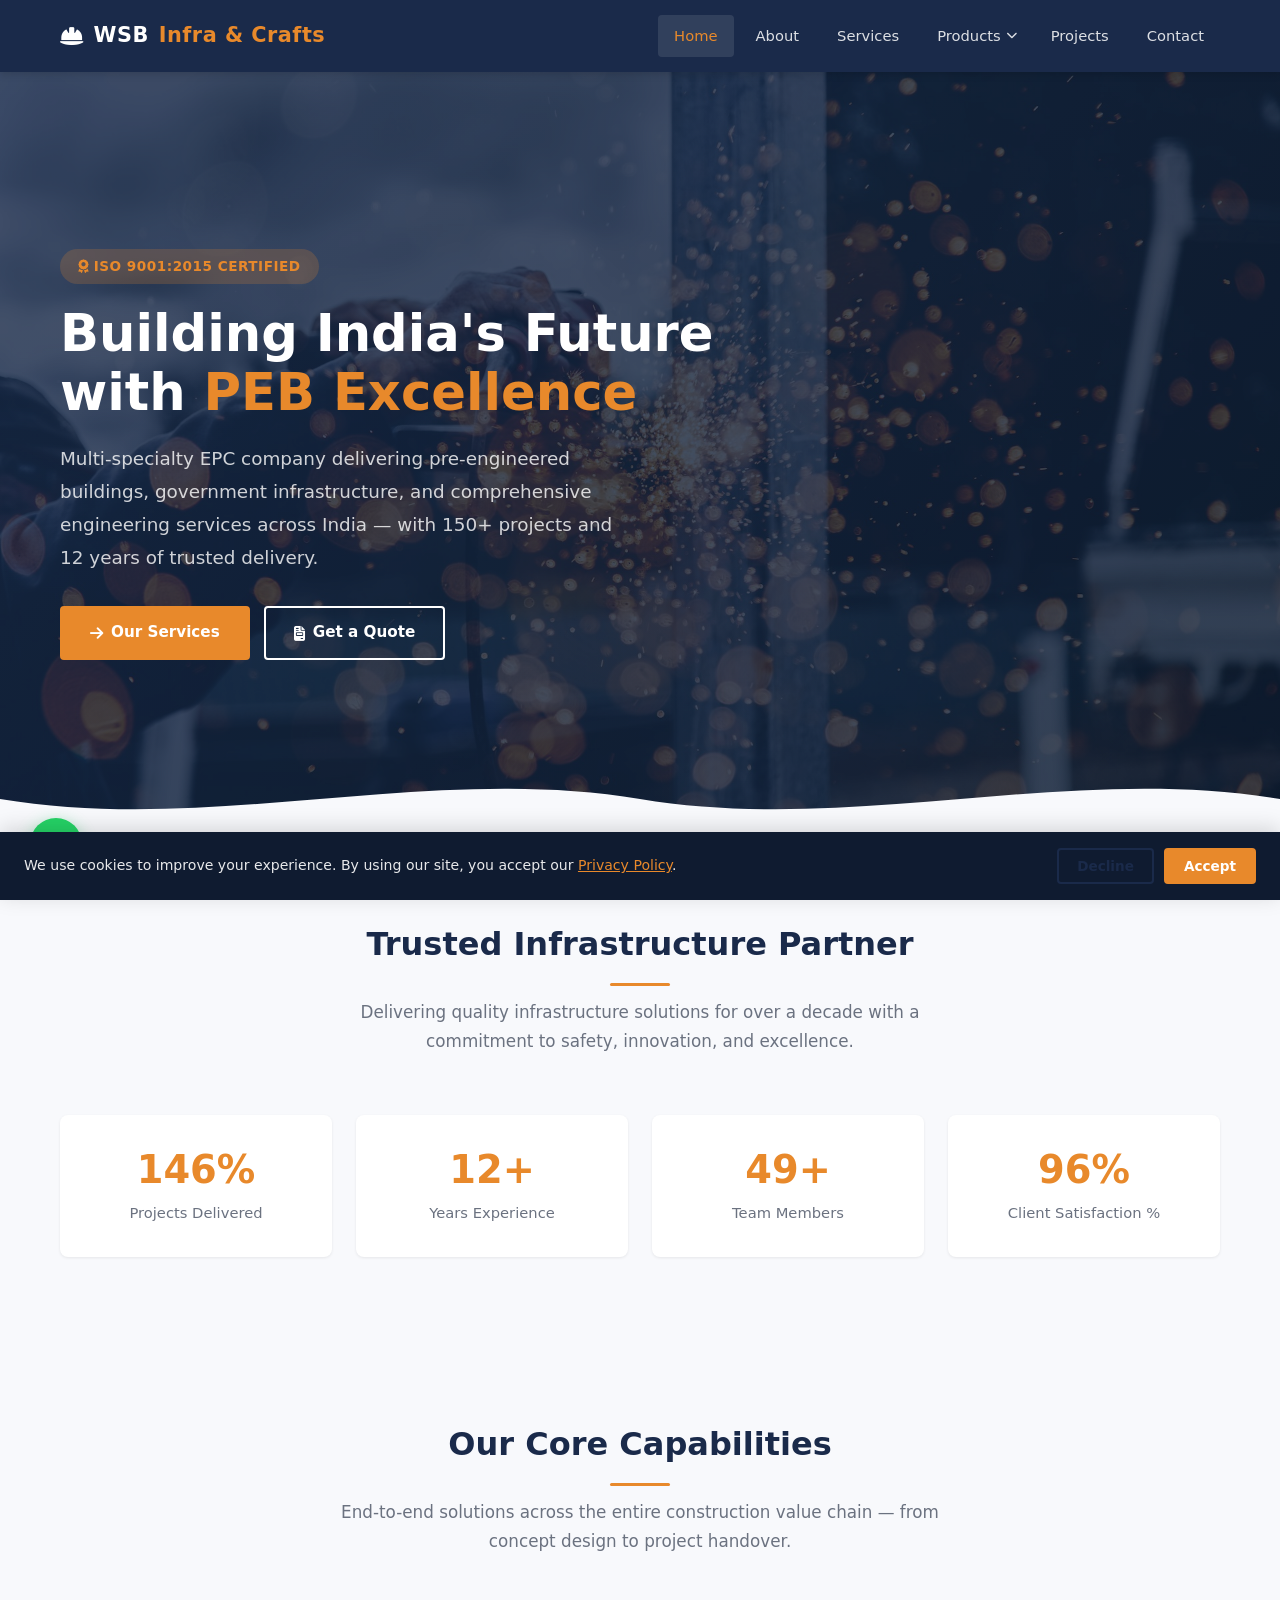
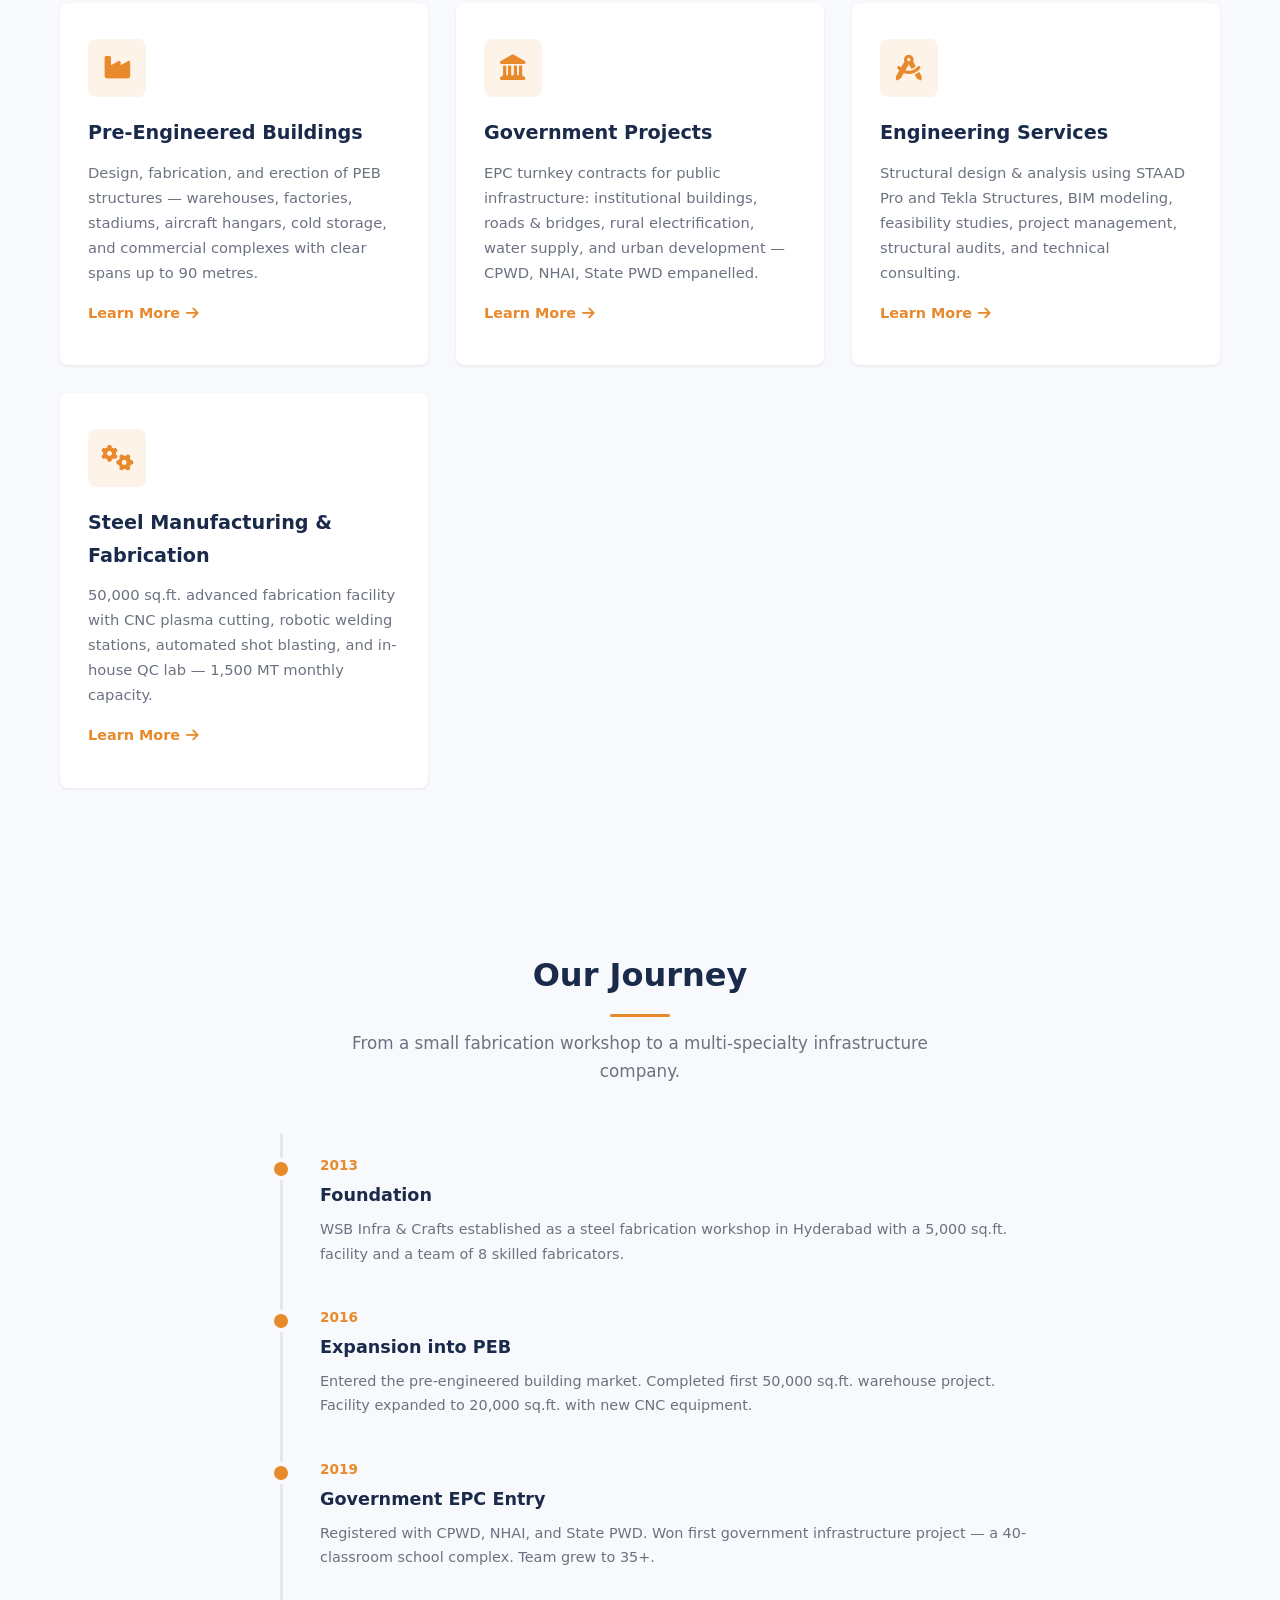
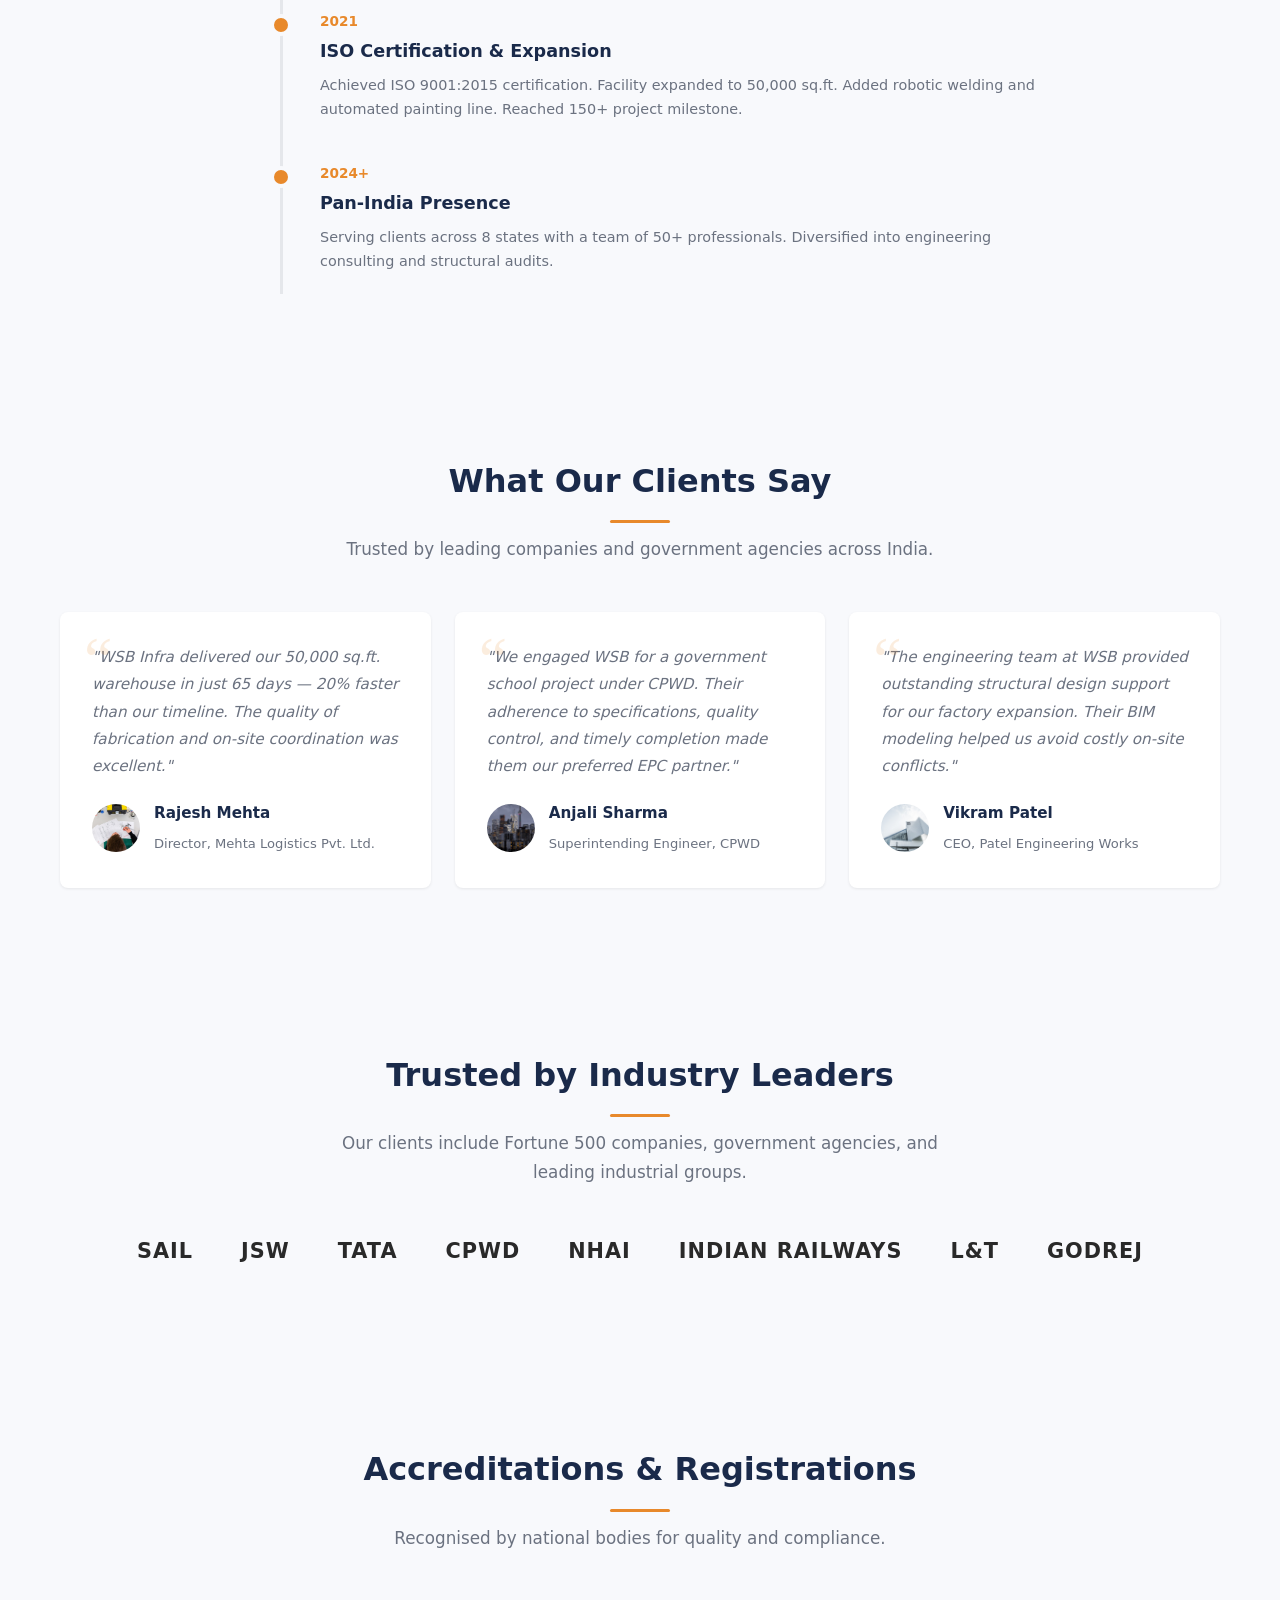
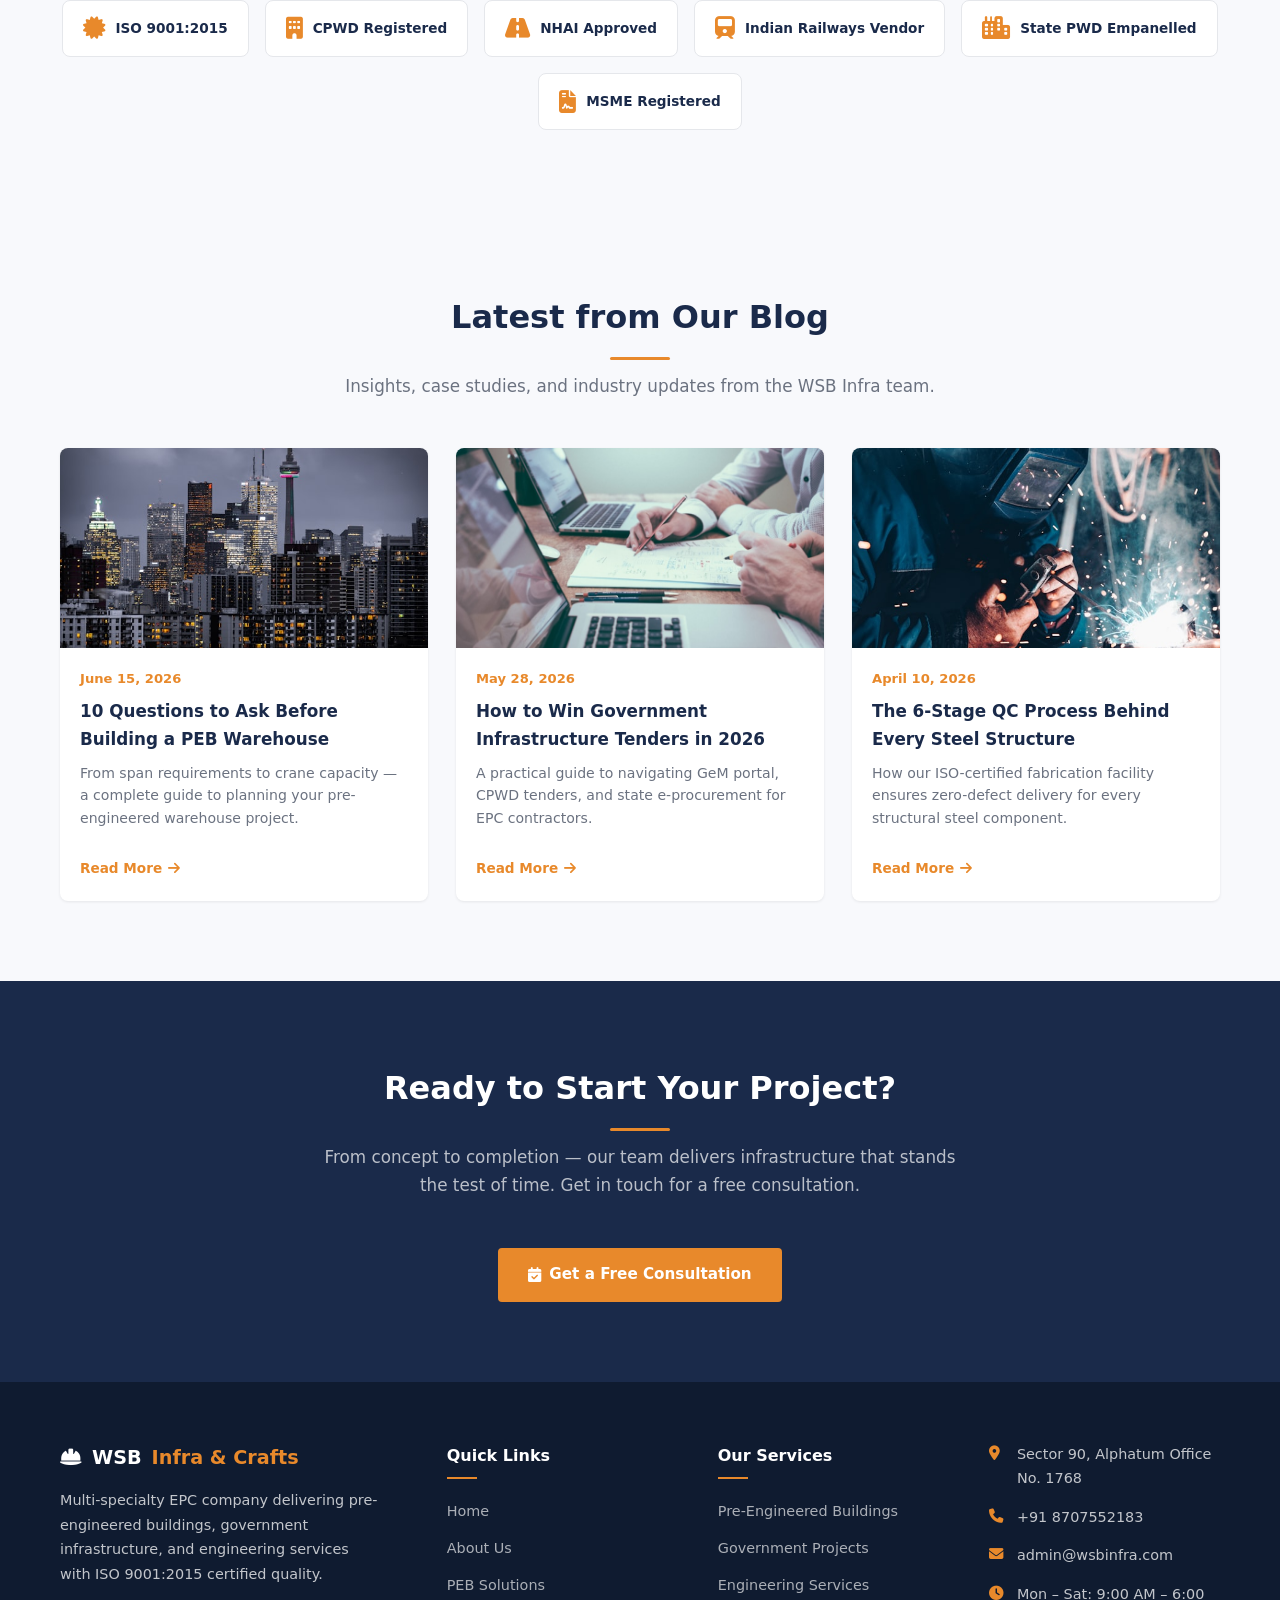
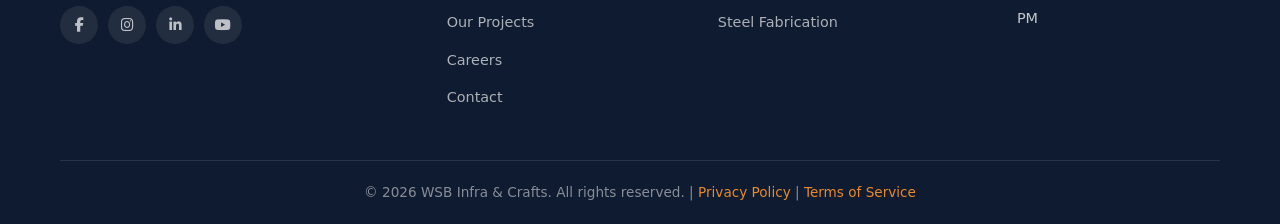
<file: index.html>
<!DOCTYPE html>
<html lang="en">
<head>
    <meta charset="UTF-8">
    <meta name="viewport" content="width=device-width, initial-scale=1.0">
    <title>WSB Infra &amp; Crafts | PEB Manufacturing &amp; Infrastructure Solutions</title>
    <meta name="description" content="WSB Infra & Crafts — ISO 9001 certified PEB manufacturer, EPC contractor for government infrastructure, structural engineering, and steel fabrication. 150+ projects across India.">
    <meta name="keywords" content="PEB, pre-engineered buildings, infrastructure, government projects, EPC, fabrication, structural engineering, Hyderabad, Telangana, steel buildings, CPWD contractor, NHAI">
    <meta name="author" content="WSB Infra & Crafts">
    <meta name="robots" content="index, follow">
    <meta property="og:title" content="WSB Infra & Crafts | PEB Manufacturing &amp; Infrastructure">
    <meta property="og:description" content="Multi-specialty EPC company delivering pre-engineered buildings, government infrastructure, and engineering services across India.">
    <meta property="og:type" content="website">
    <meta property="og:url" content="https://wsbinfra.com">
    <meta property="og:image" content="https://wsbinfra.com/images/hero-bg.jpg">
    <meta name="twitter:card" content="summary_large_image">
    <meta name="twitter:title" content="WSB Infra & Crafts">
    <meta name="twitter:description" content="PEB manufacturing, government infrastructure EPC, engineering services.">
    <link rel="canonical" href="https://wsbinfra.com">
    <link rel="icon" type="image/svg+xml" href="data:image/svg+xml,<svg xmlns='http://www.w3.org/2000/svg' viewBox='0 0 100 100'><text y='.9em' font-size='90'>🏗️</text></svg>">
    <link rel="preconnect" href="https://cdnjs.cloudflare.com">
    <link rel="stylesheet" href="https://cdnjs.cloudflare.com/ajax/libs/font-awesome/6.5.1/css/all.min.css">
    <link rel="stylesheet" href="css/style.css">
    <script type="application/ld+json">
    {
        "@context": "https://schema.org",
        "@type": "Organization",
        "name": "WSB Infra & Crafts",
        "url": "https://wsbinfra.com",
        "logo": "https://wsbinfra.com/images/hero-bg.jpg",
        "contactPoint": [
            { "@type": "ContactPoint", "telephone": "+91-40-41234567", "contactType": "sales", "availableLanguage": ["English", "Hindi", "Telugu"] }
        ],
        "address": { "@type": "PostalAddress", "streetAddress": "Sector 90, Alphatum Office No. 1768", "addressLocality": "Noida", "addressRegion": "Uttar Pradesh", "postalCode": "201301", "addressCountry": "IN" },
        "description": "Multi-specialty EPC company delivering pre-engineered buildings, government infrastructure, and engineering services.",
        "isoCertification": "ISO 9001:2015",
        "knowsAbout": ["Pre-Engineered Buildings", "EPC Contracting", "Structural Engineering", "Steel Fabrication", "Government Infrastructure"]
    }
    </script>
</head>
<body>

<div id="preloader"><div class="preloader__spinner"></div><div class="preloader__text">Loading...</div></div>

<header class="navbar">
    <div class="container">
        <a href="index.html" class="logo"><i class="fas fa-hard-hat"></i> WSB <span>Infra &amp; Crafts</span></a>
        <div style="display:flex;align-items:center;gap:4px">
            <button class="hamburger" id="hamburger" aria-label="Menu"><span></span><span></span><span></span></button>
            <nav class="nav-links" id="navLinks">
                <a href="index.html" class="active">Home</a>
                <a href="about.html">About</a>
                <a href="services/peb.html">Services</a>
                <div class="dropdown">
                    <a href="products/index.html" class="dropdown__toggle">Products <i class="fas fa-chevron-down"></i></a>
                    <div class="dropdown__menu">
                        <a href="products/peb.html">PEB Buildings</a>
                        <a href="products/wpc.html">WPC Boards</a>
                        <a href="products/fly-ash-bricks.html">Fly Ash Bricks</a>
                        <a href="products/steel-structure.html">Steel Structures</a>
                    </div>
                </div>
                <a href="projects.html">Projects</a>
                <a href="contact.html">Contact</a>
            </nav>
        </div>
    </div>
</header>

<section class="hero">
    <div class="hero-bg" style="background-image:url('images/hero-bg.jpg')" data-parallax="0.2"></div>
    <div class="hero-wave"><svg viewBox="0 0 1440 80" fill="none"><path d="M0 40C240 80 480 0 720 40C960 80 1200 0 1440 40V80H0V40Z" fill="#f8f9fc"/></svg></div>
    <div class="container">
        <div class="hero-content anim-up">
            <span class="hero-badge"><i class="fas fa-award"></i> ISO 9001:2015 Certified</span>
            <h1>Building India's Future with <span>PEB Excellence</span></h1>
            <p>Multi-specialty EPC company delivering pre-engineered buildings, government infrastructure, and comprehensive engineering services across India — with 150+ projects and 12 years of trusted delivery.</p>
            <div class="hero-buttons">
                <a href="services/peb.html" class="btn btn-primary"><i class="fas fa-arrow-right"></i> Our Services</a>
                <a href="contact.html" class="btn btn-outline-light"><i class="fas fa-file-invoice"></i> Get a Quote</a>
            </div>
        </div>
    </div>
</section>

<section class="section section-gray">
    <div class="container">
        <div class="section-header anim-up">
            <h2 class="section-title">Trusted Infrastructure Partner</h2>
            <p class="section-subtitle">Delivering quality infrastructure solutions for over a decade with a commitment to safety, innovation, and excellence.</p>
        </div>
        <div class="stats-grid" data-stagger="0.12">
            <div class="stat-card"><div class="stat-number" data-count="150">0</div><div class="stat-label">Projects Delivered</div></div>
            <div class="stat-card"><div class="stat-number" data-count="12">0</div><div class="stat-label">Years Experience</div></div>
            <div class="stat-card"><div class="stat-number" data-count="50">0</div><div class="stat-label">Team Members</div></div>
            <div class="stat-card"><div class="stat-number" data-count="98">0</div><div class="stat-label">Client Satisfaction %</div></div>
        </div>
    </div>
</section>

<section class="section">
    <div class="container">
        <div class="section-header anim-up">
            <h2 class="section-title">Our Core Capabilities</h2>
            <p class="section-subtitle">End-to-end solutions across the entire construction value chain — from concept design to project handover.</p>
        </div>
        <div class="services-grid" data-stagger="0.1">
            <a href="services/peb.html" class="service-card">
                <div class="service-icon"><i class="fas fa-industry"></i></div>
                <h3>Pre-Engineered Buildings</h3>
                <p>Design, fabrication, and erection of PEB structures — warehouses, factories, stadiums, aircraft hangars, cold storage, and commercial complexes with clear spans up to 90 metres.</p>
                <span class="service-link">Learn More <i class="fas fa-arrow-right"></i></span>
            </a>
            <a href="services/government.html" class="service-card">
                <div class="service-icon"><i class="fas fa-landmark"></i></div>
                <h3>Government Projects</h3>
                <p>EPC turnkey contracts for public infrastructure: institutional buildings, roads &amp; bridges, rural electrification, water supply, and urban development — CPWD, NHAI, State PWD empanelled.</p>
                <span class="service-link">Learn More <i class="fas fa-arrow-right"></i></span>
            </a>
            <a href="services/engineering.html" class="service-card">
                <div class="service-icon"><i class="fas fa-drafting-compass"></i></div>
                <h3>Engineering Services</h3>
                <p>Structural design &amp; analysis using STAAD Pro and Tekla Structures, BIM modeling, feasibility studies, project management, structural audits, and technical consulting.</p>
                <span class="service-link">Learn More <i class="fas fa-arrow-right"></i></span>
            </a>
            <a href="services/manufacturing.html" class="service-card">
                <div class="service-icon"><i class="fas fa-cogs"></i></div>
                <h3>Steel Manufacturing &amp; Fabrication</h3>
                <p>50,000 sq.ft. advanced fabrication facility with CNC plasma cutting, robotic welding stations, automated shot blasting, and in-house QC lab — 1,500 MT monthly capacity.</p>
                <span class="service-link">Learn More <i class="fas fa-arrow-right"></i></span>
            </a>
        </div>
    </div>
</section>

<section class="section section-gray">
    <div class="container">
        <div class="section-header anim-up">
            <h2 class="section-title">Our Journey</h2>
            <p class="section-subtitle">From a small fabrication workshop to a multi-specialty infrastructure company.</p>
        </div>
        <div class="timeline">
            <div class="timeline-item anim-left"><div class="timeline-dot"></div><div class="year">2013</div><h3>Foundation</h3><p>WSB Infra &amp; Crafts established as a steel fabrication workshop in Hyderabad with a 5,000 sq.ft. facility and a team of 8 skilled fabricators.</p></div>
            <div class="timeline-item anim-left"><div class="timeline-dot"></div><div class="year">2016</div><h3>Expansion into PEB</h3><p>Entered the pre-engineered building market. Completed first 50,000 sq.ft. warehouse project. Facility expanded to 20,000 sq.ft. with new CNC equipment.</p></div>
            <div class="timeline-item anim-left"><div class="timeline-dot"></div><div class="year">2019</div><h3>Government EPC Entry</h3><p>Registered with CPWD, NHAI, and State PWD. Won first government infrastructure project — a 40-classroom school complex. Team grew to 35+.</p></div>
            <div class="timeline-item anim-left"><div class="timeline-dot"></div><div class="year">2021</div><h3>ISO Certification &amp; Expansion</h3><p>Achieved ISO 9001:2015 certification. Facility expanded to 50,000 sq.ft. Added robotic welding and automated painting line. Reached 150+ project milestone.</p></div>
            <div class="timeline-item anim-left"><div class="timeline-dot"></div><div class="year">2024+</div><h3>Pan-India Presence</h3><p>Serving clients across 8 states with a team of 50+ professionals. Diversified into engineering consulting and structural audits.</p></div>
        </div>
    </div>
</section>

<section class="section">
    <div class="container">
        <div class="section-header anim-up">
            <h2 class="section-title">What Our Clients Say</h2>
            <p class="section-subtitle">Trusted by leading companies and government agencies across India.</p>
        </div>
        <div class="testimonials-grid" data-stagger="0.1">
            <div class="testimonial-card anim-up"><p>"WSB Infra delivered our 50,000 sq.ft. warehouse in just 65 days — 20% faster than our timeline. The quality of fabrication and on-site coordination was excellent."</p><div class="testimonial-author"><img src="images/about.jpg" alt="Client" loading="lazy"><div><h4>Rajesh Mehta</h4><span>Director, Mehta Logistics Pvt. Ltd.</span></div></div></div>
            <div class="testimonial-card anim-up"><p>"We engaged WSB for a government school project under CPWD. Their adherence to specifications, quality control, and timely completion made them our preferred EPC partner."</p><div class="testimonial-author"><img src="images/portfolio-1.jpg" alt="Client" loading="lazy"><div><h4>Anjali Sharma</h4><span>Superintending Engineer, CPWD</span></div></div></div>
            <div class="testimonial-card anim-up"><p>"The engineering team at WSB provided outstanding structural design support for our factory expansion. Their BIM modeling helped us avoid costly on-site conflicts."</p><div class="testimonial-author"><img src="images/portfolio-2.jpg" alt="Client" loading="lazy"><div><h4>Vikram Patel</h4><span>CEO, Patel Engineering Works</span></div></div></div>
        </div>
    </div>
</section>

<section class="section section-gray">
    <div class="container text-center">
        <div class="section-header anim-up">
            <h2 class="section-title">Trusted by Industry Leaders</h2>
            <p class="section-subtitle">Our clients include Fortune 500 companies, government agencies, and leading industrial groups.</p>
        </div>
        <div class="client-logos" data-stagger="0.08">
            <span class="client-logo-item anim-scale" style="font-size:1.3rem;font-weight:700;color:var(--primary);letter-spacing:1px">SAIL</span>
            <span class="client-logo-item anim-scale" style="font-size:1.3rem;font-weight:700;color:var(--primary);letter-spacing:1px">JSW</span>
            <span class="client-logo-item anim-scale" style="font-size:1.3rem;font-weight:700;color:var(--primary);letter-spacing:1px">TATA</span>
            <span class="client-logo-item anim-scale" style="font-size:1.3rem;font-weight:700;color:var(--primary);letter-spacing:1px">CPWD</span>
            <span class="client-logo-item anim-scale" style="font-size:1.3rem;font-weight:700;color:var(--primary);letter-spacing:1px">NHAI</span>
            <span class="client-logo-item anim-scale" style="font-size:1.3rem;font-weight:700;color:var(--primary);letter-spacing:1px">INDIAN RAILWAYS</span>
            <span class="client-logo-item anim-scale" style="font-size:1.3rem;font-weight:700;color:var(--primary);letter-spacing:1px">L&amp;T</span>
            <span class="client-logo-item anim-scale" style="font-size:1.3rem;font-weight:700;color:var(--primary);letter-spacing:1px">GODREJ</span>
        </div>
    </div>
</section>

<section class="section section-gray">
    <div class="container text-center">
        <div class="section-header anim-up">
            <h2 class="section-title">Accreditations &amp; Registrations</h2>
            <p class="section-subtitle">Recognised by national bodies for quality and compliance.</p>
        </div>
        <div class="cert-badges" data-stagger="0.08">
            <span class="cert-badge anim-scale"><i class="fas fa-certificate"></i> ISO 9001:2015</span>
            <span class="cert-badge anim-scale"><i class="fas fa-building"></i> CPWD Registered</span>
            <span class="cert-badge anim-scale"><i class="fas fa-road"></i> NHAI Approved</span>
            <span class="cert-badge anim-scale"><i class="fas fa-train"></i> Indian Railways Vendor</span>
            <span class="cert-badge anim-scale"><i class="fas fa-city"></i> State PWD Empanelled</span>
            <span class="cert-badge anim-scale"><i class="fas fa-file-contract"></i> MSME Registered</span>
        </div>
    </div>
</section>

<section class="section">
    <div class="container">
        <div class="section-header anim-up">
            <h2 class="section-title">Latest from Our Blog</h2>
            <p class="section-subtitle">Insights, case studies, and industry updates from the WSB Infra team.</p>
        </div>
        <div class="blog-grid" data-stagger="0.1">
            <a class="blog-card anim-up">
                <div class="blog-card-image"><img src="images/portfolio-1.jpg" alt="Warehouse construction tips" loading="lazy"></div>
                <div class="blog-card-body">
                    <div class="blog-card-date">June 15, 2026</div>
                    <h3>10 Questions to Ask Before Building a PEB Warehouse</h3>
                    <p>From span requirements to crane capacity — a complete guide to planning your pre-engineered warehouse project.</p>
                    <span class="service-link">Read More <i class="fas fa-arrow-right"></i></span>
                </div>
            </a>
            <a class="blog-card anim-up">
                <div class="blog-card-image"><img src="images/innovation.jpg" alt="Government EPC bidding" loading="lazy"></div>
                <div class="blog-card-body">
                    <div class="blog-card-date">May 28, 2026</div>
                    <h3>How to Win Government Infrastructure Tenders in 2026</h3>
                    <p>A practical guide to navigating GeM portal, CPWD tenders, and state e-procurement for EPC contractors.</p>
                    <span class="service-link">Read More <i class="fas fa-arrow-right"></i></span>
                </div>
            </a>
            <a class="blog-card anim-up">
                <div class="blog-card-image"><img src="images/process-fabricate.jpg" alt="Steel fabrication quality" loading="lazy"></div>
                <div class="blog-card-body">
                    <div class="blog-card-date">April 10, 2026</div>
                    <h3>The 6-Stage QC Process Behind Every Steel Structure</h3>
                    <p>How our ISO-certified fabrication facility ensures zero-defect delivery for every structural steel component.</p>
                    <span class="service-link">Read More <i class="fas fa-arrow-right"></i></span>
                </div>
            </a>
        </div>
    </div>
</section>

<section class="section section-dark">
    <div class="container text-center">
        <div class="section-header anim-up">
            <h2 class="section-title">Ready to Start Your Project?</h2>
            <p class="section-subtitle">From concept to completion — our team delivers infrastructure that stands the test of time. Get in touch for a free consultation.</p>
        </div>
        <a href="contact.html" class="btn btn-primary anim-scale"><i class="fas fa-calendar-check"></i> Get a Free Consultation</a>
    </div>
</section>

<footer class="footer">
    <div class="container">
        <div class="footer-grid">
            <div class="footer-brand">
                <div class="logo"><i class="fas fa-hard-hat"></i> WSB <span>Infra &amp; Crafts</span></div>
                <p>Multi-specialty EPC company delivering pre-engineered buildings, government infrastructure, and engineering services with ISO 9001:2015 certified quality.</p>
                <div class="footer-social">
                    <a href="#" aria-label="Facebook"><i class="fab fa-facebook-f"></i></a>
                    <a href="#" aria-label="Instagram"><i class="fab fa-instagram"></i></a>
                    <a href="#" aria-label="LinkedIn"><i class="fab fa-linkedin-in"></i></a>
                    <a href="#" aria-label="YouTube"><i class="fab fa-youtube"></i></a>
                </div>
            </div>
            <div class="footer-links">
                <h4>Quick Links</h4>
                <ul>
                    <li><a href="index.html">Home</a></li>
                    <li><a href="about.html">About Us</a></li>
                    <li><a href="services/peb.html">PEB Solutions</a></li>
                    <li><a href="projects.html">Our Projects</a></li>
                    <li><a href="careers.html">Careers</a></li>
                    <li><a href="contact.html">Contact</a></li>
                </ul>
            </div>
            <div class="footer-links">
                <h4>Our Services</h4>
                <ul>
                    <li><a href="services/peb.html">Pre-Engineered Buildings</a></li>
                    <li><a href="services/government.html">Government Projects</a></li>
                    <li><a href="services/engineering.html">Engineering Services</a></li>
                    <li><a href="services/manufacturing.html">Steel Fabrication</a></li>
                </ul>
            </div>
            <ul class="footer-contact">
                <li><i class="fas fa-map-marker-alt"></i><span>Sector 90, Alphatum Office No. 1768</span></li>
                <li><i class="fas fa-phone"></i><span>+91 8707552183</span></li>
                <li><i class="fas fa-envelope"></i><span>admin@wsbinfra.com</span></li>
                <li><i class="fas fa-clock"></i><span>Mon – Sat: 9:00 AM – 6:00 PM</span></li>
            </ul>
        </div>
        <div class="footer-bottom"><p>&copy; <span id="year"></span> WSB Infra &amp; Crafts. All rights reserved. | <a href="#">Privacy Policy</a> | <a href="#">Terms of Service</a></p></div>
    </div>
</footer>

<script src="js/main.js"></script>
</body>
</html>
</file>
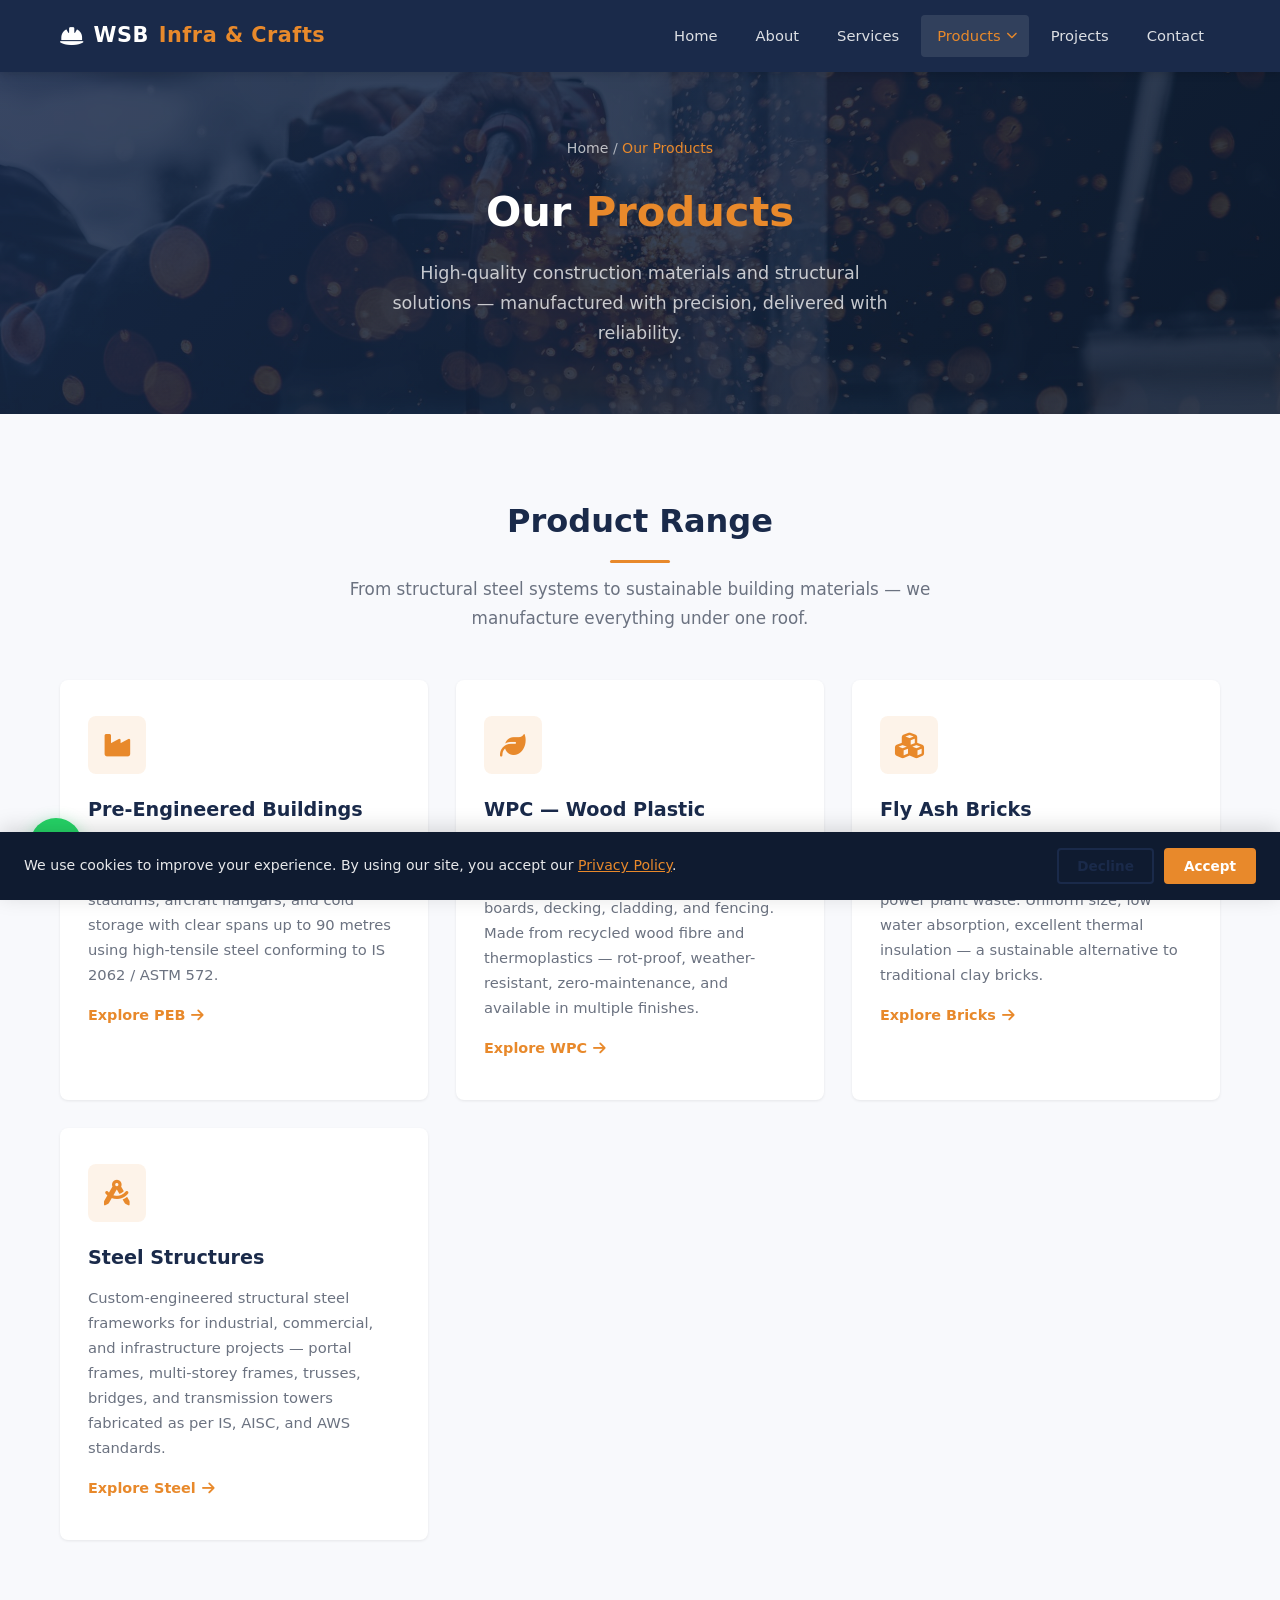
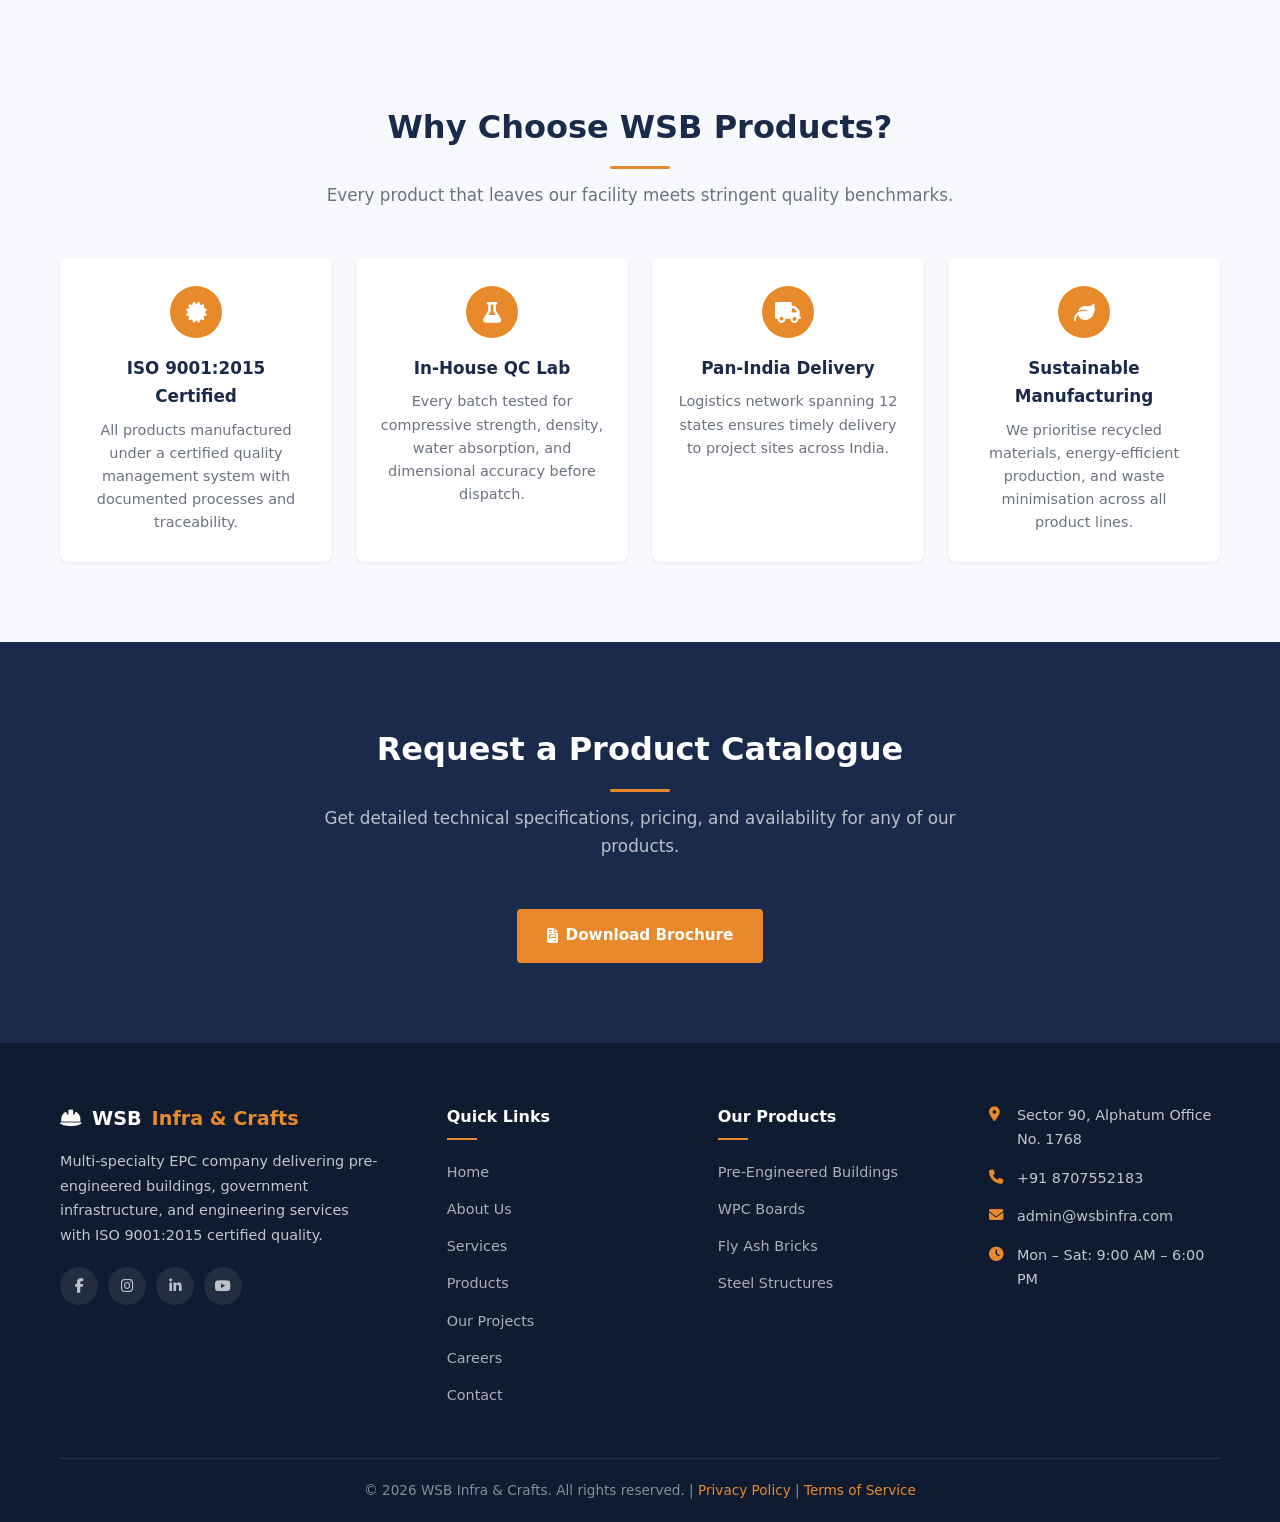
<file: products/index.html>
<!DOCTYPE html>
<html lang="en">
<head>
    <meta charset="UTF-8">
    <meta name="viewport" content="width=device-width, initial-scale=1.0">
    <title>Our Products | WSB Infra & Crafts</title>
    <meta name="description" content="Explore WSB Infra & Crafts product range — Pre-Engineered Buildings, WPC boards, Fly Ash Bricks, and custom Steel Structures. High-quality construction materials manufactured in India.">
    <meta name="robots" content="index, follow">
    <meta property="og:title" content="Our Products | WSB Infra & Crafts">
    <meta property="og:description" content="PEB, WPC, Fly Ash Bricks & Steel Structures — quality construction products from WSB Infra & Crafts.">
    <meta name="twitter:card" content="summary_large_image">
    <link rel="canonical" href="https://wsbinfra.com/products/">
    <link rel="icon" type="image/svg+xml" href="data:image/svg+xml,<svg xmlns='http://www.w3.org/2000/svg' viewBox='0 0 100 100'><text y='.9em' font-size='90'>🏗️</text></svg>">
    <link rel="preconnect" href="https://cdnjs.cloudflare.com">
    <link rel="stylesheet" href="https://cdnjs.cloudflare.com/ajax/libs/font-awesome/6.5.1/css/all.min.css">
    <link rel="stylesheet" href="../css/style.css">
</head>
<body>

<div id="preloader"><div class="preloader__spinner"></div><div class="preloader__text">Loading...</div></div>

<header class="navbar">
    <div class="container">
        <a href="../index.html" class="logo"><i class="fas fa-hard-hat"></i> WSB <span>Infra &amp; Crafts</span></a>
        <div style="display:flex;align-items:center;gap:4px">
            <button class="hamburger" id="hamburger" aria-label="Menu"><span></span><span></span><span></span></button>
            <nav class="nav-links" id="navLinks">
                <a href="../index.html">Home</a>
                <a href="../about.html">About</a>
                <a href="../services/peb.html">Services</a>
                <div class="dropdown">
                    <a href="index.html" class="dropdown__toggle active">Products <i class="fas fa-chevron-down"></i></a>
                    <div class="dropdown__menu">
                        <a href="peb.html">PEB Buildings</a>
                        <a href="wpc.html">WPC Boards</a>
                        <a href="fly-ash-bricks.html">Fly Ash Bricks</a>
                        <a href="steel-structure.html">Steel Structures</a>
                    </div>
                </div>
                <a href="../projects.html">Projects</a>
                <a href="../contact.html">Contact</a>
            </nav>
        </div>
    </div>
</header>

<section class="page-hero">
    <div class="page-hero-bg" style="background-image:url('../images/hero-bg.jpg')" data-parallax="0.15"></div>
    <div class="container">
        <div class="breadcrumb"><a href="../index.html">Home</a> / <span>Our Products</span></div>
        <h1>Our <span>Products</span></h1>
        <p>High-quality construction materials and structural solutions — manufactured with precision, delivered with reliability.</p>
    </div>
</section>

<section class="section">
    <div class="container">
        <div class="section-header anim-up">
            <h2 class="section-title">Product Range</h2>
            <p class="section-subtitle">From structural steel systems to sustainable building materials — we manufacture everything under one roof.</p>
        </div>
        <div class="services-grid" data-stagger="0.1">
            <a href="peb.html" class="service-card anim-up">
                <div class="service-icon"><i class="fas fa-industry"></i></div>
                <h3>Pre-Engineered Buildings</h3>
                <p>Design, fabrication, and erection of PEB structures — warehouses, factories, stadiums, aircraft hangars, and cold storage with clear spans up to 90 metres using high-tensile steel conforming to IS 2062 / ASTM 572.</p>
                <span class="service-link">Explore PEB <i class="fas fa-arrow-right"></i></span>
            </a>
            <a href="wpc.html" class="service-card anim-up">
                <div class="service-icon"><i class="fas fa-leaf"></i></div>
                <h3>WPC — Wood Plastic Composite</h3>
                <p>Eco-friendly Wood Plastic Composite boards, decking, cladding, and fencing. Made from recycled wood fibre and thermoplastics — rot-proof, weather-resistant, zero-maintenance, and available in multiple finishes.</p>
                <span class="service-link">Explore WPC <i class="fas fa-arrow-right"></i></span>
            </a>
            <a href="fly-ash-bricks.html" class="service-card anim-up">
                <div class="service-icon"><i class="fas fa-cubes"></i></div>
                <h3>Fly Ash Bricks</h3>
                <p>Eco-friendly, high-compressive-strength fly ash bricks manufactured from thermal power plant waste. Uniform size, low water absorption, excellent thermal insulation — a sustainable alternative to traditional clay bricks.</p>
                <span class="service-link">Explore Bricks <i class="fas fa-arrow-right"></i></span>
            </a>
            <a href="steel-structure.html" class="service-card anim-up">
                <div class="service-icon"><i class="fas fa-drafting-compass"></i></div>
                <h3>Steel Structures</h3>
                <p>Custom-engineered structural steel frameworks for industrial, commercial, and infrastructure projects — portal frames, multi-storey frames, trusses, bridges, and transmission towers fabricated as per IS, AISC, and AWS standards.</p>
                <span class="service-link">Explore Steel <i class="fas fa-arrow-right"></i></span>
            </a>
        </div>
    </div>
</section>

<section class="section section-gray">
    <div class="container">
        <div class="section-header anim-up">
            <h2 class="section-title">Why Choose WSB Products?</h2>
            <p class="section-subtitle">Every product that leaves our facility meets stringent quality benchmarks.</p>
        </div>
        <div class="benefits-grid" data-stagger="0.08">
            <div class="benefit-item anim-scale"><div class="benefit-icon"><i class="fas fa-certificate"></i></div><h4>ISO 9001:2015 Certified</h4><p>All products manufactured under a certified quality management system with documented processes and traceability.</p></div>
            <div class="benefit-item anim-scale"><div class="benefit-icon"><i class="fas fa-flask"></i></div><h4>In-House QC Lab</h4><p>Every batch tested for compressive strength, density, water absorption, and dimensional accuracy before dispatch.</p></div>
            <div class="benefit-item anim-scale"><div class="benefit-icon"><i class="fas fa-truck"></i></div><h4>Pan-India Delivery</h4><p>Logistics network spanning 12 states ensures timely delivery to project sites across India.</p></div>
            <div class="benefit-item anim-scale"><div class="benefit-icon"><i class="fas fa-leaf"></i></div><h4>Sustainable Manufacturing</h4><p>We prioritise recycled materials, energy-efficient production, and waste minimisation across all product lines.</p></div>
        </div>
    </div>
</section>

<section class="section section-dark text-center">
    <div class="container">
        <div class="section-header anim-up">
            <h2 class="section-title">Request a Product Catalogue</h2>
            <p class="section-subtitle">Get detailed technical specifications, pricing, and availability for any of our products.</p>
        </div>
        <a href="../contact.html" class="btn btn-primary anim-scale"><i class="fas fa-file-invoice"></i> Download Brochure</a>
    </div>
</section>

<footer class="footer">
    <div class="container">
        <div class="footer-grid">
            <div class="footer-brand">
                <div class="logo"><i class="fas fa-hard-hat"></i> WSB <span>Infra &amp; Crafts</span></div>
                <p>Multi-specialty EPC company delivering pre-engineered buildings, government infrastructure, and engineering services with ISO 9001:2015 certified quality.</p>
                <div class="footer-social">
                    <a href="#" aria-label="Facebook"><i class="fab fa-facebook-f"></i></a>
                    <a href="#" aria-label="Instagram"><i class="fab fa-instagram"></i></a>
                    <a href="#" aria-label="LinkedIn"><i class="fab fa-linkedin-in"></i></a>
                    <a href="#" aria-label="YouTube"><i class="fab fa-youtube"></i></a>
                </div>
            </div>
            <div class="footer-links"><h4>Quick Links</h4><ul><li><a href="../index.html">Home</a></li><li><a href="../about.html">About Us</a></li><li><a href="../services/peb.html">Services</a></li><li><a href="index.html">Products</a></li><li><a href="../projects.html">Our Projects</a></li><li><a href="../careers.html">Careers</a></li><li><a href="../contact.html">Contact</a></li></ul></div>
            <div class="footer-links"><h4>Our Products</h4><ul><li><a href="peb.html">Pre-Engineered Buildings</a></li><li><a href="wpc.html">WPC Boards</a></li><li><a href="fly-ash-bricks.html">Fly Ash Bricks</a></li><li><a href="steel-structure.html">Steel Structures</a></li></ul></div>
            <ul class="footer-contact">
                <li><i class="fas fa-map-marker-alt"></i><span>Sector 90, Alphatum Office No. 1768</span></li>
                <li><i class="fas fa-phone"></i><span>+91 8707552183</span></li>
                <li><i class="fas fa-envelope"></i><span>admin@wsbinfra.com</span></li>
                <li><i class="fas fa-clock"></i><span>Mon – Sat: 9:00 AM – 6:00 PM</span></li>
            </ul>
        </div>
        <div class="footer-bottom"><p>&copy; <span id="year"></span> WSB Infra &amp; Crafts. All rights reserved. | <a href="#">Privacy Policy</a> | <a href="#">Terms of Service</a></p></div>
    </div>
</footer>

<script src="../js/main.js"></script>
</body>
</html>
</file>
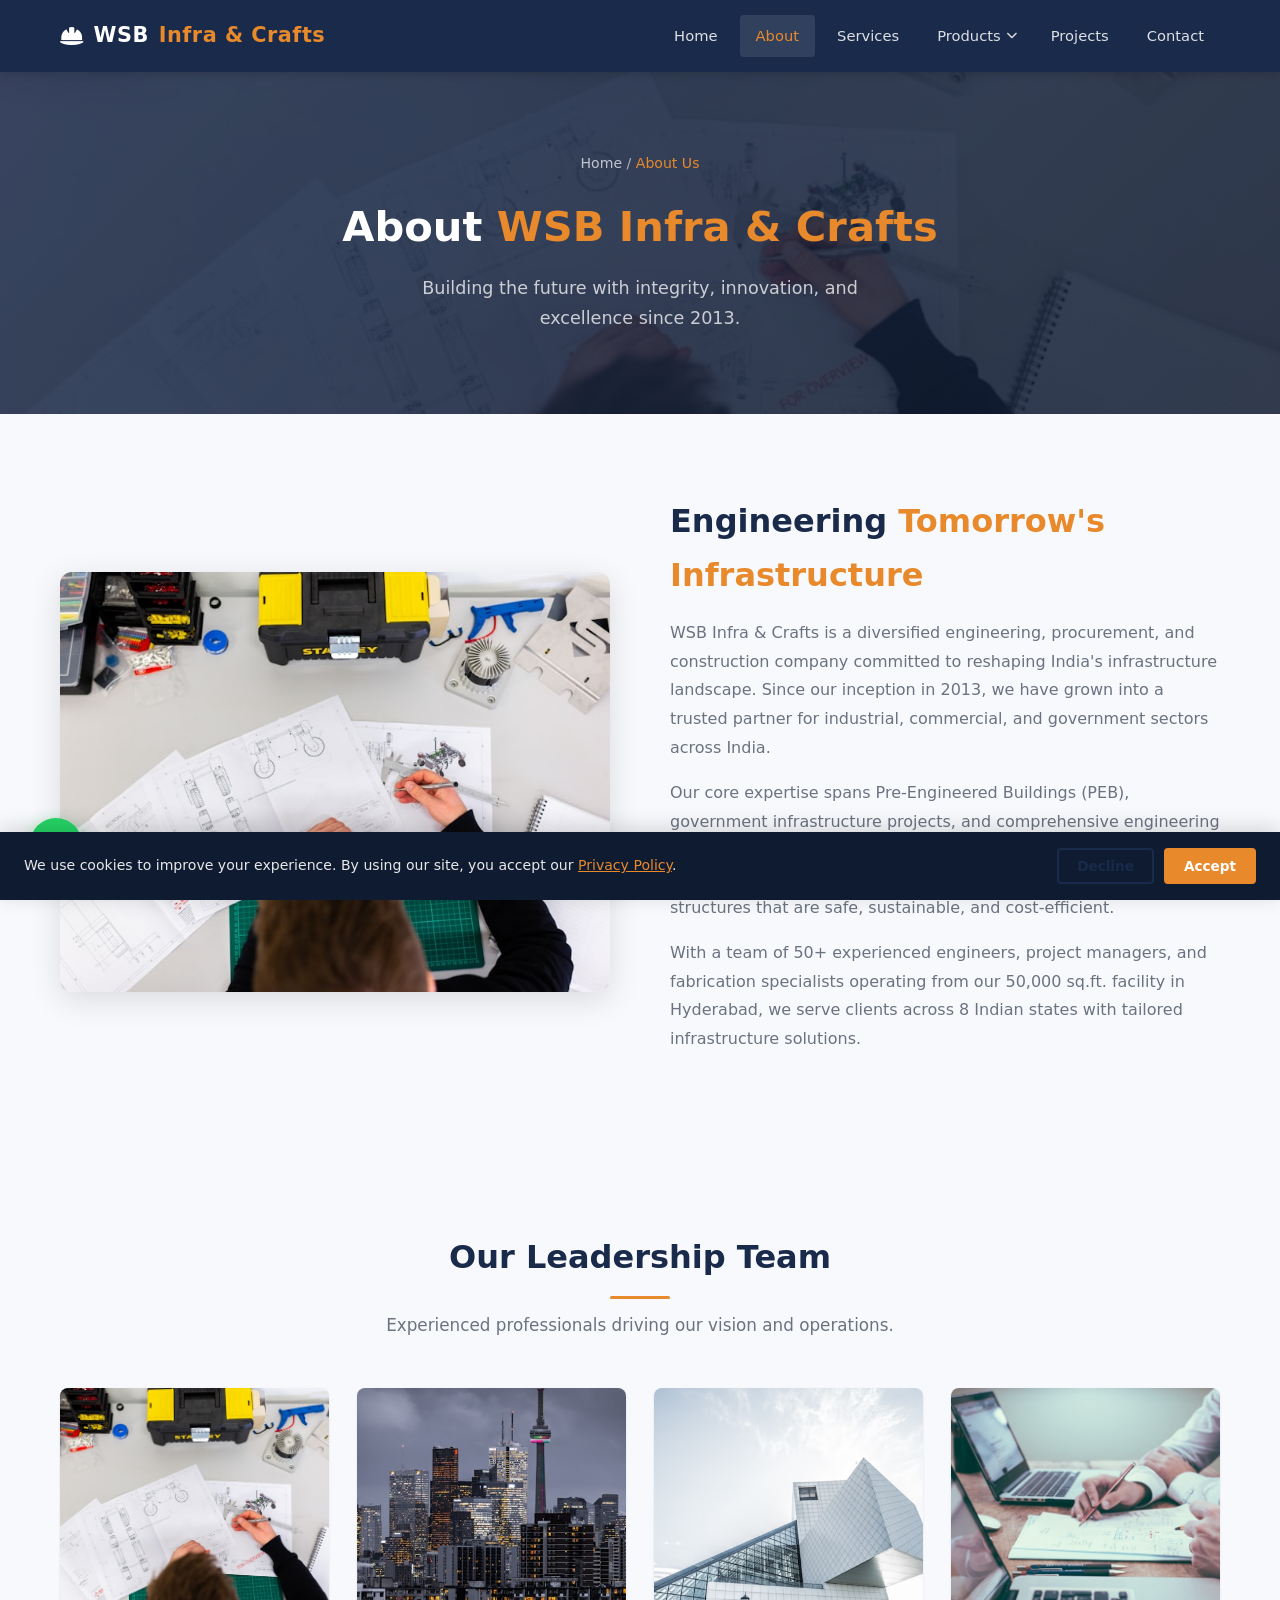
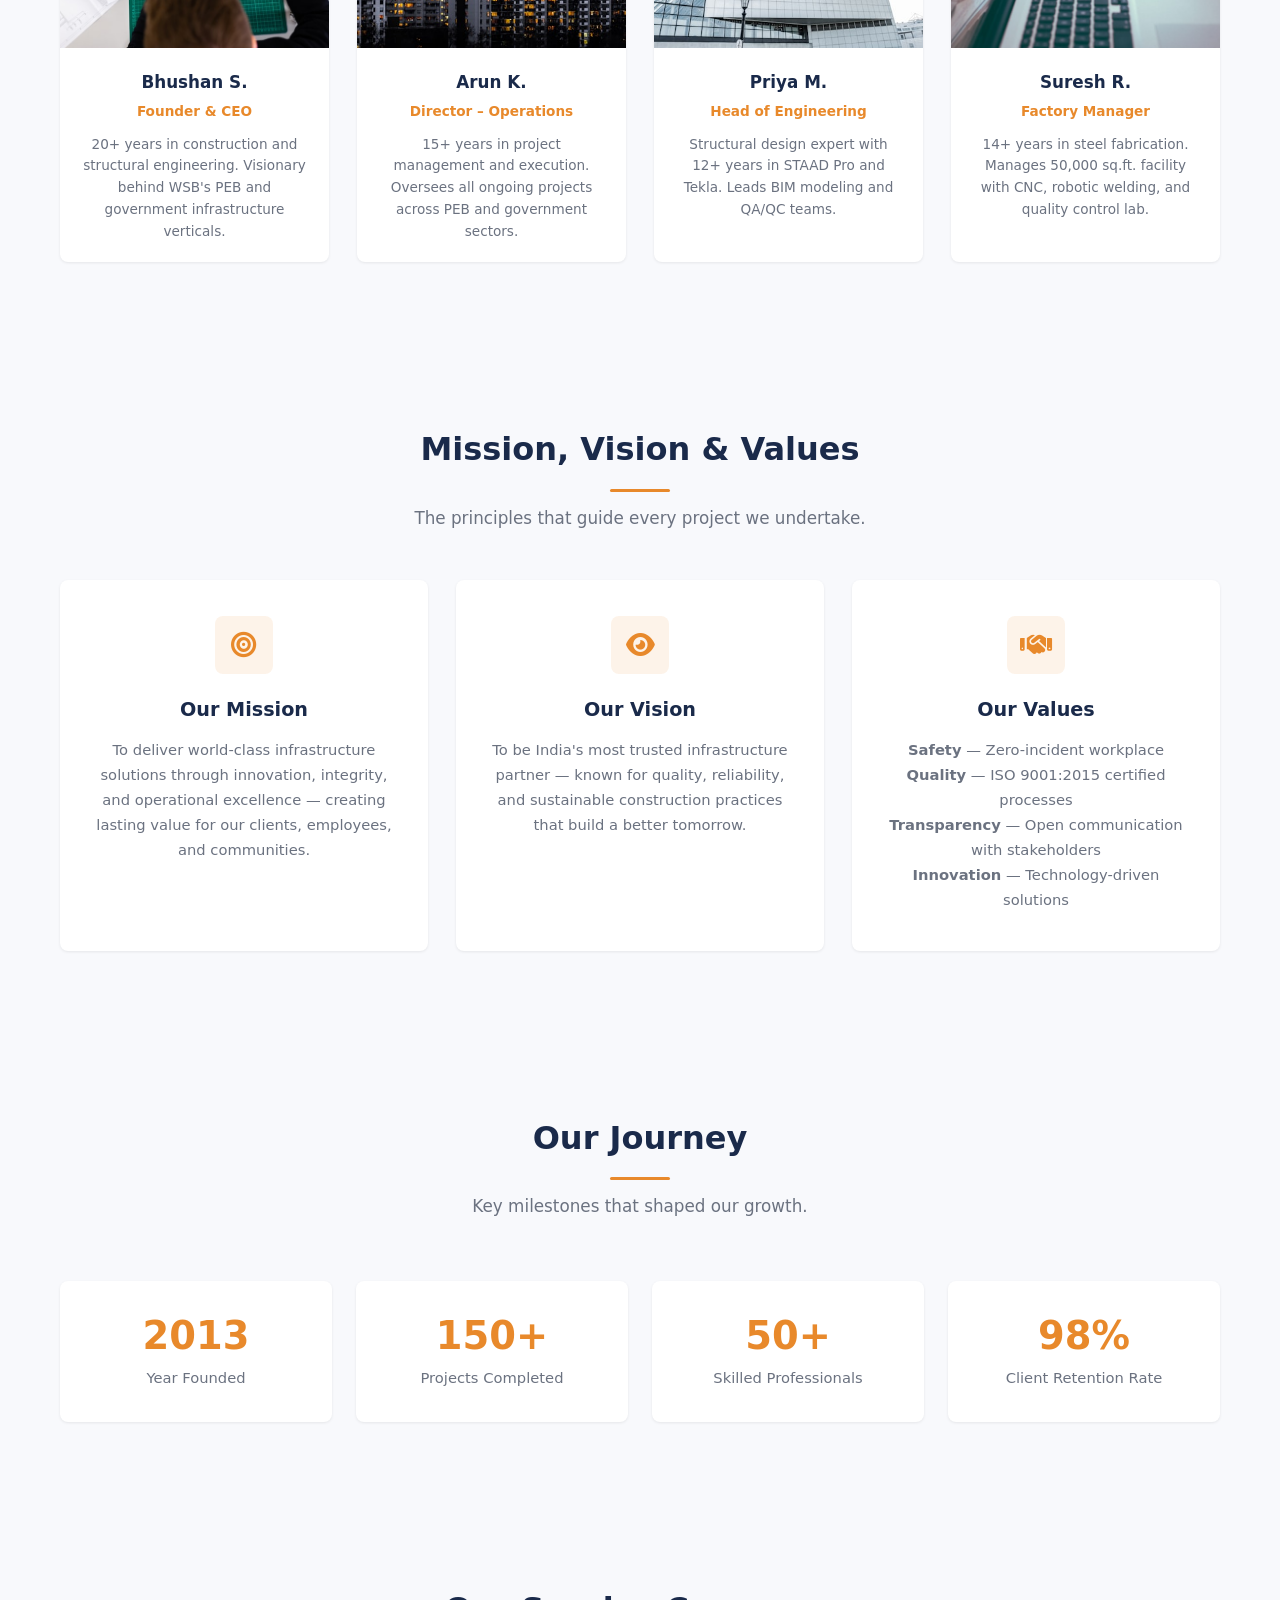
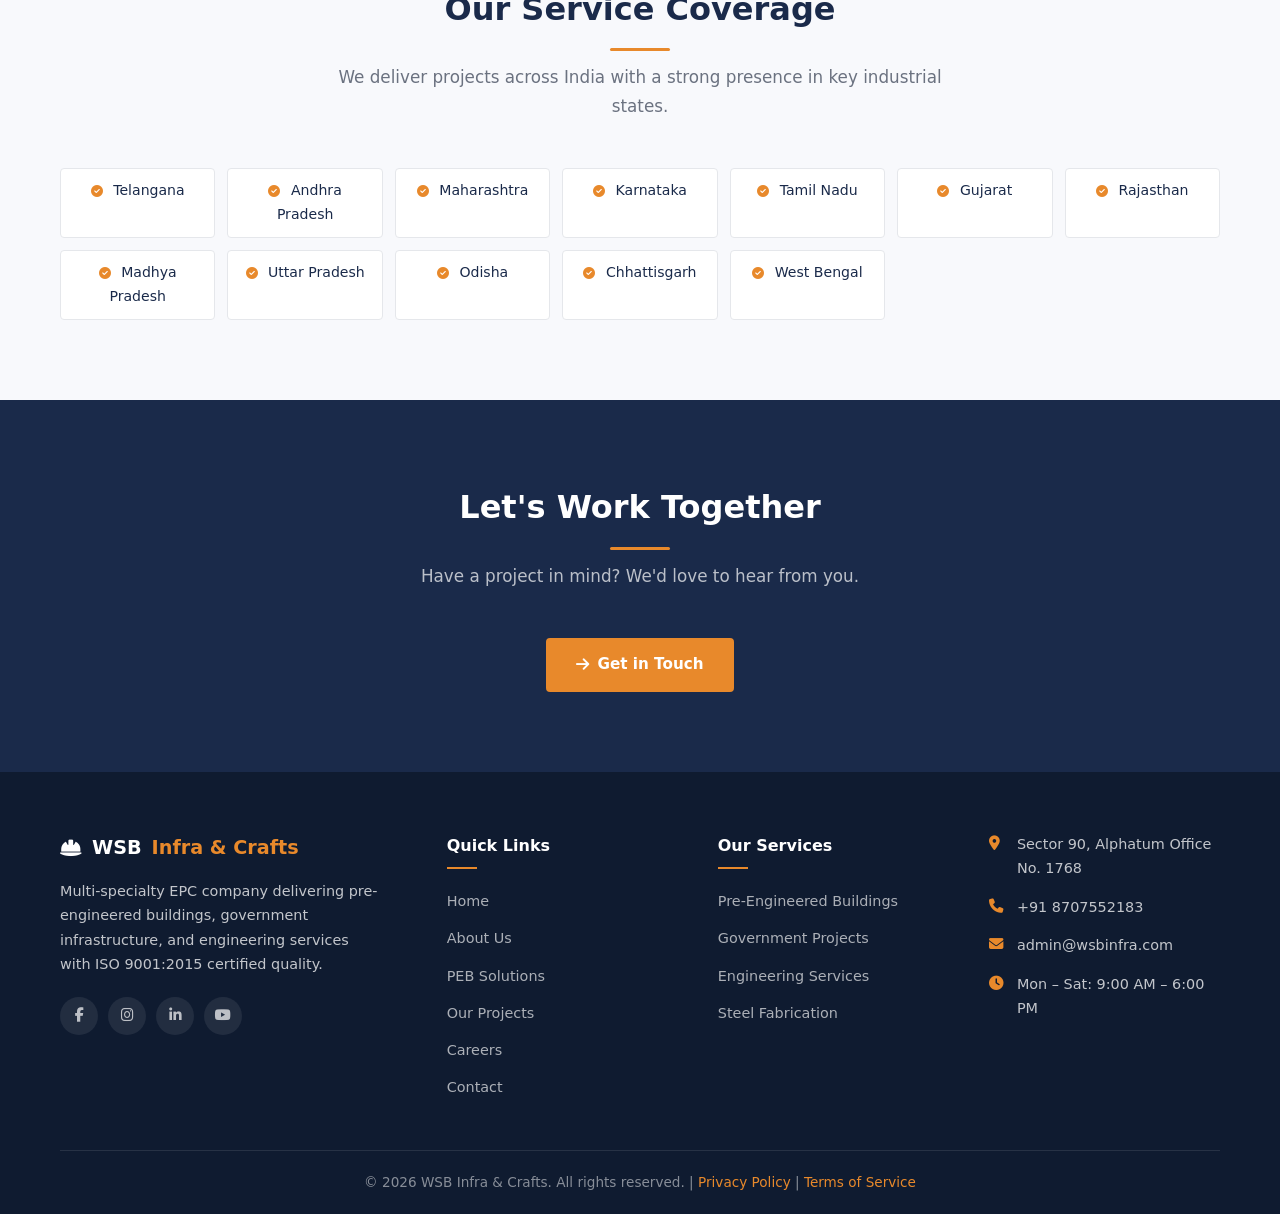
<file: about.html>
<!DOCTYPE html>
<html lang="en">
<head>
    <meta charset="UTF-8">
    <meta name="viewport" content="width=device-width, initial-scale=1.0">
    <title>About Us | WSB Infra &amp; Crafts</title>
    <meta name="description" content="About WSB Infra & Crafts — 12+ years, 150+ projects, ISO 9001 certified infrastructure company. Our mission, vision, team, and journey since 2013.">
    <meta name="author" content="WSB Infra & Crafts">
    <meta name="robots" content="index, follow">
    <meta property="og:title" content="About WSB Infra & Crafts">
    <meta property="og:description" content="Multi-specialty EPC company with 12+ years of experience in PEB, government infrastructure, and engineering.">
    <meta property="og:type" content="website">
    <meta property="og:url" content="https://wsbinfra.com/about.html">
    <meta name="twitter:card" content="summary">
    <link rel="canonical" href="https://wsbinfra.com/about.html">
    <link rel="icon" type="image/svg+xml" href="data:image/svg+xml,<svg xmlns='http://www.w3.org/2000/svg' viewBox='0 0 100 100'><text y='.9em' font-size='90'>🏗️</text></svg>">
    <link rel="preconnect" href="https://cdnjs.cloudflare.com">
    <link rel="stylesheet" href="https://cdnjs.cloudflare.com/ajax/libs/font-awesome/6.5.1/css/all.min.css">
    <link rel="stylesheet" href="css/style.css">
    <script type="application/ld+json">
    {"@context":"https://schema.org","@type":"AboutPage","name":"About WSB Infra & Crafts","description":"Learn about our mission, vision, team, and company journey.","mainEntity":{"@type":"Organization","name":"WSB Infra & Crafts","foundingDate":"2013","numberOfEmployees":"50+"}}
    </script>
</head>
<body>

<div id="preloader"><div class="preloader__spinner"></div><div class="preloader__text">Loading...</div></div>

<header class="navbar">
    <div class="container">
        <a href="index.html" class="logo"><i class="fas fa-hard-hat"></i> WSB <span>Infra &amp; Crafts</span></a>
        <div style="display:flex;align-items:center;gap:4px">
            <button class="hamburger" id="hamburger" aria-label="Menu"><span></span><span></span><span></span></button>
            <nav class="nav-links" id="navLinks">
                <a href="index.html">Home</a>
                <a href="about.html" class="active">About</a>
                <a href="services/peb.html">Services</a>
                <div class="dropdown">
                    <a href="products/index.html" class="dropdown__toggle">Products <i class="fas fa-chevron-down"></i></a>
                    <div class="dropdown__menu">
                        <a href="products/peb.html">PEB Buildings</a>
                        <a href="products/wpc.html">WPC Boards</a>
                        <a href="products/fly-ash-bricks.html">Fly Ash Bricks</a>
                        <a href="products/steel-structure.html">Steel Structures</a>
                    </div>
                </div>
                <a href="projects.html">Projects</a>
                <a href="contact.html">Contact</a>
            </nav>
        </div>
    </div>
</header>

<section class="page-hero">
    <div class="page-hero-bg" style="background-image:url('images/about.jpg')" data-parallax="0.15"></div>
    <div class="container">
        <div class="breadcrumb"><a href="index.html">Home</a> / <span>About Us</span></div>
        <h1>About <span>WSB Infra &amp; Crafts</span></h1>
        <p>Building the future with integrity, innovation, and excellence since 2013.</p>
    </div>
</section>

<section class="section">
    <div class="container">
        <div class="about-intro">
            <div class="about-intro-image anim-left"><img src="images/about.jpg" alt="WSB Infra construction project" loading="lazy"></div>
            <div class="about-intro-text anim-right">
                <h2>Engineering <span>Tomorrow's Infrastructure</span></h2>
                <p>WSB Infra &amp; Crafts is a diversified engineering, procurement, and construction company committed to reshaping India's infrastructure landscape. Since our inception in 2013, we have grown into a trusted partner for industrial, commercial, and government sectors across India.</p>
                <p>Our core expertise spans Pre-Engineered Buildings (PEB), government infrastructure projects, and comprehensive engineering services — from concept design to turnkey execution. We combine advanced technology with on-ground craftsmanship to deliver structures that are safe, sustainable, and cost-efficient.</p>
                <p>With a team of 50+ experienced engineers, project managers, and fabrication specialists operating from our 50,000 sq.ft. facility in Hyderabad, we serve clients across 8 Indian states with tailored infrastructure solutions.</p>
            </div>
        </div>
    </div>
</section>

<section class="section section-gray">
    <div class="container">
        <div class="section-header anim-up">
            <h2 class="section-title">Our Leadership Team</h2>
            <p class="section-subtitle">Experienced professionals driving our vision and operations.</p>
        </div>
        <div class="team-grid" data-stagger="0.1">
            <div class="team-card anim-up"><div class="team-card-image"><img src="images/about.jpg" alt="Founder & CEO" loading="lazy"></div><div class="team-card-body"><h3>Bhushan S.</h3><div class="team-role">Founder &amp; CEO</div><p>20+ years in construction and structural engineering. Visionary behind WSB's PEB and government infrastructure verticals.</p></div></div>
            <div class="team-card anim-up"><div class="team-card-image"><img src="images/portfolio-1.jpg" alt="Director of Operations" loading="lazy"></div><div class="team-card-body"><h3>Arun K.</h3><div class="team-role">Director – Operations</div><p>15+ years in project management and execution. Oversees all ongoing projects across PEB and government sectors.</p></div></div>
            <div class="team-card anim-up"><div class="team-card-image"><img src="images/portfolio-2.jpg" alt="Head of Engineering" loading="lazy"></div><div class="team-card-body"><h3>Priya M.</h3><div class="team-role">Head of Engineering</div><p>Structural design expert with 12+ years in STAAD Pro and Tekla. Leads BIM modeling and QA/QC teams.</p></div></div>
            <div class="team-card anim-up"><div class="team-card-image"><img src="images/innovation.jpg" alt="Factory Manager" loading="lazy"></div><div class="team-card-body"><h3>Suresh R.</h3><div class="team-role">Factory Manager</div><p>14+ years in steel fabrication. Manages 50,000 sq.ft. facility with CNC, robotic welding, and quality control lab.</p></div></div>
        </div>
    </div>
</section>

<section class="section">
    <div class="container">
        <div class="section-header anim-up">
            <h2 class="section-title">Mission, Vision &amp; Values</h2>
            <p class="section-subtitle">The principles that guide every project we undertake.</p>
        </div>
        <div class="services-grid" data-stagger="0.1">
            <div class="service-card text-center anim-up">
                <div class="service-icon" style="margin:0 auto 20px"><i class="fas fa-bullseye"></i></div>
                <h3>Our Mission</h3>
                <p>To deliver world-class infrastructure solutions through innovation, integrity, and operational excellence — creating lasting value for our clients, employees, and communities.</p>
            </div>
            <div class="service-card text-center anim-up">
                <div class="service-icon" style="margin:0 auto 20px"><i class="fas fa-eye"></i></div>
                <h3>Our Vision</h3>
                <p>To be India's most trusted infrastructure partner — known for quality, reliability, and sustainable construction practices that build a better tomorrow.</p>
            </div>
            <div class="service-card text-center anim-up">
                <div class="service-icon" style="margin:0 auto 20px"><i class="fas fa-handshake"></i></div>
                <h3>Our Values</h3>
                <p><strong>Safety</strong> — Zero-incident workplace<br><strong>Quality</strong> — ISO 9001:2015 certified processes<br><strong>Transparency</strong> — Open communication with stakeholders<br><strong>Innovation</strong> — Technology-driven solutions</p>
            </div>
        </div>
    </div>
</section>

<section class="section section-gray">
    <div class="container">
        <div class="section-header anim-up">
            <h2 class="section-title">Our Journey</h2>
            <p class="section-subtitle">Key milestones that shaped our growth.</p>
        </div>
        <div class="stats-grid" data-stagger="0.1">
            <div class="stat-card anim-scale"><div class="stat-number">2013</div><div class="stat-label">Year Founded</div></div>
            <div class="stat-card anim-scale"><div class="stat-number">150+</div><div class="stat-label">Projects Completed</div></div>
            <div class="stat-card anim-scale"><div class="stat-number">50+</div><div class="stat-label">Skilled Professionals</div></div>
            <div class="stat-card anim-scale"><div class="stat-number">98%</div><div class="stat-label">Client Retention Rate</div></div>
        </div>
    </div>
</section>

<section class="section section-gray">
    <div class="container">
        <div class="section-header anim-up">
            <h2 class="section-title">Our Service Coverage</h2>
            <p class="section-subtitle">We deliver projects across India with a strong presence in key industrial states.</p>
        </div>
        <div class="coverage-grid" data-stagger="0.06">
            <div class="coverage-state anim-scale"><i class="fas fa-check-circle"></i> Telangana</div>
            <div class="coverage-state anim-scale"><i class="fas fa-check-circle"></i> Andhra Pradesh</div>
            <div class="coverage-state anim-scale"><i class="fas fa-check-circle"></i> Maharashtra</div>
            <div class="coverage-state anim-scale"><i class="fas fa-check-circle"></i> Karnataka</div>
            <div class="coverage-state anim-scale"><i class="fas fa-check-circle"></i> Tamil Nadu</div>
            <div class="coverage-state anim-scale"><i class="fas fa-check-circle"></i> Gujarat</div>
            <div class="coverage-state anim-scale"><i class="fas fa-check-circle"></i> Rajasthan</div>
            <div class="coverage-state anim-scale"><i class="fas fa-check-circle"></i> Madhya Pradesh</div>
            <div class="coverage-state anim-scale"><i class="fas fa-check-circle"></i> Uttar Pradesh</div>
            <div class="coverage-state anim-scale"><i class="fas fa-check-circle"></i> Odisha</div>
            <div class="coverage-state anim-scale"><i class="fas fa-check-circle"></i> Chhattisgarh</div>
            <div class="coverage-state anim-scale"><i class="fas fa-check-circle"></i> West Bengal</div>
        </div>
    </div>
</section>

<section class="section section-dark text-center">
    <div class="container">
        <div class="section-header anim-up">
            <h2 class="section-title">Let's Work Together</h2>
            <p class="section-subtitle">Have a project in mind? We'd love to hear from you.</p>
        </div>
        <a href="contact.html" class="btn btn-primary anim-scale"><i class="fas fa-arrow-right"></i> Get in Touch</a>
    </div>
</section>

<footer class="footer">
    <div class="container">
        <div class="footer-grid">
            <div class="footer-brand">
                <div class="logo"><i class="fas fa-hard-hat"></i> WSB <span>Infra &amp; Crafts</span></div>
                <p>Multi-specialty EPC company delivering pre-engineered buildings, government infrastructure, and engineering services with ISO 9001:2015 certified quality.</p>
                <div class="footer-social">
                    <a href="#" aria-label="Facebook"><i class="fab fa-facebook-f"></i></a>
                    <a href="#" aria-label="Instagram"><i class="fab fa-instagram"></i></a>
                    <a href="#" aria-label="LinkedIn"><i class="fab fa-linkedin-in"></i></a>
                    <a href="#" aria-label="YouTube"><i class="fab fa-youtube"></i></a>
                </div>
            </div>
            <div class="footer-links">
                <h4>Quick Links</h4>
                <ul>
                    <li><a href="index.html">Home</a></li>
                    <li><a href="about.html">About Us</a></li>
                    <li><a href="services/peb.html">PEB Solutions</a></li>
                    <li><a href="projects.html">Our Projects</a></li>
                    <li><a href="careers.html">Careers</a></li>
                    <li><a href="contact.html">Contact</a></li>
                </ul>
            </div>
            <div class="footer-links">
                <h4>Our Services</h4>
                <ul>
                    <li><a href="services/peb.html">Pre-Engineered Buildings</a></li>
                    <li><a href="services/government.html">Government Projects</a></li>
                    <li><a href="services/engineering.html">Engineering Services</a></li>
                    <li><a href="services/manufacturing.html">Steel Fabrication</a></li>
                </ul>
            </div>
            <ul class="footer-contact">
                <li><i class="fas fa-map-marker-alt"></i><span>Sector 90, Alphatum Office No. 1768</span></li>
                <li><i class="fas fa-phone"></i><span>+91 8707552183</span></li>
                <li><i class="fas fa-envelope"></i><span>admin@wsbinfra.com</span></li>
                <li><i class="fas fa-clock"></i><span>Mon – Sat: 9:00 AM – 6:00 PM</span></li>
            </ul>
        </div>
        <div class="footer-bottom"><p>&copy; <span id="year"></span> WSB Infra &amp; Crafts. All rights reserved. | <a href="#">Privacy Policy</a> | <a href="#">Terms of Service</a></p></div>
    </div>
</footer>

<script src="js/main.js"></script>
</body>
</html>
</file>
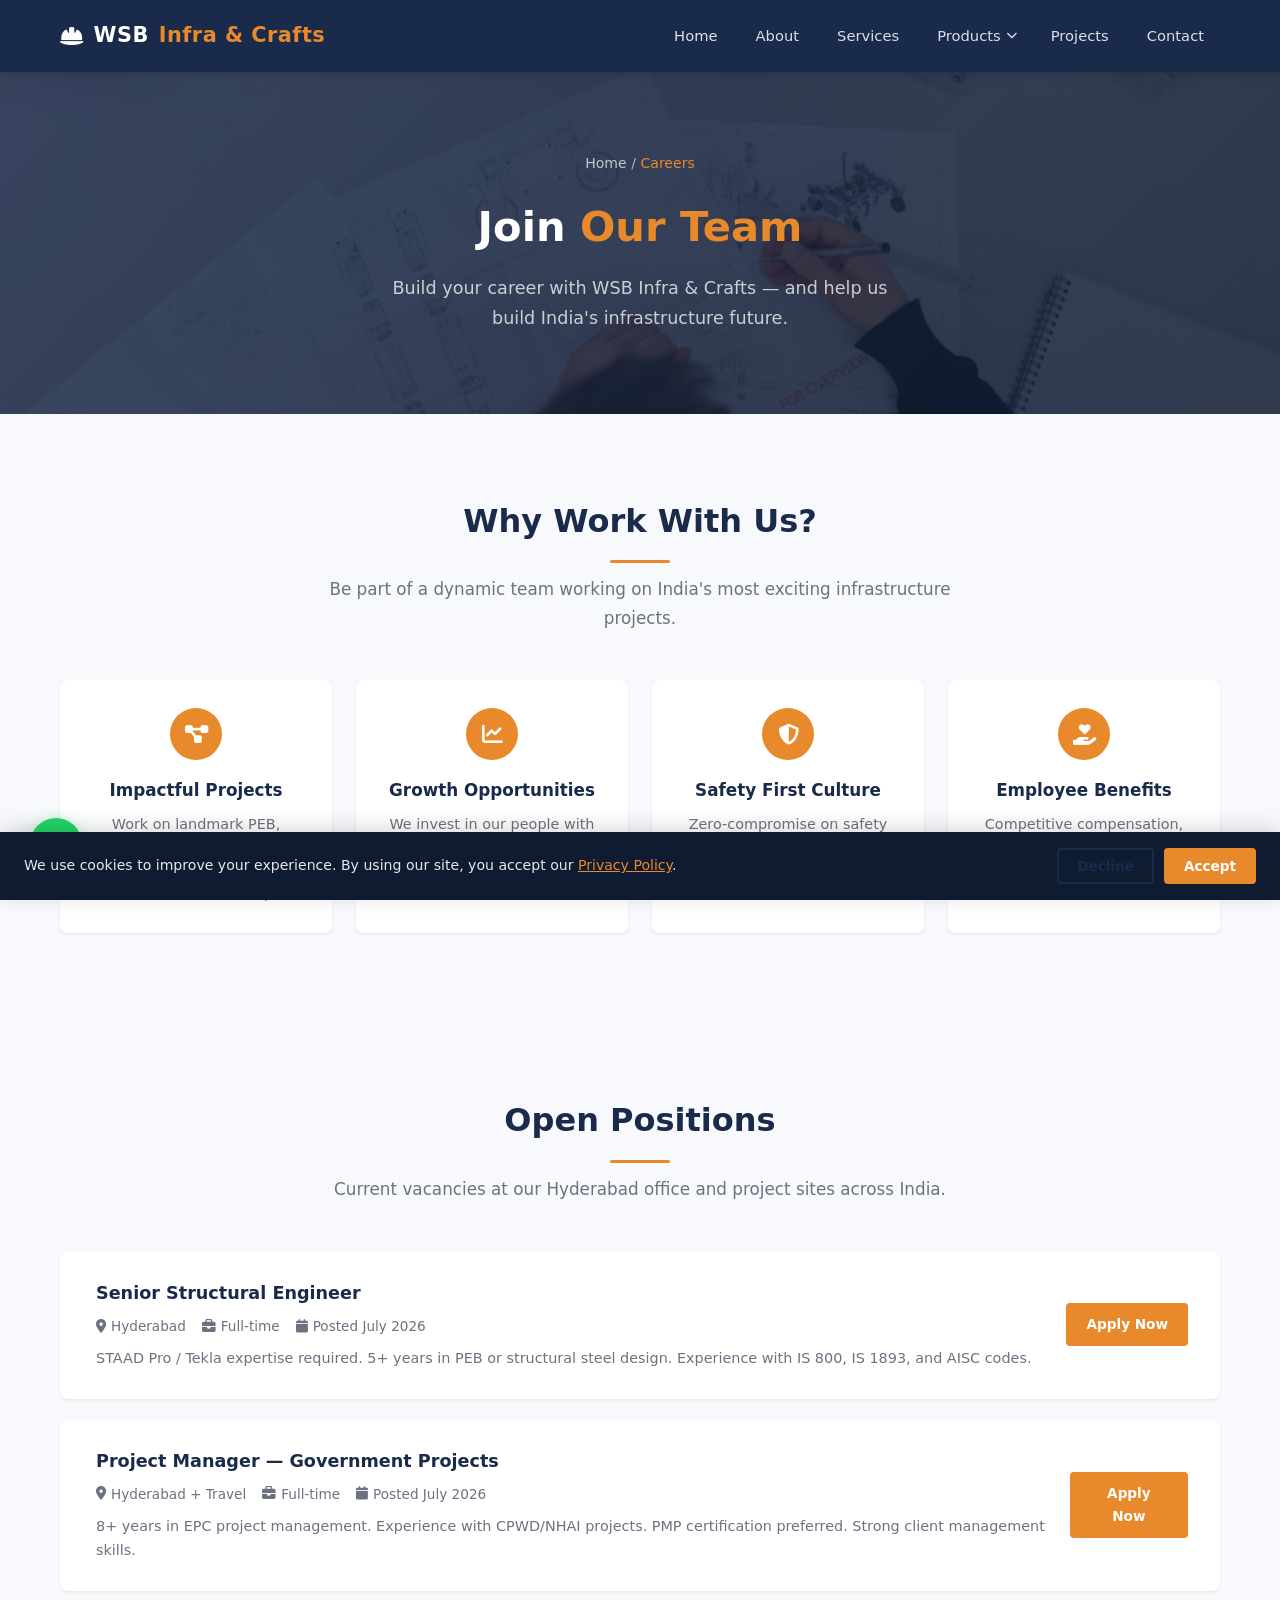
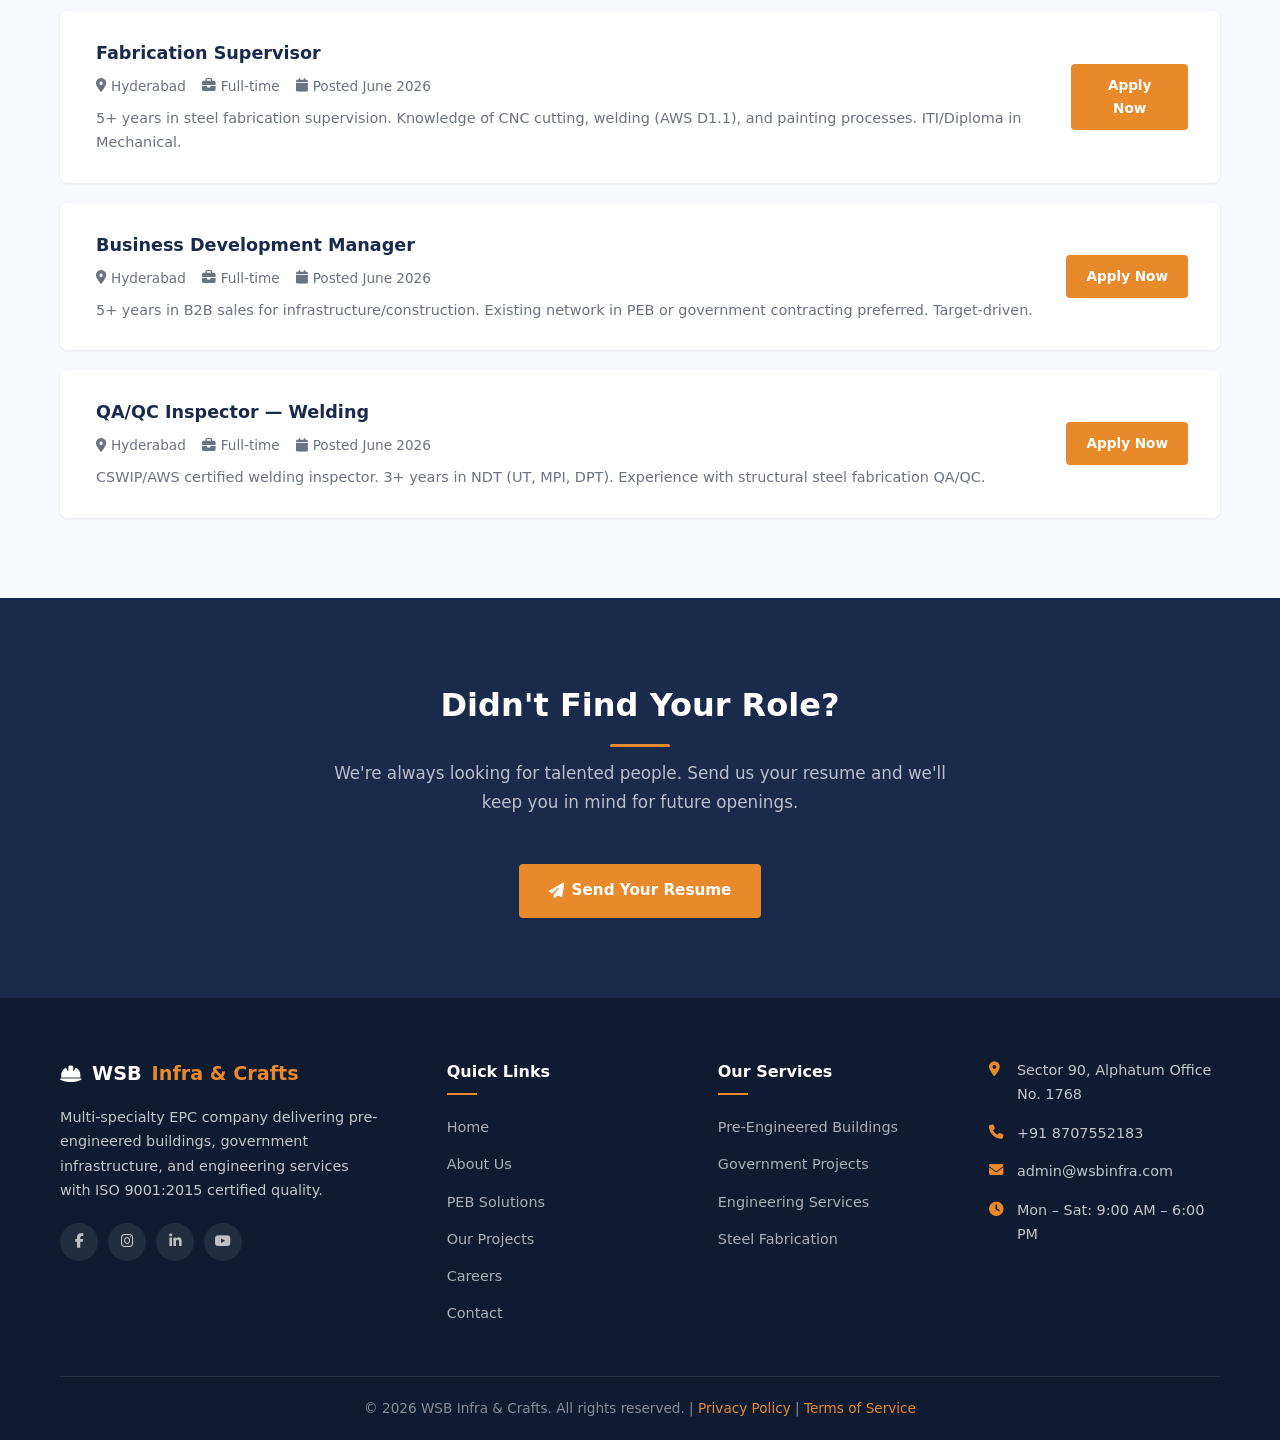
<file: careers.html>
<!DOCTYPE html>
<html lang="en">
<head>
    <meta charset="UTF-8">
    <meta name="viewport" content="width=device-width, initial-scale=1.0">
    <title>Careers | WSB Infra &amp; Crafts</title>
    <meta name="description" content="Careers at WSB Infra & Crafts — Join India's growing infrastructure company. Current openings in engineering, project management, fabrication, and business development.">
    <meta name="robots" content="index, follow">
    <meta property="og:title" content="Careers | WSB Infra & Crafts">
    <meta property="og:description" content="Build your career in infrastructure with WSB Infra & Crafts.">
    <link rel="canonical" href="https://wsbinfra.com/careers.html">
    <link rel="icon" type="image/svg+xml" href="data:image/svg+xml,<svg xmlns='http://www.w3.org/2000/svg' viewBox='0 0 100 100'><text y='.9em' font-size='90'>🏗️</text></svg>">
    <link rel="preconnect" href="https://cdnjs.cloudflare.com">
    <link rel="stylesheet" href="https://cdnjs.cloudflare.com/ajax/libs/font-awesome/6.5.1/css/all.min.css">
    <link rel="stylesheet" href="css/style.css">
</head>
<body>

<div id="preloader"><div class="preloader__spinner"></div><div class="preloader__text">Loading...</div></div>

<header class="navbar">
    <div class="container">
        <a href="index.html" class="logo"><i class="fas fa-hard-hat"></i> WSB <span>Infra &amp; Crafts</span></a>
        <div style="display:flex;align-items:center;gap:4px">
            <button class="hamburger" id="hamburger" aria-label="Menu"><span></span><span></span><span></span></button>
            <nav class="nav-links" id="navLinks">
                <a href="index.html">Home</a>
                <a href="about.html">About</a>
                <a href="services/peb.html">Services</a>
                <div class="dropdown">
                    <a href="products/index.html" class="dropdown__toggle">Products <i class="fas fa-chevron-down"></i></a>
                    <div class="dropdown__menu">
                        <a href="products/peb.html">PEB Buildings</a>
                        <a href="products/wpc.html">WPC Boards</a>
                        <a href="products/fly-ash-bricks.html">Fly Ash Bricks</a>
                        <a href="products/steel-structure.html">Steel Structures</a>
                    </div>
                </div>
                <a href="projects.html">Projects</a>
                <a href="contact.html">Contact</a>
            </nav>
        </div>
    </div>
</header>

<section class="page-hero">
    <div class="page-hero-bg" style="background-image:url('images/about.jpg')" data-parallax="0.15"></div>
    <div class="container">
        <div class="breadcrumb"><a href="index.html">Home</a> / <span>Careers</span></div>
        <h1>Join <span>Our Team</span></h1>
        <p>Build your career with WSB Infra &amp; Crafts — and help us build India's infrastructure future.</p>
    </div>
</section>

<section class="section">
    <div class="container">
        <div class="section-header anim-up">
            <h2 class="section-title">Why Work With Us?</h2>
            <p class="section-subtitle">Be part of a dynamic team working on India's most exciting infrastructure projects.</p>
        </div>
        <div class="benefits-grid" data-stagger="0.08">
            <div class="benefit-item anim-scale"><div class="benefit-icon"><i class="fas fa-project-diagram"></i></div><h4>Impactful Projects</h4><p>Work on landmark PEB, government, and industrial projects that shape India's infrastructure landscape.</p></div>
            <div class="benefit-item anim-scale"><div class="benefit-icon"><i class="fas fa-chart-line"></i></div><h4>Growth Opportunities</h4><p>We invest in our people with training, certifications, and clear career progression paths.</p></div>
            <div class="benefit-item anim-scale"><div class="benefit-icon"><i class="fas fa-shield-alt"></i></div><h4>Safety First Culture</h4><p>Zero-compromise on safety with regular training, PPE, and a dedicated EHS team.</p></div>
            <div class="benefit-item anim-scale"><div class="benefit-icon"><i class="fas fa-hand-holding-heart"></i></div><h4>Employee Benefits</h4><p>Competitive compensation, health insurance, EPF, ESIC, and performance bonuses.</p></div>
        </div>
    </div>
</section>

<section class="section section-gray">
    <div class="container">
        <div class="section-header anim-up">
            <h2 class="section-title">Open Positions</h2>
            <p class="section-subtitle">Current vacancies at our Hyderabad office and project sites across India.</p>
        </div>
        <div class="job-list" data-stagger="0.08">
            <div class="job-card anim-up">
                <div class="job-info"><h3>Senior Structural Engineer</h3><div class="job-meta"><span><i class="fas fa-map-marker-alt"></i> Hyderabad</span><span><i class="fas fa-briefcase"></i> Full-time</span><span><i class="fas fa-calendar"></i> Posted July 2026</span></div><p style="color:var(--text-muted);font-size:0.9rem;margin-top:8px">STAAD Pro / Tekla expertise required. 5+ years in PEB or structural steel design. Experience with IS 800, IS 1893, and AISC codes.</p></div>
                <a href="contact.html" class="btn btn-primary btn-sm">Apply Now</a>
            </div>
            <div class="job-card anim-up">
                <div class="job-info"><h3>Project Manager — Government Projects</h3><div class="job-meta"><span><i class="fas fa-map-marker-alt"></i> Hyderabad + Travel</span><span><i class="fas fa-briefcase"></i> Full-time</span><span><i class="fas fa-calendar"></i> Posted July 2026</span></div><p style="color:var(--text-muted);font-size:0.9rem;margin-top:8px">8+ years in EPC project management. Experience with CPWD/NHAI projects. PMP certification preferred. Strong client management skills.</p></div>
                <a href="contact.html" class="btn btn-primary btn-sm">Apply Now</a>
            </div>
            <div class="job-card anim-up">
                <div class="job-info"><h3>Fabrication Supervisor</h3><div class="job-meta"><span><i class="fas fa-map-marker-alt"></i> Hyderabad</span><span><i class="fas fa-briefcase"></i> Full-time</span><span><i class="fas fa-calendar"></i> Posted June 2026</span></div><p style="color:var(--text-muted);font-size:0.9rem;margin-top:8px">5+ years in steel fabrication supervision. Knowledge of CNC cutting, welding (AWS D1.1), and painting processes. ITI/Diploma in Mechanical.</p></div>
                <a href="contact.html" class="btn btn-primary btn-sm">Apply Now</a>
            </div>
            <div class="job-card anim-up">
                <div class="job-info"><h3>Business Development Manager</h3><div class="job-meta"><span><i class="fas fa-map-marker-alt"></i> Hyderabad</span><span><i class="fas fa-briefcase"></i> Full-time</span><span><i class="fas fa-calendar"></i> Posted June 2026</span></div><p style="color:var(--text-muted);font-size:0.9rem;margin-top:8px">5+ years in B2B sales for infrastructure/construction. Existing network in PEB or government contracting preferred. Target-driven.</p></div>
                <a href="contact.html" class="btn btn-primary btn-sm">Apply Now</a>
            </div>
            <div class="job-card anim-up">
                <div class="job-info"><h3>QA/QC Inspector — Welding</h3><div class="job-meta"><span><i class="fas fa-map-marker-alt"></i> Hyderabad</span><span><i class="fas fa-briefcase"></i> Full-time</span><span><i class="fas fa-calendar"></i> Posted June 2026</span></div><p style="color:var(--text-muted);font-size:0.9rem;margin-top:8px">CSWIP/AWS certified welding inspector. 3+ years in NDT (UT, MPI, DPT). Experience with structural steel fabrication QA/QC.</p></div>
                <a href="contact.html" class="btn btn-primary btn-sm">Apply Now</a>
            </div>
        </div>
    </div>
</section>

<section class="section section-dark text-center">
    <div class="container">
        <div class="section-header anim-up">
            <h2 class="section-title">Didn't Find Your Role?</h2>
            <p class="section-subtitle">We're always looking for talented people. Send us your resume and we'll keep you in mind for future openings.</p>
        </div>
        <a href="contact.html" class="btn btn-primary anim-scale"><i class="fas fa-paper-plane"></i> Send Your Resume</a>
    </div>
</section>

<footer class="footer">
    <div class="container">
        <div class="footer-grid">
            <div class="footer-brand">
                <div class="logo"><i class="fas fa-hard-hat"></i> WSB <span>Infra &amp; Crafts</span></div>
                <p>Multi-specialty EPC company delivering pre-engineered buildings, government infrastructure, and engineering services with ISO 9001:2015 certified quality.</p>
                <div class="footer-social">
                    <a href="#" aria-label="Facebook"><i class="fab fa-facebook-f"></i></a>
                    <a href="#" aria-label="Instagram"><i class="fab fa-instagram"></i></a>
                    <a href="#" aria-label="LinkedIn"><i class="fab fa-linkedin-in"></i></a>
                    <a href="#" aria-label="YouTube"><i class="fab fa-youtube"></i></a>
                </div>
            </div>
            <div class="footer-links"><h4>Quick Links</h4><ul><li><a href="index.html">Home</a></li><li><a href="about.html">About Us</a></li><li><a href="services/peb.html">PEB Solutions</a></li><li><a href="projects.html">Our Projects</a></li><li><a href="careers.html">Careers</a></li><li><a href="contact.html">Contact</a></li></ul></div>
            <div class="footer-links"><h4>Our Services</h4><ul><li><a href="services/peb.html">Pre-Engineered Buildings</a></li><li><a href="services/government.html">Government Projects</a></li><li><a href="services/engineering.html">Engineering Services</a></li><li><a href="services/manufacturing.html">Steel Fabrication</a></li></ul></div>
            <ul class="footer-contact">
                <li><i class="fas fa-map-marker-alt"></i><span>Sector 90, Alphatum Office No. 1768</span></li>
                <li><i class="fas fa-phone"></i><span>+91 8707552183</span></li>
                <li><i class="fas fa-envelope"></i><span>admin@wsbinfra.com</span></li>
                <li><i class="fas fa-clock"></i><span>Mon – Sat: 9:00 AM – 6:00 PM</span></li>
            </ul>
        </div>
        <div class="footer-bottom"><p>&copy; <span id="year"></span> WSB Infra &amp; Crafts. All rights reserved. | <a href="#">Privacy Policy</a> | <a href="#">Terms of Service</a></p></div>
    </div>
</footer>

<script src="js/main.js"></script>
</body>
</html>
</file>
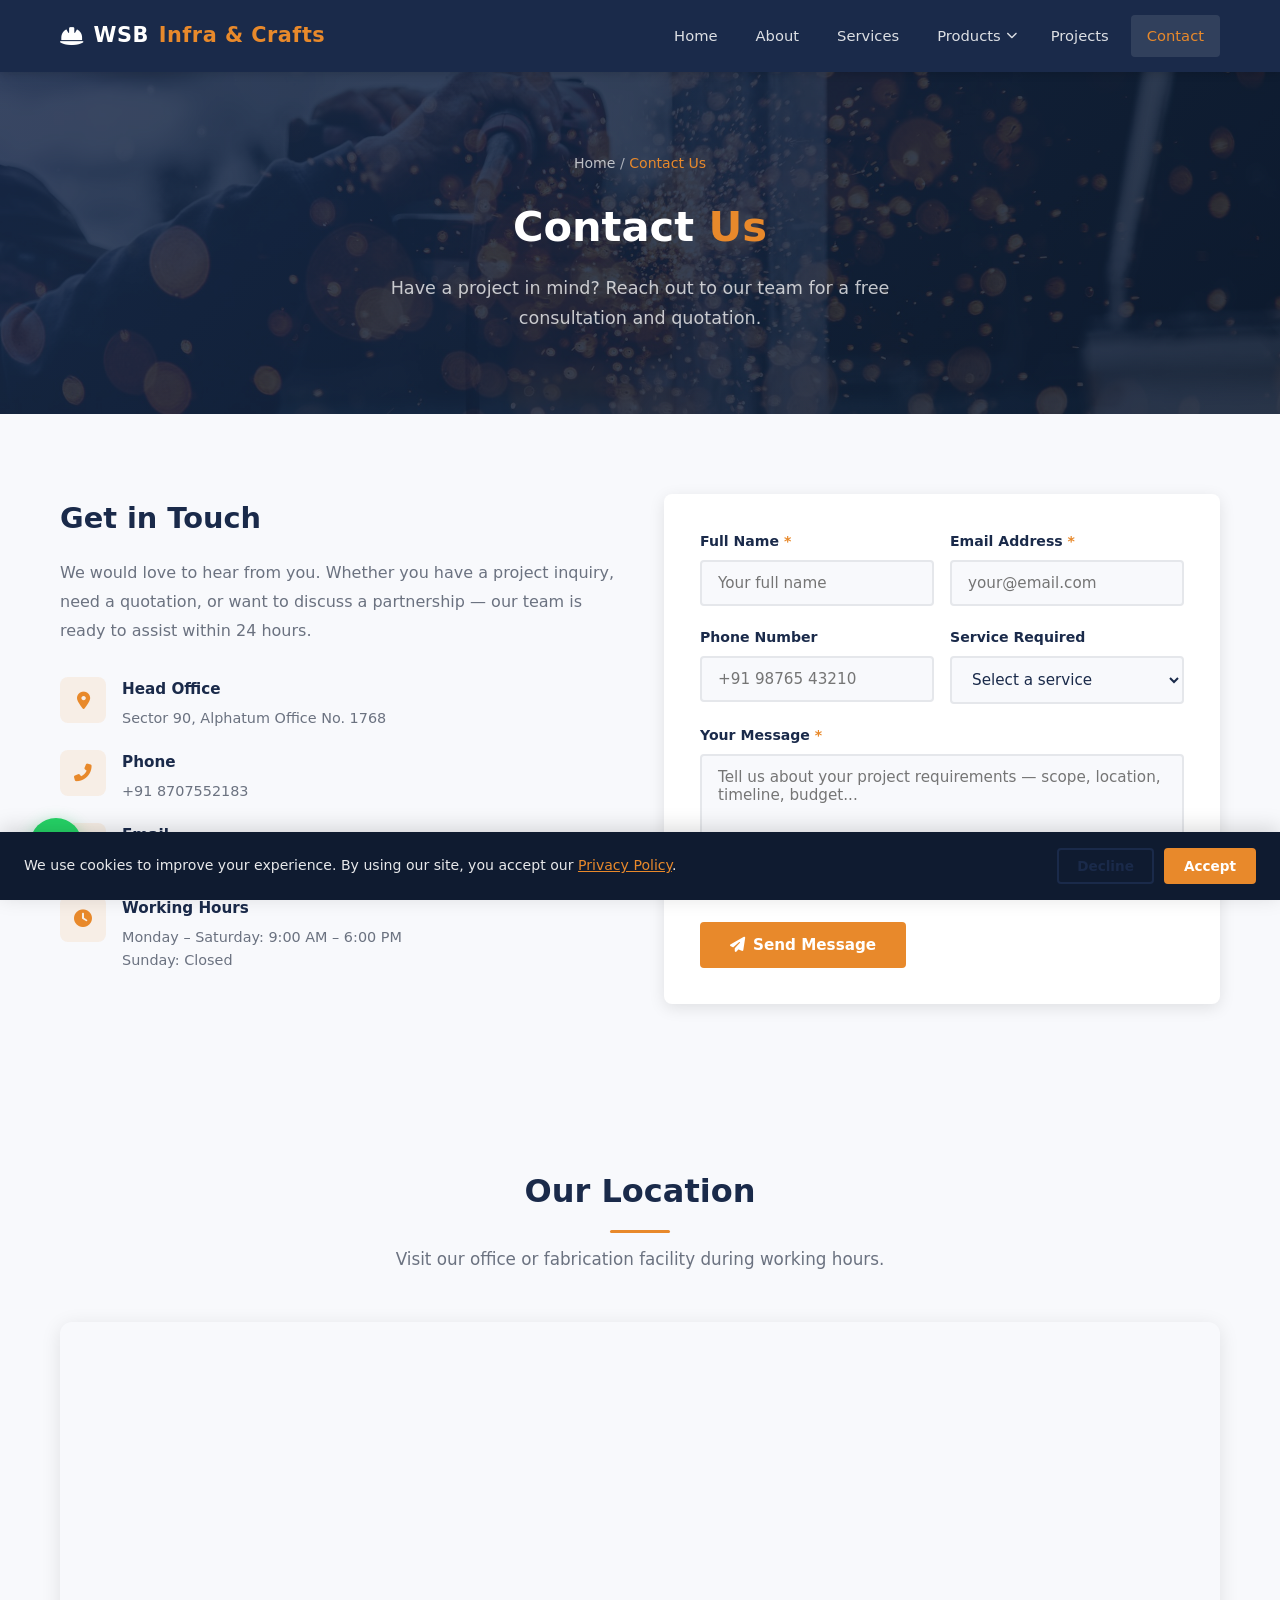
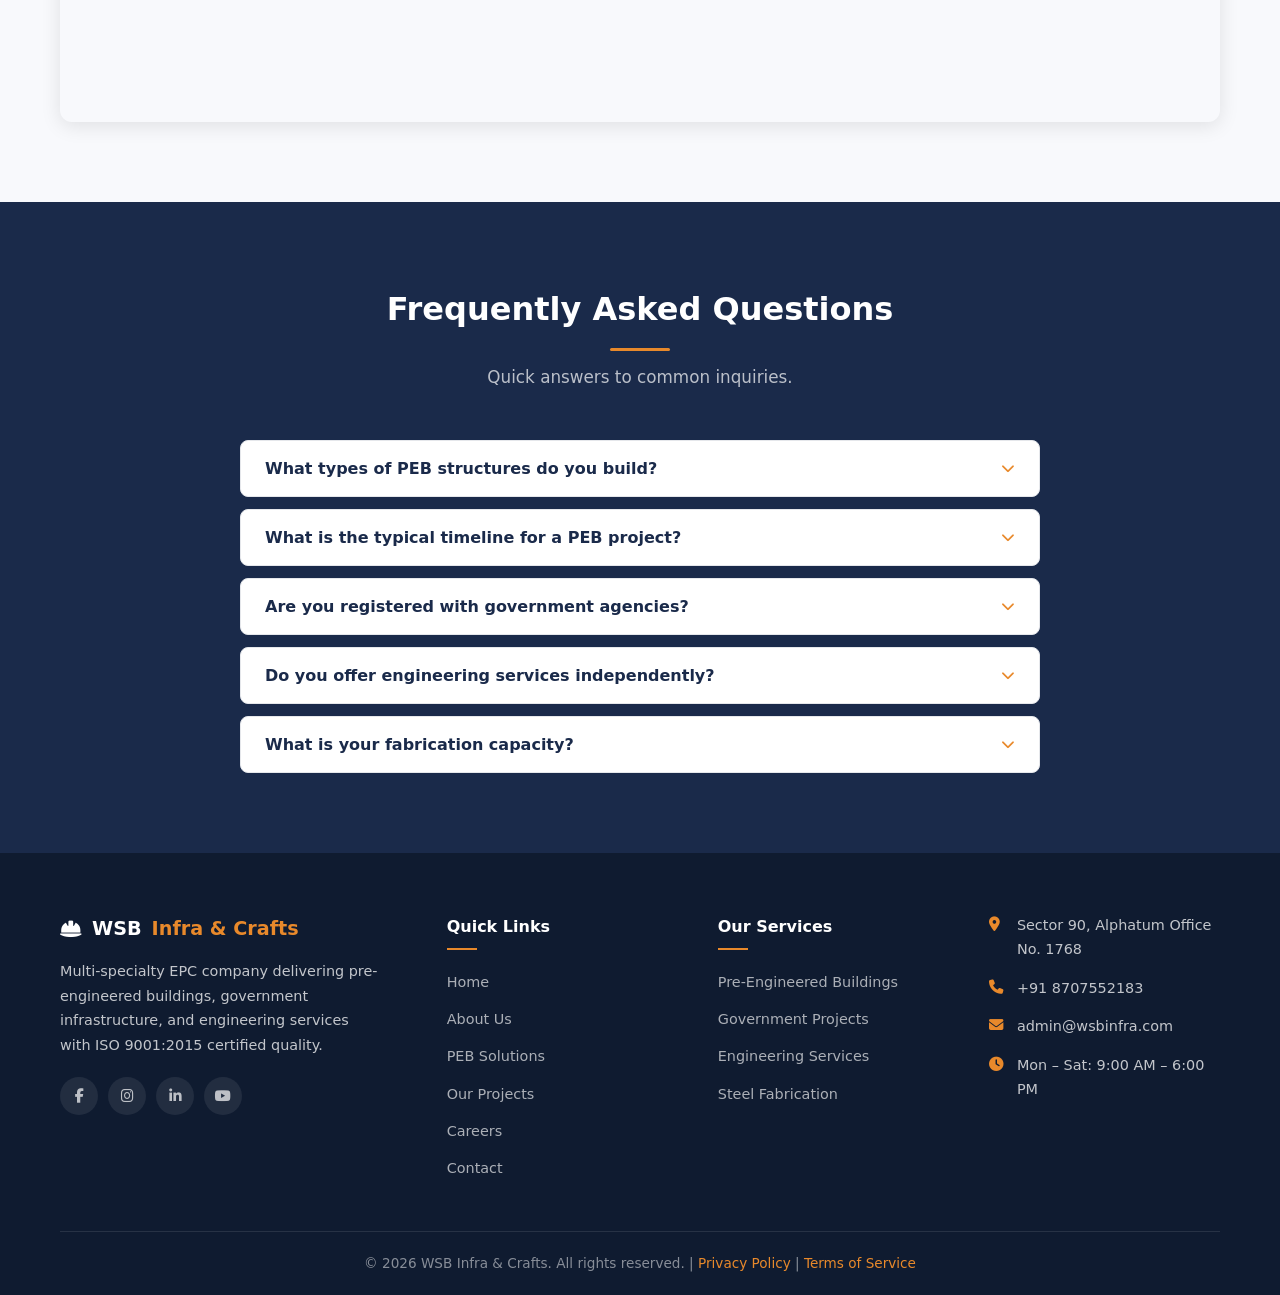
<file: contact.html>
<!DOCTYPE html>
<html lang="en">
<head>
    <meta charset="UTF-8">
    <meta name="viewport" content="width=device-width, initial-scale=1.0">
    <title>Contact Us | WSB Infra &amp; Crafts</title>
    <meta name="description" content="Contact WSB Infra & Crafts — Hyderabad office. Get in touch for PEB, government EPC, engineering services, and steel fabrication inquiries.">
    <meta name="robots" content="index, follow">
    <meta property="og:title" content="Contact WSB Infra & Crafts">
    <meta property="og:description" content="Reach out for project inquiries, quotations, and partnerships.">
    <meta name="twitter:card" content="summary">
    <link rel="canonical" href="https://wsbinfra.com/contact.html">
    <link rel="icon" type="image/svg+xml" href="data:image/svg+xml,<svg xmlns='http://www.w3.org/2000/svg' viewBox='0 0 100 100'><text y='.9em' font-size='90'>🏗️</text></svg>">
    <link rel="preconnect" href="https://cdnjs.cloudflare.com">
    <link rel="stylesheet" href="https://cdnjs.cloudflare.com/ajax/libs/font-awesome/6.5.1/css/all.min.css">
    <link rel="stylesheet" href="css/style.css">
</head>
<body>

<div id="preloader"><div class="preloader__spinner"></div><div class="preloader__text">Loading...</div></div>

<header class="navbar">
    <div class="container">
        <a href="index.html" class="logo"><i class="fas fa-hard-hat"></i> WSB <span>Infra &amp; Crafts</span></a>
        <div style="display:flex;align-items:center;gap:4px">
            <button class="hamburger" id="hamburger" aria-label="Menu"><span></span><span></span><span></span></button>
            <nav class="nav-links" id="navLinks">
                <a href="index.html">Home</a>
                <a href="about.html">About</a>
                <a href="services/peb.html">Services</a>
                <div class="dropdown">
                    <a href="products/index.html" class="dropdown__toggle">Products <i class="fas fa-chevron-down"></i></a>
                    <div class="dropdown__menu">
                        <a href="products/peb.html">PEB Buildings</a>
                        <a href="products/wpc.html">WPC Boards</a>
                        <a href="products/fly-ash-bricks.html">Fly Ash Bricks</a>
                        <a href="products/steel-structure.html">Steel Structures</a>
                    </div>
                </div>
                <a href="projects.html">Projects</a>
                <a href="contact.html" class="active">Contact</a>
            </nav>
        </div>
    </div>
</header>

<section class="page-hero">
    <div class="page-hero-bg" style="background-image:url('images/hero-bg.jpg')" data-parallax="0.15"></div>
    <div class="container">
        <div class="breadcrumb"><a href="index.html">Home</a> / <span>Contact Us</span></div>
        <h1>Contact <span>Us</span></h1>
        <p>Have a project in mind? Reach out to our team for a free consultation and quotation.</p>
    </div>
</section>

<section class="section">
    <div class="container">
        <div class="contact-grid">
            <div class="contact-info anim-right">
                <h2>Get in <span>Touch</span></h2>
                <p>We would love to hear from you. Whether you have a project inquiry, need a quotation, or want to discuss a partnership — our team is ready to assist within 24 hours.</p>
                <div class="contact-details">
                    <div class="contact-detail">
                        <div class="contact-detail-icon"><i class="fas fa-map-marker-alt"></i></div>
                        <div><h4>Head Office</h4><p>Sector 90, Alphatum Office No. 1768</p></div>
                    </div>
                    <div class="contact-detail">
                        <div class="contact-detail-icon"><i class="fas fa-phone-alt"></i></div>
                        <div><h4>Phone</h4><p>+91 8707552183</p></div>
                    </div>
                    <div class="contact-detail">
                        <div class="contact-detail-icon"><i class="fas fa-envelope"></i></div>
                        <div><h4>Email</h4><p>admin@wsbinfra.com</p></div>
                    </div>
                    <div class="contact-detail">
                        <div class="contact-detail-icon"><i class="fas fa-clock"></i></div>
                        <div><h4>Working Hours</h4><p>Monday – Saturday: 9:00 AM – 6:00 PM<br>Sunday: Closed</p></div>
                    </div>
                </div>
            </div>

            <form class="contact-form anim-left" id="contactForm">
                <div class="form-row">
                    <div class="form-group">
                        <label for="name">Full Name <span style="color:#e8892b">*</span></label>
                        <input type="text" id="name" name="name" placeholder="Your full name" required>
                    </div>
                    <div class="form-group">
                        <label for="email">Email Address <span style="color:#e8892b">*</span></label>
                        <input type="email" id="email" name="email" placeholder="your@email.com" required>
                    </div>
                </div>
                <div class="form-row">
                    <div class="form-group">
                        <label for="phone">Phone Number</label>
                        <input type="tel" id="phone" name="phone" placeholder="+91 98765 43210">
                    </div>
                    <div class="form-group">
                        <label for="service">Service Required</label>
                        <select id="service" name="service">
                            <option value="">Select a service</option>
                            <option value="peb">Pre-Engineered Buildings</option>
                            <option value="government">Government Projects</option>
                            <option value="engineering">Engineering Services</option>
                            <option value="manufacturing">Steel Manufacturing</option>
                            <option value="other">Other</option>
                        </select>
                    </div>
                </div>
                <div class="form-group">
                    <label for="message">Your Message <span style="color:#e8892b">*</span></label>
                    <textarea id="message" name="message" rows="6" placeholder="Tell us about your project requirements — scope, location, timeline, budget..." required></textarea>
                </div>
                <button type="submit" class="btn btn-primary btn-block"><i class="fas fa-paper-plane"></i> Send Message</button>
            </form>
        </div>
    </div>
</section>

<section class="section section-gray">
    <div class="container">
        <div class="section-header anim-up">
            <h2 class="section-title">Our Location</h2>
            <p class="section-subtitle">Visit our office or fabrication facility during working hours.</p>
        </div>
        <div class="anim-scale" style="border-radius:12px;overflow:hidden;box-shadow:0 4px 20px rgba(0,0,0,.1)">
            <iframe src="https://www.google.com/maps/embed?pb=!1m18!1m12!1m3!1d3504.6!2d77.366!3d28.564!2m3!1f0!2f0!3f0!3m2!1i1024!2i768!4f13.1!3m3!1m2!1s0x390ce5a5b5b5b5b5%3A0x0!2sSector+90%2C+Noida%2C+Uttar+Pradesh!5e0!3m2!1sen!2sin!4v1" width="100%" height="400" style="border:0;display:block" allowfullscreen="" loading="lazy"></iframe>
        </div>
    </div>
</section>

<section class="section section-dark text-center">
    <div class="container">
        <div class="section-header anim-up">
            <h2 class="section-title">Frequently Asked Questions</h2>
            <p class="section-subtitle">Quick answers to common inquiries.</p>
        </div>
        <div class="faq-list" data-stagger="0.08">
            <div class="faq-item anim-up"><button class="faq-question">What types of PEB structures do you build? <i class="fas fa-chevron-down"></i></button><div class="faq-answer">We design and fabricate a wide range of PEB structures including warehouses, factories, aircraft hangars, cold storage facilities, sports arenas, showrooms, and commercial complexes with clear spans up to 90 metres.</div></div>
            <div class="faq-item anim-up"><button class="faq-question">What is the typical timeline for a PEB project? <i class="fas fa-chevron-down"></i></button><div class="faq-answer">A typical 50,000 sq.ft. PEB warehouse can be completed in 60–90 days from design approval to handover, compared to 6–8 months for conventional construction. Timelines vary based on complexity, size, and site conditions.</div></div>
            <div class="faq-item anim-up"><button class="faq-question">Are you registered with government agencies? <i class="fas fa-chevron-down"></i></button><div class="faq-answer">Yes, we are registered with CPWD, NHAI, Indian Railways, multiple State PWDs, and are an MSME-registered enterprise. We are fully compliant with GST, EPF, ESIC, and all statutory labour regulations.</div></div>
            <div class="faq-item anim-up"><button class="faq-question">Do you offer engineering services independently? <i class="fas fa-chevron-down"></i></button><div class="faq-answer">Absolutely. We provide standalone structural design, BIM modeling, project management, structural audits, and technical consulting services to clients who need engineering expertise without construction scope.</div></div>
            <div class="faq-item anim-up"><button class="faq-question">What is your fabrication capacity? <i class="fas fa-chevron-down"></i></button><div class="faq-answer">Our 50,000 sq.ft. facility in Hyderabad has a monthly fabrication capacity of 1,500 metric tons. We are equipped with CNC plasma cutting, beam drilling, robotic welding, and automated painting lines.</div></div>
        </div>
    </div>
</section>

<footer class="footer">
    <div class="container">
        <div class="footer-grid">
            <div class="footer-brand">
                <div class="logo"><i class="fas fa-hard-hat"></i> WSB <span>Infra &amp; Crafts</span></div>
                <p>Multi-specialty EPC company delivering pre-engineered buildings, government infrastructure, and engineering services with ISO 9001:2015 certified quality.</p>
                <div class="footer-social">
                    <a href="#" aria-label="Facebook"><i class="fab fa-facebook-f"></i></a>
                    <a href="#" aria-label="Instagram"><i class="fab fa-instagram"></i></a>
                    <a href="#" aria-label="LinkedIn"><i class="fab fa-linkedin-in"></i></a>
                    <a href="#" aria-label="YouTube"><i class="fab fa-youtube"></i></a>
                </div>
            </div>
            <div class="footer-links"><h4>Quick Links</h4><ul><li><a href="index.html">Home</a></li><li><a href="about.html">About Us</a></li><li><a href="services/peb.html">PEB Solutions</a></li><li><a href="projects.html">Our Projects</a></li><li><a href="careers.html">Careers</a></li><li><a href="contact.html">Contact</a></li></ul></div>
            <div class="footer-links"><h4>Our Services</h4><ul><li><a href="services/peb.html">Pre-Engineered Buildings</a></li><li><a href="services/government.html">Government Projects</a></li><li><a href="services/engineering.html">Engineering Services</a></li><li><a href="services/manufacturing.html">Steel Fabrication</a></li></ul></div>
            <ul class="footer-contact">
                <li><i class="fas fa-map-marker-alt"></i><span>Sector 90, Alphatum Office No. 1768</span></li>
                <li><i class="fas fa-phone"></i><span>+91 8707552183</span></li>
                <li><i class="fas fa-envelope"></i><span>admin@wsbinfra.com</span></li>
                <li><i class="fas fa-clock"></i><span>Mon – Sat: 9:00 AM – 6:00 PM</span></li>
            </ul>
        </div>
        <div class="footer-bottom"><p>&copy; <span id="year"></span> WSB Infra &amp; Crafts. All rights reserved. | <a href="#">Privacy Policy</a> | <a href="#">Terms of Service</a></p></div>
    </div>
</footer>

<script src="js/main.js"></script>
</body>
</html>
</file>
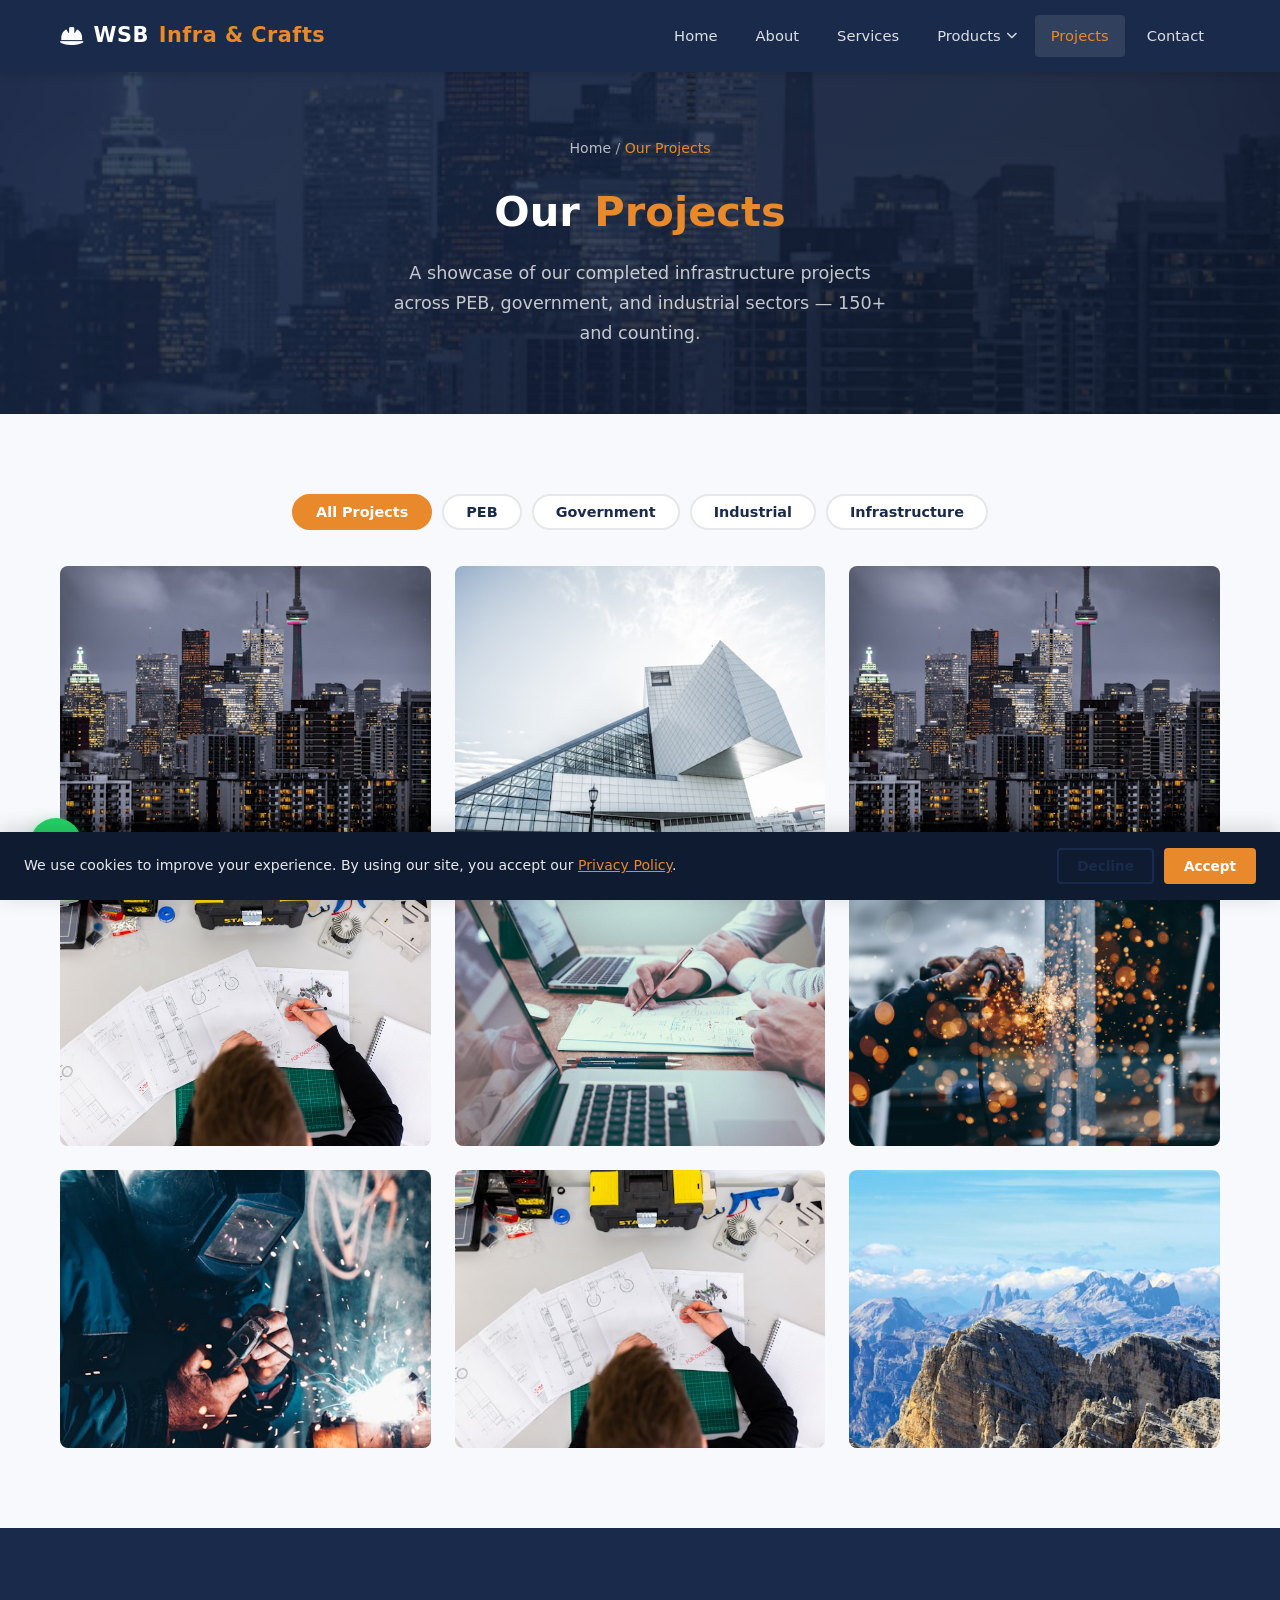
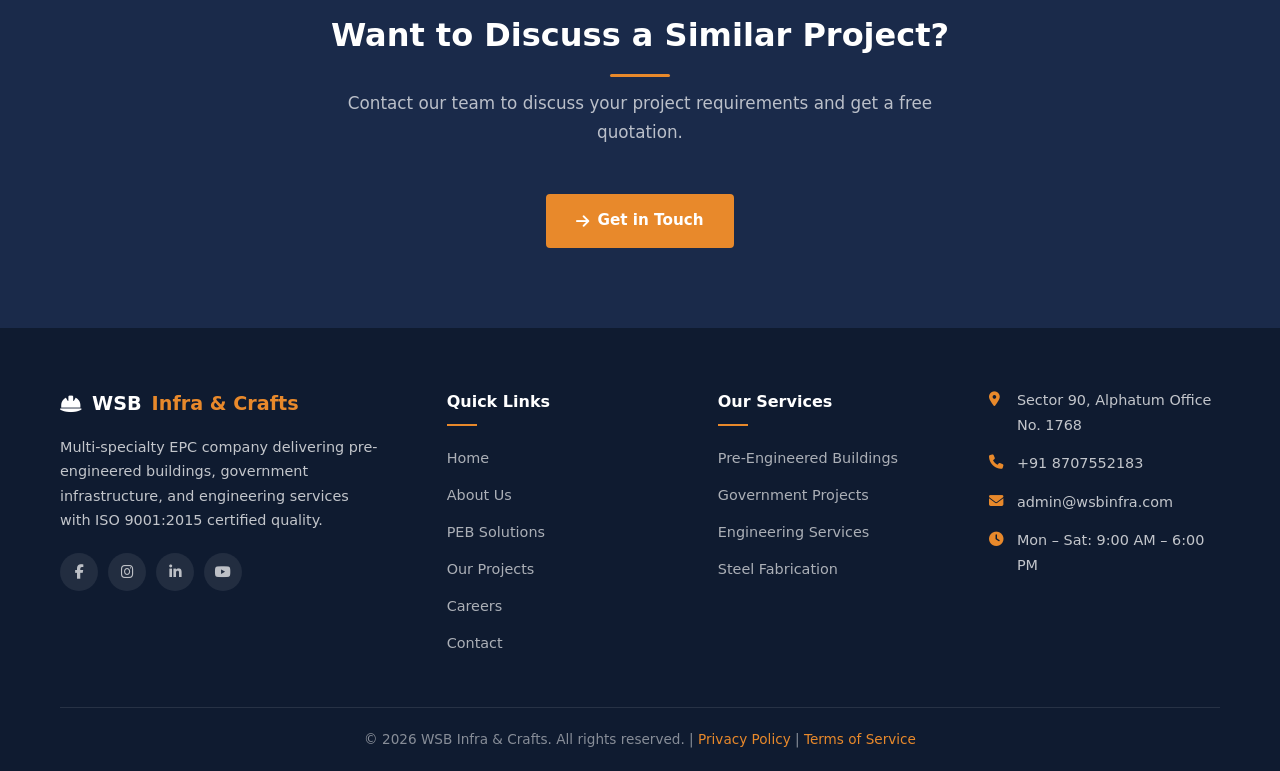
<file: projects.html>
<!DOCTYPE html>
<html lang="en">
<head>
    <meta charset="UTF-8">
    <meta name="viewport" content="width=device-width, initial-scale=1.0">
    <title>Our Projects | WSB Infra &amp; Crafts</title>
    <meta name="description" content="WSB Infra & Crafts project portfolio — 150+ completed projects in PEB, government infrastructure, steel fabrication, and industrial construction across India.">
    <meta name="robots" content="index, follow">
    <meta property="og:title" content="Our Projects | WSB Infra & Crafts">
    <meta property="og:description" content="View our portfolio of PEB, government, and industrial infrastructure projects.">
    <meta name="twitter:card" content="summary_large_image">
    <link rel="canonical" href="https://wsbinfra.com/projects.html">
    <link rel="icon" type="image/svg+xml" href="data:image/svg+xml,<svg xmlns='http://www.w3.org/2000/svg' viewBox='0 0 100 100'><text y='.9em' font-size='90'>🏗️</text></svg>">
    <link rel="preconnect" href="https://cdnjs.cloudflare.com">
    <link rel="stylesheet" href="https://cdnjs.cloudflare.com/ajax/libs/font-awesome/6.5.1/css/all.min.css">
    <link rel="stylesheet" href="css/style.css">
</head>
<body>

<div id="preloader"><div class="preloader__spinner"></div><div class="preloader__text">Loading...</div></div>

<header class="navbar">
    <div class="container">
        <a href="index.html" class="logo"><i class="fas fa-hard-hat"></i> WSB <span>Infra &amp; Crafts</span></a>
        <div style="display:flex;align-items:center;gap:4px">
            <button class="hamburger" id="hamburger" aria-label="Menu"><span></span><span></span><span></span></button>
            <nav class="nav-links" id="navLinks">
                <a href="index.html">Home</a>
                <a href="about.html">About</a>
                <a href="services/peb.html">Services</a>
                <div class="dropdown">
                    <a href="products/index.html" class="dropdown__toggle">Products <i class="fas fa-chevron-down"></i></a>
                    <div class="dropdown__menu">
                        <a href="products/peb.html">PEB Buildings</a>
                        <a href="products/wpc.html">WPC Boards</a>
                        <a href="products/fly-ash-bricks.html">Fly Ash Bricks</a>
                        <a href="products/steel-structure.html">Steel Structures</a>
                    </div>
                </div>
                <a href="projects.html" class="active">Projects</a>
                <a href="contact.html">Contact</a>
            </nav>
        </div>
    </div>
</header>

<section class="page-hero">
    <div class="page-hero-bg" style="background-image:url('images/portfolio-1.jpg')" data-parallax="0.15"></div>
    <div class="container">
        <div class="breadcrumb"><a href="index.html">Home</a> / <span>Our Projects</span></div>
        <h1>Our <span>Projects</span></h1>
        <p>A showcase of our completed infrastructure projects across PEB, government, and industrial sectors — 150+ and counting.</p>
    </div>
</section>

<section class="section">
    <div class="container">
        <div class="portfolio-filters anim-up">
            <button class="filter-btn active" data-filter="all">All Projects</button>
            <button class="filter-btn" data-filter="peb">PEB</button>
            <button class="filter-btn" data-filter="government">Government</button>
            <button class="filter-btn" data-filter="industrial">Industrial</button>
            <button class="filter-btn" data-filter="infrastructure">Infrastructure</button>
        </div>

        <div class="portfolio-grid" data-stagger="0.08">
            <div class="portfolio-item anim-scale" data-category="peb"><img src="images/portfolio-1.jpg" alt="Logistics warehouse PEB structure" loading="lazy"><div class="portfolio-overlay"><h4>Logistics Warehouse</h4><p>50,000 sq.ft PEB warehouse with 10T crane system • 8 weeks delivery</p><span class="project-card-tag">PEB</span></div></div>
            <div class="portfolio-item anim-scale" data-category="government"><img src="images/portfolio-2.jpg" alt="Government school building complex" loading="lazy"><div class="portfolio-overlay"><h4>Government School Complex</h4><p>Multi-block school building with 40 classrooms and auditorium • CPWD project</p><span class="project-card-tag">Government</span></div></div>
            <div class="portfolio-item anim-scale" data-category="industrial"><img src="images/portfolio-3.jpg" alt="Automobile manufacturing shed" loading="lazy"><div class="portfolio-overlay"><h4>Automobile Manufacturing Shed</h4><p>120,000 sq.ft industrial shed with 25T EOT cranes and mezzanine offices</p><span class="project-card-tag">Industrial</span></div></div>
            <div class="portfolio-item anim-scale" data-category="peb"><img src="images/about.jpg" alt="Aircraft hangar structure" loading="lazy"><div class="portfolio-overlay"><h4>Aircraft Hangar</h4><p>90m clear-span hangar for wide-body aircraft maintenance and servicing</p><span class="project-card-tag">PEB</span></div></div>
            <div class="portfolio-item anim-scale" data-category="infrastructure"><img src="images/innovation.jpg" alt="Rural steel bridge construction" loading="lazy"><div class="portfolio-overlay"><h4>Rural Steel Bridge</h4><p>150m span steel bridge with approach roads connecting remote villages</p><span class="project-card-tag">Infrastructure</span></div></div>
            <div class="portfolio-item anim-scale" data-category="government"><img src="images/cta-bg.jpg" alt="Community health center" loading="lazy"><div class="portfolio-overlay"><h4>Primary Health Center</h4><p>10-bed PHC building with OPD, diagnostic wing, and pharmacy</p><span class="project-card-tag">Government</span></div></div>
            <div class="portfolio-item anim-scale" data-category="industrial"><img src="images/process-fabricate.jpg" alt="Transmission tower fabrication" loading="lazy"><div class="portfolio-overlay"><h4>Transmission Tower Fabrication</h4><p>500 MT fabricated steel for 132kV power transmission towers</p><span class="project-card-tag">Industrial</span></div></div>
            <div class="portfolio-item anim-scale" data-category="peb"><img src="images/process-design.jpg" alt="Cold storage PEB facility" loading="lazy"><div class="portfolio-overlay"><h4>Cold Storage Facility</h4><p>Insulated PEB structure with PUF panels, 10,000 MT capacity</p><span class="project-card-tag">PEB</span></div></div>
            <div class="portfolio-item anim-scale" data-category="infrastructure"><img src="images/process-erect.jpg" alt="Rural electrification project" loading="lazy"><div class="portfolio-overlay"><h4>Rural Electrification</h4><p>50-village electrification with distribution network and transformer stations</p><span class="project-card-tag">Infrastructure</span></div></div>
        </div>
    </div>
</section>

<section class="section section-dark text-center">
    <div class="container">
        <div class="section-header anim-up">
            <h2 class="section-title">Want to Discuss a Similar Project?</h2>
            <p class="section-subtitle">Contact our team to discuss your project requirements and get a free quotation.</p>
        </div>
        <a href="contact.html" class="btn btn-primary anim-scale"><i class="fas fa-arrow-right"></i> Get in Touch</a>
    </div>
</section>

<footer class="footer">
    <div class="container">
        <div class="footer-grid">
            <div class="footer-brand">
                <div class="logo"><i class="fas fa-hard-hat"></i> WSB <span>Infra &amp; Crafts</span></div>
                <p>Multi-specialty EPC company delivering pre-engineered buildings, government infrastructure, and engineering services with ISO 9001:2015 certified quality.</p>
                <div class="footer-social">
                    <a href="#" aria-label="Facebook"><i class="fab fa-facebook-f"></i></a>
                    <a href="#" aria-label="Instagram"><i class="fab fa-instagram"></i></a>
                    <a href="#" aria-label="LinkedIn"><i class="fab fa-linkedin-in"></i></a>
                    <a href="#" aria-label="YouTube"><i class="fab fa-youtube"></i></a>
                </div>
            </div>
            <div class="footer-links"><h4>Quick Links</h4><ul><li><a href="index.html">Home</a></li><li><a href="about.html">About Us</a></li><li><a href="services/peb.html">PEB Solutions</a></li><li><a href="projects.html">Our Projects</a></li><li><a href="careers.html">Careers</a></li><li><a href="contact.html">Contact</a></li></ul></div>
            <div class="footer-links"><h4>Our Services</h4><ul><li><a href="services/peb.html">Pre-Engineered Buildings</a></li><li><a href="services/government.html">Government Projects</a></li><li><a href="services/engineering.html">Engineering Services</a></li><li><a href="services/manufacturing.html">Steel Fabrication</a></li></ul></div>
            <ul class="footer-contact">
                <li><i class="fas fa-map-marker-alt"></i><span>Sector 90, Alphatum Office No. 1768</span></li>
                <li><i class="fas fa-phone"></i><span>+91 8707552183</span></li>
                <li><i class="fas fa-envelope"></i><span>admin@wsbinfra.com</span></li>
                <li><i class="fas fa-clock"></i><span>Mon – Sat: 9:00 AM – 6:00 PM</span></li>
            </ul>
        </div>
        <div class="footer-bottom"><p>&copy; <span id="year"></span> WSB Infra &amp; Crafts. All rights reserved. | <a href="#">Privacy Policy</a> | <a href="#">Terms of Service</a></p></div>
    </div>
</footer>

<script src="js/main.js"></script>
</body>
</html>
</file>
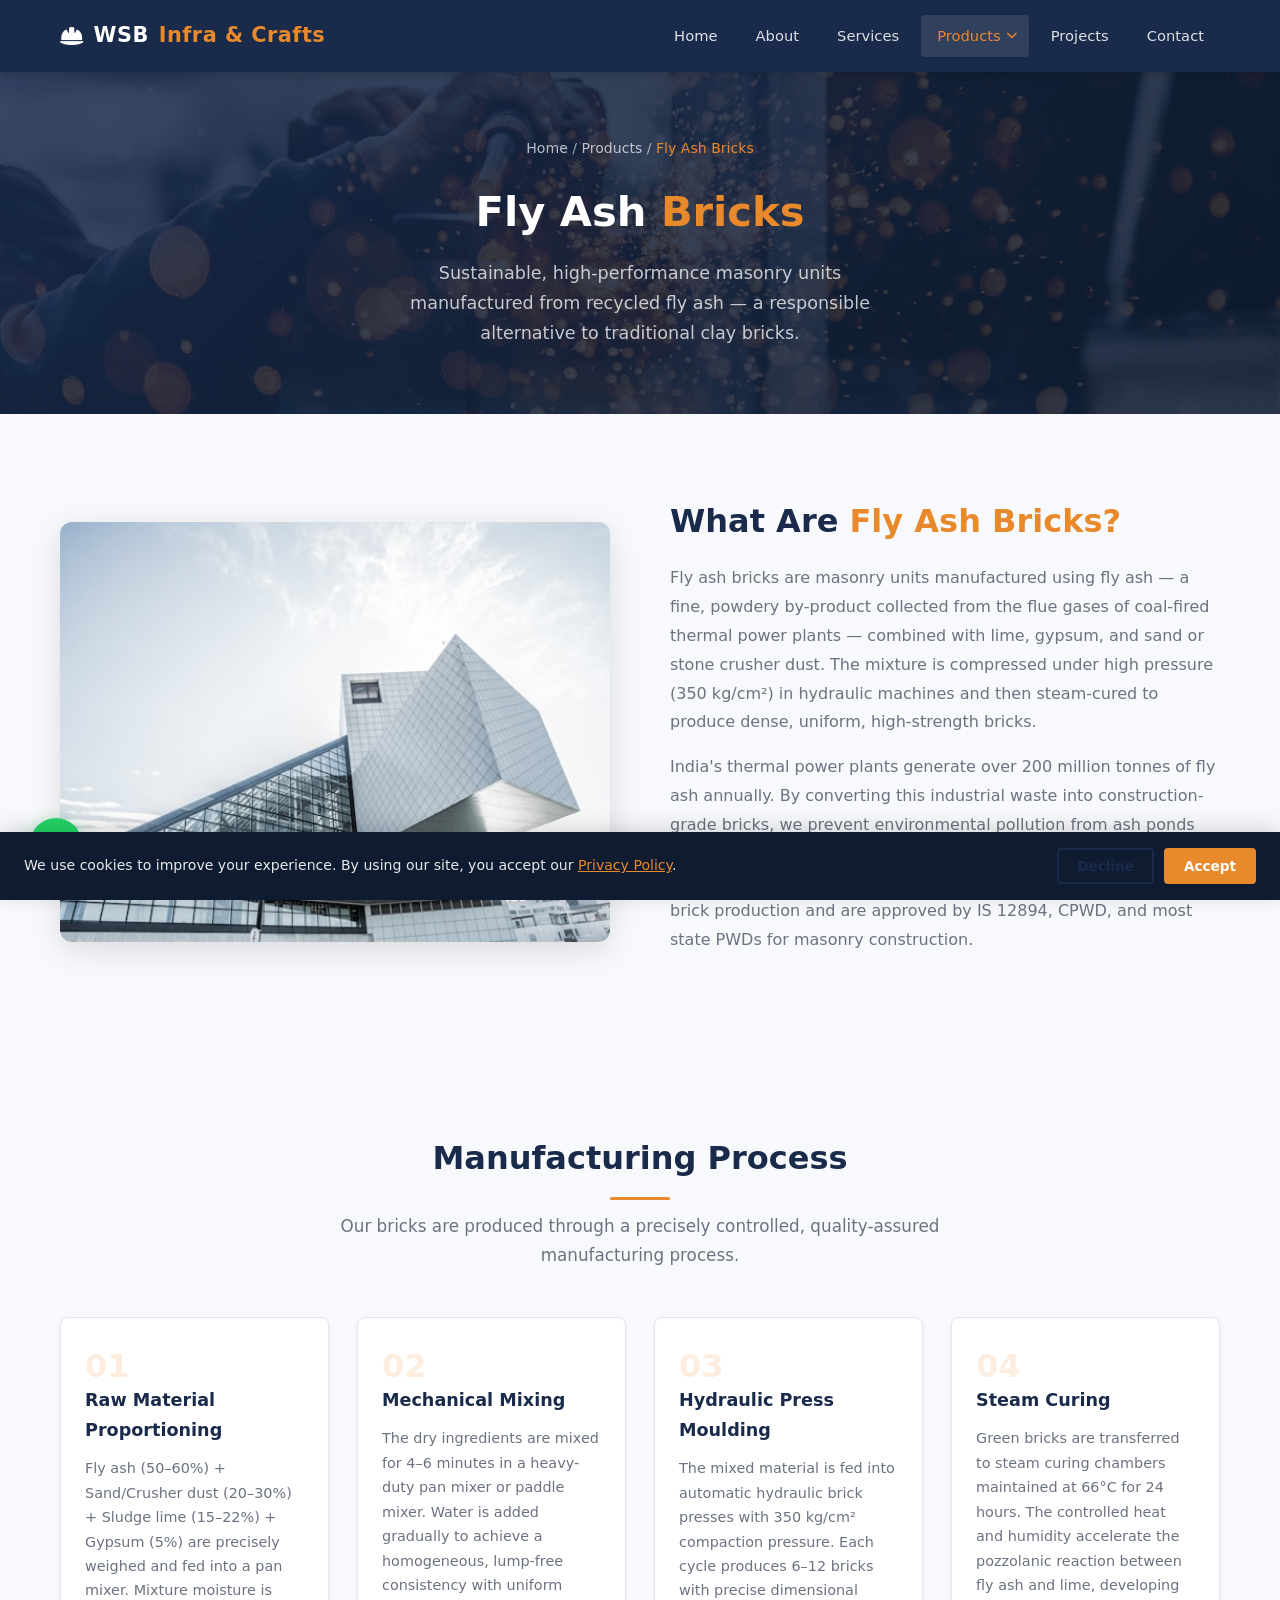
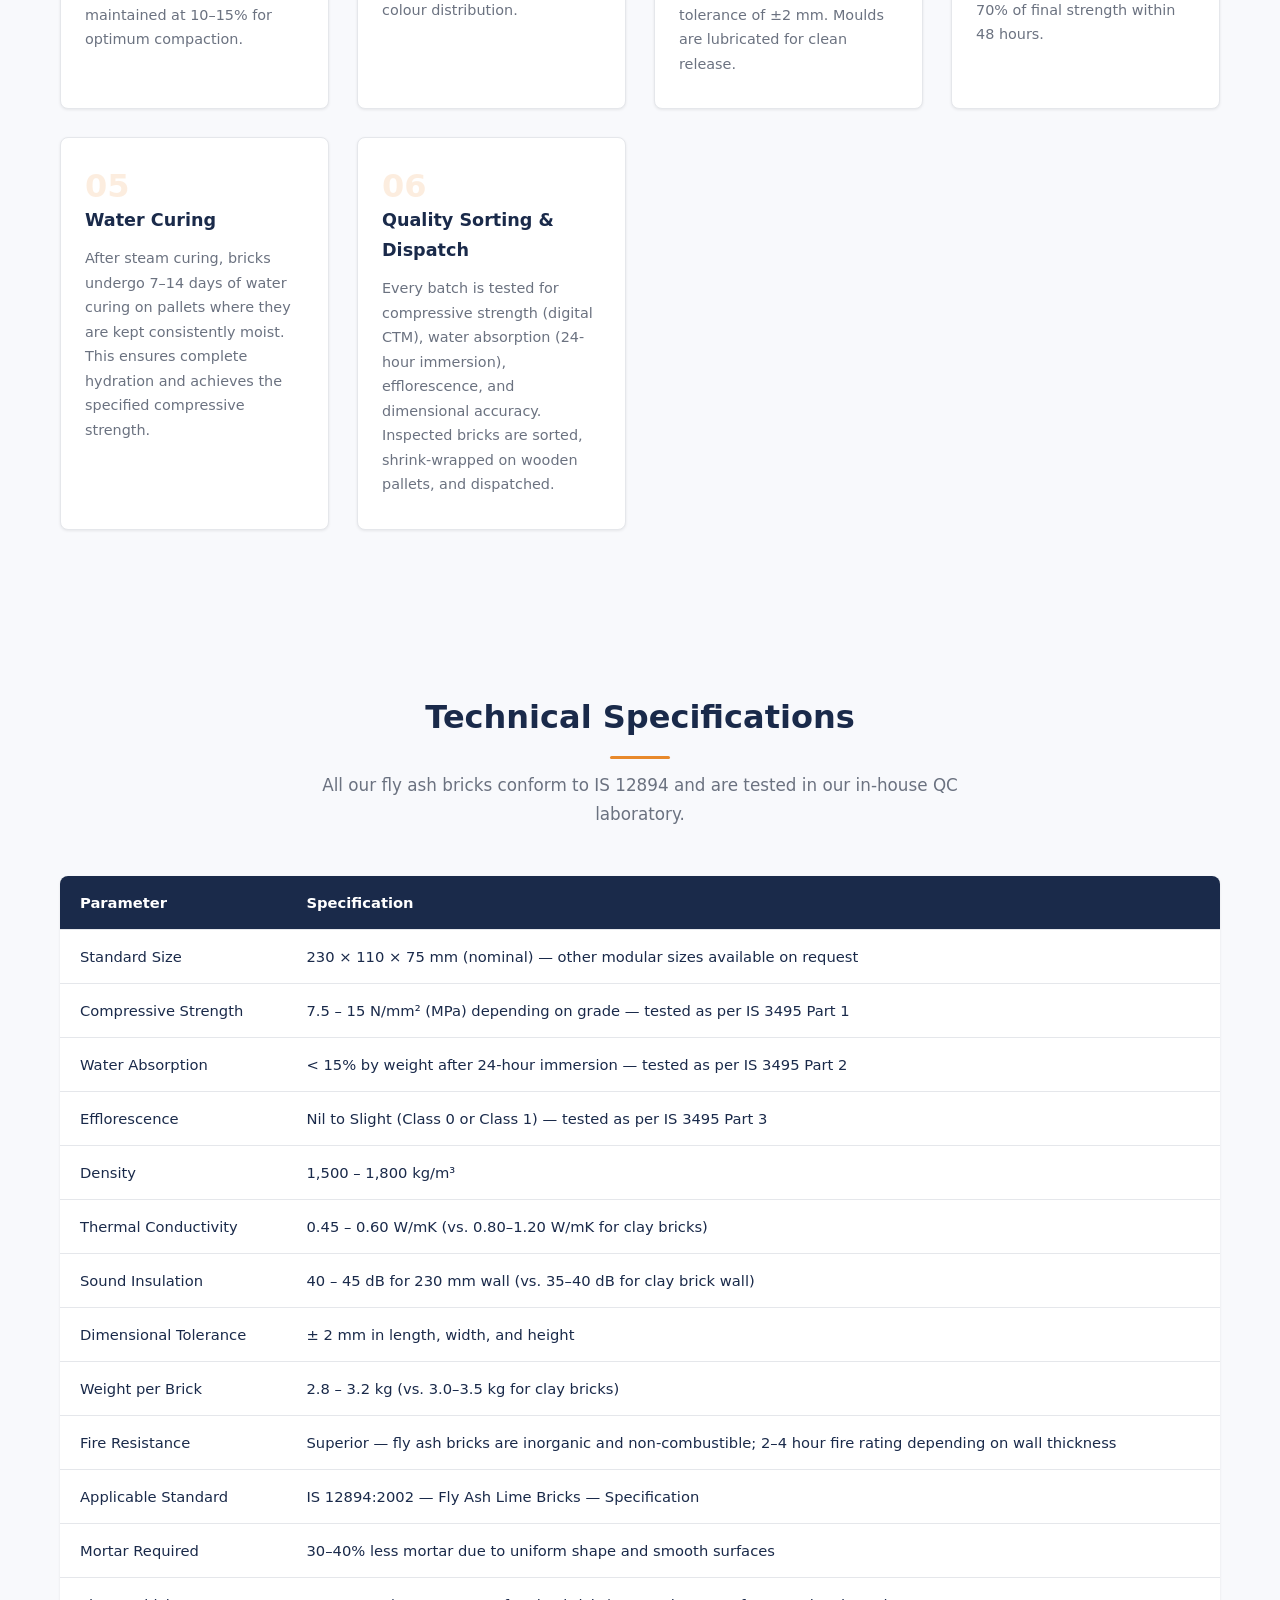
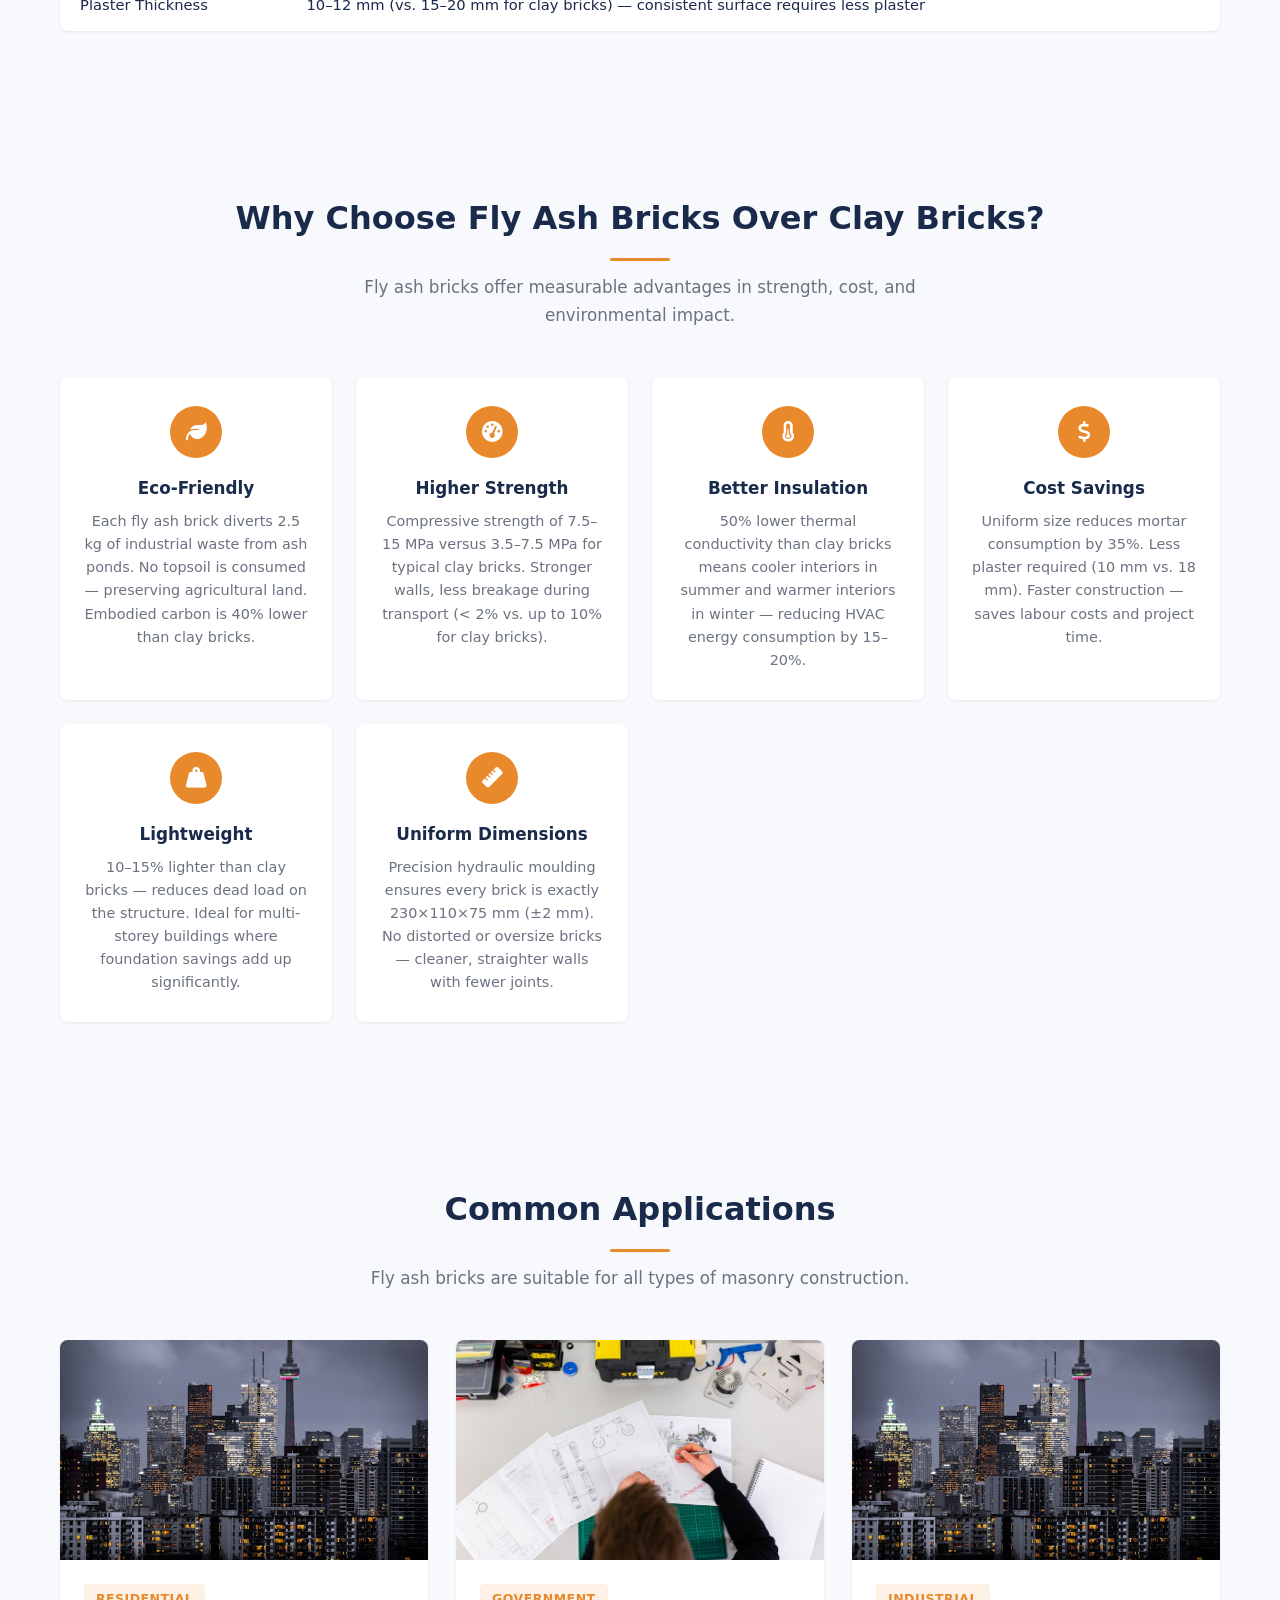
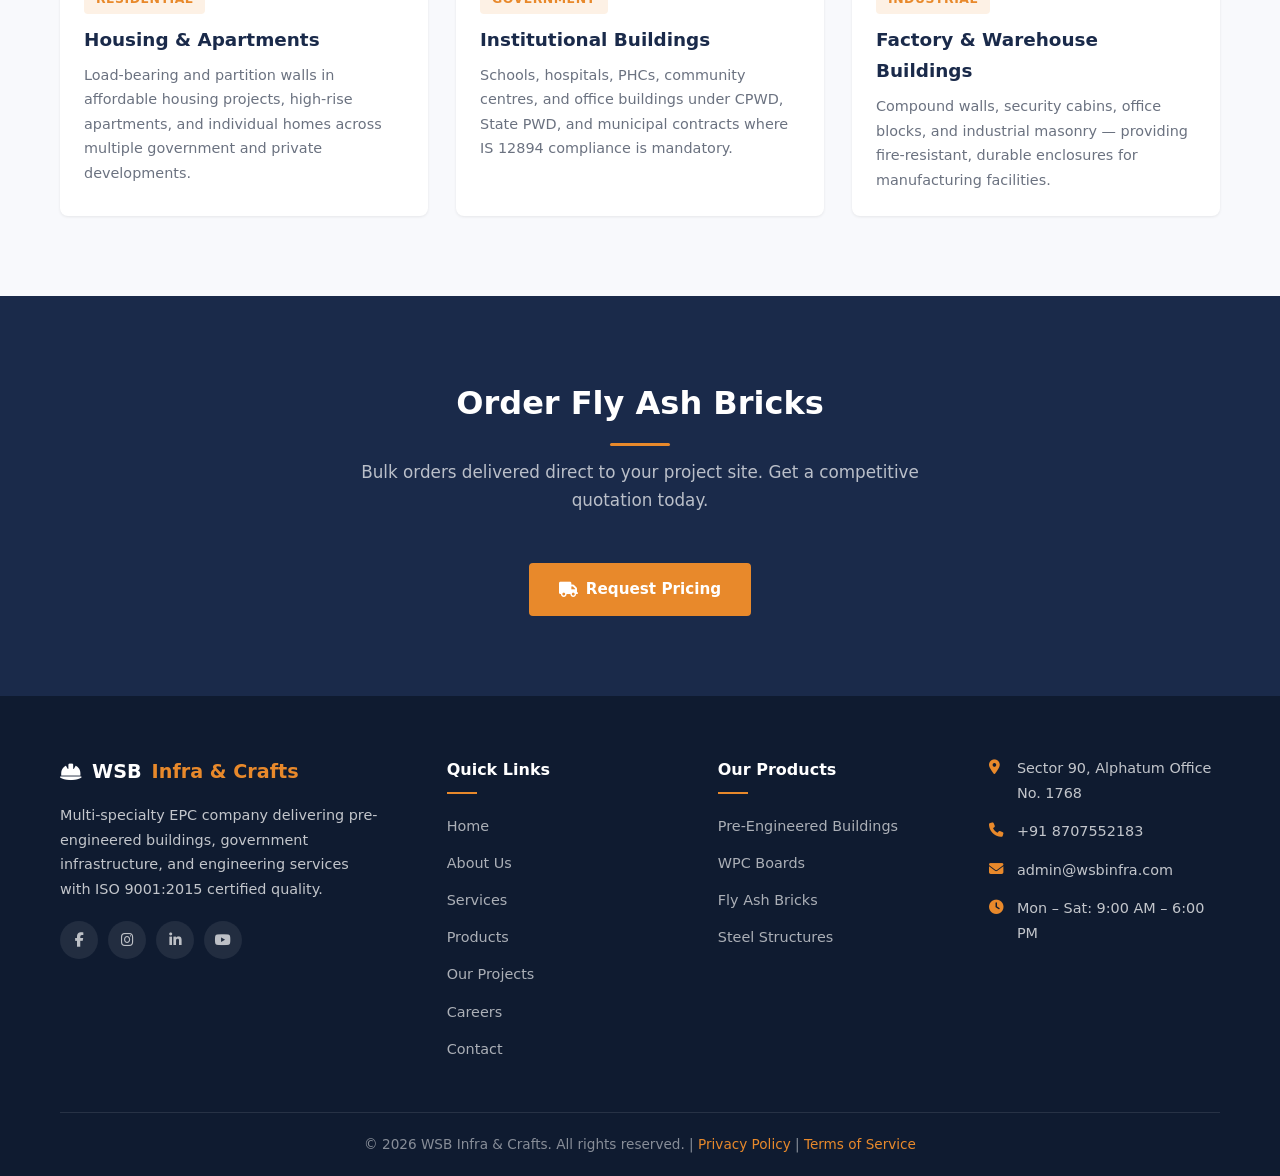
<file: products/fly-ash-bricks.html>
<!DOCTYPE html>
<html lang="en">
<head>
    <meta charset="UTF-8">
    <meta name="viewport" content="width=device-width, initial-scale=1.0">
    <title>Fly Ash Bricks | WSB Infra & Crafts</title>
    <meta name="description" content="WSB Infra & Crafts Fly Ash Bricks — eco-friendly, high-strength bricks made from thermal power plant waste. Uniform size, low water absorption, excellent thermal insulation. IS 12894 certified.">
    <meta name="robots" content="index, follow">
    <meta property="og:title" content="Fly Ash Bricks | WSB Infra & Crafts">
    <meta property="og:description" content="Sustainable, high-compressive-strength fly ash bricks manufactured in India. Eco-friendly alternative to clay bricks.">
    <meta name="twitter:card" content="summary_large_image">
    <link rel="canonical" href="https://wsbinfra.com/products/fly-ash-bricks.html">
    <link rel="icon" type="image/svg+xml" href="data:image/svg+xml,<svg xmlns='http://www.w3.org/2000/svg' viewBox='0 0 100 100'><text y='.9em' font-size='90'>🏗️</text></svg>">
    <link rel="preconnect" href="https://cdnjs.cloudflare.com">
    <link rel="stylesheet" href="https://cdnjs.cloudflare.com/ajax/libs/font-awesome/6.5.1/css/all.min.css">
    <link rel="stylesheet" href="../css/style.css">
    <style>
        .specs-table { width:100%; border-collapse:collapse; margin-top:24px; background:var(--text-light); border-radius:var(--radius-md); overflow:hidden; box-shadow:var(--shadow-sm); }
        .specs-table th, .specs-table td { padding:14px 20px; text-align:left; font-size:0.92rem; border-bottom:1px solid var(--border-light); }
        .specs-table th { background:var(--primary); color:var(--text-light); font-weight:600; }
        .specs-table tr:last-child td { border-bottom:none; }
        .specs-table tr:hover td { background:var(--bg-light); }
    </style>
</head>
<body>

<div id="preloader"><div class="preloader__spinner"></div><div class="preloader__text">Loading...</div></div>

<header class="navbar">
    <div class="container">
        <a href="../index.html" class="logo"><i class="fas fa-hard-hat"></i> WSB <span>Infra &amp; Crafts</span></a>
        <div style="display:flex;align-items:center;gap:4px">
            <button class="hamburger" id="hamburger" aria-label="Menu"><span></span><span></span><span></span></button>
            <nav class="nav-links" id="navLinks">
                <a href="../index.html">Home</a>
                <a href="../about.html">About</a>
                <a href="../services/peb.html">Services</a>
                <div class="dropdown">
                    <a href="index.html" class="dropdown__toggle">Products <i class="fas fa-chevron-down"></i></a>
                    <div class="dropdown__menu">
                        <a href="peb.html">PEB Buildings</a>
                        <a href="wpc.html">WPC Boards</a>
                        <a href="fly-ash-bricks.html">Fly Ash Bricks</a>
                        <a href="steel-structure.html">Steel Structures</a>
                    </div>
                </div>
                <a href="../projects.html">Projects</a>
                <a href="../contact.html">Contact</a>
            </nav>
        </div>
    </div>
</header>

<section class="page-hero">
    <div class="page-hero-bg" style="background-image:url('../images/hero-bg.jpg')" data-parallax="0.15"></div>
    <div class="container">
        <div class="breadcrumb"><a href="../index.html">Home</a> / <a href="index.html">Products</a> / <span>Fly Ash Bricks</span></div>
        <h1>Fly Ash <span>Bricks</span></h1>
        <p>Sustainable, high-performance masonry units manufactured from recycled fly ash — a responsible alternative to traditional clay bricks.</p>
    </div>
</section>

<section class="section">
    <div class="container">
        <div class="about-intro">
            <div class="about-intro-image anim-left"><img src="../images/portfolio-2.jpg" alt="Fly ash bricks pallet" loading="lazy"></div>
            <div class="about-intro-text anim-right">
                <h2>What Are <span>Fly Ash Bricks?</span></h2>
                <p>Fly ash bricks are masonry units manufactured using fly ash — a fine, powdery by-product collected from the flue gases of coal-fired thermal power plants — combined with lime, gypsum, and sand or stone crusher dust. The mixture is compressed under high pressure (350 kg/cm²) in hydraulic machines and then steam-cured to produce dense, uniform, high-strength bricks.</p>
                <p>India's thermal power plants generate over 200 million tonnes of fly ash annually. By converting this industrial waste into construction-grade bricks, we prevent environmental pollution from ash ponds while conserving precious topsoil used in clay brick manufacturing. Fly ash bricks account for approximately 1/6th of India's annual brick production and are approved by IS 12894, CPWD, and most state PWDs for masonry construction.</p>
            </div>
        </div>
    </div>
</section>

<section class="section section-gray">
    <div class="container">
        <div class="section-header anim-up">
            <h2 class="section-title">Manufacturing Process</h2>
            <p class="section-subtitle">Our bricks are produced through a precisely controlled, quality-assured manufacturing process.</p>
        </div>
        <div class="eng-services" data-stagger="0.08">
            <div class="eng-card anim-up"><div class="step">01</div><h3>Raw Material Proportioning</h3><p>Fly ash (50–60%) + Sand/Crusher dust (20–30%) + Sludge lime (15–22%) + Gypsum (5%) are precisely weighed and fed into a pan mixer. Mixture moisture is maintained at 10–15% for optimum compaction.</p></div>
            <div class="eng-card anim-up"><div class="step">02</div><h3>Mechanical Mixing</h3><p>The dry ingredients are mixed for 4–6 minutes in a heavy-duty pan mixer or paddle mixer. Water is added gradually to achieve a homogeneous, lump-free consistency with uniform colour distribution.</p></div>
            <div class="eng-card anim-up"><div class="step">03</div><h3>Hydraulic Press Moulding</h3><p>The mixed material is fed into automatic hydraulic brick presses with 350 kg/cm² compaction pressure. Each cycle produces 6–12 bricks with precise dimensional tolerance of ±2 mm. Moulds are lubricated for clean release.</p></div>
            <div class="eng-card anim-up"><div class="step">04</div><h3>Steam Curing</h3><p>Green bricks are transferred to steam curing chambers maintained at 66°C for 24 hours. The controlled heat and humidity accelerate the pozzolanic reaction between fly ash and lime, developing 70% of final strength within 48 hours.</div>
            <div class="eng-card anim-up"><div class="step">05</div><h3>Water Curing</h3><p>After steam curing, bricks undergo 7–14 days of water curing on pallets where they are kept consistently moist. This ensures complete hydration and achieves the specified compressive strength.</p></div>
            <div class="eng-card anim-up"><div class="step">06</div><h3>Quality Sorting &amp; Dispatch</h3><p>Every batch is tested for compressive strength (digital CTM), water absorption (24-hour immersion), efflorescence, and dimensional accuracy. Inspected bricks are sorted, shrink-wrapped on wooden pallets, and dispatched.</p></div>
        </div>
    </div>
</section>

<section class="section">
    <div class="container">
        <div class="section-header anim-up">
            <h2 class="section-title">Technical Specifications</h2>
            <p class="section-subtitle">All our fly ash bricks conform to IS 12894 and are tested in our in-house QC laboratory.</p>
        </div>
        <div class="anim-up">
            <table class="specs-table">
                <thead><tr><th>Parameter</th><th>Specification</th></tr></thead>
                <tbody>
                    <tr><td>Standard Size</td><td>230 × 110 × 75 mm (nominal) — other modular sizes available on request</td></tr>
                    <tr><td>Compressive Strength</td><td>7.5 – 15 N/mm² (MPa) depending on grade — tested as per IS 3495 Part 1</td></tr>
                    <tr><td>Water Absorption</td><td>&lt; 15% by weight after 24-hour immersion — tested as per IS 3495 Part 2</td></tr>
                    <tr><td>Efflorescence</td><td>Nil to Slight (Class 0 or Class 1) — tested as per IS 3495 Part 3</td></tr>
                    <tr><td>Density</td><td>1,500 – 1,800 kg/m³</td></tr>
                    <tr><td>Thermal Conductivity</td><td>0.45 – 0.60 W/mK (vs. 0.80–1.20 W/mK for clay bricks)</td></tr>
                    <tr><td>Sound Insulation</td><td>40 – 45 dB for 230 mm wall (vs. 35–40 dB for clay brick wall)</td></tr>
                    <tr><td>Dimensional Tolerance</td><td>± 2 mm in length, width, and height</td></tr>
                    <tr><td>Weight per Brick</td><td>2.8 – 3.2 kg (vs. 3.0–3.5 kg for clay bricks)</td></tr>
                    <tr><td>Fire Resistance</td><td>Superior — fly ash bricks are inorganic and non-combustible; 2–4 hour fire rating depending on wall thickness</td></tr>
                    <tr><td>Applicable Standard</td><td>IS 12894:2002 — Fly Ash Lime Bricks — Specification</td></tr>
                    <tr><td>Mortar Required</td><td>30–40% less mortar due to uniform shape and smooth surfaces</td></tr>
                    <tr><td>Plaster Thickness</td><td>10–12 mm (vs. 15–20 mm for clay bricks) — consistent surface requires less plaster</td></tr>
                </tbody>
            </table>
        </div>
    </div>
</section>

<section class="section section-gray">
    <div class="container">
        <div class="section-header anim-up">
            <h2 class="section-title">Why Choose Fly Ash Bricks Over Clay Bricks?</h2>
            <p class="section-subtitle">Fly ash bricks offer measurable advantages in strength, cost, and environmental impact.</p>
        </div>
        <div class="benefits-grid" data-stagger="0.08">
            <div class="benefit-item anim-scale"><div class="benefit-icon"><i class="fas fa-leaf"></i></div><h4>Eco-Friendly</h4><p>Each fly ash brick diverts 2.5 kg of industrial waste from ash ponds. No topsoil is consumed — preserving agricultural land. Embodied carbon is 40% lower than clay bricks.</p></div>
            <div class="benefit-item anim-scale"><div class="benefit-icon"><i class="fas fa-tachometer-alt"></i></div><h4>Higher Strength</h4><p>Compressive strength of 7.5–15 MPa versus 3.5–7.5 MPa for typical clay bricks. Stronger walls, less breakage during transport (&lt; 2% vs. up to 10% for clay bricks).</p></div>
            <div class="benefit-item anim-scale"><div class="benefit-icon"><i class="fas fa-thermometer-half"></i></div><h4>Better Insulation</h4><p>50% lower thermal conductivity than clay bricks means cooler interiors in summer and warmer interiors in winter — reducing HVAC energy consumption by 15–20%.</p></div>
            <div class="benefit-item anim-scale"><div class="benefit-icon"><i class="fas fa-dollar-sign"></i></div><h4>Cost Savings</h4><p>Uniform size reduces mortar consumption by 35%. Less plaster required (10 mm vs. 18 mm). Faster construction — saves labour costs and project time.</p></div>
            <div class="benefit-item anim-scale"><div class="benefit-icon"><i class="fas fa-weight-hanging"></i></div><h4>Lightweight</h4><p>10–15% lighter than clay bricks — reduces dead load on the structure. Ideal for multi-storey buildings where foundation savings add up significantly.</p></div>
            <div class="benefit-item anim-scale"><div class="benefit-icon"><i class="fas fa-ruler"></i></div><h4>Uniform Dimensions</h4><p>Precision hydraulic moulding ensures every brick is exactly 230×110×75 mm (±2 mm). No distorted or oversize bricks — cleaner, straighter walls with fewer joints.</p></div>
        </div>
    </div>
</section>

<section class="section">
    <div class="container">
        <div class="section-header anim-up">
            <h2 class="section-title">Common Applications</h2>
            <p class="section-subtitle">Fly ash bricks are suitable for all types of masonry construction.</p>
        </div>
        <div class="project-cards" data-stagger="0.08">
            <div class="project-card anim-up">
                <div class="project-card-image"><img src="../images/portfolio-3.jpg" alt="Fly ash brick masonry wall" loading="lazy"></div>
                <div class="project-card-body">
                    <span class="project-card-tag">Residential</span>
                    <h3>Housing &amp; Apartments</h3>
                    <p>Load-bearing and partition walls in affordable housing projects, high-rise apartments, and individual homes across multiple government and private developments.</p>
                </div>
            </div>
            <div class="project-card anim-up">
                <div class="project-card-image"><img src="../images/about.jpg" alt="Government school building" loading="lazy"></div>
                <div class="project-card-body">
                    <span class="project-card-tag">Government</span>
                    <h3>Institutional Buildings</h3>
                    <p>Schools, hospitals, PHCs, community centres, and office buildings under CPWD, State PWD, and municipal contracts where IS 12894 compliance is mandatory.</p>
                </div>
            </div>
            <div class="project-card anim-up">
                <div class="project-card-image"><img src="../images/portfolio-1.jpg" alt="Industrial building construction" loading="lazy"></div>
                <div class="project-card-body">
                    <span class="project-card-tag">Industrial</span>
                    <h3>Factory &amp; Warehouse Buildings</h3>
                    <p>Compound walls, security cabins, office blocks, and industrial masonry — providing fire-resistant, durable enclosures for manufacturing facilities.</p>
                </div>
            </div>
        </div>
    </div>
</section>

<section class="section section-dark text-center">
    <div class="container">
        <div class="section-header anim-up">
            <h2 class="section-title">Order Fly Ash Bricks</h2>
            <p class="section-subtitle">Bulk orders delivered direct to your project site. Get a competitive quotation today.</p>
        </div>
        <a href="../contact.html" class="btn btn-primary anim-scale"><i class="fas fa-truck"></i> Request Pricing</a>
    </div>
</section>

<footer class="footer">
    <div class="container">
        <div class="footer-grid">
            <div class="footer-brand">
                <div class="logo"><i class="fas fa-hard-hat"></i> WSB <span>Infra &amp; Crafts</span></div>
                <p>Multi-specialty EPC company delivering pre-engineered buildings, government infrastructure, and engineering services with ISO 9001:2015 certified quality.</p>
                <div class="footer-social">
                    <a href="#" aria-label="Facebook"><i class="fab fa-facebook-f"></i></a>
                    <a href="#" aria-label="Instagram"><i class="fab fa-instagram"></i></a>
                    <a href="#" aria-label="LinkedIn"><i class="fab fa-linkedin-in"></i></a>
                    <a href="#" aria-label="YouTube"><i class="fab fa-youtube"></i></a>
                </div>
            </div>
            <div class="footer-links"><h4>Quick Links</h4><ul><li><a href="../index.html">Home</a></li><li><a href="../about.html">About Us</a></li><li><a href="../services/peb.html">Services</a></li><li><a href="index.html">Products</a></li><li><a href="../projects.html">Our Projects</a></li><li><a href="../careers.html">Careers</a></li><li><a href="../contact.html">Contact</a></li></ul></div>
            <div class="footer-links"><h4>Our Products</h4><ul><li><a href="peb.html">Pre-Engineered Buildings</a></li><li><a href="wpc.html">WPC Boards</a></li><li><a href="fly-ash-bricks.html">Fly Ash Bricks</a></li><li><a href="steel-structure.html">Steel Structures</a></li></ul></div>
            <ul class="footer-contact">
                <li><i class="fas fa-map-marker-alt"></i><span>Sector 90, Alphatum Office No. 1768</span></li>
                <li><i class="fas fa-phone"></i><span>+91 8707552183</span></li>
                <li><i class="fas fa-envelope"></i><span>admin@wsbinfra.com</span></li>
                <li><i class="fas fa-clock"></i><span>Mon – Sat: 9:00 AM – 6:00 PM</span></li>
            </ul>
        </div>
        <div class="footer-bottom"><p>&copy; <span id="year"></span> WSB Infra &amp; Crafts. All rights reserved. | <a href="#">Privacy Policy</a> | <a href="#">Terms of Service</a></p></div>
    </div>
</footer>

<script src="../js/main.js"></script>
</body>
</html>
</file>
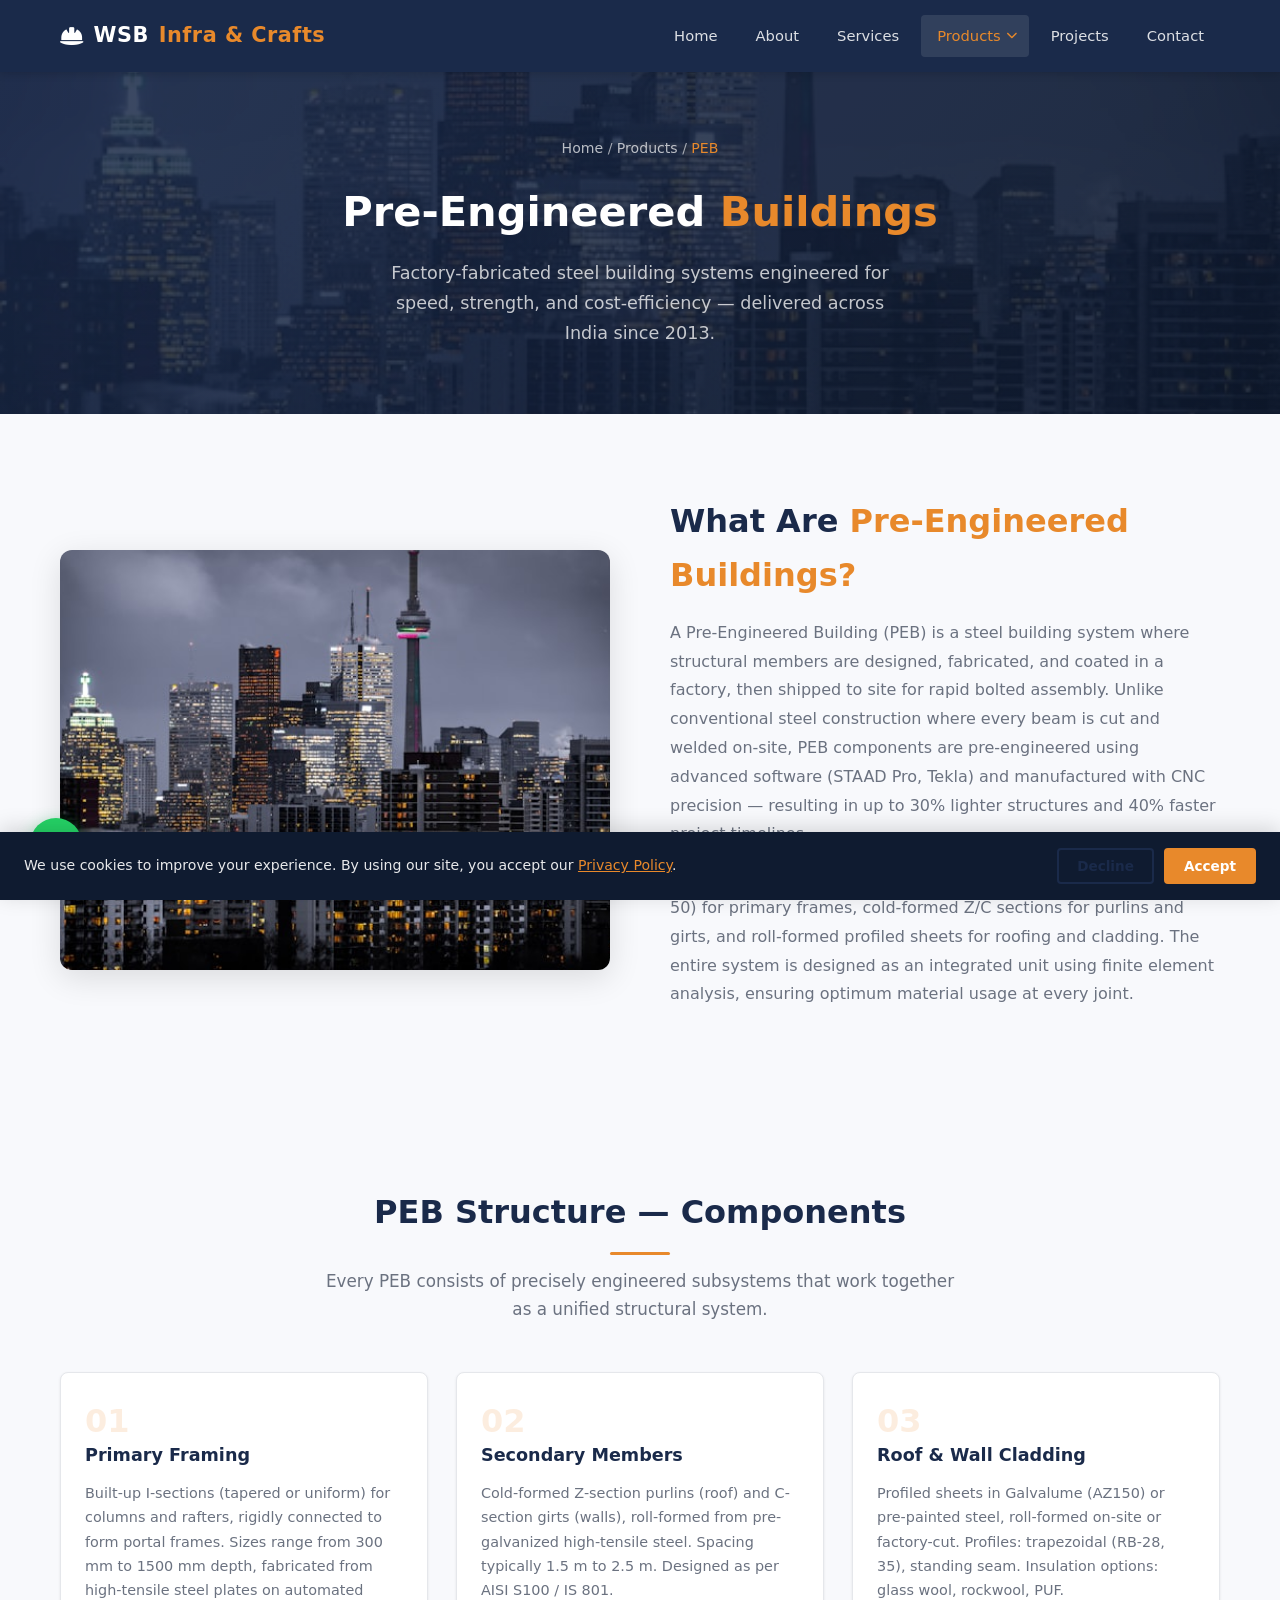
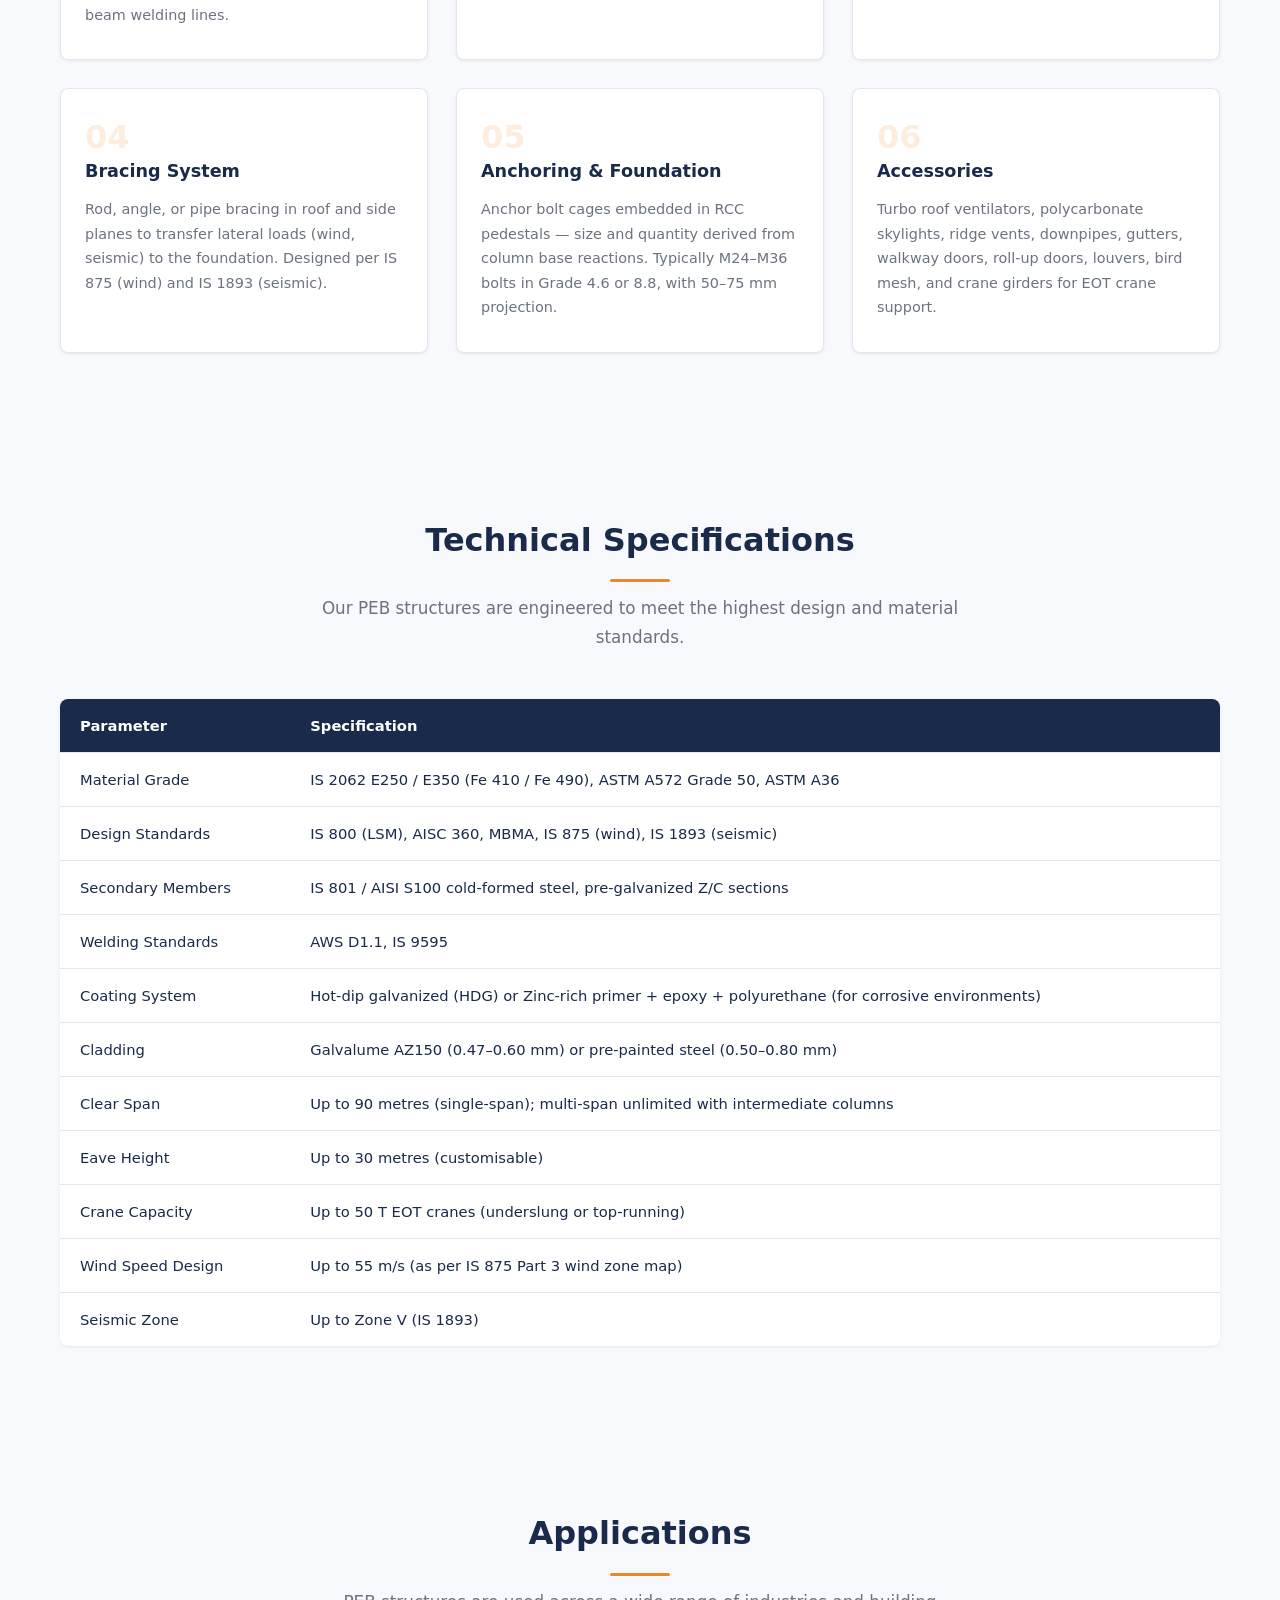
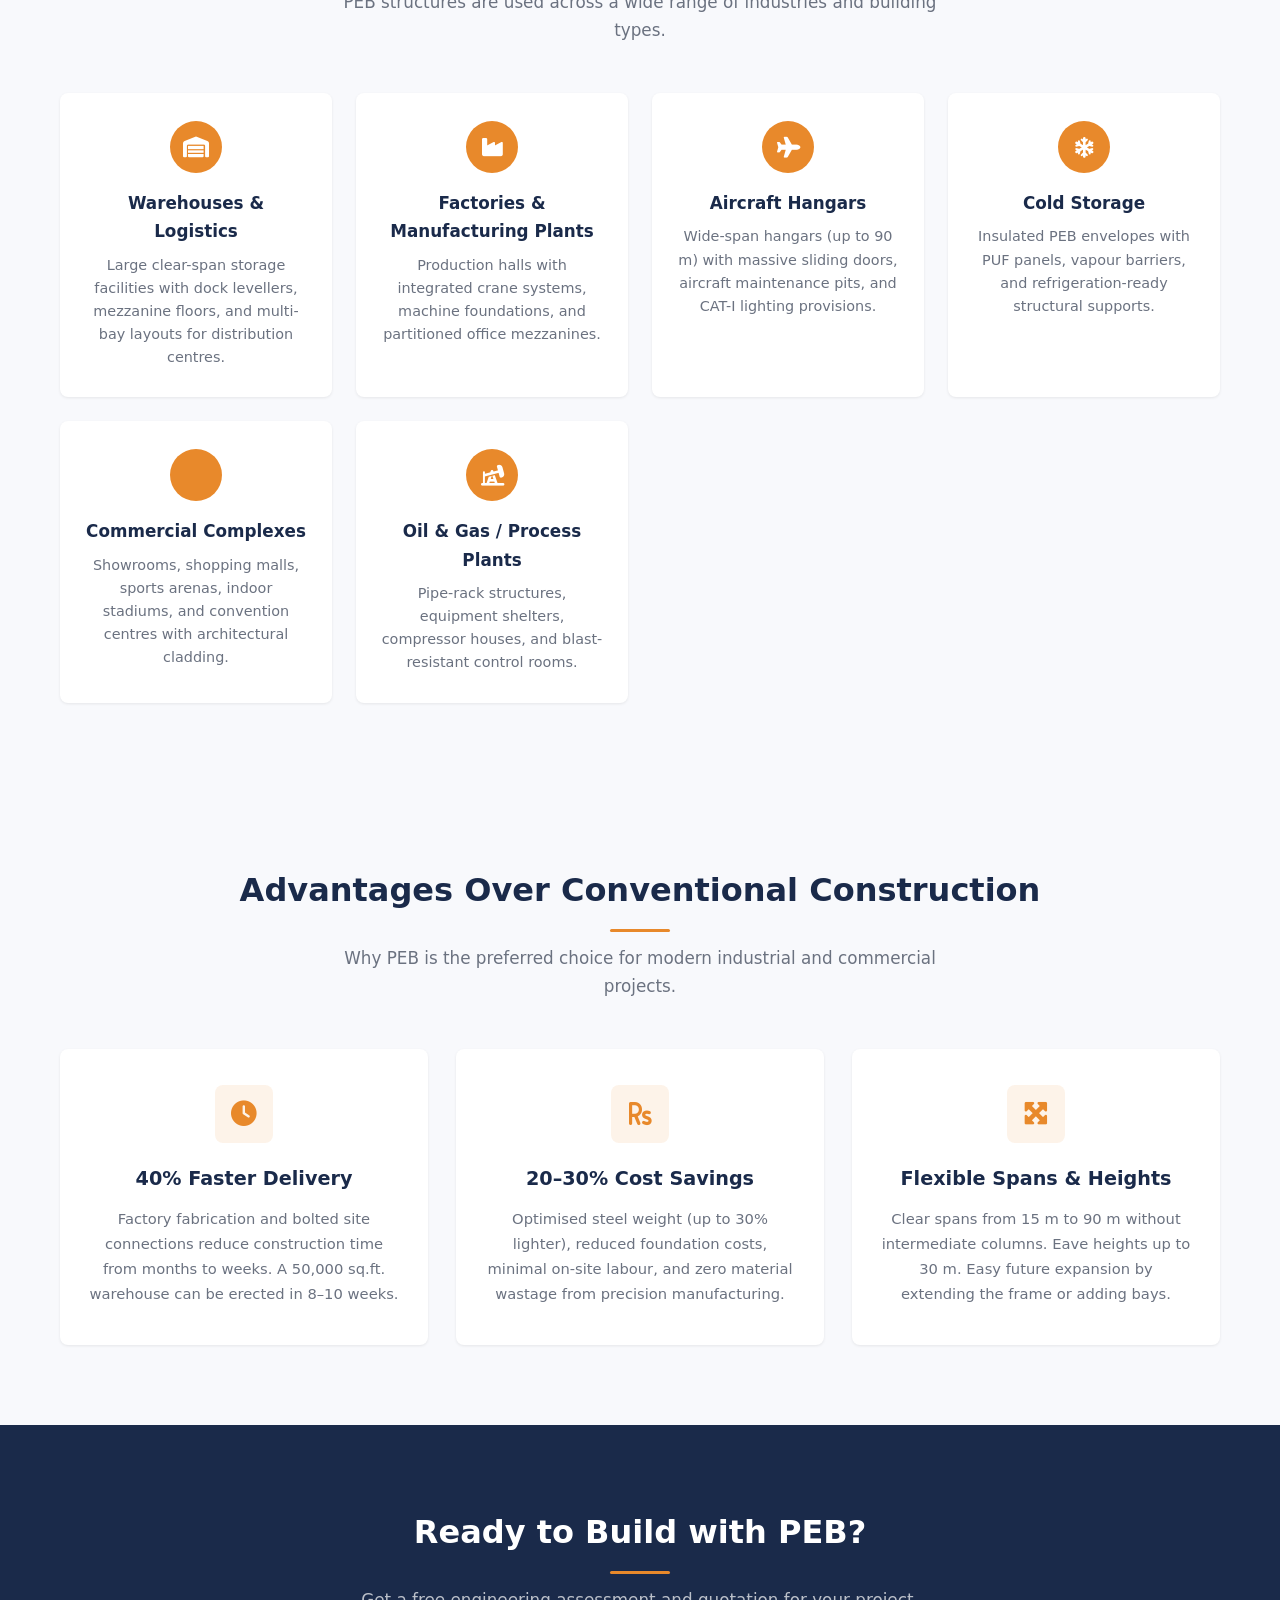
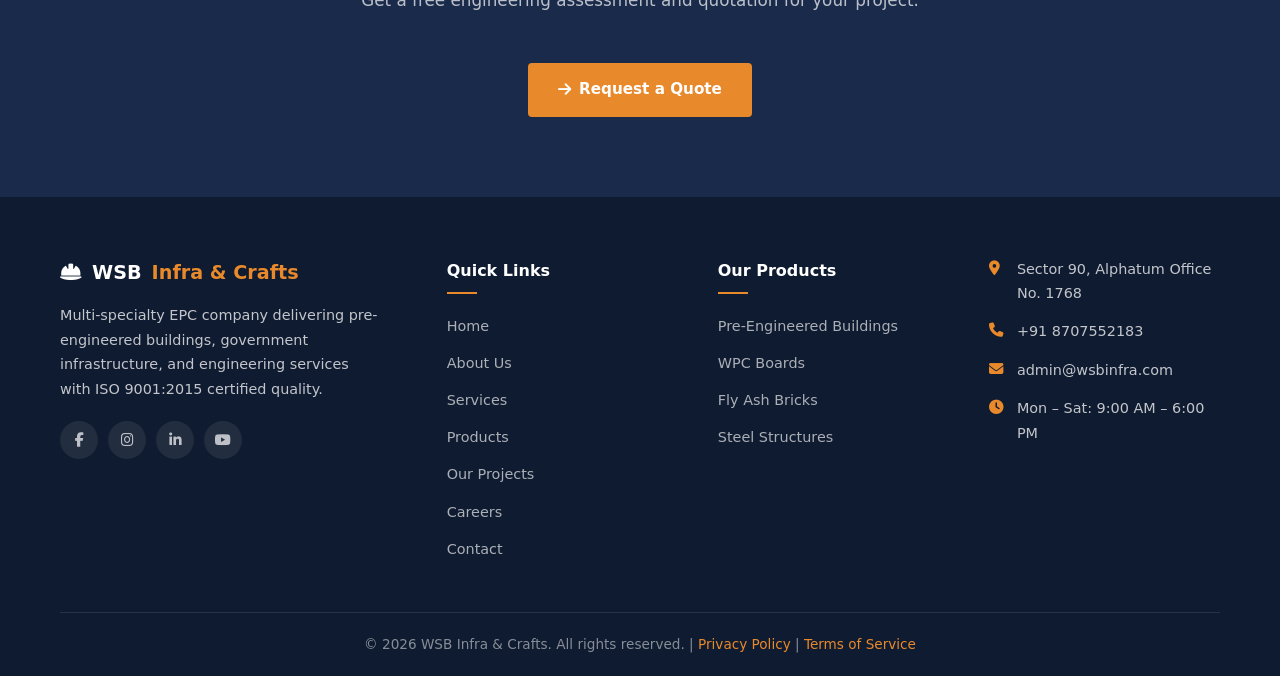
<file: products/peb.html>
<!DOCTYPE html>
<html lang="en">
<head>
    <meta charset="UTF-8">
    <meta name="viewport" content="width=device-width, initial-scale=1.0">
    <title>Pre-Engineered Buildings (PEB) | WSB Infra & Crafts</title>
    <meta name="description" content="WSB Infra & Crafts PEB solutions — design, fabrication & erection of pre-engineered buildings. Warehouses, factories, hangars, cold storage. Clear spans up to 90m. IS 2062 / ASTM 572 certified.">
    <meta name="robots" content="index, follow">
    <meta property="og:title" content="Pre-Engineered Buildings | WSB Infra & Crafts">
    <meta property="og:description" content="High-quality PEB structures manufactured in India — 50,000 sq.ft. facility, 1,500 MT monthly capacity.">
    <meta name="twitter:card" content="summary_large_image">
    <link rel="canonical" href="https://wsbinfra.com/products/peb.html">
    <link rel="icon" type="image/svg+xml" href="data:image/svg+xml,<svg xmlns='http://www.w3.org/2000/svg' viewBox='0 0 100 100'><text y='.9em' font-size='90'>🏗️</text></svg>">
    <link rel="preconnect" href="https://cdnjs.cloudflare.com">
    <link rel="stylesheet" href="https://cdnjs.cloudflare.com/ajax/libs/font-awesome/6.5.1/css/all.min.css">
    <link rel="stylesheet" href="../css/style.css">
    <style>
        .specs-table { width:100%; border-collapse:collapse; margin-top:24px; background:var(--text-light); border-radius:var(--radius-md); overflow:hidden; box-shadow:var(--shadow-sm); }
        .specs-table th, .specs-table td { padding:14px 20px; text-align:left; font-size:0.92rem; border-bottom:1px solid var(--border-light); }
        .specs-table th { background:var(--primary); color:var(--text-light); font-weight:600; }
        .specs-table tr:last-child td { border-bottom:none; }
        .specs-table tr:hover td { background:var(--bg-light); }
    </style>
</head>
<body>

<div id="preloader"><div class="preloader__spinner"></div><div class="preloader__text">Loading...</div></div>

<header class="navbar">
    <div class="container">
        <a href="../index.html" class="logo"><i class="fas fa-hard-hat"></i> WSB <span>Infra &amp; Crafts</span></a>
        <div style="display:flex;align-items:center;gap:4px">
            <button class="hamburger" id="hamburger" aria-label="Menu"><span></span><span></span><span></span></button>
            <nav class="nav-links" id="navLinks">
                <a href="../index.html">Home</a>
                <a href="../about.html">About</a>
                <a href="../services/peb.html">Services</a>
                <div class="dropdown">
                    <a href="index.html" class="dropdown__toggle">Products <i class="fas fa-chevron-down"></i></a>
                    <div class="dropdown__menu">
                        <a href="peb.html">PEB Buildings</a>
                        <a href="wpc.html">WPC Boards</a>
                        <a href="fly-ash-bricks.html">Fly Ash Bricks</a>
                        <a href="steel-structure.html">Steel Structures</a>
                    </div>
                </div>
                <a href="../projects.html">Projects</a>
                <a href="../contact.html">Contact</a>
            </nav>
        </div>
    </div>
</header>

<section class="page-hero">
    <div class="page-hero-bg" style="background-image:url('../images/portfolio-1.jpg')" data-parallax="0.15"></div>
    <div class="container">
        <div class="breadcrumb"><a href="../index.html">Home</a> / <a href="index.html">Products</a> / <span>PEB</span></div>
        <h1>Pre-Engineered <span>Buildings</span></h1>
        <p>Factory-fabricated steel building systems engineered for speed, strength, and cost-efficiency — delivered across India since 2013.</p>
    </div>
</section>

<section class="section">
    <div class="container">
        <div class="about-intro">
            <div class="about-intro-image anim-left"><img src="../images/portfolio-1.jpg" alt="PEB structure" loading="lazy"></div>
            <div class="about-intro-text anim-right">
                <h2>What Are <span>Pre-Engineered Buildings?</span></h2>
                <p>A Pre-Engineered Building (PEB) is a steel building system where structural members are designed, fabricated, and coated in a factory, then shipped to site for rapid bolted assembly. Unlike conventional steel construction where every beam is cut and welded on-site, PEB components are pre-engineered using advanced software (STAAD Pro, Tekla) and manufactured with CNC precision — resulting in up to 30% lighter structures and 40% faster project timelines.</p>
                <p>PEBs use high-tensile steel (IS 2062 E250–E350 / ASTM A572 Grade 50) for primary frames, cold-formed Z/C sections for purlins and girts, and roll-formed profiled sheets for roofing and cladding. The entire system is designed as an integrated unit using finite element analysis, ensuring optimum material usage at every joint.</p>
            </div>
        </div>
    </div>
</section>

<section class="section section-gray">
    <div class="container">
        <div class="section-header anim-up">
            <h2 class="section-title">PEB Structure — Components</h2>
            <p class="section-subtitle">Every PEB consists of precisely engineered subsystems that work together as a unified structural system.</p>
        </div>
        <div class="services-grid" data-stagger="0.08">
            <div class="eng-card anim-up"><div class="step">01</div><h3>Primary Framing</h3><p>Built-up I-sections (tapered or uniform) for columns and rafters, rigidly connected to form portal frames. Sizes range from 300 mm to 1500 mm depth, fabricated from high-tensile steel plates on automated beam welding lines.</p></div>
            <div class="eng-card anim-up"><div class="step">02</div><h3>Secondary Members</h3><p>Cold-formed Z-section purlins (roof) and C-section girts (walls), roll-formed from pre-galvanized high-tensile steel. Spacing typically 1.5 m to 2.5 m. Designed as per AISI S100 / IS 801.</p></div>
            <div class="eng-card anim-up"><div class="step">03</div><h3>Roof &amp; Wall Cladding</h3><p>Profiled sheets in Galvalume (AZ150) or pre-painted steel, roll-formed on-site or factory-cut. Profiles: trapezoidal (RB-28, 35), standing seam. Insulation options: glass wool, rockwool, PUF.</p></div>
            <div class="eng-card anim-up"><div class="step">04</div><h3>Bracing System</h3><p>Rod, angle, or pipe bracing in roof and side planes to transfer lateral loads (wind, seismic) to the foundation. Designed per IS 875 (wind) and IS 1893 (seismic).</p></div>
            <div class="eng-card anim-up"><div class="step">05</div><h3>Anchoring &amp; Foundation</h3><p>Anchor bolt cages embedded in RCC pedestals — size and quantity derived from column base reactions. Typically M24–M36 bolts in Grade 4.6 or 8.8, with 50–75 mm projection.</p></div>
            <div class="eng-card anim-up"><div class="step">06</div><h3>Accessories</h3><p>Turbo roof ventilators, polycarbonate skylights, ridge vents, downpipes, gutters, walkway doors, roll-up doors, louvers, bird mesh, and crane girders for EOT crane support.</p></div>
        </div>
    </div>
</section>

<section class="section">
    <div class="container">
        <div class="section-header anim-up">
            <h2 class="section-title">Technical Specifications</h2>
            <p class="section-subtitle">Our PEB structures are engineered to meet the highest design and material standards.</p>
        </div>
        <div class="anim-up">
            <table class="specs-table">
                <thead><tr><th>Parameter</th><th>Specification</th></tr></thead>
                <tbody>
                    <tr><td>Material Grade</td><td>IS 2062 E250 / E350 (Fe 410 / Fe 490), ASTM A572 Grade 50, ASTM A36</td></tr>
                    <tr><td>Design Standards</td><td>IS 800 (LSM), AISC 360, MBMA, IS 875 (wind), IS 1893 (seismic)</td></tr>
                    <tr><td>Secondary Members</td><td>IS 801 / AISI S100 cold-formed steel, pre-galvanized Z/C sections</td></tr>
                    <tr><td>Welding Standards</td><td>AWS D1.1, IS 9595</td></tr>
                    <tr><td>Coating System</td><td>Hot-dip galvanized (HDG) or Zinc-rich primer + epoxy + polyurethane (for corrosive environments)</td></tr>
                    <tr><td>Cladding</td><td>Galvalume AZ150 (0.47–0.60 mm) or pre-painted steel (0.50–0.80 mm)</td></tr>
                    <tr><td>Clear Span</td><td>Up to 90 metres (single-span); multi-span unlimited with intermediate columns</td></tr>
                    <tr><td>Eave Height</td><td>Up to 30 metres (customisable)</td></tr>
                    <tr><td>Crane Capacity</td><td>Up to 50 T EOT cranes (underslung or top-running)</td></tr>
                    <tr><td>Wind Speed Design</td><td>Up to 55 m/s (as per IS 875 Part 3 wind zone map)</td></tr>
                    <tr><td>Seismic Zone</td><td>Up to Zone V (IS 1893)</td></tr>
                </tbody>
            </table>
        </div>
    </div>
</section>

<section class="section section-gray">
    <div class="container">
        <div class="section-header anim-up">
            <h2 class="section-title">Applications</h2>
            <p class="section-subtitle">PEB structures are used across a wide range of industries and building types.</p>
        </div>
        <div class="benefits-grid" data-stagger="0.08">
            <div class="benefit-item anim-scale"><div class="benefit-icon"><i class="fas fa-warehouse"></i></div><h4>Warehouses &amp; Logistics</h4><p>Large clear-span storage facilities with dock levellers, mezzanine floors, and multi-bay layouts for distribution centres.</p></div>
            <div class="benefit-item anim-scale"><div class="benefit-icon"><i class="fas fa-industry"></i></div><h4>Factories &amp; Manufacturing Plants</h4><p>Production halls with integrated crane systems, machine foundations, and partitioned office mezzanines.</p></div>
            <div class="benefit-item anim-scale"><div class="benefit-icon"><i class="fas fa-plane"></i></div><h4>Aircraft Hangars</h4><p>Wide-span hangars (up to 90 m) with massive sliding doors, aircraft maintenance pits, and CAT-I lighting provisions.</p></div>
            <div class="benefit-item anim-scale"><div class="benefit-icon"><i class="fas fa-snowflake"></i></div><h4>Cold Storage</h4><p>Insulated PEB envelopes with PUF panels, vapour barriers, and refrigeration-ready structural supports.</p></div>
            <div class="benefit-item anim-scale"><div class="benefit-icon"><i class="fas fa-shopping-mall"></i></div><h4>Commercial Complexes</h4><p>Showrooms, shopping malls, sports arenas, indoor stadiums, and convention centres with architectural cladding.</p></div>
            <div class="benefit-item anim-scale"><div class="benefit-icon"><i class="fas fa-oil-well"></i></div><h4>Oil &amp; Gas / Process Plants</h4><p>Pipe-rack structures, equipment shelters, compressor houses, and blast-resistant control rooms.</p></div>
        </div>
    </div>
</section>

<section class="section">
    <div class="container">
        <div class="section-header anim-up">
            <h2 class="section-title">Advantages Over Conventional Construction</h2>
            <p class="section-subtitle">Why PEB is the preferred choice for modern industrial and commercial projects.</p>
        </div>
        <div class="services-grid" data-stagger="0.08">
            <div class="service-card text-center anim-up" style="text-align:center">
                <div class="service-icon" style="margin:0 auto 20px"><i class="fas fa-clock"></i></div>
                <h3>40% Faster Delivery</h3>
                <p>Factory fabrication and bolted site connections reduce construction time from months to weeks. A 50,000 sq.ft. warehouse can be erected in 8–10 weeks.</p>
            </div>
            <div class="service-card text-center anim-up" style="text-align:center">
                <div class="service-icon" style="margin:0 auto 20px"><i class="fas fa-rupee-sign"></i></div>
                <h3>20–30% Cost Savings</h3>
                <p>Optimised steel weight (up to 30% lighter), reduced foundation costs, minimal on-site labour, and zero material wastage from precision manufacturing.</p>
            </div>
            <div class="service-card text-center anim-up" style="text-align:center">
                <div class="service-icon" style="margin:0 auto 20px"><i class="fas fa-expand-arrows-alt"></i></div>
                <h3>Flexible Spans &amp; Heights</h3>
                <p>Clear spans from 15 m to 90 m without intermediate columns. Eave heights up to 30 m. Easy future expansion by extending the frame or adding bays.</p>
            </div>
        </div>
    </div>
</section>

<section class="section section-dark text-center">
    <div class="container">
        <div class="section-header anim-up">
            <h2 class="section-title">Ready to Build with PEB?</h2>
            <p class="section-subtitle">Get a free engineering assessment and quotation for your project.</p>
        </div>
        <a href="../contact.html" class="btn btn-primary anim-scale"><i class="fas fa-arrow-right"></i> Request a Quote</a>
    </div>
</section>

<footer class="footer">
    <div class="container">
        <div class="footer-grid">
            <div class="footer-brand">
                <div class="logo"><i class="fas fa-hard-hat"></i> WSB <span>Infra &amp; Crafts</span></div>
                <p>Multi-specialty EPC company delivering pre-engineered buildings, government infrastructure, and engineering services with ISO 9001:2015 certified quality.</p>
                <div class="footer-social">
                    <a href="#" aria-label="Facebook"><i class="fab fa-facebook-f"></i></a>
                    <a href="#" aria-label="Instagram"><i class="fab fa-instagram"></i></a>
                    <a href="#" aria-label="LinkedIn"><i class="fab fa-linkedin-in"></i></a>
                    <a href="#" aria-label="YouTube"><i class="fab fa-youtube"></i></a>
                </div>
            </div>
            <div class="footer-links"><h4>Quick Links</h4><ul><li><a href="../index.html">Home</a></li><li><a href="../about.html">About Us</a></li><li><a href="../services/peb.html">Services</a></li><li><a href="index.html">Products</a></li><li><a href="../projects.html">Our Projects</a></li><li><a href="../careers.html">Careers</a></li><li><a href="../contact.html">Contact</a></li></ul></div>
            <div class="footer-links"><h4>Our Products</h4><ul><li><a href="peb.html">Pre-Engineered Buildings</a></li><li><a href="wpc.html">WPC Boards</a></li><li><a href="fly-ash-bricks.html">Fly Ash Bricks</a></li><li><a href="steel-structure.html">Steel Structures</a></li></ul></div>
            <ul class="footer-contact">
                <li><i class="fas fa-map-marker-alt"></i><span>Sector 90, Alphatum Office No. 1768</span></li>
                <li><i class="fas fa-phone"></i><span>+91 8707552183</span></li>
                <li><i class="fas fa-envelope"></i><span>admin@wsbinfra.com</span></li>
                <li><i class="fas fa-clock"></i><span>Mon – Sat: 9:00 AM – 6:00 PM</span></li>
            </ul>
        </div>
        <div class="footer-bottom"><p>&copy; <span id="year"></span> WSB Infra &amp; Crafts. All rights reserved. | <a href="#">Privacy Policy</a> | <a href="#">Terms of Service</a></p></div>
    </div>
</footer>

<script src="../js/main.js"></script>
</body>
</html>
</file>
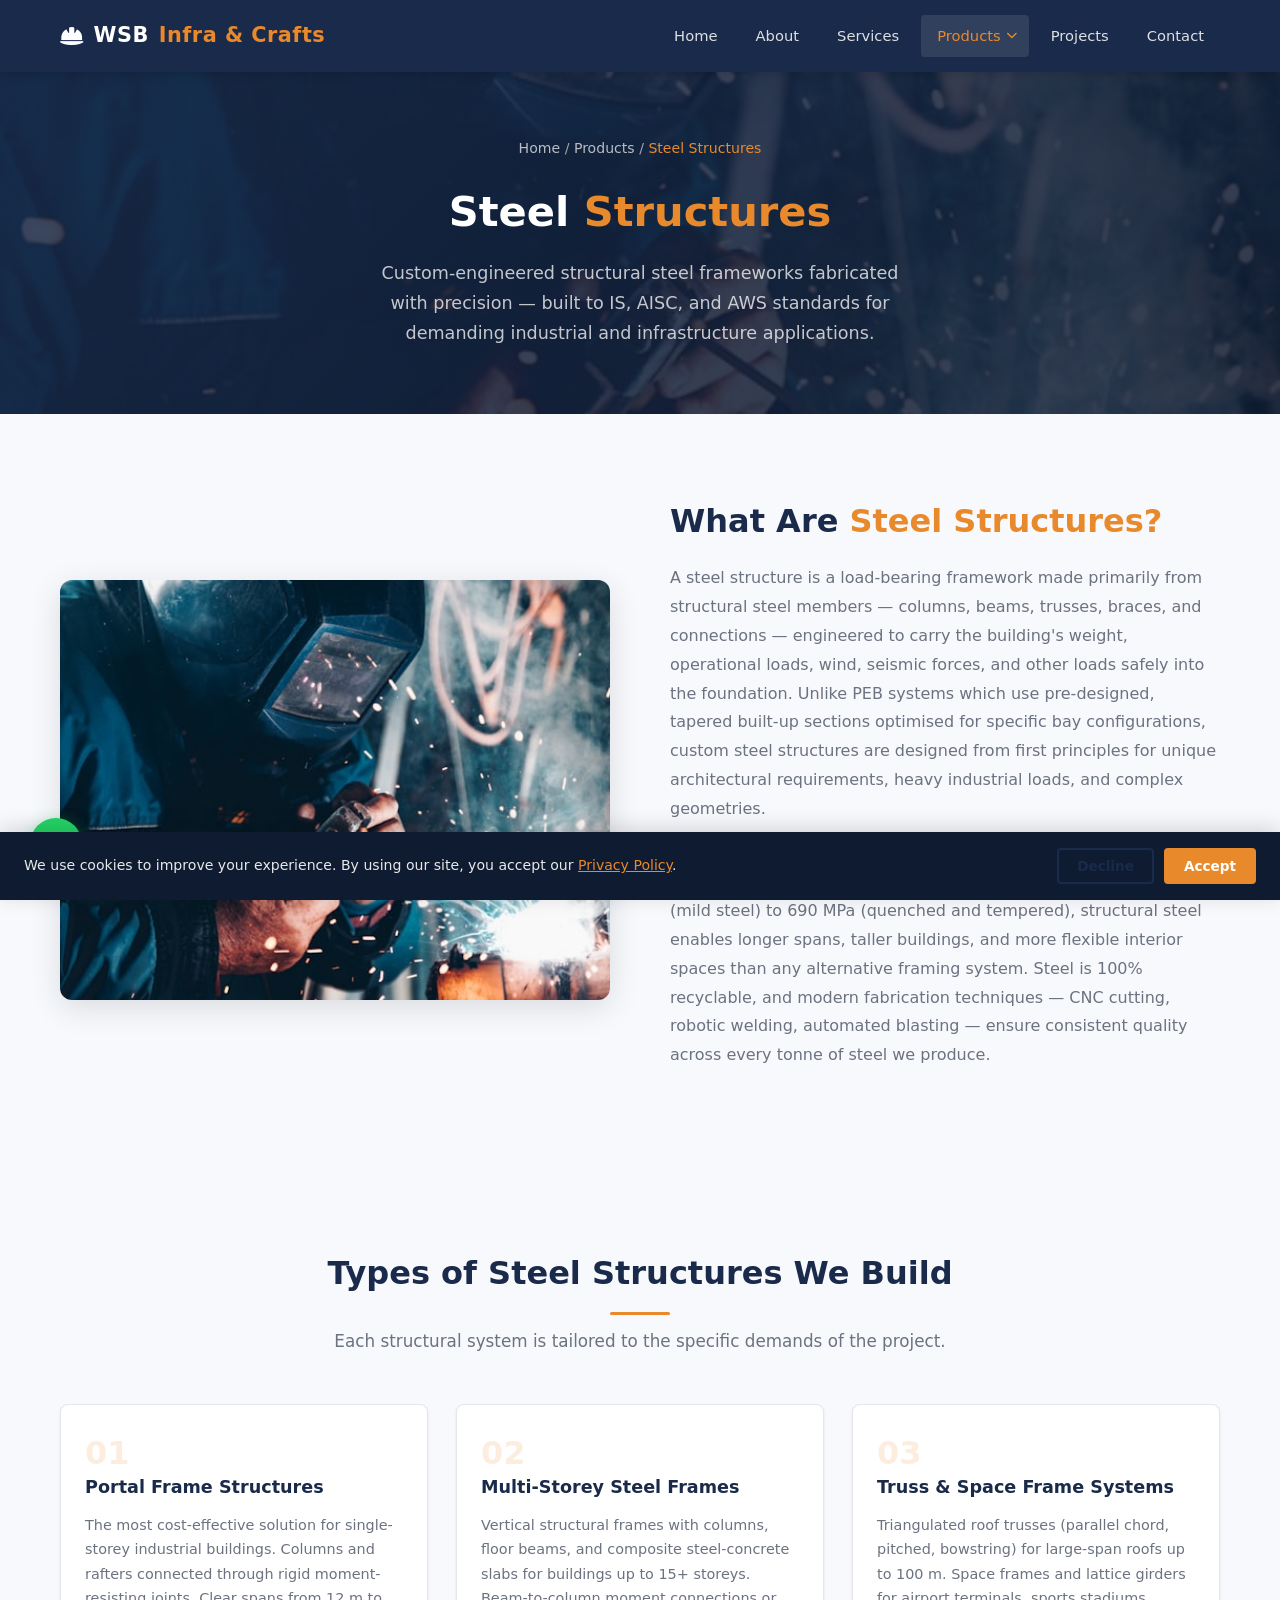
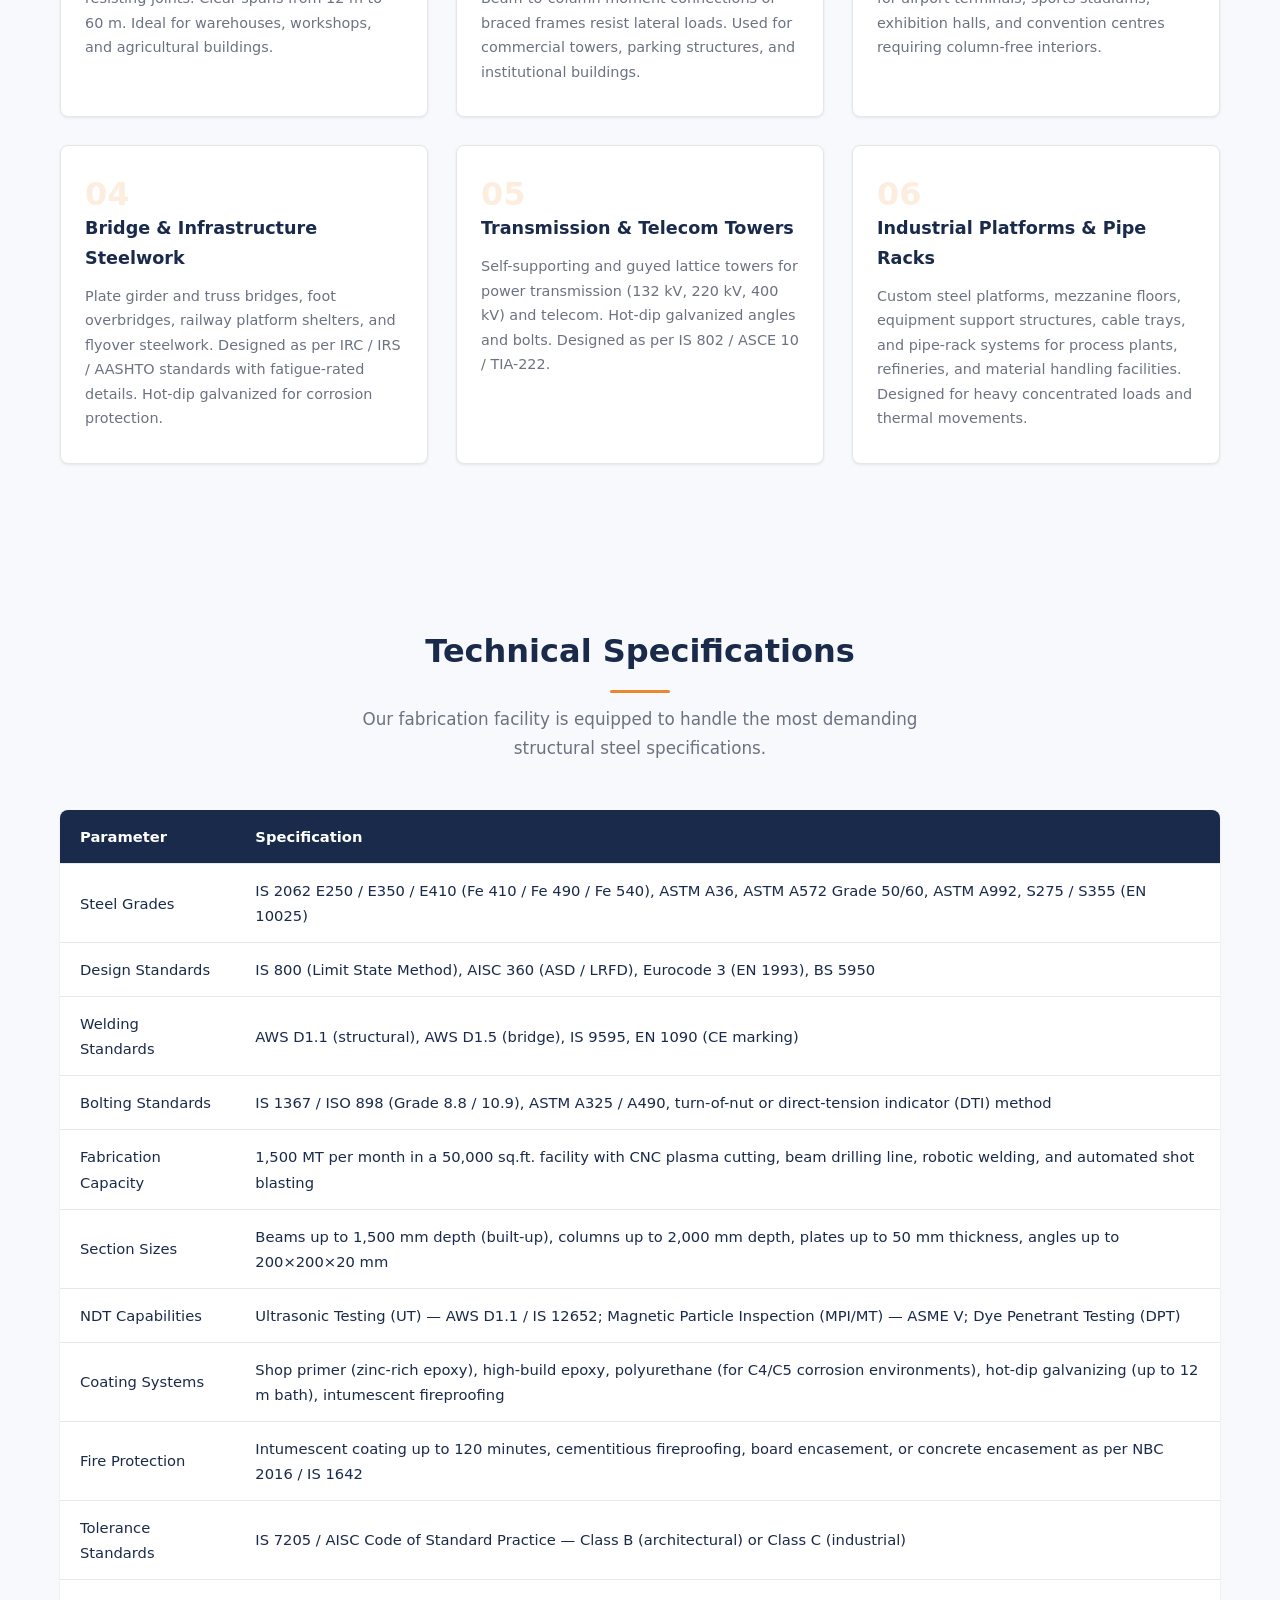
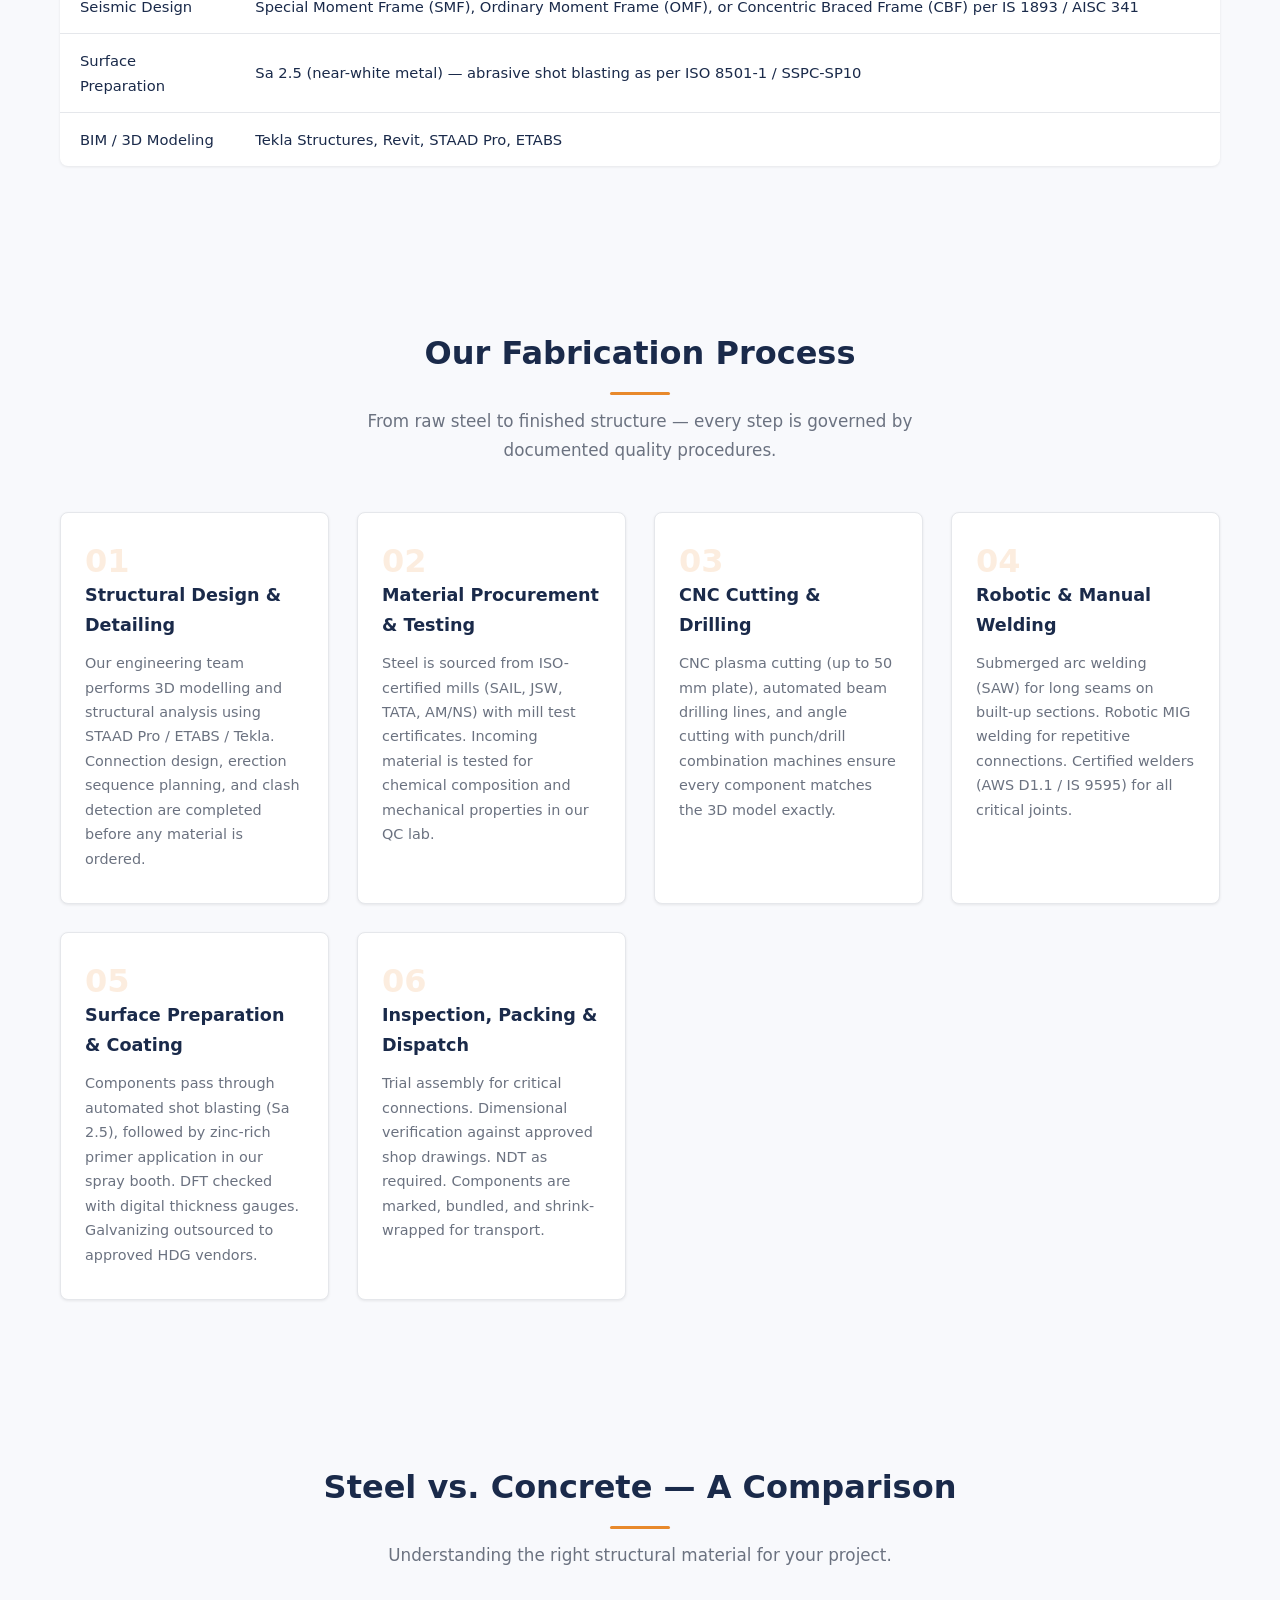
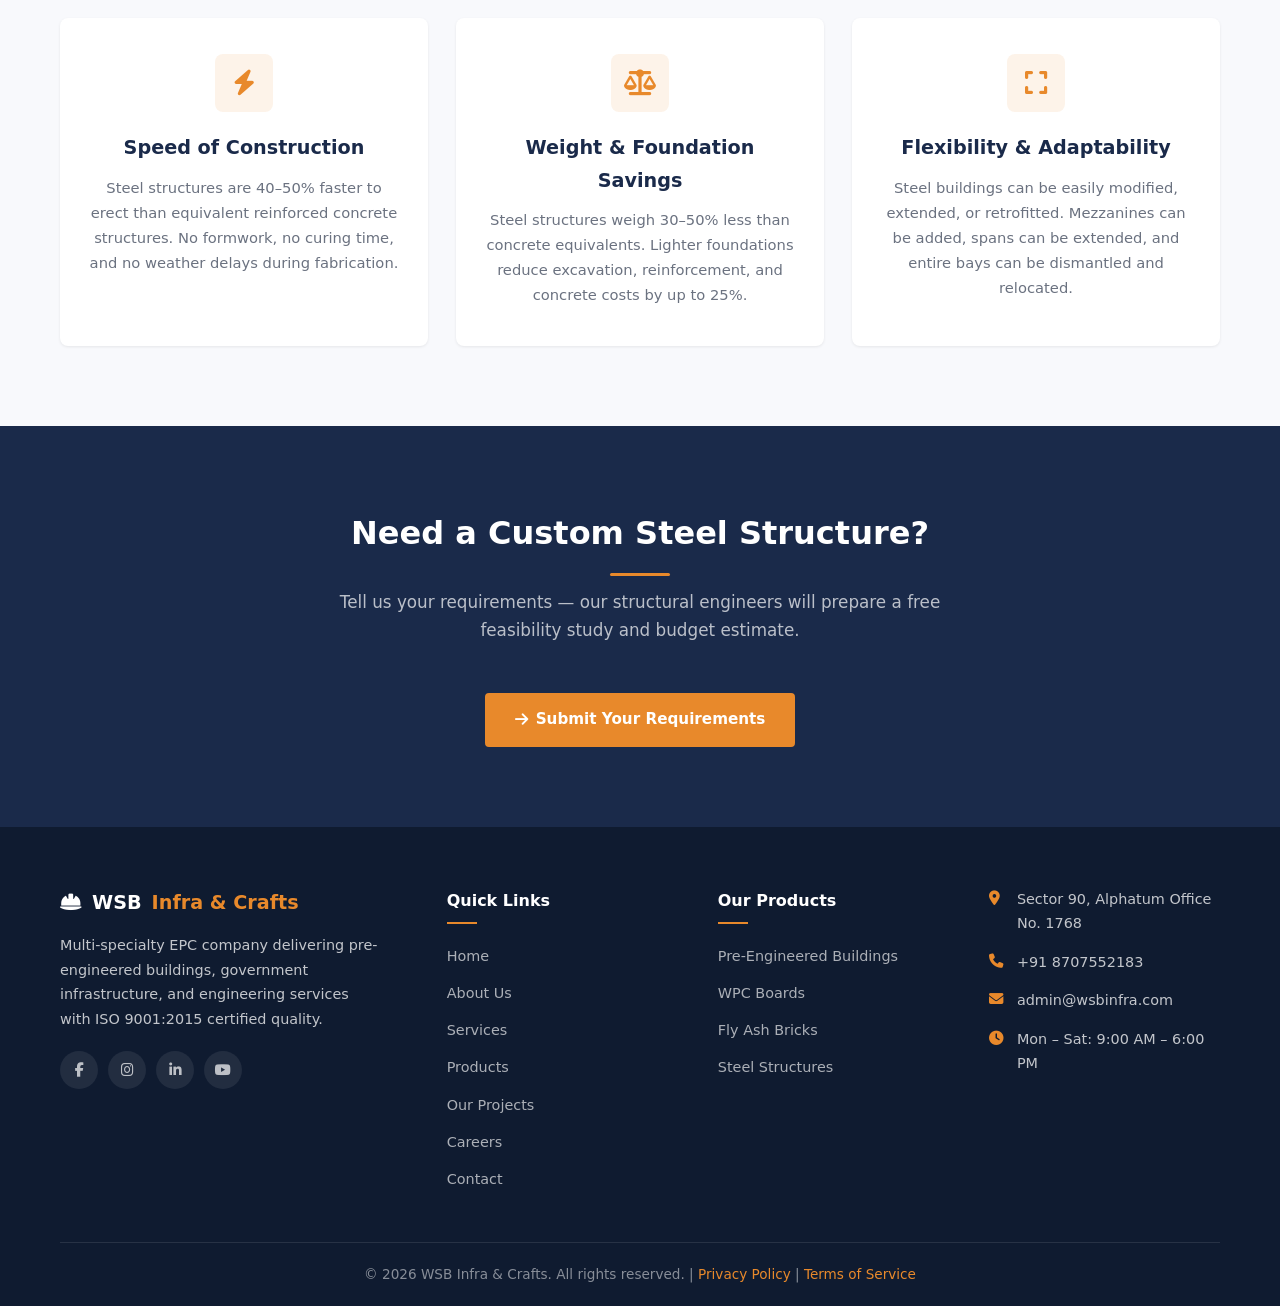
<file: products/steel-structure.html>
<!DOCTYPE html>
<html lang="en">
<head>
    <meta charset="UTF-8">
    <meta name="viewport" content="width=device-width, initial-scale=1.0">
    <title>Steel Structures | WSB Infra & Crafts</title>
    <meta name="description" content="WSB Infra & Crafts custom steel structures — portal frames, multi-storey frames, trusses, bridges, transmission towers. Fabricated as per IS, AISC, and AWS standards. 1,500 MT/month capacity.">
    <meta name="robots" content="index, follow">
    <meta property="og:title" content="Steel Structures | WSB Infra & Crafts">
    <meta property="og:description" content="Custom-engineered structural steel frameworks for industrial, commercial, and infrastructure projects.">
    <meta name="twitter:card" content="summary_large_image">
    <link rel="canonical" href="https://wsbinfra.com/products/steel-structure.html">
    <link rel="icon" type="image/svg+xml" href="data:image/svg+xml,<svg xmlns='http://www.w3.org/2000/svg' viewBox='0 0 100 100'><text y='.9em' font-size='90'>🏗️</text></svg>">
    <link rel="preconnect" href="https://cdnjs.cloudflare.com">
    <link rel="stylesheet" href="https://cdnjs.cloudflare.com/ajax/libs/font-awesome/6.5.1/css/all.min.css">
    <link rel="stylesheet" href="../css/style.css">
    <style>
        .specs-table { width:100%; border-collapse:collapse; margin-top:24px; background:var(--text-light); border-radius:var(--radius-md); overflow:hidden; box-shadow:var(--shadow-sm); }
        .specs-table th, .specs-table td { padding:14px 20px; text-align:left; font-size:0.92rem; border-bottom:1px solid var(--border-light); }
        .specs-table th { background:var(--primary); color:var(--text-light); font-weight:600; }
        .specs-table tr:last-child td { border-bottom:none; }
        .specs-table tr:hover td { background:var(--bg-light); }
    </style>
</head>
<body>

<div id="preloader"><div class="preloader__spinner"></div><div class="preloader__text">Loading...</div></div>

<header class="navbar">
    <div class="container">
        <a href="../index.html" class="logo"><i class="fas fa-hard-hat"></i> WSB <span>Infra &amp; Crafts</span></a>
        <div style="display:flex;align-items:center;gap:4px">
            <button class="hamburger" id="hamburger" aria-label="Menu"><span></span><span></span><span></span></button>
            <nav class="nav-links" id="navLinks">
                <a href="../index.html">Home</a>
                <a href="../about.html">About</a>
                <a href="../services/peb.html">Services</a>
                <div class="dropdown">
                    <a href="index.html" class="dropdown__toggle">Products <i class="fas fa-chevron-down"></i></a>
                    <div class="dropdown__menu">
                        <a href="peb.html">PEB Buildings</a>
                        <a href="wpc.html">WPC Boards</a>
                        <a href="fly-ash-bricks.html">Fly Ash Bricks</a>
                        <a href="steel-structure.html">Steel Structures</a>
                    </div>
                </div>
                <a href="../projects.html">Projects</a>
                <a href="../contact.html">Contact</a>
            </nav>
        </div>
    </div>
</header>

<section class="page-hero">
    <div class="page-hero-bg" style="background-image:url('../images/process-fabricate.jpg')" data-parallax="0.15"></div>
    <div class="container">
        <div class="breadcrumb"><a href="../index.html">Home</a> / <a href="index.html">Products</a> / <span>Steel Structures</span></div>
        <h1>Steel <span>Structures</span></h1>
        <p>Custom-engineered structural steel frameworks fabricated with precision — built to IS, AISC, and AWS standards for demanding industrial and infrastructure applications.</p>
    </div>
</section>

<section class="section">
    <div class="container">
        <div class="about-intro">
            <div class="about-intro-image anim-left"><img src="../images/process-fabricate.jpg" alt="Steel structure fabrication" loading="lazy"></div>
            <div class="about-intro-text anim-right">
                <h2>What Are <span>Steel Structures?</span></h2>
                <p>A steel structure is a load-bearing framework made primarily from structural steel members — columns, beams, trusses, braces, and connections — engineered to carry the building's weight, operational loads, wind, seismic forces, and other loads safely into the foundation. Unlike PEB systems which use pre-designed, tapered built-up sections optimised for specific bay configurations, custom steel structures are designed from first principles for unique architectural requirements, heavy industrial loads, and complex geometries.</p>
                <p>Steel offers the highest strength-to-weight ratio of any common construction material. With yield strengths ranging from 250 MPa (mild steel) to 690 MPa (quenched and tempered), structural steel enables longer spans, taller buildings, and more flexible interior spaces than any alternative framing system. Steel is 100% recyclable, and modern fabrication techniques — CNC cutting, robotic welding, automated blasting — ensure consistent quality across every tonne of steel we produce.</p>
            </div>
        </div>
    </div>
</section>

<section class="section section-gray">
    <div class="container">
        <div class="section-header anim-up">
            <h2 class="section-title">Types of Steel Structures We Build</h2>
            <p class="section-subtitle">Each structural system is tailored to the specific demands of the project.</p>
        </div>
        <div class="services-grid" data-stagger="0.08">
            <div class="eng-card anim-up"><div class="step">01</div><h3>Portal Frame Structures</h3><p>The most cost-effective solution for single-storey industrial buildings. Columns and rafters connected through rigid moment-resisting joints. Clear spans from 12 m to 60 m. Ideal for warehouses, workshops, and agricultural buildings.</p></div>
            <div class="eng-card anim-up"><div class="step">02</div><h3>Multi-Storey Steel Frames</h3><p>Vertical structural frames with columns, floor beams, and composite steel-concrete slabs for buildings up to 15+ storeys. Beam-to-column moment connections or braced frames resist lateral loads. Used for commercial towers, parking structures, and institutional buildings.</p></div>
            <div class="eng-card anim-up"><div class="step">03</div><h3>Truss &amp; Space Frame Systems</h3><p>Triangulated roof trusses (parallel chord, pitched, bowstring) for large-span roofs up to 100 m. Space frames and lattice girders for airport terminals, sports stadiums, exhibition halls, and convention centres requiring column-free interiors.</p></div>
            <div class="eng-card anim-up"><div class="step">04</div><h3>Bridge &amp; Infrastructure Steelwork</h3><p>Plate girder and truss bridges, foot overbridges, railway platform shelters, and flyover steelwork. Designed as per IRC / IRS / AASHTO standards with fatigue-rated details. Hot-dip galvanized for corrosion protection.</p></div>
            <div class="eng-card anim-up"><div class="step">05</div><h3>Transmission &amp; Telecom Towers</h3><p>Self-supporting and guyed lattice towers for power transmission (132 kV, 220 kV, 400 kV) and telecom. Hot-dip galvanized angles and bolts. Designed as per IS 802 / ASCE 10 / TIA-222.</p></div>
            <div class="eng-card anim-up"><div class="step">06</div><h3>Industrial Platforms &amp; Pipe Racks</h3><p>Custom steel platforms, mezzanine floors, equipment support structures, cable trays, and pipe-rack systems for process plants, refineries, and material handling facilities. Designed for heavy concentrated loads and thermal movements.</p></div>
        </div>
    </div>
</section>

<section class="section">
    <div class="container">
        <div class="section-header anim-up">
            <h2 class="section-title">Technical Specifications</h2>
            <p class="section-subtitle">Our fabrication facility is equipped to handle the most demanding structural steel specifications.</p>
        </div>
        <div class="anim-up">
            <table class="specs-table">
                <thead><tr><th>Parameter</th><th>Specification</th></tr></thead>
                <tbody>
                    <tr><td>Steel Grades</td><td>IS 2062 E250 / E350 / E410 (Fe 410 / Fe 490 / Fe 540), ASTM A36, ASTM A572 Grade 50/60, ASTM A992, S275 / S355 (EN 10025)</td></tr>
                    <tr><td>Design Standards</td><td>IS 800 (Limit State Method), AISC 360 (ASD / LRFD), Eurocode 3 (EN 1993), BS 5950</td></tr>
                    <tr><td>Welding Standards</td><td>AWS D1.1 (structural), AWS D1.5 (bridge), IS 9595, EN 1090 (CE marking)</td></tr>
                    <tr><td>Bolting Standards</td><td>IS 1367 / ISO 898 (Grade 8.8 / 10.9), ASTM A325 / A490, turn-of-nut or direct-tension indicator (DTI) method</td></tr>
                    <tr><td>Fabrication Capacity</td><td>1,500 MT per month in a 50,000 sq.ft. facility with CNC plasma cutting, beam drilling line, robotic welding, and automated shot blasting</td></tr>
                    <tr><td>Section Sizes</td><td>Beams up to 1,500 mm depth (built-up), columns up to 2,000 mm depth, plates up to 50 mm thickness, angles up to 200×200×20 mm</td></tr>
                    <tr><td>NDT Capabilities</td><td>Ultrasonic Testing (UT) — AWS D1.1 / IS 12652; Magnetic Particle Inspection (MPI/MT) — ASME V; Dye Penetrant Testing (DPT)</td></tr>
                    <tr><td>Coating Systems</td><td>Shop primer (zinc-rich epoxy), high-build epoxy, polyurethane (for C4/C5 corrosion environments), hot-dip galvanizing (up to 12 m bath), intumescent fireproofing</td></tr>
                    <tr><td>Fire Protection</td><td>Intumescent coating up to 120 minutes, cementitious fireproofing, board encasement, or concrete encasement as per NBC 2016 / IS 1642</td></tr>
                    <tr><td>Tolerance Standards</td><td>IS 7205 / AISC Code of Standard Practice — Class B (architectural) or Class C (industrial)</td></tr>
                    <tr><td>Seismic Design</td><td>Special Moment Frame (SMF), Ordinary Moment Frame (OMF), or Concentric Braced Frame (CBF) per IS 1893 / AISC 341</td></tr>
                    <tr><td>Surface Preparation</td><td>Sa 2.5 (near-white metal) — abrasive shot blasting as per ISO 8501-1 / SSPC-SP10</td></tr>
                    <tr><td>BIM / 3D Modeling</td><td>Tekla Structures, Revit, STAAD Pro, ETABS</td></tr>
                </tbody>
            </table>
        </div>
    </div>
</section>

<section class="section section-gray">
    <div class="container">
        <div class="section-header anim-up">
            <h2 class="section-title">Our Fabrication Process</h2>
            <p class="section-subtitle">From raw steel to finished structure — every step is governed by documented quality procedures.</p>
        </div>
        <div class="eng-services" data-stagger="0.08">
            <div class="eng-card anim-up"><div class="step">01</div><h3>Structural Design &amp; Detailing</h3><p>Our engineering team performs 3D modelling and structural analysis using STAAD Pro / ETABS / Tekla. Connection design, erection sequence planning, and clash detection are completed before any material is ordered.</p></div>
            <div class="eng-card anim-up"><div class="step">02</div><h3>Material Procurement &amp; Testing</h3><p>Steel is sourced from ISO-certified mills (SAIL, JSW, TATA, AM/NS) with mill test certificates. Incoming material is tested for chemical composition and mechanical properties in our QC lab.</p></div>
            <div class="eng-card anim-up"><div class="step">03</div><h3>CNC Cutting &amp; Drilling</h3><p>CNC plasma cutting (up to 50 mm plate), automated beam drilling lines, and angle cutting with punch/drill combination machines ensure every component matches the 3D model exactly.</p></div>
            <div class="eng-card anim-up"><div class="step">04</div><h3>Robotic &amp; Manual Welding</h3><p>Submerged arc welding (SAW) for long seams on built-up sections. Robotic MIG welding for repetitive connections. Certified welders (AWS D1.1 / IS 9595) for all critical joints.</p></div>
            <div class="eng-card anim-up"><div class="step">05</div><h3>Surface Preparation &amp; Coating</h3><p>Components pass through automated shot blasting (Sa 2.5), followed by zinc-rich primer application in our spray booth. DFT checked with digital thickness gauges. Galvanizing outsourced to approved HDG vendors.</p></div>
            <div class="eng-card anim-up"><div class="step">06</div><h3>Inspection, Packing &amp; Dispatch</h3><p>Trial assembly for critical connections. Dimensional verification against approved shop drawings. NDT as required. Components are marked, bundled, and shrink-wrapped for transport.</p></div>
        </div>
    </div>
</section>

<section class="section">
    <div class="container">
        <div class="section-header anim-up">
            <h2 class="section-title">Steel vs. Concrete — A Comparison</h2>
            <p class="section-subtitle">Understanding the right structural material for your project.</p>
        </div>
        <div class="services-grid" data-stagger="0.08">
            <div class="service-card text-center anim-up" style="text-align:center">
                <div class="service-icon" style="margin:0 auto 20px"><i class="fas fa-bolt"></i></div>
                <h3>Speed of Construction</h3>
                <p>Steel structures are 40–50% faster to erect than equivalent reinforced concrete structures. No formwork, no curing time, and no weather delays during fabrication.</p>
            </div>
            <div class="service-card text-center anim-up" style="text-align:center">
                <div class="service-icon" style="margin:0 auto 20px"><i class="fas fa-balance-scale"></i></div>
                <h3>Weight &amp; Foundation Savings</h3>
                <p>Steel structures weigh 30–50% less than concrete equivalents. Lighter foundations reduce excavation, reinforcement, and concrete costs by up to 25%.</p>
            </div>
            <div class="service-card text-center anim-up" style="text-align:center">
                <div class="service-icon" style="margin:0 auto 20px"><i class="fas fa-expand"></i></div>
                <h3>Flexibility &amp; Adaptability</h3>
                <p>Steel buildings can be easily modified, extended, or retrofitted. Mezzanines can be added, spans can be extended, and entire bays can be dismantled and relocated.</p>
            </div>
        </div>
    </div>
</section>

<section class="section section-dark text-center">
    <div class="container">
        <div class="section-header anim-up">
            <h2 class="section-title">Need a Custom Steel Structure?</h2>
            <p class="section-subtitle">Tell us your requirements — our structural engineers will prepare a free feasibility study and budget estimate.</p>
        </div>
        <a href="../contact.html" class="btn btn-primary anim-scale"><i class="fas fa-arrow-right"></i> Submit Your Requirements</a>
    </div>
</section>

<footer class="footer">
    <div class="container">
        <div class="footer-grid">
            <div class="footer-brand">
                <div class="logo"><i class="fas fa-hard-hat"></i> WSB <span>Infra &amp; Crafts</span></div>
                <p>Multi-specialty EPC company delivering pre-engineered buildings, government infrastructure, and engineering services with ISO 9001:2015 certified quality.</p>
                <div class="footer-social">
                    <a href="#" aria-label="Facebook"><i class="fab fa-facebook-f"></i></a>
                    <a href="#" aria-label="Instagram"><i class="fab fa-instagram"></i></a>
                    <a href="#" aria-label="LinkedIn"><i class="fab fa-linkedin-in"></i></a>
                    <a href="#" aria-label="YouTube"><i class="fab fa-youtube"></i></a>
                </div>
            </div>
            <div class="footer-links"><h4>Quick Links</h4><ul><li><a href="../index.html">Home</a></li><li><a href="../about.html">About Us</a></li><li><a href="../services/peb.html">Services</a></li><li><a href="index.html">Products</a></li><li><a href="../projects.html">Our Projects</a></li><li><a href="../careers.html">Careers</a></li><li><a href="../contact.html">Contact</a></li></ul></div>
            <div class="footer-links"><h4>Our Products</h4><ul><li><a href="peb.html">Pre-Engineered Buildings</a></li><li><a href="wpc.html">WPC Boards</a></li><li><a href="fly-ash-bricks.html">Fly Ash Bricks</a></li><li><a href="steel-structure.html">Steel Structures</a></li></ul></div>
            <ul class="footer-contact">
                <li><i class="fas fa-map-marker-alt"></i><span>Sector 90, Alphatum Office No. 1768</span></li>
                <li><i class="fas fa-phone"></i><span>+91 8707552183</span></li>
                <li><i class="fas fa-envelope"></i><span>admin@wsbinfra.com</span></li>
                <li><i class="fas fa-clock"></i><span>Mon – Sat: 9:00 AM – 6:00 PM</span></li>
            </ul>
        </div>
        <div class="footer-bottom"><p>&copy; <span id="year"></span> WSB Infra &amp; Crafts. All rights reserved. | <a href="#">Privacy Policy</a> | <a href="#">Terms of Service</a></p></div>
    </div>
</footer>

<script src="../js/main.js"></script>
</body>
</html>
</file>
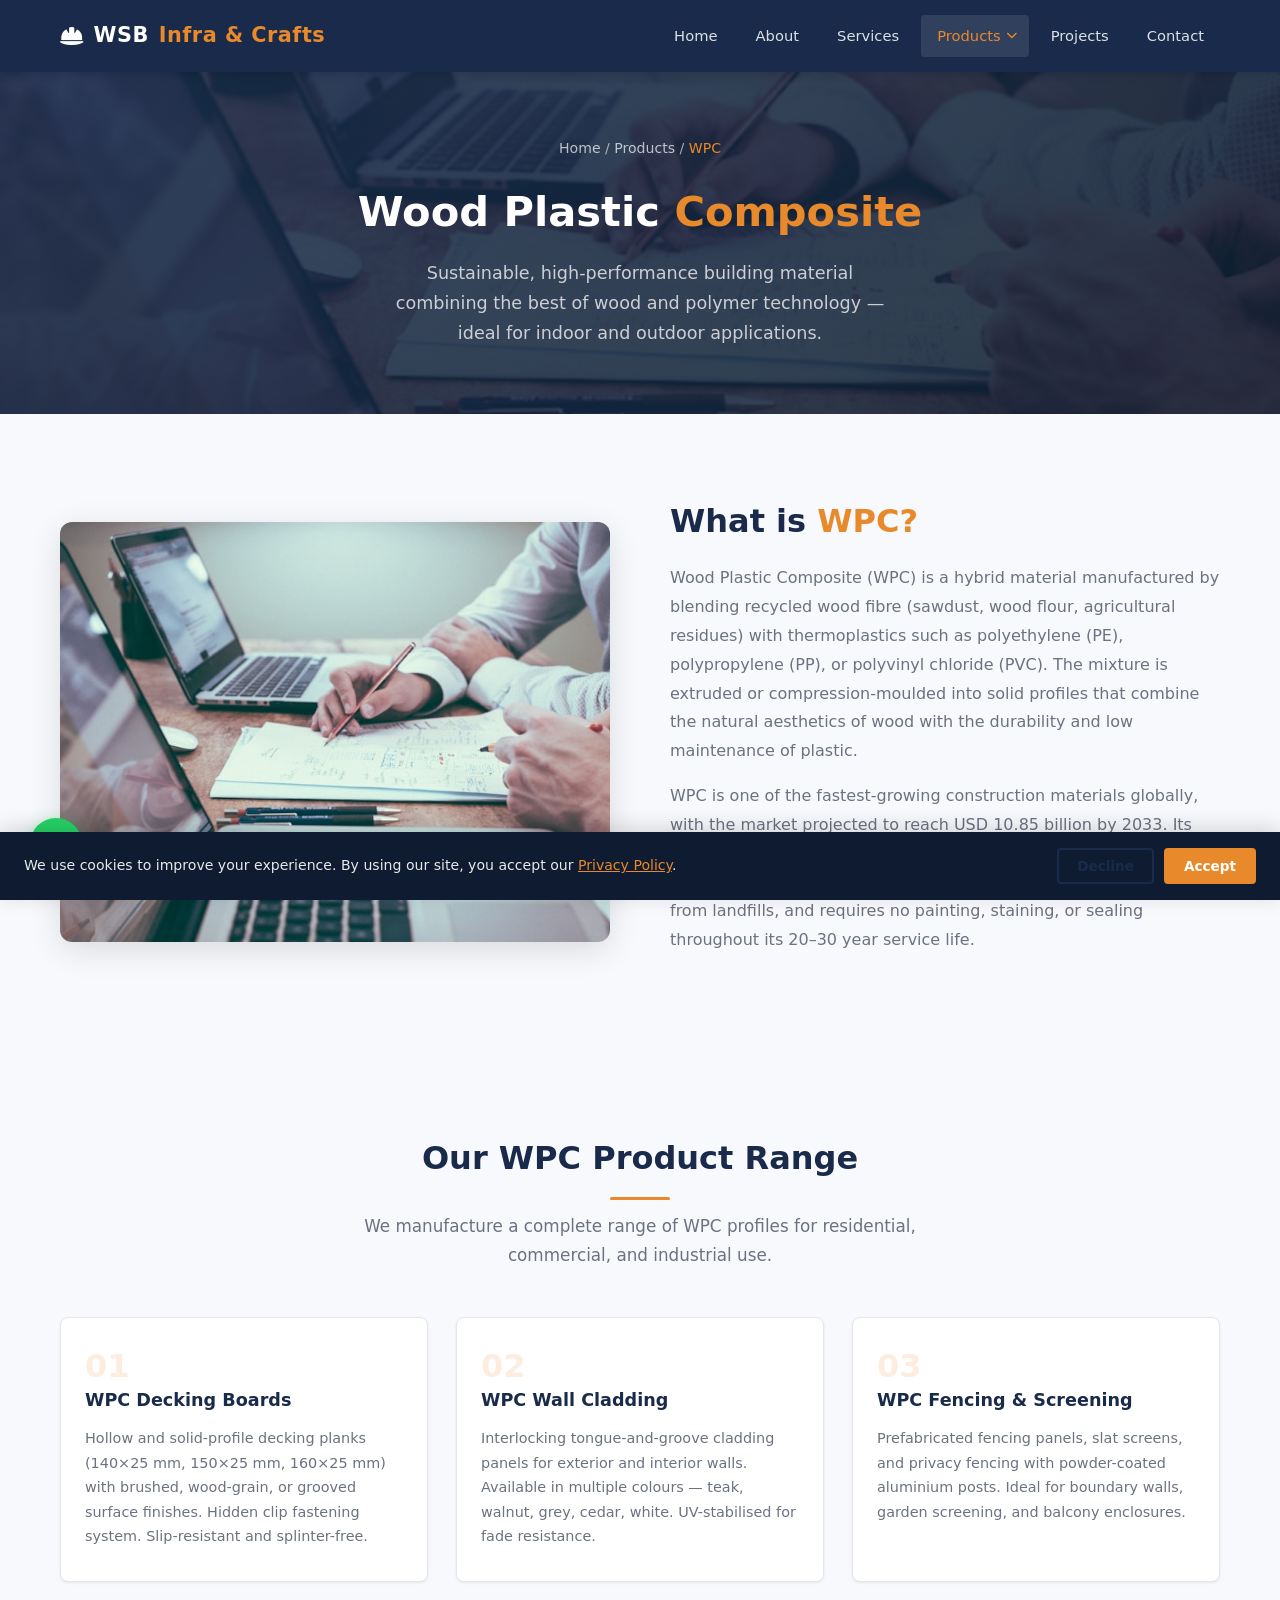
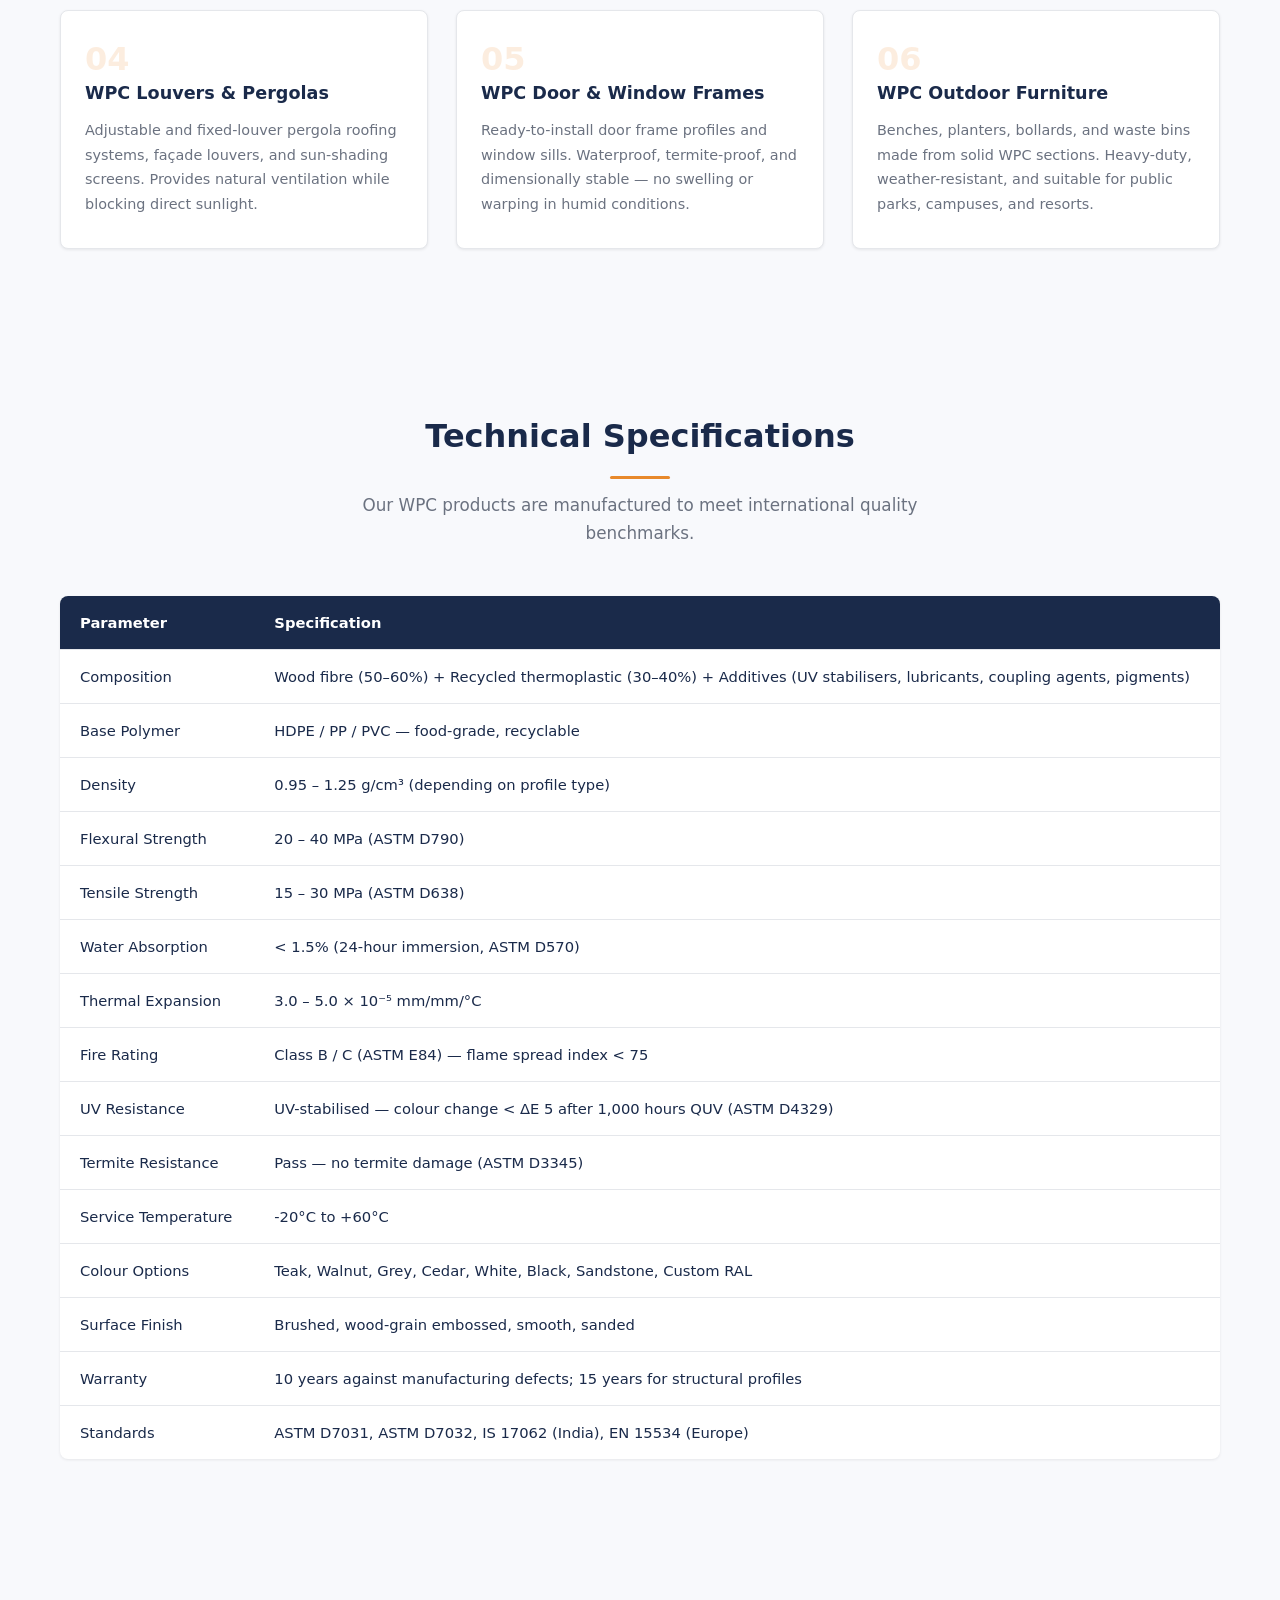
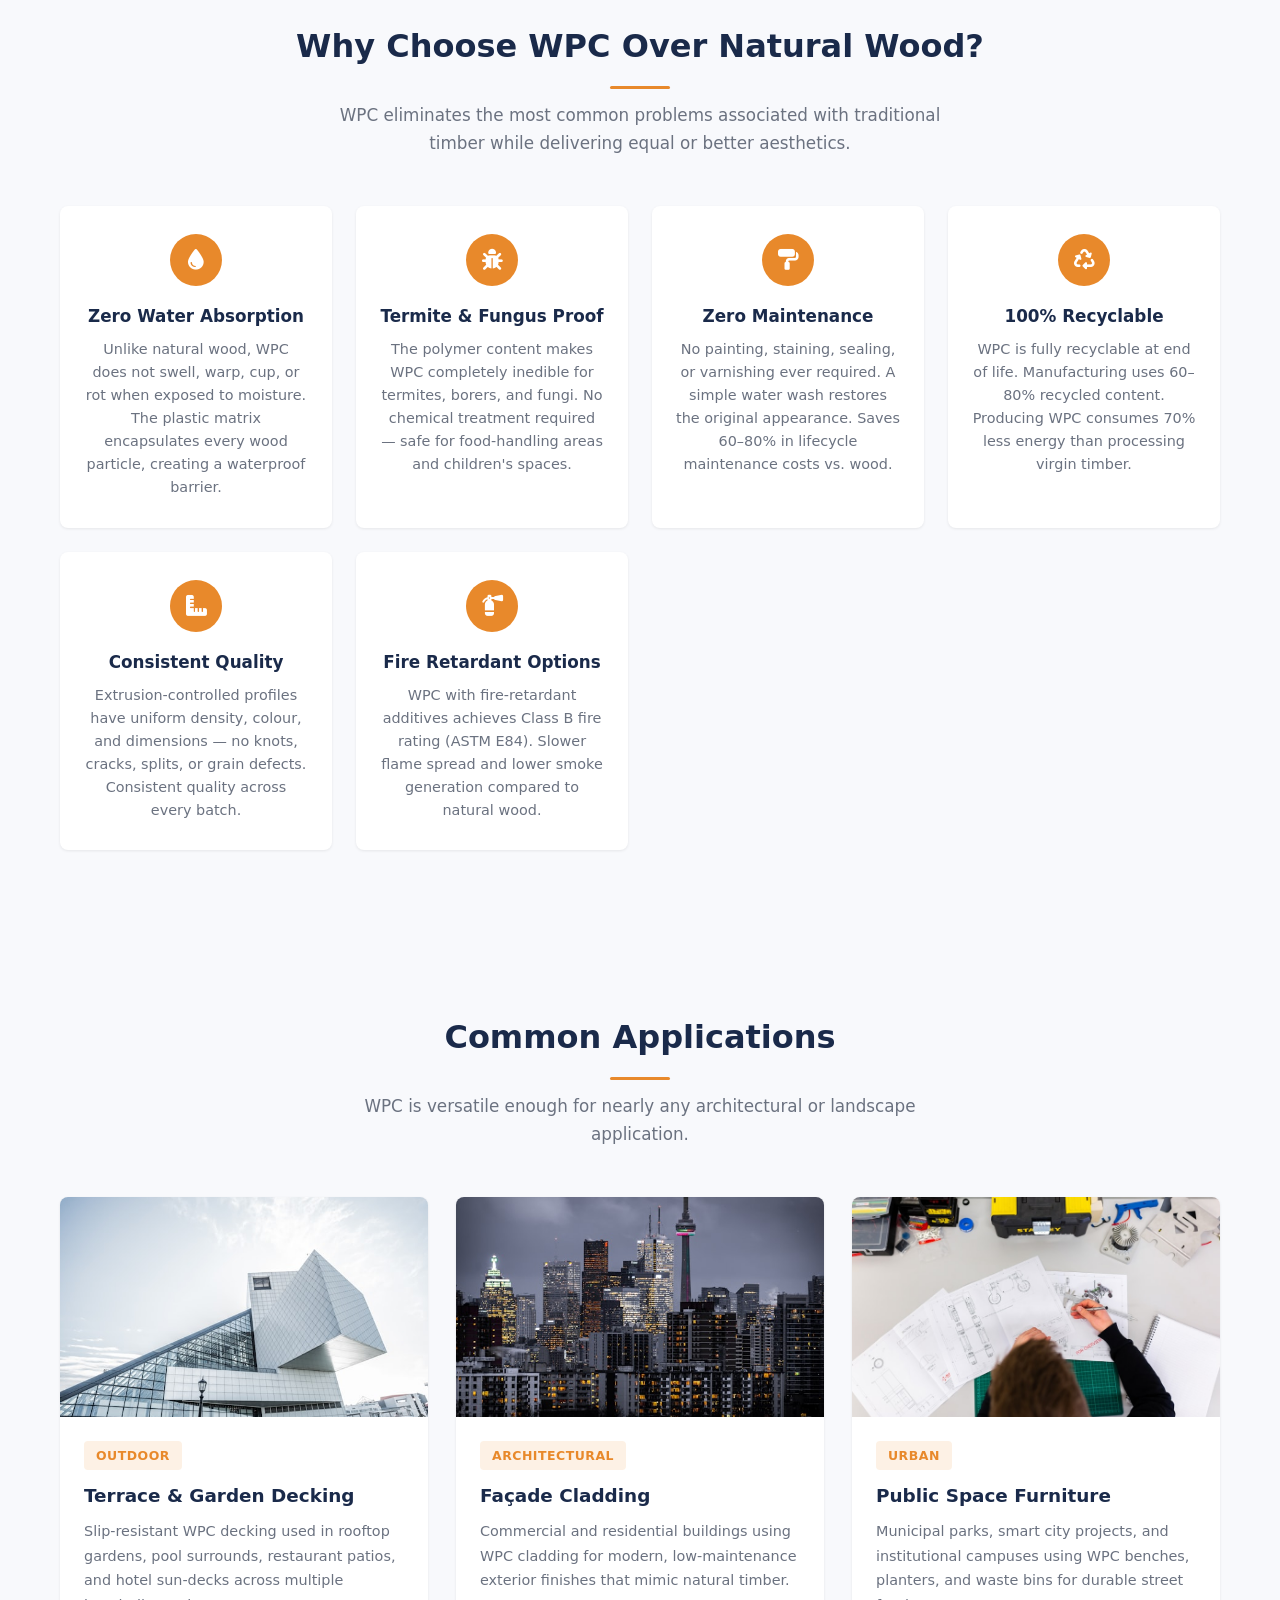
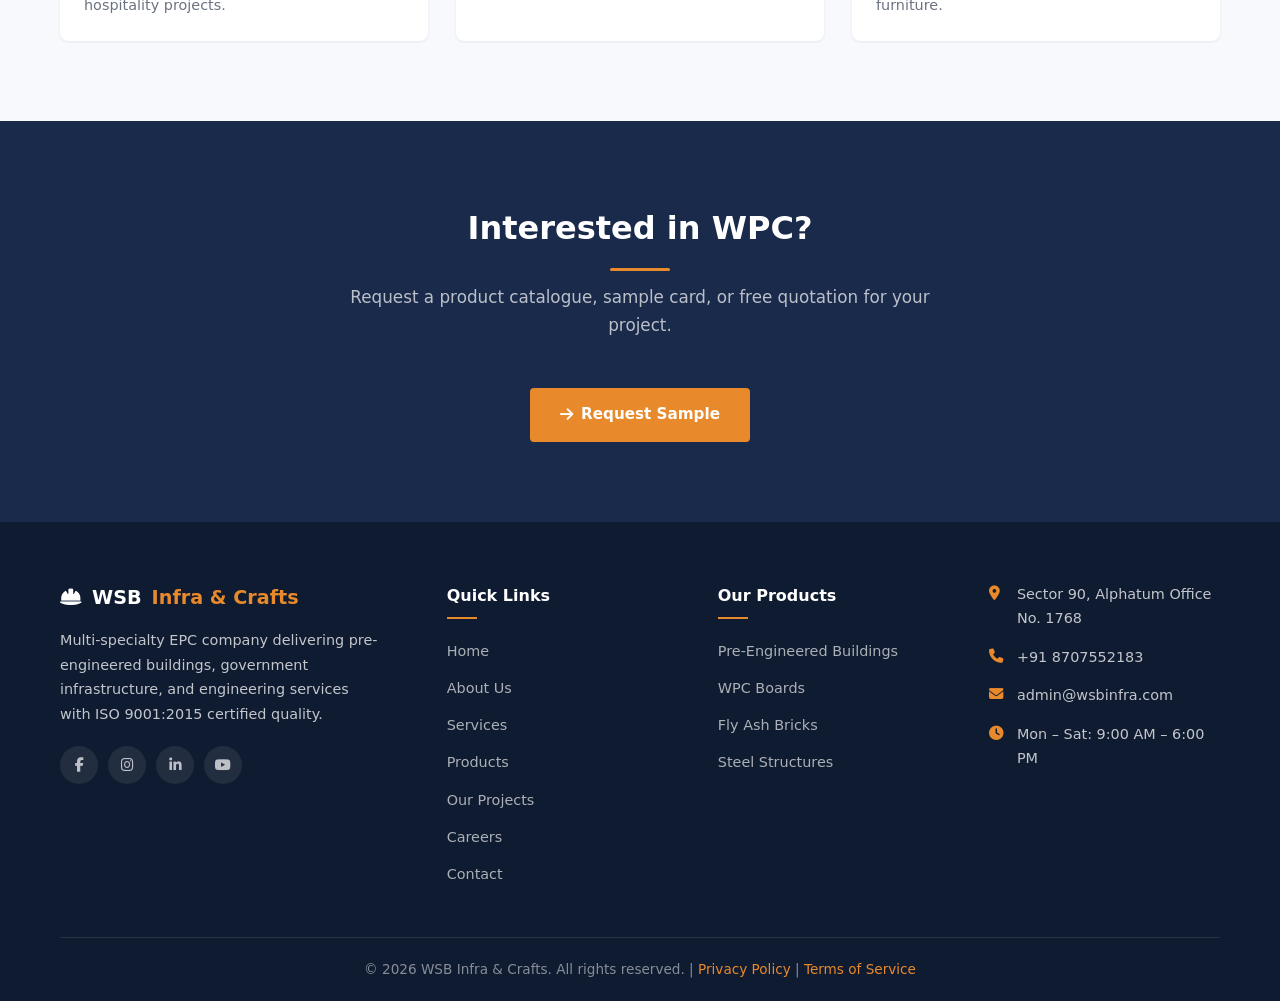
<file: products/wpc.html>
<!DOCTYPE html>
<html lang="en">
<head>
    <meta charset="UTF-8">
    <meta name="viewport" content="width=device-width, initial-scale=1.0">
    <title>WPC — Wood Plastic Composite | WSB Infra & Crafts</title>
    <meta name="description" content="WSB Infra & Crafts WPC (Wood Plastic Composite) products — decking, cladding, fencing, boards. Eco-friendly, weather-resistant, zero-maintenance building material. Recycled wood fibre & thermoplastics.">
    <meta name="robots" content="index, follow">
    <meta property="og:title" content="WPC Products | WSB Infra & Crafts">
    <meta property="og:description" content="Sustainable Wood Plastic Composite boards, decking, cladding — made from recycled materials. Rot-proof, weather-resistant.">
    <meta name="twitter:card" content="summary_large_image">
    <link rel="canonical" href="https://wsbinfra.com/products/wpc.html">
    <link rel="icon" type="image/svg+xml" href="data:image/svg+xml,<svg xmlns='http://www.w3.org/2000/svg' viewBox='0 0 100 100'><text y='.9em' font-size='90'>🏗️</text></svg>">
    <link rel="preconnect" href="https://cdnjs.cloudflare.com">
    <link rel="stylesheet" href="https://cdnjs.cloudflare.com/ajax/libs/font-awesome/6.5.1/css/all.min.css">
    <link rel="stylesheet" href="../css/style.css">
    <style>
        .specs-table { width:100%; border-collapse:collapse; margin-top:24px; background:var(--text-light); border-radius:var(--radius-md); overflow:hidden; box-shadow:var(--shadow-sm); }
        .specs-table th, .specs-table td { padding:14px 20px; text-align:left; font-size:0.92rem; border-bottom:1px solid var(--border-light); }
        .specs-table th { background:var(--primary); color:var(--text-light); font-weight:600; }
        .specs-table tr:last-child td { border-bottom:none; }
        .specs-table tr:hover td { background:var(--bg-light); }
    </style>
</head>
<body>

<div id="preloader"><div class="preloader__spinner"></div><div class="preloader__text">Loading...</div></div>

<header class="navbar">
    <div class="container">
        <a href="../index.html" class="logo"><i class="fas fa-hard-hat"></i> WSB <span>Infra &amp; Crafts</span></a>
        <div style="display:flex;align-items:center;gap:4px">
            <button class="hamburger" id="hamburger" aria-label="Menu"><span></span><span></span><span></span></button>
            <nav class="nav-links" id="navLinks">
                <a href="../index.html">Home</a>
                <a href="../about.html">About</a>
                <a href="../services/peb.html">Services</a>
                <div class="dropdown">
                    <a href="index.html" class="dropdown__toggle">Products <i class="fas fa-chevron-down"></i></a>
                    <div class="dropdown__menu">
                        <a href="peb.html">PEB Buildings</a>
                        <a href="wpc.html">WPC Boards</a>
                        <a href="fly-ash-bricks.html">Fly Ash Bricks</a>
                        <a href="steel-structure.html">Steel Structures</a>
                    </div>
                </div>
                <a href="../projects.html">Projects</a>
                <a href="../contact.html">Contact</a>
            </nav>
        </div>
    </div>
</header>

<section class="page-hero">
    <div class="page-hero-bg" style="background-image:url('../images/innovation.jpg')" data-parallax="0.15"></div>
    <div class="container">
        <div class="breadcrumb"><a href="../index.html">Home</a> / <a href="index.html">Products</a> / <span>WPC</span></div>
        <h1>Wood Plastic <span>Composite</span></h1>
        <p>Sustainable, high-performance building material combining the best of wood and polymer technology — ideal for indoor and outdoor applications.</p>
    </div>
</section>

<section class="section">
    <div class="container">
        <div class="about-intro">
            <div class="about-intro-image anim-left"><img src="../images/innovation.jpg" alt="WPC boards and decking" loading="lazy"></div>
            <div class="about-intro-text anim-right">
                <h2>What is <span>WPC?</span></h2>
                <p>Wood Plastic Composite (WPC) is a hybrid material manufactured by blending recycled wood fibre (sawdust, wood flour, agricultural residues) with thermoplastics such as polyethylene (PE), polypropylene (PP), or polyvinyl chloride (PVC). The mixture is extruded or compression-moulded into solid profiles that combine the natural aesthetics of wood with the durability and low maintenance of plastic.</p>
                <p>WPC is one of the fastest-growing construction materials globally, with the market projected to reach USD 10.85 billion by 2033. Its popularity is driven by rising environmental awareness — WPC utilises up to 80% recycled content, diverts plastic and wood waste from landfills, and requires no painting, staining, or sealing throughout its 20–30 year service life.</p>
            </div>
        </div>
    </div>
</section>

<section class="section section-gray">
    <div class="container">
        <div class="section-header anim-up">
            <h2 class="section-title">Our WPC Product Range</h2>
            <p class="section-subtitle">We manufacture a complete range of WPC profiles for residential, commercial, and industrial use.</p>
        </div>
        <div class="services-grid" data-stagger="0.08">
            <div class="eng-card anim-up"><div class="step">01</div><h3>WPC Decking Boards</h3><p>Hollow and solid-profile decking planks (140×25 mm, 150×25 mm, 160×25 mm) with brushed, wood-grain, or grooved surface finishes. Hidden clip fastening system. Slip-resistant and splinter-free.</p></div>
            <div class="eng-card anim-up"><div class="step">02</div><h3>WPC Wall Cladding</h3><p>Interlocking tongue-and-groove cladding panels for exterior and interior walls. Available in multiple colours — teak, walnut, grey, cedar, white. UV-stabilised for fade resistance.</p></div>
            <div class="eng-card anim-up"><div class="step">03</div><h3>WPC Fencing &amp; Screening</h3><p>Prefabricated fencing panels, slat screens, and privacy fencing with powder-coated aluminium posts. Ideal for boundary walls, garden screening, and balcony enclosures.</p></div>
            <div class="eng-card anim-up"><div class="step">04</div><h3>WPC Louvers &amp; Pergolas</h3><p>Adjustable and fixed-louver pergola roofing systems, façade louvers, and sun-shading screens. Provides natural ventilation while blocking direct sunlight.</p></div>
            <div class="eng-card anim-up"><div class="step">05</div><h3>WPC Door &amp; Window Frames</h3><p>Ready-to-install door frame profiles and window sills. Waterproof, termite-proof, and dimensionally stable — no swelling or warping in humid conditions.</p></div>
            <div class="eng-card anim-up"><div class="step">06</div><h3>WPC Outdoor Furniture</h3><p>Benches, planters, bollards, and waste bins made from solid WPC sections. Heavy-duty, weather-resistant, and suitable for public parks, campuses, and resorts.</p></div>
        </div>
    </div>
</section>

<section class="section">
    <div class="container">
        <div class="section-header anim-up">
            <h2 class="section-title">Technical Specifications</h2>
            <p class="section-subtitle">Our WPC products are manufactured to meet international quality benchmarks.</p>
        </div>
        <div class="anim-up">
            <table class="specs-table">
                <thead><tr><th>Parameter</th><th>Specification</th></tr></thead>
                <tbody>
                    <tr><td>Composition</td><td>Wood fibre (50–60%) + Recycled thermoplastic (30–40%) + Additives (UV stabilisers, lubricants, coupling agents, pigments)</td></tr>
                    <tr><td>Base Polymer</td><td>HDPE / PP / PVC — food-grade, recyclable</td></tr>
                    <tr><td>Density</td><td>0.95 – 1.25 g/cm³ (depending on profile type)</td></tr>
                    <tr><td>Flexural Strength</td><td>20 – 40 MPa (ASTM D790)</td></tr>
                    <tr><td>Tensile Strength</td><td>15 – 30 MPa (ASTM D638)</td></tr>
                    <tr><td>Water Absorption</td><td>&lt; 1.5% (24-hour immersion, ASTM D570)</td></tr>
                    <tr><td>Thermal Expansion</td><td>3.0 – 5.0 × 10⁻⁵ mm/mm/°C</td></tr>
                    <tr><td>Fire Rating</td><td>Class B / C (ASTM E84) — flame spread index &lt; 75</td></tr>
                    <tr><td>UV Resistance</td><td>UV-stabilised — colour change &lt; ΔE 5 after 1,000 hours QUV (ASTM D4329)</td></tr>
                    <tr><td>Termite Resistance</td><td>Pass — no termite damage (ASTM D3345)</td></tr>
                    <tr><td>Service Temperature</td><td>-20°C to +60°C</td></tr>
                    <tr><td>Colour Options</td><td>Teak, Walnut, Grey, Cedar, White, Black, Sandstone, Custom RAL</td></tr>
                    <tr><td>Surface Finish</td><td>Brushed, wood-grain embossed, smooth, sanded</td></tr>
                    <tr><td>Warranty</td><td>10 years against manufacturing defects; 15 years for structural profiles</td></tr>
                    <tr><td>Standards</td><td>ASTM D7031, ASTM D7032, IS 17062 (India), EN 15534 (Europe)</td></tr>
                </tbody>
            </table>
        </div>
    </div>
</section>

<section class="section section-gray">
    <div class="container">
        <div class="section-header anim-up">
            <h2 class="section-title">Why Choose WPC Over Natural Wood?</h2>
            <p class="section-subtitle">WPC eliminates the most common problems associated with traditional timber while delivering equal or better aesthetics.</p>
        </div>
        <div class="benefits-grid" data-stagger="0.08">
            <div class="benefit-item anim-scale"><div class="benefit-icon"><i class="fas fa-tint"></i></div><h4>Zero Water Absorption</h4><p>Unlike natural wood, WPC does not swell, warp, cup, or rot when exposed to moisture. The plastic matrix encapsulates every wood particle, creating a waterproof barrier.</p></div>
            <div class="benefit-item anim-scale"><div class="benefit-icon"><i class="fas fa-bug"></i></div><h4>Termite &amp; Fungus Proof</h4><p>The polymer content makes WPC completely inedible for termites, borers, and fungi. No chemical treatment required — safe for food-handling areas and children's spaces.</p></div>
            <div class="benefit-item anim-scale"><div class="benefit-icon"><i class="fas fa-paint-roller"></i></div><h4>Zero Maintenance</h4><p>No painting, staining, sealing, or varnishing ever required. A simple water wash restores the original appearance. Saves 60–80% in lifecycle maintenance costs vs. wood.</p></div>
            <div class="benefit-item anim-scale"><div class="benefit-icon"><i class="fas fa-recycle"></i></div><h4>100% Recyclable</h4><p>WPC is fully recyclable at end of life. Manufacturing uses 60–80% recycled content. Producing WPC consumes 70% less energy than processing virgin timber.</p></div>
            <div class="benefit-item anim-scale"><div class="benefit-icon"><i class="fas fa-ruler-combined"></i></div><h4>Consistent Quality</h4><p>Extrusion-controlled profiles have uniform density, colour, and dimensions — no knots, cracks, splits, or grain defects. Consistent quality across every batch.</p></div>
            <div class="benefit-item anim-scale"><div class="benefit-icon"><i class="fas fa-fire-extinguisher"></i></div><h4>Fire Retardant Options</h4><p>WPC with fire-retardant additives achieves Class B fire rating (ASTM E84). Slower flame spread and lower smoke generation compared to natural wood.</p></div>
        </div>
    </div>
</section>

<section class="section">
    <div class="container">
        <div class="section-header anim-up">
            <h2 class="section-title">Common Applications</h2>
            <p class="section-subtitle">WPC is versatile enough for nearly any architectural or landscape application.</p>
        </div>
        <div class="project-cards" data-stagger="0.08">
            <div class="project-card anim-up">
                <div class="project-card-image"><img src="../images/portfolio-2.jpg" alt="WPC decking" loading="lazy"></div>
                <div class="project-card-body">
                    <span class="project-card-tag">Outdoor</span>
                    <h3>Terrace &amp; Garden Decking</h3>
                    <p>Slip-resistant WPC decking used in rooftop gardens, pool surrounds, restaurant patios, and hotel sun-decks across multiple hospitality projects.</p>
                </div>
            </div>
            <div class="project-card anim-up">
                <div class="project-card-image"><img src="../images/portfolio-3.jpg" alt="WPC cladding building" loading="lazy"></div>
                <div class="project-card-body">
                    <span class="project-card-tag">Architectural</span>
                    <h3>Façade Cladding</h3>
                    <p>Commercial and residential buildings using WPC cladding for modern, low-maintenance exterior finishes that mimic natural timber.</p>
                </div>
            </div>
            <div class="project-card anim-up">
                <div class="project-card-image"><img src="../images/about.jpg" alt="WPC park furniture" loading="lazy"></div>
                <div class="project-card-body">
                    <span class="project-card-tag">Urban</span>
                    <h3>Public Space Furniture</h3>
                    <p>Municipal parks, smart city projects, and institutional campuses using WPC benches, planters, and waste bins for durable street furniture.</p>
                </div>
            </div>
        </div>
    </div>
</section>

<section class="section section-dark text-center">
    <div class="container">
        <div class="section-header anim-up">
            <h2 class="section-title">Interested in WPC?</h2>
            <p class="section-subtitle">Request a product catalogue, sample card, or free quotation for your project.</p>
        </div>
        <a href="../contact.html" class="btn btn-primary anim-scale"><i class="fas fa-arrow-right"></i> Request Sample</a>
    </div>
</section>

<footer class="footer">
    <div class="container">
        <div class="footer-grid">
            <div class="footer-brand">
                <div class="logo"><i class="fas fa-hard-hat"></i> WSB <span>Infra &amp; Crafts</span></div>
                <p>Multi-specialty EPC company delivering pre-engineered buildings, government infrastructure, and engineering services with ISO 9001:2015 certified quality.</p>
                <div class="footer-social">
                    <a href="#" aria-label="Facebook"><i class="fab fa-facebook-f"></i></a>
                    <a href="#" aria-label="Instagram"><i class="fab fa-instagram"></i></a>
                    <a href="#" aria-label="LinkedIn"><i class="fab fa-linkedin-in"></i></a>
                    <a href="#" aria-label="YouTube"><i class="fab fa-youtube"></i></a>
                </div>
            </div>
            <div class="footer-links"><h4>Quick Links</h4><ul><li><a href="../index.html">Home</a></li><li><a href="../about.html">About Us</a></li><li><a href="../services/peb.html">Services</a></li><li><a href="index.html">Products</a></li><li><a href="../projects.html">Our Projects</a></li><li><a href="../careers.html">Careers</a></li><li><a href="../contact.html">Contact</a></li></ul></div>
            <div class="footer-links"><h4>Our Products</h4><ul><li><a href="peb.html">Pre-Engineered Buildings</a></li><li><a href="wpc.html">WPC Boards</a></li><li><a href="fly-ash-bricks.html">Fly Ash Bricks</a></li><li><a href="steel-structure.html">Steel Structures</a></li></ul></div>
            <ul class="footer-contact">
                <li><i class="fas fa-map-marker-alt"></i><span>Sector 90, Alphatum Office No. 1768</span></li>
                <li><i class="fas fa-phone"></i><span>+91 8707552183</span></li>
                <li><i class="fas fa-envelope"></i><span>admin@wsbinfra.com</span></li>
                <li><i class="fas fa-clock"></i><span>Mon – Sat: 9:00 AM – 6:00 PM</span></li>
            </ul>
        </div>
        <div class="footer-bottom"><p>&copy; <span id="year"></span> WSB Infra &amp; Crafts. All rights reserved. | <a href="#">Privacy Policy</a> | <a href="#">Terms of Service</a></p></div>
    </div>
</footer>

<script src="../js/main.js"></script>
</body>
</html>
</file>
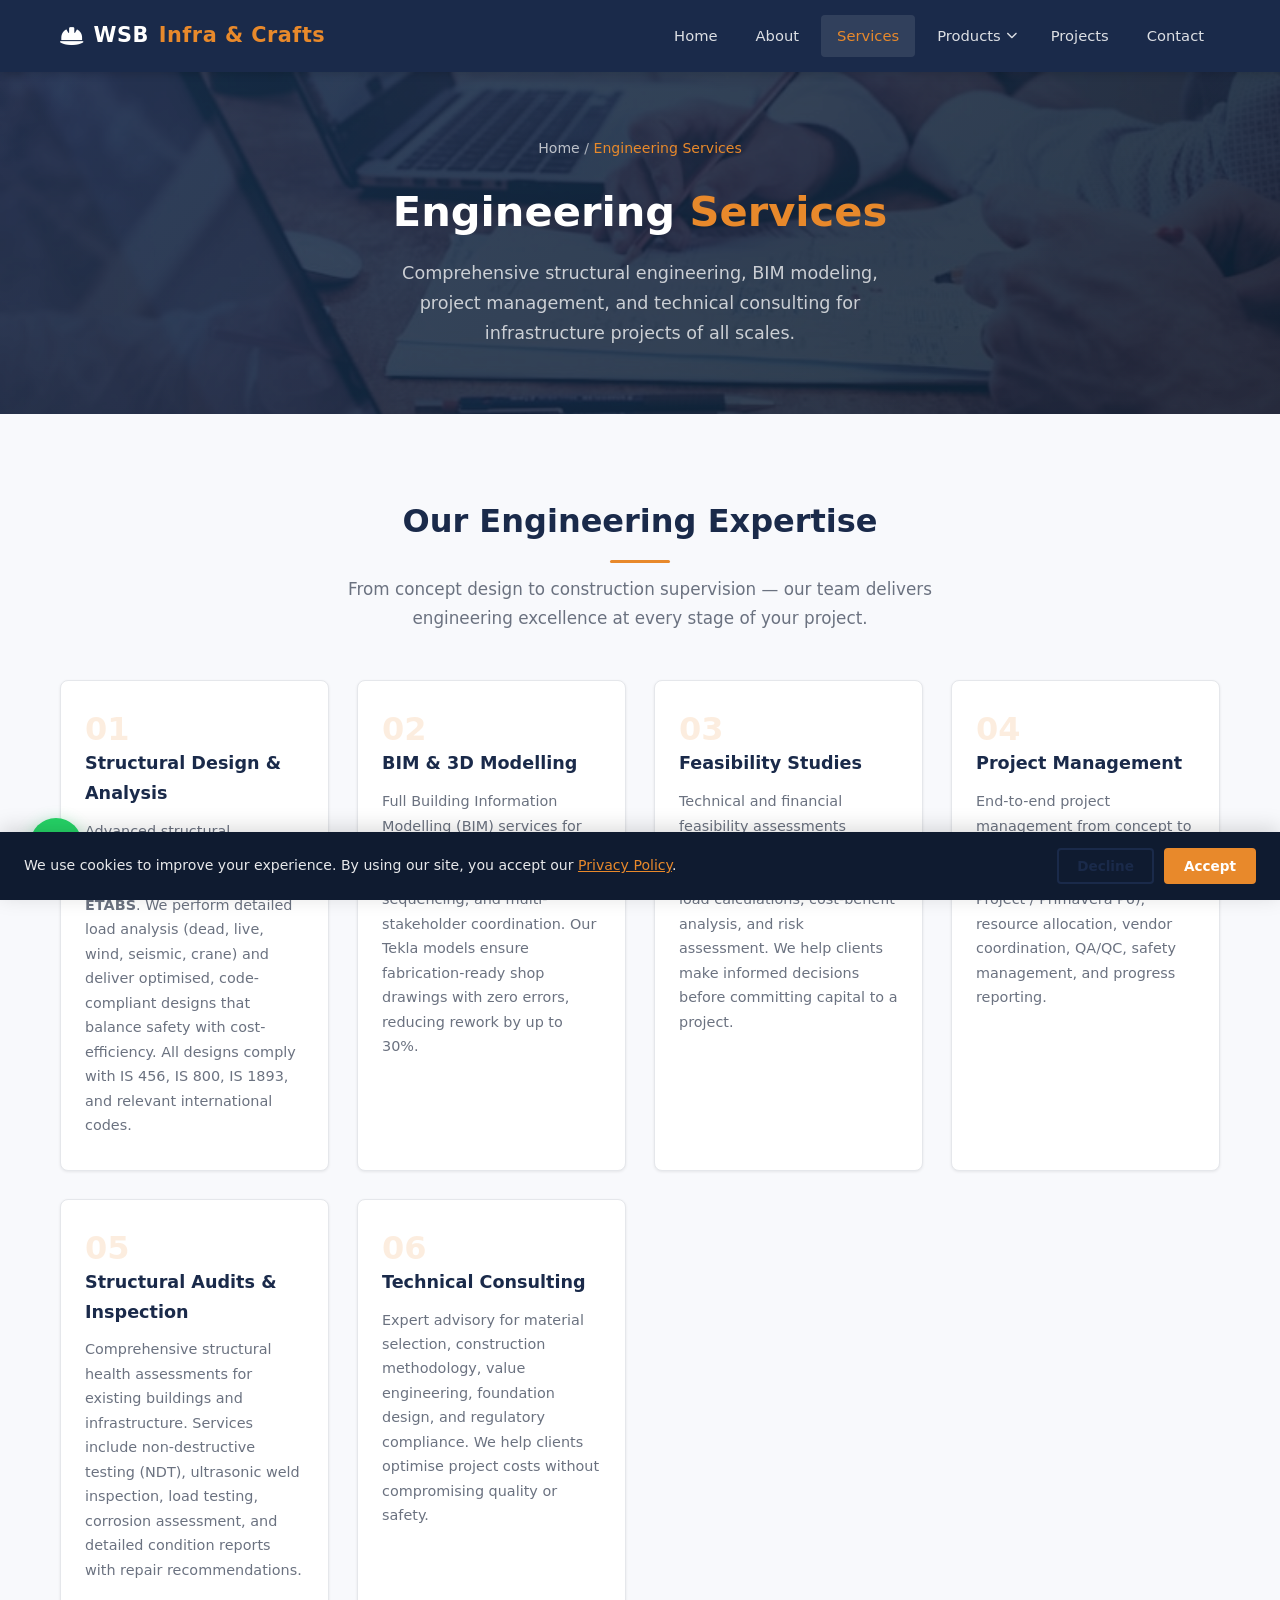
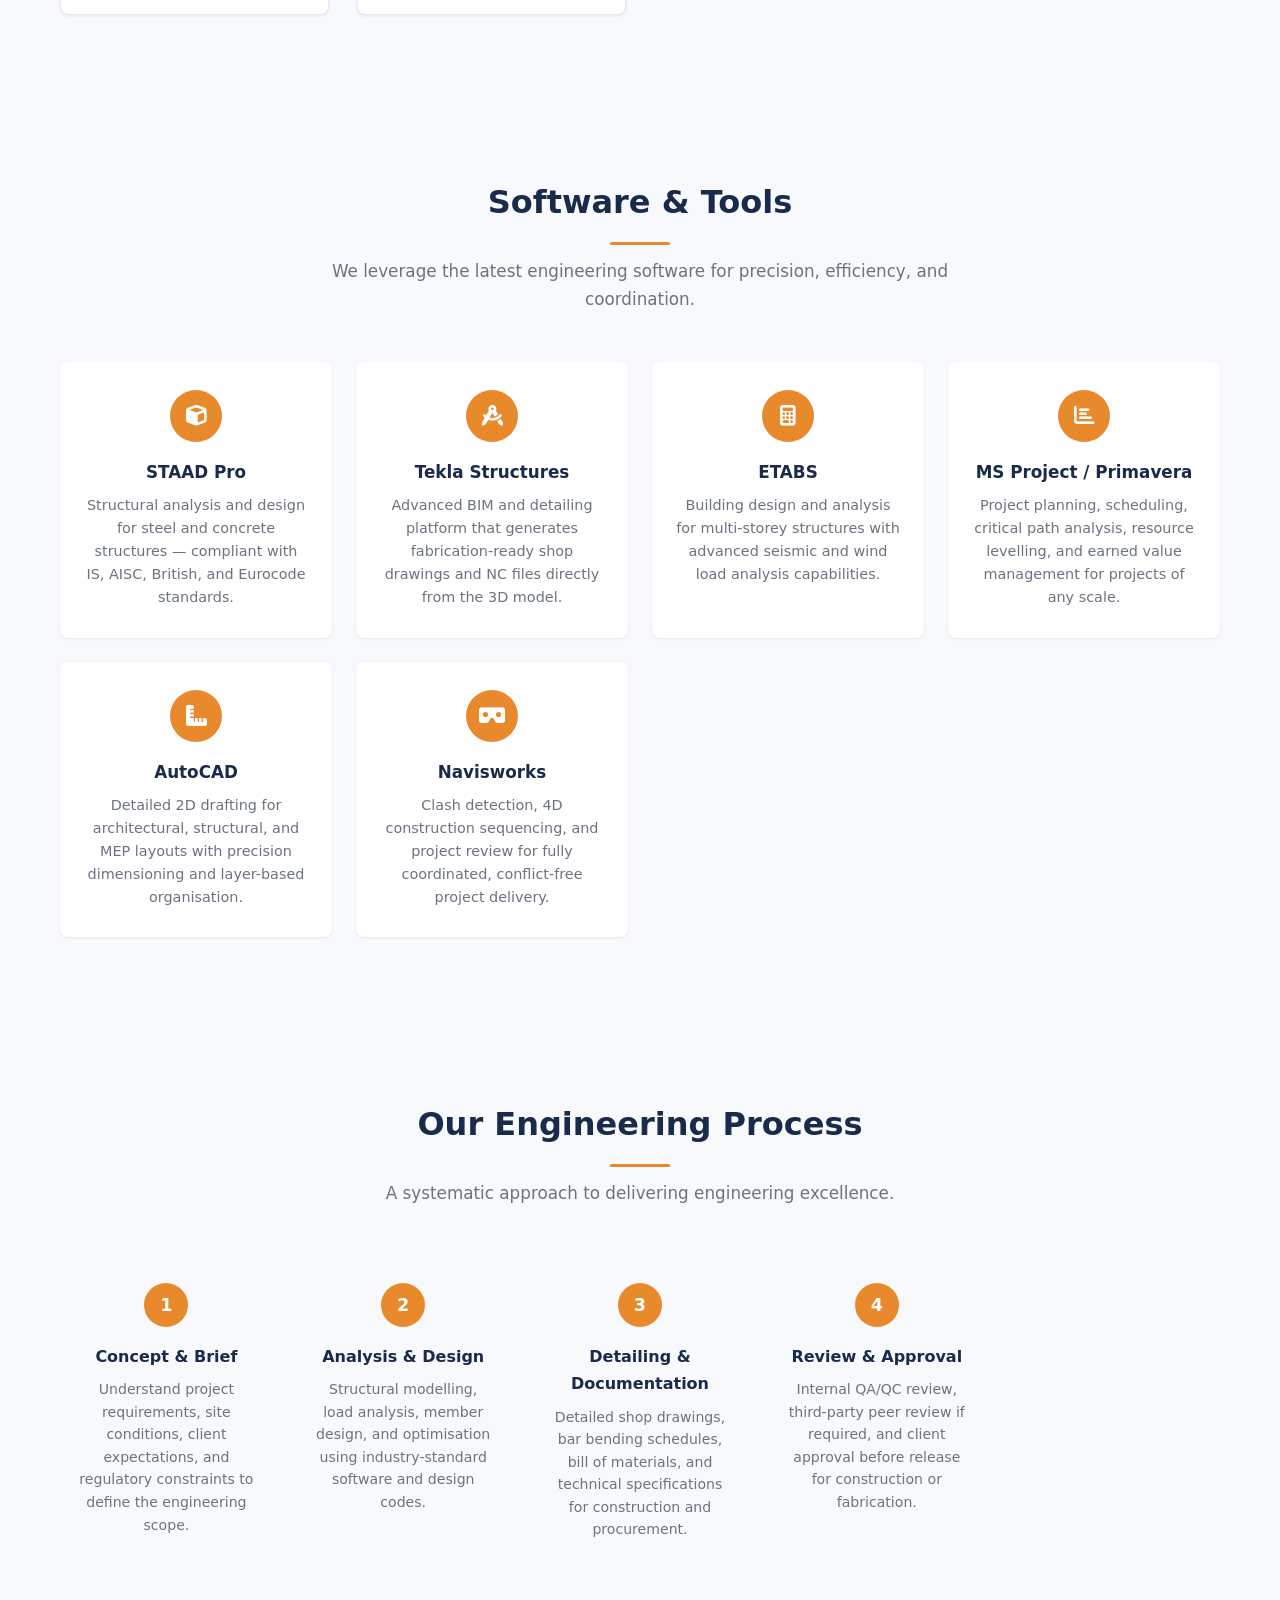
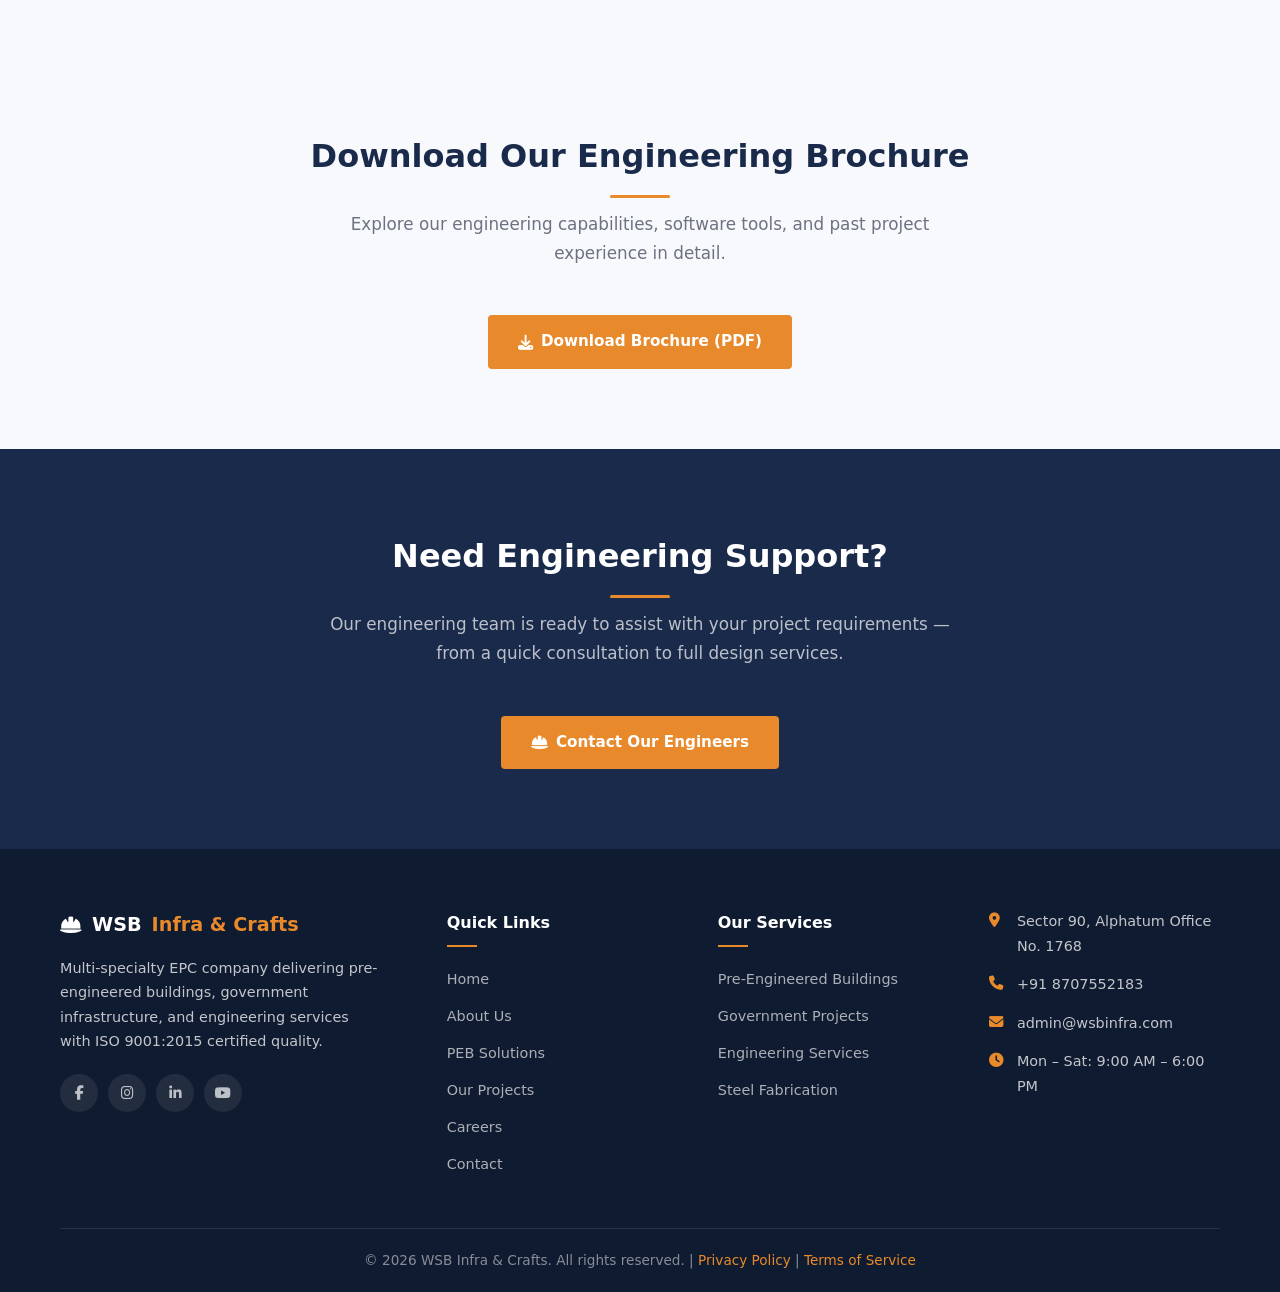
<file: services/engineering.html>
<!DOCTYPE html>
<html lang="en">
<head>
    <meta charset="UTF-8">
    <meta name="viewport" content="width=device-width, initial-scale=1.0">
    <title>Engineering Services | WSB Infra &amp; Crafts</title>
    <meta name="description" content="WSB Infra & Crafts — structural engineering, BIM modeling, project management, feasibility studies, technical consulting, and structural audits.">
    <meta name="robots" content="index, follow">
    <meta property="og:title" content="Engineering Services | WSB Infra & Crafts">
    <meta property="og:description" content="Structural design, BIM, project management, and technical consulting for infrastructure projects.">
    <meta name="twitter:card" content="summary_large_image">
    <link rel="canonical" href="https://wsbinfra.com/services/engineering.html">
    <link rel="icon" type="image/svg+xml" href="data:image/svg+xml,<svg xmlns='http://www.w3.org/2000/svg' viewBox='0 0 100 100'><text y='.9em' font-size='90'>🏗️</text></svg>">
    <link rel="preconnect" href="https://cdnjs.cloudflare.com">
    <link rel="stylesheet" href="https://cdnjs.cloudflare.com/ajax/libs/font-awesome/6.5.1/css/all.min.css">
    <link rel="stylesheet" href="../css/style.css">
</head>
<body>

<div id="preloader"><div class="preloader__spinner"></div><div class="preloader__text">Loading...</div></div>

<header class="navbar">
    <div class="container">
        <a href="../index.html" class="logo"><i class="fas fa-hard-hat"></i> WSB <span>Infra &amp; Crafts</span></a>
        <div style="display:flex;align-items:center;gap:4px">
            <button class="hamburger" id="hamburger" aria-label="Menu"><span></span><span></span><span></span></button>
            <nav class="nav-links" id="navLinks">
                <a href="../index.html">Home</a>
                <a href="../about.html">About</a>
                <a href="peb.html" class="active">Services</a>
                <div class="dropdown">
                    <a href="../products/index.html" class="dropdown__toggle">Products <i class="fas fa-chevron-down"></i></a>
                    <div class="dropdown__menu">
                        <a href="../products/peb.html">PEB Buildings</a>
                        <a href="../products/wpc.html">WPC Boards</a>
                        <a href="../products/fly-ash-bricks.html">Fly Ash Bricks</a>
                        <a href="../products/steel-structure.html">Steel Structures</a>
                    </div>
                </div>
                <a href="../projects.html">Projects</a>
                <a href="../contact.html">Contact</a>
            </nav>
        </div>
    </div>
</header>

<section class="page-hero">
    <div class="page-hero-bg" style="background-image:url('../images/innovation.jpg')" data-parallax="0.15"></div>
    <div class="container">
        <div class="breadcrumb"><a href="../index.html">Home</a> / <span>Engineering Services</span></div>
        <h1>Engineering <span>Services</span></h1>
        <p>Comprehensive structural engineering, BIM modeling, project management, and technical consulting for infrastructure projects of all scales.</p>
    </div>
</section>

<section class="section">
    <div class="container">
        <div class="section-header anim-up">
            <h2 class="section-title">Our Engineering Expertise</h2>
            <p class="section-subtitle">From concept design to construction supervision — our team delivers engineering excellence at every stage of your project.</p>
        </div>
        <div class="eng-services" data-stagger="0.08">
            <div class="eng-card anim-up"><div class="step">01</div><h3>Structural Design &amp; Analysis</h3><p>Advanced structural engineering using <strong>STAAD Pro</strong>, <strong>Tekla Structures</strong>, and <strong>ETABS</strong>. We perform detailed load analysis (dead, live, wind, seismic, crane) and deliver optimised, code-compliant designs that balance safety with cost-efficiency. All designs comply with IS 456, IS 800, IS 1893, and relevant international codes.</p></div>
            <div class="eng-card anim-up"><div class="step">02</div><h3>BIM &amp; 3D Modelling</h3><p>Full Building Information Modelling (BIM) services for clash detection, quantity take-offs, construction sequencing, and multi-stakeholder coordination. Our Tekla models ensure fabrication-ready shop drawings with zero errors, reducing rework by up to 30%.</p></div>
            <div class="eng-card anim-up"><div class="step">03</div><h3>Feasibility Studies</h3><p>Technical and financial feasibility assessments including site analysis, geotechnical investigation, load calculations, cost-benefit analysis, and risk assessment. We help clients make informed decisions before committing capital to a project.</p></div>
            <div class="eng-card anim-up"><div class="step">04</div><h3>Project Management</h3><p>End-to-end project management from concept to handover. Services include planning &amp; scheduling (MS Project / Primavera P6), resource allocation, vendor coordination, QA/QC, safety management, and progress reporting.</p></div>
            <div class="eng-card anim-up"><div class="step">05</div><h3>Structural Audits &amp; Inspection</h3><p>Comprehensive structural health assessments for existing buildings and infrastructure. Services include non-destructive testing (NDT), ultrasonic weld inspection, load testing, corrosion assessment, and detailed condition reports with repair recommendations.</p></div>
            <div class="eng-card anim-up"><div class="step">06</div><h3>Technical Consulting</h3><p>Expert advisory for material selection, construction methodology, value engineering, foundation design, and regulatory compliance. We help clients optimise project costs without compromising quality or safety.</p></div>
        </div>
    </div>
</section>

<section class="section section-gray">
    <div class="container">
        <div class="section-header anim-up">
            <h2 class="section-title">Software &amp; Tools</h2>
            <p class="section-subtitle">We leverage the latest engineering software for precision, efficiency, and coordination.</p>
        </div>
        <div class="benefits-grid" data-stagger="0.08">
            <div class="benefit-item anim-scale"><div class="benefit-icon"><i class="fas fa-cube"></i></div><h4>STAAD Pro</h4><p>Structural analysis and design for steel and concrete structures — compliant with IS, AISC, British, and Eurocode standards.</p></div>
            <div class="benefit-item anim-scale"><div class="benefit-icon"><i class="fas fa-drafting-compass"></i></div><h4>Tekla Structures</h4><p>Advanced BIM and detailing platform that generates fabrication-ready shop drawings and NC files directly from the 3D model.</p></div>
            <div class="benefit-item anim-scale"><div class="benefit-icon"><i class="fas fa-calculator"></i></div><h4>ETABS</h4><p>Building design and analysis for multi-storey structures with advanced seismic and wind load analysis capabilities.</p></div>
            <div class="benefit-item anim-scale"><div class="benefit-icon"><i class="fas fa-chart-bar"></i></div><h4>MS Project / Primavera</h4><p>Project planning, scheduling, critical path analysis, resource levelling, and earned value management for projects of any scale.</p></div>
            <div class="benefit-item anim-scale"><div class="benefit-icon"><i class="fas fa-ruler-combined"></i></div><h4>AutoCAD</h4><p>Detailed 2D drafting for architectural, structural, and MEP layouts with precision dimensioning and layer-based organisation.</p></div>
            <div class="benefit-item anim-scale"><div class="benefit-icon"><i class="fas fa-vr-cardboard"></i></div><h4>Navisworks</h4><p>Clash detection, 4D construction sequencing, and project review for fully coordinated, conflict-free project delivery.</p></div>
        </div>
    </div>
</section>

<section class="section">
    <div class="container">
        <div class="section-header anim-up">
            <h2 class="section-title">Our Engineering Process</h2>
            <p class="section-subtitle">A systematic approach to delivering engineering excellence.</p>
        </div>
        <div class="process-steps" data-stagger="0.1">
            <div class="process-step anim-up"><h4>Concept &amp; Brief</h4><p>Understand project requirements, site conditions, client expectations, and regulatory constraints to define the engineering scope.</p></div>
            <div class="process-step anim-up"><h4>Analysis &amp; Design</h4><p>Structural modelling, load analysis, member design, and optimisation using industry-standard software and design codes.</p></div>
            <div class="process-step anim-up"><h4>Detailing &amp; Documentation</h4><p>Detailed shop drawings, bar bending schedules, bill of materials, and technical specifications for construction and procurement.</p></div>
            <div class="process-step anim-up"><h4>Review &amp; Approval</h4><p>Internal QA/QC review, third-party peer review if required, and client approval before release for construction or fabrication.</p></div>
        </div>
    </div>
</section>

<section class="section">
    <div class="container text-center">
        <div class="section-header anim-up">
            <h2 class="section-title">Download Our Engineering Brochure</h2>
            <p class="section-subtitle">Explore our engineering capabilities, software tools, and past project experience in detail.</p>
        </div>
        <a href="#" class="btn btn-primary anim-scale"><i class="fas fa-download"></i> Download Brochure (PDF)</a>
    </div>
</section>

<section class="section section-dark text-center">
    <div class="container">
        <div class="section-header anim-up">
            <h2 class="section-title">Need Engineering Support?</h2>
            <p class="section-subtitle">Our engineering team is ready to assist with your project requirements — from a quick consultation to full design services.</p>
        </div>
        <a href="../contact.html" class="btn btn-primary anim-scale"><i class="fas fa-hard-hat"></i> Contact Our Engineers</a>
    </div>
</section>

<footer class="footer">
    <div class="container">
        <div class="footer-grid">
            <div class="footer-brand">
                <div class="logo"><i class="fas fa-hard-hat"></i> WSB <span>Infra &amp; Crafts</span></div>
                <p>Multi-specialty EPC company delivering pre-engineered buildings, government infrastructure, and engineering services with ISO 9001:2015 certified quality.</p>
                <div class="footer-social">
                    <a href="#" aria-label="Facebook"><i class="fab fa-facebook-f"></i></a>
                    <a href="#" aria-label="Instagram"><i class="fab fa-instagram"></i></a>
                    <a href="#" aria-label="LinkedIn"><i class="fab fa-linkedin-in"></i></a>
                    <a href="#" aria-label="YouTube"><i class="fab fa-youtube"></i></a>
                </div>
            </div>
            <div class="footer-links"><h4>Quick Links</h4><ul><li><a href="../index.html">Home</a></li><li><a href="../about.html">About Us</a></li><li><a href="peb.html">PEB Solutions</a></li><li><a href="../projects.html">Our Projects</a></li><li><a href="../careers.html">Careers</a></li><li><a href="../contact.html">Contact</a></li></ul></div>
            <div class="footer-links"><h4>Our Services</h4><ul><li><a href="peb.html">Pre-Engineered Buildings</a></li><li><a href="government.html">Government Projects</a></li><li><a href="engineering.html">Engineering Services</a></li><li><a href="manufacturing.html">Steel Fabrication</a></li></ul></div>
            <ul class="footer-contact">
                <li><i class="fas fa-map-marker-alt"></i><span>Sector 90, Alphatum Office No. 1768</span></li>
                <li><i class="fas fa-phone"></i><span>+91 8707552183</span></li>
                <li><i class="fas fa-envelope"></i><span>admin@wsbinfra.com</span></li>
                <li><i class="fas fa-clock"></i><span>Mon – Sat: 9:00 AM – 6:00 PM</span></li>
            </ul>
        </div>
        <div class="footer-bottom"><p>&copy; <span id="year"></span> WSB Infra &amp; Crafts. All rights reserved. | <a href="#">Privacy Policy</a> | <a href="#">Terms of Service</a></p></div>
    </div>
</footer>

<script src="../js/main.js"></script>
</body>
</html>
</file>
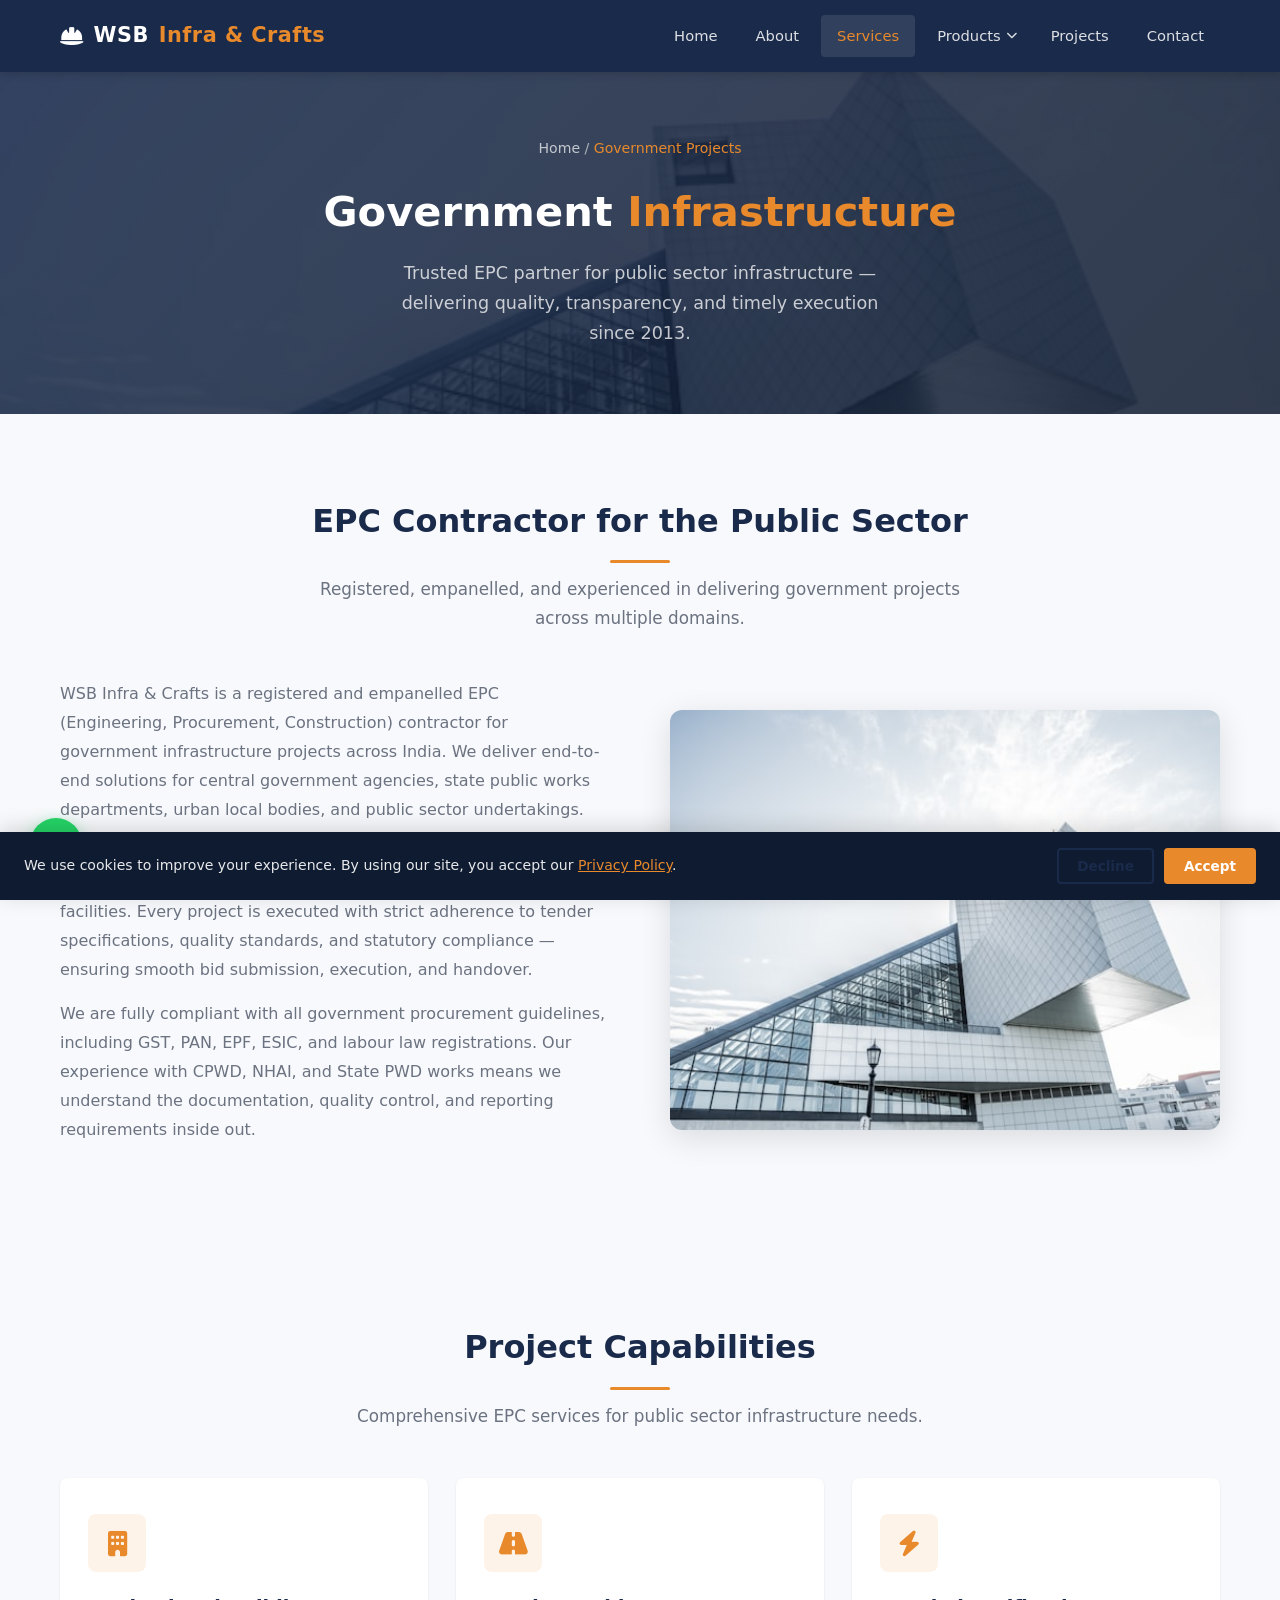
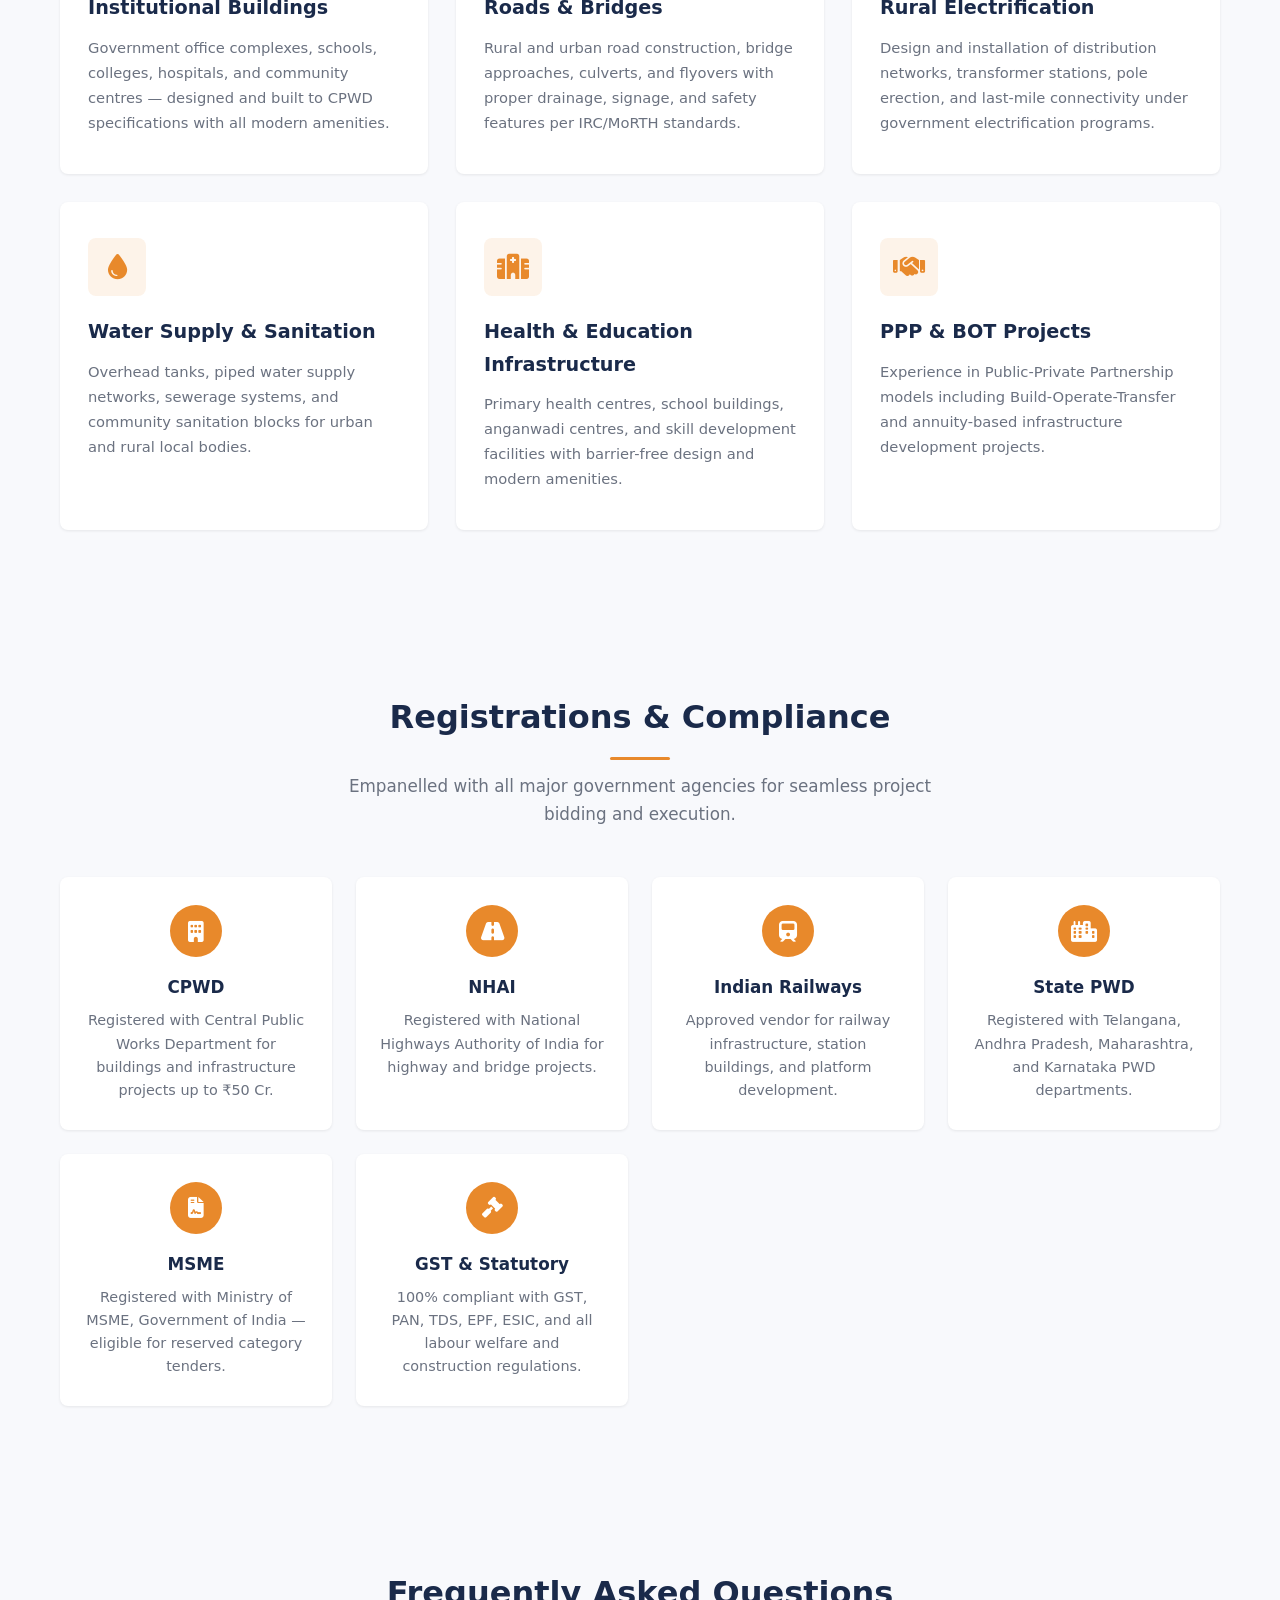
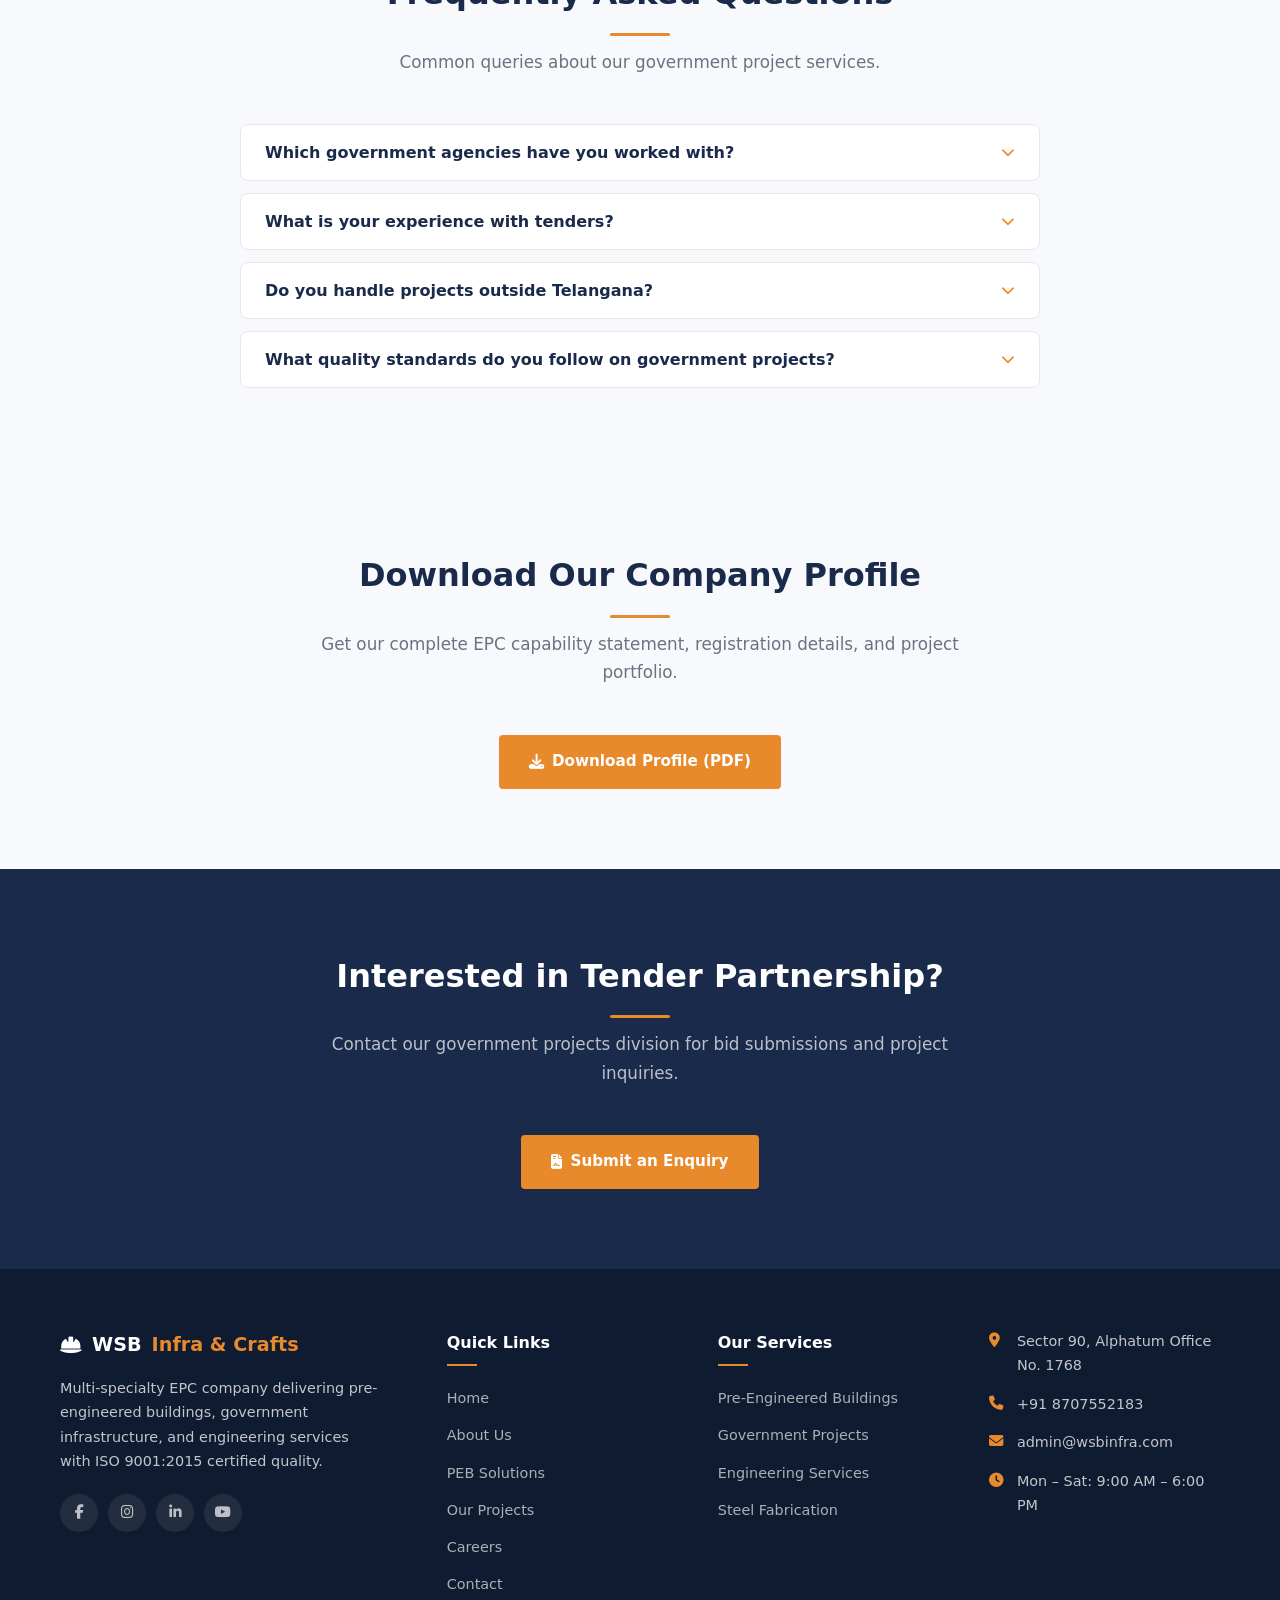
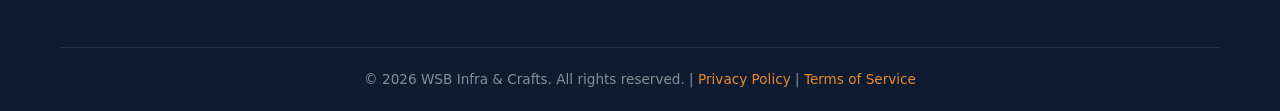
<file: services/government.html>
<!DOCTYPE html>
<html lang="en">
<head>
    <meta charset="UTF-8">
    <meta name="viewport" content="width=device-width, initial-scale=1.0">
    <title>Government Infrastructure Projects | WSB Infra &amp; Crafts</title>
    <meta name="description" content="WSB Infra & Crafts — EPC contractor for government infrastructure. CPWD, NHAI, State PWD, Indian Railways. Institutional buildings, bridges, rural electrification.">
    <meta name="robots" content="index, follow">
    <meta property="og:title" content="Government Infrastructure | WSB Infra & Crafts">
    <meta property="og:description" content="Trusted EPC partner for public sector infrastructure since 2013.">
    <meta name="twitter:card" content="summary_large_image">
    <link rel="canonical" href="https://wsbinfra.com/services/government.html">
    <link rel="icon" type="image/svg+xml" href="data:image/svg+xml,<svg xmlns='http://www.w3.org/2000/svg' viewBox='0 0 100 100'><text y='.9em' font-size='90'>🏗️</text></svg>">
    <link rel="preconnect" href="https://cdnjs.cloudflare.com">
    <link rel="stylesheet" href="https://cdnjs.cloudflare.com/ajax/libs/font-awesome/6.5.1/css/all.min.css">
    <link rel="stylesheet" href="../css/style.css">
</head>
<body>

<div id="preloader"><div class="preloader__spinner"></div><div class="preloader__text">Loading...</div></div>

<header class="navbar">
    <div class="container">
        <a href="../index.html" class="logo"><i class="fas fa-hard-hat"></i> WSB <span>Infra &amp; Crafts</span></a>
        <div style="display:flex;align-items:center;gap:4px">
            <button class="hamburger" id="hamburger" aria-label="Menu"><span></span><span></span><span></span></button>
            <nav class="nav-links" id="navLinks">
                <a href="../index.html">Home</a>
                <a href="../about.html">About</a>
                <a href="peb.html" class="active">Services</a>
                <div class="dropdown">
                    <a href="../products/index.html" class="dropdown__toggle">Products <i class="fas fa-chevron-down"></i></a>
                    <div class="dropdown__menu">
                        <a href="../products/peb.html">PEB Buildings</a>
                        <a href="../products/wpc.html">WPC Boards</a>
                        <a href="../products/fly-ash-bricks.html">Fly Ash Bricks</a>
                        <a href="../products/steel-structure.html">Steel Structures</a>
                    </div>
                </div>
                <a href="../projects.html">Projects</a>
                <a href="../contact.html">Contact</a>
            </nav>
        </div>
    </div>
</header>

<section class="page-hero">
    <div class="page-hero-bg" style="background-image:url('../images/portfolio-2.jpg')" data-parallax="0.15"></div>
    <div class="container">
        <div class="breadcrumb"><a href="../index.html">Home</a> / <span>Government Projects</span></div>
        <h1>Government <span>Infrastructure</span></h1>
        <p>Trusted EPC partner for public sector infrastructure — delivering quality, transparency, and timely execution since 2013.</p>
    </div>
</section>

<section class="section">
    <div class="container">
        <div class="section-header anim-up">
            <h2 class="section-title">EPC Contractor for the Public Sector</h2>
            <p class="section-subtitle">Registered, empanelled, and experienced in delivering government projects across multiple domains.</p>
        </div>
        <div class="about-intro">
            <div class="about-intro-text anim-right">
                <p>WSB Infra &amp; Crafts is a registered and empanelled EPC (Engineering, Procurement, Construction) contractor for government infrastructure projects across India. We deliver end-to-end solutions for central government agencies, state public works departments, urban local bodies, and public sector undertakings.</p>
                <p>Our government portfolio covers institutional buildings, rural infrastructure, bridges, electrification, water supply, and community facilities. Every project is executed with strict adherence to tender specifications, quality standards, and statutory compliance — ensuring smooth bid submission, execution, and handover.</p>
                <p>We are fully compliant with all government procurement guidelines, including GST, PAN, EPF, ESIC, and labour law registrations. Our experience with CPWD, NHAI, and State PWD works means we understand the documentation, quality control, and reporting requirements inside out.</p>
            </div>
            <div class="about-intro-image anim-left"><img src="../images/portfolio-2.jpg" alt="Government infrastructure project by WSB Infra" loading="lazy"></div>
        </div>
    </div>
</section>

<section class="section section-gray">
    <div class="container">
        <div class="section-header anim-up">
            <h2 class="section-title">Project Capabilities</h2>
            <p class="section-subtitle">Comprehensive EPC services for public sector infrastructure needs.</p>
        </div>
        <div class="services-grid" data-stagger="0.08">
            <div class="service-card anim-up"><div class="service-icon"><i class="fas fa-building"></i></div><h3>Institutional Buildings</h3><p>Government office complexes, schools, colleges, hospitals, and community centres — designed and built to CPWD specifications with all modern amenities.</p></div>
            <div class="service-card anim-up"><div class="service-icon"><i class="fas fa-road"></i></div><h3>Roads &amp; Bridges</h3><p>Rural and urban road construction, bridge approaches, culverts, and flyovers with proper drainage, signage, and safety features per IRC/MoRTH standards.</p></div>
            <div class="service-card anim-up"><div class="service-icon"><i class="fas fa-bolt"></i></div><h3>Rural Electrification</h3><p>Design and installation of distribution networks, transformer stations, pole erection, and last-mile connectivity under government electrification programs.</p></div>
            <div class="service-card anim-up"><div class="service-icon"><i class="fas fa-tint"></i></div><h3>Water Supply &amp; Sanitation</h3><p>Overhead tanks, piped water supply networks, sewerage systems, and community sanitation blocks for urban and rural local bodies.</p></div>
            <div class="service-card anim-up"><div class="service-icon"><i class="fas fa-hospital"></i></div><h3>Health &amp; Education Infrastructure</h3><p>Primary health centres, school buildings, anganwadi centres, and skill development facilities with barrier-free design and modern amenities.</p></div>
            <div class="service-card anim-up"><div class="service-icon"><i class="fas fa-handshake"></i></div><h3>PPP &amp; BOT Projects</h3><p>Experience in Public-Private Partnership models including Build-Operate-Transfer and annuity-based infrastructure development projects.</p></div>
        </div>
    </div>
</section>

<section class="section">
    <div class="container">
        <div class="section-header anim-up">
            <h2 class="section-title">Registrations &amp; Compliance</h2>
            <p class="section-subtitle">Empanelled with all major government agencies for seamless project bidding and execution.</p>
        </div>
        <div class="benefits-grid" data-stagger="0.08">
            <div class="benefit-item anim-scale"><div class="benefit-icon"><i class="fas fa-building"></i></div><h4>CPWD</h4><p>Registered with Central Public Works Department for buildings and infrastructure projects up to ₹50 Cr.</p></div>
            <div class="benefit-item anim-scale"><div class="benefit-icon"><i class="fas fa-road"></i></div><h4>NHAI</h4><p>Registered with National Highways Authority of India for highway and bridge projects.</p></div>
            <div class="benefit-item anim-scale"><div class="benefit-icon"><i class="fas fa-train"></i></div><h4>Indian Railways</h4><p>Approved vendor for railway infrastructure, station buildings, and platform development.</p></div>
            <div class="benefit-item anim-scale"><div class="benefit-icon"><i class="fas fa-city"></i></div><h4>State PWD</h4><p>Registered with Telangana, Andhra Pradesh, Maharashtra, and Karnataka PWD departments.</p></div>
            <div class="benefit-item anim-scale"><div class="benefit-icon"><i class="fas fa-file-contract"></i></div><h4>MSME</h4><p>Registered with Ministry of MSME, Government of India — eligible for reserved category tenders.</p></div>
            <div class="benefit-item anim-scale"><div class="benefit-icon"><i class="fas fa-gavel"></i></div><h4>GST &amp; Statutory</h4><p>100% compliant with GST, PAN, TDS, EPF, ESIC, and all labour welfare and construction regulations.</p></div>
        </div>
    </div>
</section>

<section class="section section-gray">
    <div class="container">
        <div class="section-header anim-up">
            <h2 class="section-title">Frequently Asked Questions</h2>
            <p class="section-subtitle">Common queries about our government project services.</p>
        </div>
        <div class="faq-list" data-stagger="0.08">
            <div class="faq-item anim-up"><button class="faq-question">Which government agencies have you worked with? <i class="fas fa-chevron-down"></i></button><div class="faq-answer">We have executed projects for CPWD, NHAI, Indian Railways, and State PWDs of Telangana, Andhra Pradesh, Maharashtra, and Karnataka. We are also registered with Urban Local Bodies for municipal infrastructure works.</div></div>
            <div class="faq-item anim-up"><button class="faq-question">What is your experience with tenders? <i class="fas fa-chevron-down"></i></button><div class="faq-answer">Our team has extensive experience in preparing and submitting e-tenders on GeM portal, CPWD tender portal, and state-level e-procurement platforms. We handle everything from document preparation to post-award compliance.</div></div>
            <div class="faq-item anim-up"><button class="faq-question">Do you handle projects outside Telangana? <i class="fas fa-chevron-down"></i></button><div class="faq-answer">Yes, we have executed projects across 8 states in India. Our team is mobile and we have established supply chain networks that allow us to deliver projects anywhere in the country.</div></div>
            <div class="faq-item anim-up"><button class="faq-question">What quality standards do you follow on government projects? <i class="fas fa-chevron-down"></i></button><div class="faq-answer">We strictly adhere to CPWD specifications, IS codes, and contract-specific quality assurance plans. We maintain detailed QA/QC documentation for every project stage — from material testing to final inspection.</div></div>
        </div>
    </div>
</section>

<section class="section">
    <div class="container text-center">
        <div class="section-header anim-up">
            <h2 class="section-title">Download Our Company Profile</h2>
            <p class="section-subtitle">Get our complete EPC capability statement, registration details, and project portfolio.</p>
        </div>
        <a href="#" class="btn btn-primary anim-scale"><i class="fas fa-download"></i> Download Profile (PDF)</a>
    </div>
</section>

<section class="section section-dark text-center">
    <div class="container">
        <div class="section-header anim-up">
            <h2 class="section-title">Interested in Tender Partnership?</h2>
            <p class="section-subtitle">Contact our government projects division for bid submissions and project inquiries.</p>
        </div>
        <a href="../contact.html" class="btn btn-primary anim-scale"><i class="fas fa-file-contract"></i> Submit an Enquiry</a>
    </div>
</section>

<footer class="footer">
    <div class="container">
        <div class="footer-grid">
            <div class="footer-brand">
                <div class="logo"><i class="fas fa-hard-hat"></i> WSB <span>Infra &amp; Crafts</span></div>
                <p>Multi-specialty EPC company delivering pre-engineered buildings, government infrastructure, and engineering services with ISO 9001:2015 certified quality.</p>
                <div class="footer-social">
                    <a href="#" aria-label="Facebook"><i class="fab fa-facebook-f"></i></a>
                    <a href="#" aria-label="Instagram"><i class="fab fa-instagram"></i></a>
                    <a href="#" aria-label="LinkedIn"><i class="fab fa-linkedin-in"></i></a>
                    <a href="#" aria-label="YouTube"><i class="fab fa-youtube"></i></a>
                </div>
            </div>
            <div class="footer-links"><h4>Quick Links</h4><ul><li><a href="../index.html">Home</a></li><li><a href="../about.html">About Us</a></li><li><a href="peb.html">PEB Solutions</a></li><li><a href="../projects.html">Our Projects</a></li><li><a href="../careers.html">Careers</a></li><li><a href="../contact.html">Contact</a></li></ul></div>
            <div class="footer-links"><h4>Our Services</h4><ul><li><a href="peb.html">Pre-Engineered Buildings</a></li><li><a href="government.html">Government Projects</a></li><li><a href="engineering.html">Engineering Services</a></li><li><a href="manufacturing.html">Steel Fabrication</a></li></ul></div>
            <ul class="footer-contact">
                <li><i class="fas fa-map-marker-alt"></i><span>Sector 90, Alphatum Office No. 1768</span></li>
                <li><i class="fas fa-phone"></i><span>+91 8707552183</span></li>
                <li><i class="fas fa-envelope"></i><span>admin@wsbinfra.com</span></li>
                <li><i class="fas fa-clock"></i><span>Mon – Sat: 9:00 AM – 6:00 PM</span></li>
            </ul>
        </div>
        <div class="footer-bottom"><p>&copy; <span id="year"></span> WSB Infra &amp; Crafts. All rights reserved. | <a href="#">Privacy Policy</a> | <a href="#">Terms of Service</a></p></div>
    </div>
</footer>

<script src="../js/main.js"></script>
</body>
</html>
</file>
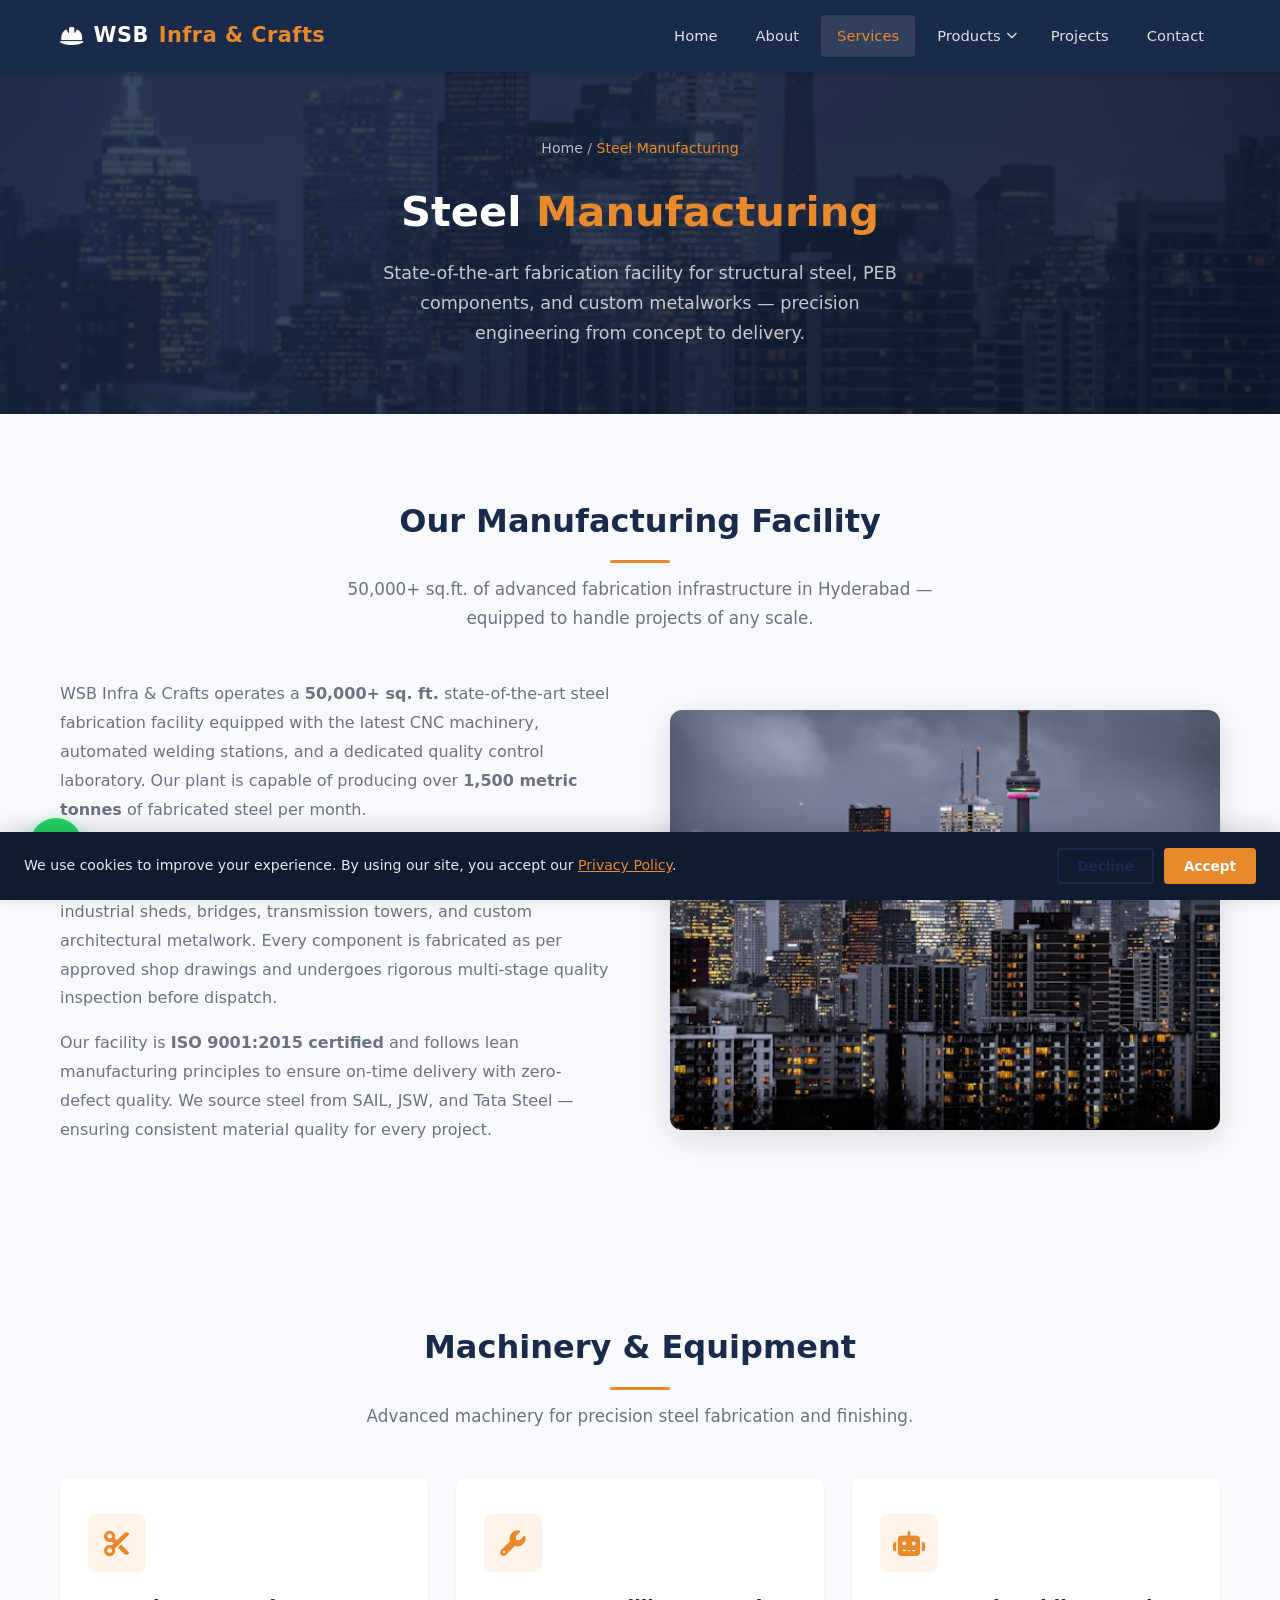
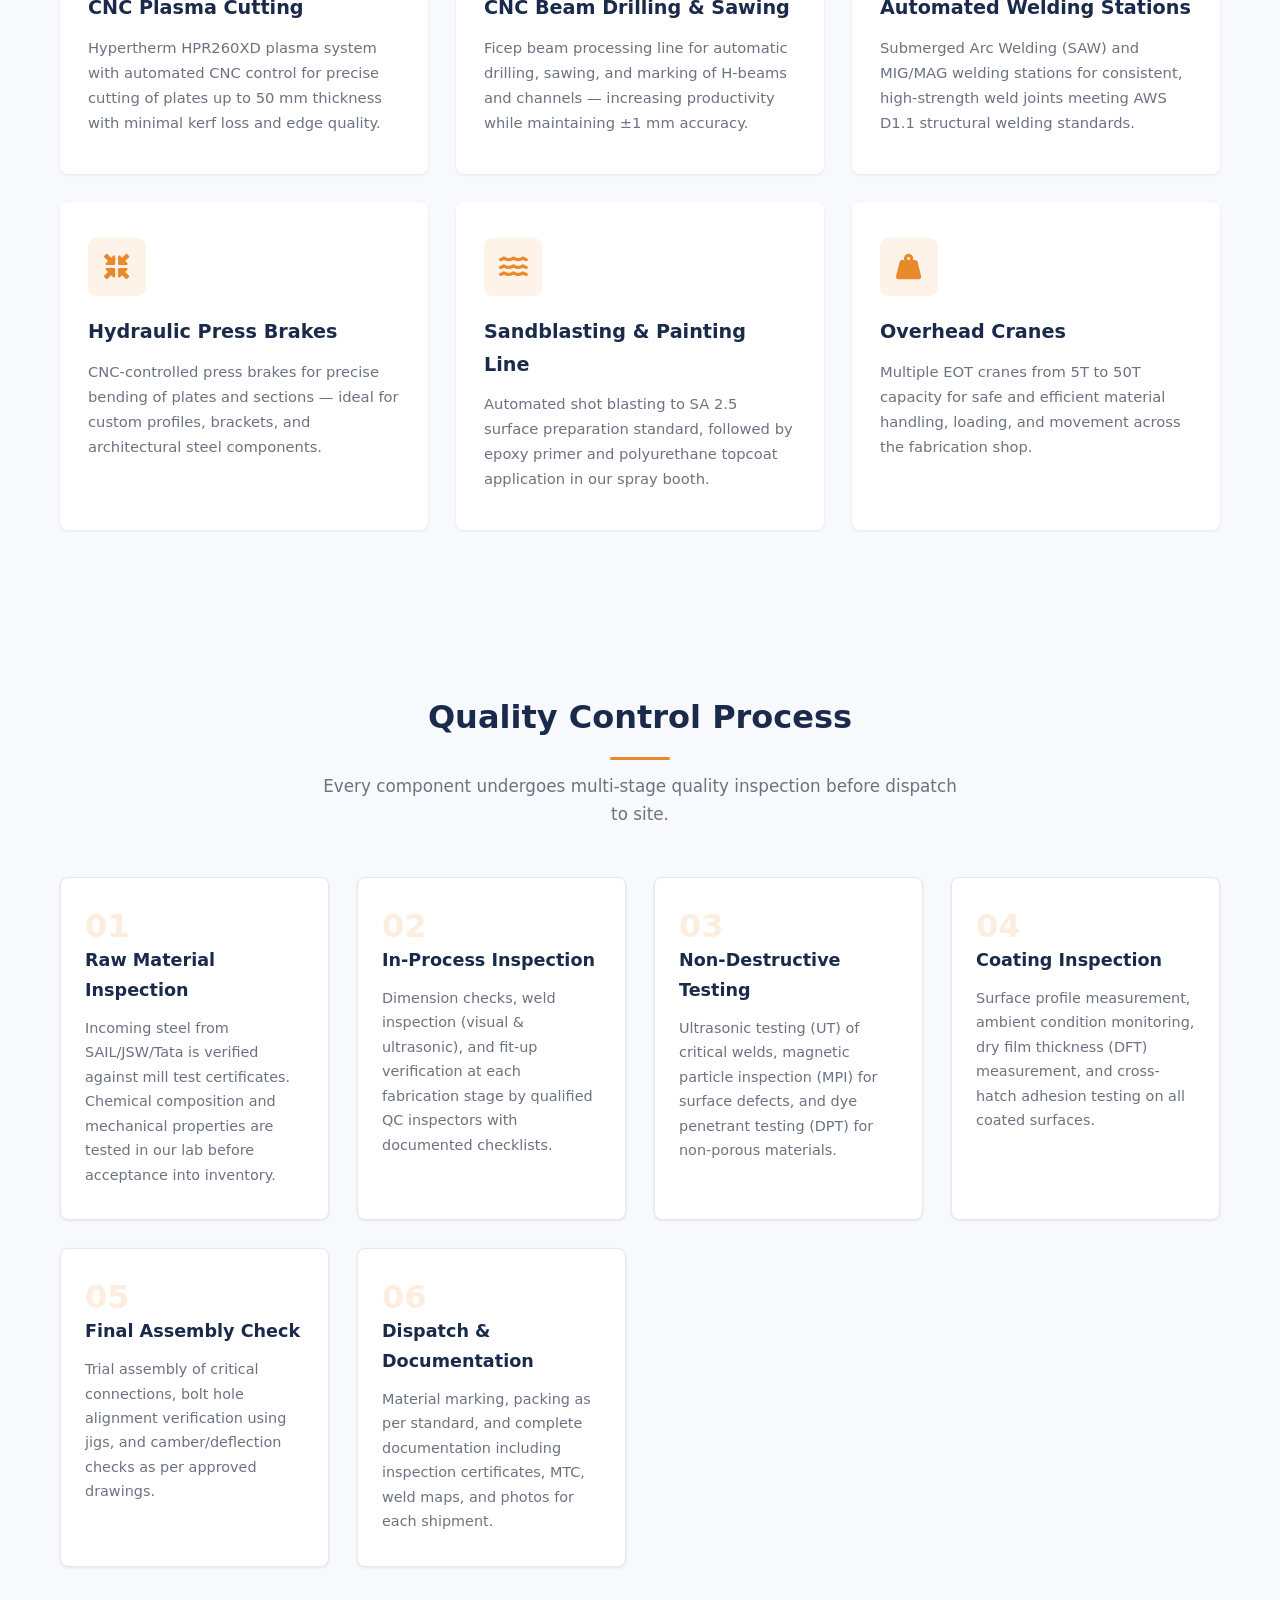
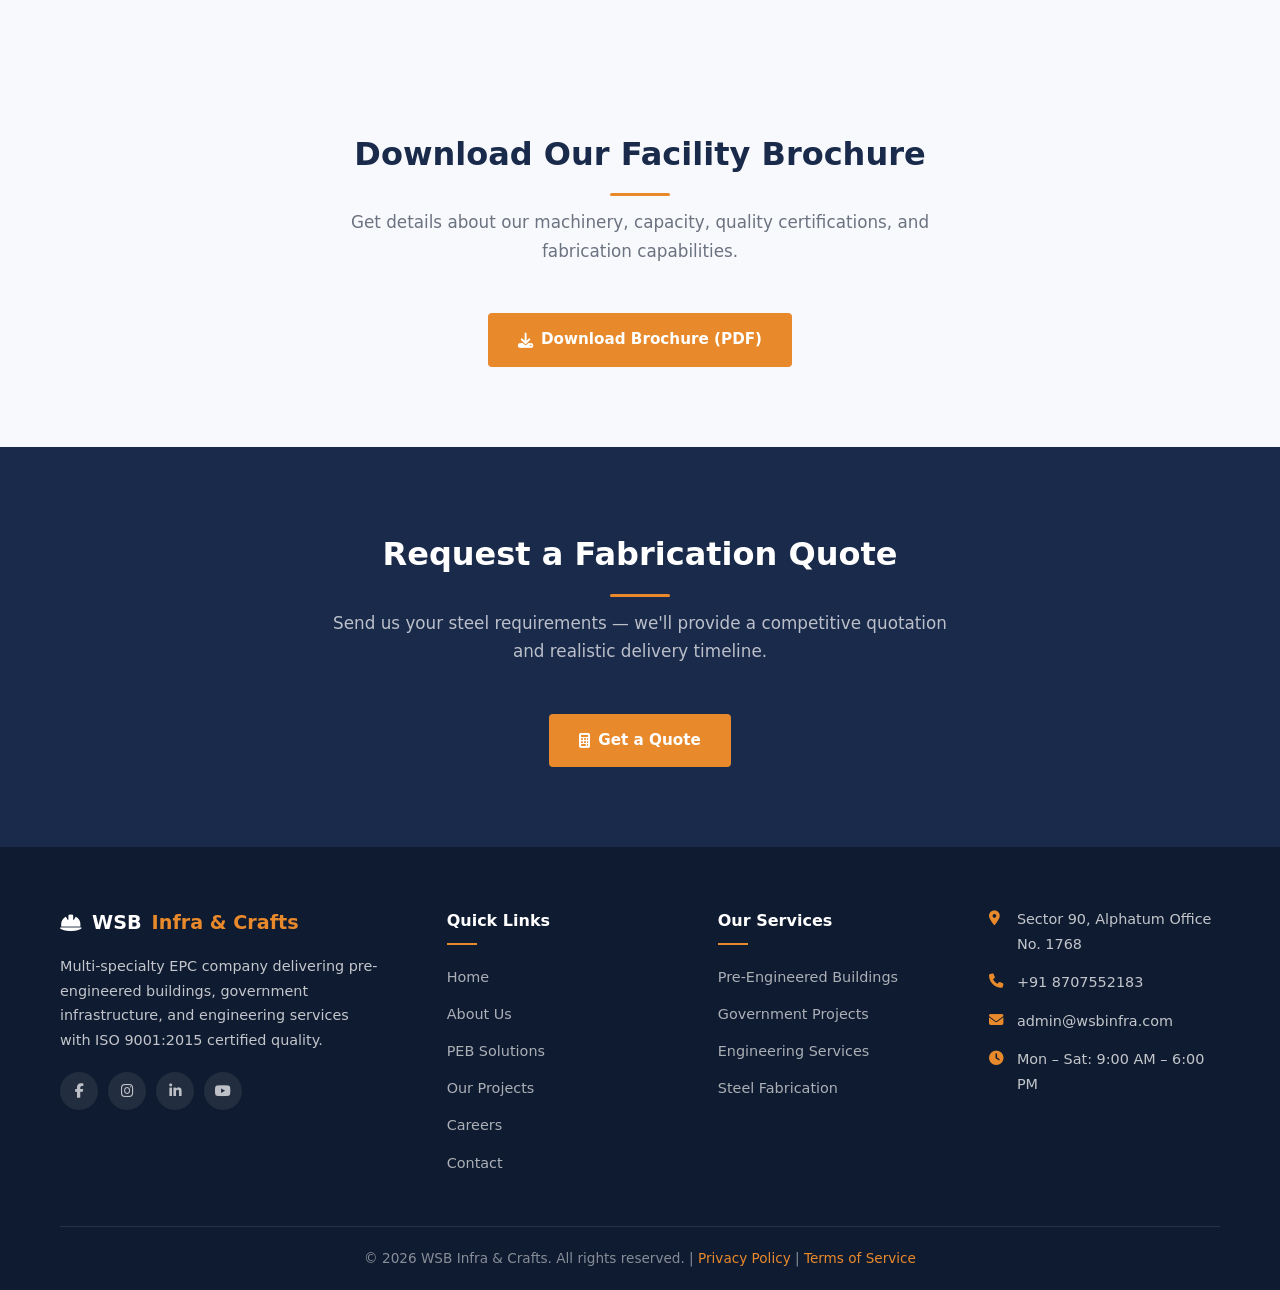
<file: services/manufacturing.html>
<!DOCTYPE html>
<html lang="en">
<head>
    <meta charset="UTF-8">
    <meta name="viewport" content="width=device-width, initial-scale=1.0">
    <title>Steel Manufacturing &amp; Fabrication | WSB Infra &amp; Crafts</title>
    <meta name="description" content="WSB Infra & Crafts — 50,000 sq.ft steel fabrication facility in Hyderabad. CNC plasma cutting, robotic welding, sandblasting, 1,500 MT monthly capacity. ISO 9001.">
    <meta name="robots" content="index, follow">
    <meta property="og:title" content="Steel Fabrication | WSB Infra & Crafts">
    <meta property="og:description" content="State-of-the-art steel fabrication facility with CNC machinery, robotic welding, and in-house QC lab.">
    <meta name="twitter:card" content="summary_large_image">
    <link rel="canonical" href="https://wsbinfra.com/services/manufacturing.html">
    <link rel="icon" type="image/svg+xml" href="data:image/svg+xml,<svg xmlns='http://www.w3.org/2000/svg' viewBox='0 0 100 100'><text y='.9em' font-size='90'>🏗️</text></svg>">
    <link rel="preconnect" href="https://cdnjs.cloudflare.com">
    <link rel="stylesheet" href="https://cdnjs.cloudflare.com/ajax/libs/font-awesome/6.5.1/css/all.min.css">
    <link rel="stylesheet" href="../css/style.css">
</head>
<body>

<div id="preloader"><div class="preloader__spinner"></div><div class="preloader__text">Loading...</div></div>

<header class="navbar">
    <div class="container">
        <a href="../index.html" class="logo"><i class="fas fa-hard-hat"></i> WSB <span>Infra &amp; Crafts</span></a>
        <div style="display:flex;align-items:center;gap:4px">
            <button class="hamburger" id="hamburger" aria-label="Menu"><span></span><span></span><span></span></button>
            <nav class="nav-links" id="navLinks">
                <a href="../index.html">Home</a>
                <a href="../about.html">About</a>
                <a href="peb.html" class="active">Services</a>
                <div class="dropdown">
                    <a href="../products/index.html" class="dropdown__toggle">Products <i class="fas fa-chevron-down"></i></a>
                    <div class="dropdown__menu">
                        <a href="../products/peb.html">PEB Buildings</a>
                        <a href="../products/wpc.html">WPC Boards</a>
                        <a href="../products/fly-ash-bricks.html">Fly Ash Bricks</a>
                        <a href="../products/steel-structure.html">Steel Structures</a>
                    </div>
                </div>
                <a href="../projects.html">Projects</a>
                <a href="../contact.html">Contact</a>
            </nav>
        </div>
    </div>
</header>

<section class="page-hero">
    <div class="page-hero-bg" style="background-image:url('../images/portfolio-3.jpg')" data-parallax="0.15"></div>
    <div class="container">
        <div class="breadcrumb"><a href="../index.html">Home</a> / <span>Steel Manufacturing</span></div>
        <h1>Steel <span>Manufacturing</span></h1>
        <p>State-of-the-art fabrication facility for structural steel, PEB components, and custom metalworks — precision engineering from concept to delivery.</p>
    </div>
</section>

<section class="section">
    <div class="container">
        <div class="section-header anim-up">
            <h2 class="section-title">Our Manufacturing Facility</h2>
            <p class="section-subtitle">50,000+ sq.ft. of advanced fabrication infrastructure in Hyderabad — equipped to handle projects of any scale.</p>
        </div>
        <div class="about-intro">
            <div class="about-intro-text anim-right">
                <p>WSB Infra &amp; Crafts operates a <strong>50,000+ sq. ft.</strong> state-of-the-art steel fabrication facility equipped with the latest CNC machinery, automated welding stations, and a dedicated quality control laboratory. Our plant is capable of producing over <strong>1,500 metric tonnes</strong> of fabricated steel per month.</p>
                <p>We specialise in the fabrication of pre-engineered building components (primary &amp; secondary members), structural steel for industrial sheds, bridges, transmission towers, and custom architectural metalwork. Every component is fabricated as per approved shop drawings and undergoes rigorous multi-stage quality inspection before dispatch.</p>
                <p>Our facility is <strong>ISO 9001:2015 certified</strong> and follows lean manufacturing principles to ensure on-time delivery with zero-defect quality. We source steel from SAIL, JSW, and Tata Steel — ensuring consistent material quality for every project.</p>
            </div>
            <div class="about-intro-image anim-left"><img src="../images/portfolio-3.jpg" alt="Steel fabrication facility interior" loading="lazy"></div>
        </div>
    </div>
</section>

<section class="section section-gray">
    <div class="container">
        <div class="section-header anim-up">
            <h2 class="section-title">Machinery &amp; Equipment</h2>
            <p class="section-subtitle">Advanced machinery for precision steel fabrication and finishing.</p>
        </div>
        <div class="services-grid" data-stagger="0.08">
            <div class="service-card anim-up"><div class="service-icon"><i class="fas fa-cut"></i></div><h3>CNC Plasma Cutting</h3><p>Hypertherm HPR260XD plasma system with automated CNC control for precise cutting of plates up to 50 mm thickness with minimal kerf loss and edge quality.</p></div>
            <div class="service-card anim-up"><div class="service-icon"><i class="fas fa-wrench"></i></div><h3>CNC Beam Drilling &amp; Sawing</h3><p>Ficep beam processing line for automatic drilling, sawing, and marking of H-beams and channels — increasing productivity while maintaining ±1 mm accuracy.</p></div>
            <div class="service-card anim-up"><div class="service-icon"><i class="fas fa-robot"></i></div><h3>Automated Welding Stations</h3><p>Submerged Arc Welding (SAW) and MIG/MAG welding stations for consistent, high-strength weld joints meeting AWS D1.1 structural welding standards.</p></div>
            <div class="service-card anim-up"><div class="service-icon"><i class="fas fa-compress-arrows-alt"></i></div><h3>Hydraulic Press Brakes</h3><p>CNC-controlled press brakes for precise bending of plates and sections — ideal for custom profiles, brackets, and architectural steel components.</p></div>
            <div class="service-card anim-up"><div class="service-icon"><i class="fas fa-water"></i></div><h3>Sandblasting &amp; Painting Line</h3><p>Automated shot blasting to SA 2.5 surface preparation standard, followed by epoxy primer and polyurethane topcoat application in our spray booth.</p></div>
            <div class="service-card anim-up"><div class="service-icon"><i class="fas fa-weight-hanging"></i></div><h3>Overhead Cranes</h3><p>Multiple EOT cranes from 5T to 50T capacity for safe and efficient material handling, loading, and movement across the fabrication shop.</p></div>
        </div>
    </div>
</section>

<section class="section">
    <div class="container">
        <div class="section-header anim-up">
            <h2 class="section-title">Quality Control Process</h2>
            <p class="section-subtitle">Every component undergoes multi-stage quality inspection before dispatch to site.</p>
        </div>
        <div class="eng-services" data-stagger="0.08">
            <div class="eng-card anim-up"><div class="step">01</div><h3>Raw Material Inspection</h3><p>Incoming steel from SAIL/JSW/Tata is verified against mill test certificates. Chemical composition and mechanical properties are tested in our lab before acceptance into inventory.</p></div>
            <div class="eng-card anim-up"><div class="step">02</div><h3>In-Process Inspection</h3><p>Dimension checks, weld inspection (visual &amp; ultrasonic), and fit-up verification at each fabrication stage by qualified QC inspectors with documented checklists.</p></div>
            <div class="eng-card anim-up"><div class="step">03</div><h3>Non-Destructive Testing</h3><p>Ultrasonic testing (UT) of critical welds, magnetic particle inspection (MPI) for surface defects, and dye penetrant testing (DPT) for non-porous materials.</p></div>
            <div class="eng-card anim-up"><div class="step">04</div><h3>Coating Inspection</h3><p>Surface profile measurement, ambient condition monitoring, dry film thickness (DFT) measurement, and cross-hatch adhesion testing on all coated surfaces.</p></div>
            <div class="eng-card anim-up"><div class="step">05</div><h3>Final Assembly Check</h3><p>Trial assembly of critical connections, bolt hole alignment verification using jigs, and camber/deflection checks as per approved drawings.</p></div>
            <div class="eng-card anim-up"><div class="step">06</div><h3>Dispatch &amp; Documentation</h3><p>Material marking, packing as per standard, and complete documentation including inspection certificates, MTC, weld maps, and photos for each shipment.</p></div>
        </div>
    </div>
</section>

<section class="section">
    <div class="container text-center">
        <div class="section-header anim-up">
            <h2 class="section-title">Download Our Facility Brochure</h2>
            <p class="section-subtitle">Get details about our machinery, capacity, quality certifications, and fabrication capabilities.</p>
        </div>
        <a href="#" class="btn btn-primary anim-scale"><i class="fas fa-download"></i> Download Brochure (PDF)</a>
    </div>
</section>

<section class="section section-dark text-center">
    <div class="container">
        <div class="section-header anim-up">
            <h2 class="section-title">Request a Fabrication Quote</h2>
            <p class="section-subtitle">Send us your steel requirements — we'll provide a competitive quotation and realistic delivery timeline.</p>
        </div>
        <a href="../contact.html" class="btn btn-primary anim-scale"><i class="fas fa-calculator"></i> Get a Quote</a>
    </div>
</section>

<footer class="footer">
    <div class="container">
        <div class="footer-grid">
            <div class="footer-brand">
                <div class="logo"><i class="fas fa-hard-hat"></i> WSB <span>Infra &amp; Crafts</span></div>
                <p>Multi-specialty EPC company delivering pre-engineered buildings, government infrastructure, and engineering services with ISO 9001:2015 certified quality.</p>
                <div class="footer-social">
                    <a href="#" aria-label="Facebook"><i class="fab fa-facebook-f"></i></a>
                    <a href="#" aria-label="Instagram"><i class="fab fa-instagram"></i></a>
                    <a href="#" aria-label="LinkedIn"><i class="fab fa-linkedin-in"></i></a>
                    <a href="#" aria-label="YouTube"><i class="fab fa-youtube"></i></a>
                </div>
            </div>
            <div class="footer-links"><h4>Quick Links</h4><ul><li><a href="../index.html">Home</a></li><li><a href="../about.html">About Us</a></li><li><a href="peb.html">PEB Solutions</a></li><li><a href="../projects.html">Our Projects</a></li><li><a href="../careers.html">Careers</a></li><li><a href="../contact.html">Contact</a></li></ul></div>
            <div class="footer-links"><h4>Our Services</h4><ul><li><a href="peb.html">Pre-Engineered Buildings</a></li><li><a href="government.html">Government Projects</a></li><li><a href="engineering.html">Engineering Services</a></li><li><a href="manufacturing.html">Steel Fabrication</a></li></ul></div>
            <ul class="footer-contact">
                <li><i class="fas fa-map-marker-alt"></i><span>Sector 90, Alphatum Office No. 1768</span></li>
                <li><i class="fas fa-phone"></i><span>+91 8707552183</span></li>
                <li><i class="fas fa-envelope"></i><span>admin@wsbinfra.com</span></li>
                <li><i class="fas fa-clock"></i><span>Mon – Sat: 9:00 AM – 6:00 PM</span></li>
            </ul>
        </div>
        <div class="footer-bottom"><p>&copy; <span id="year"></span> WSB Infra &amp; Crafts. All rights reserved. | <a href="#">Privacy Policy</a> | <a href="#">Terms of Service</a></p></div>
    </div>
</footer>

<script src="../js/main.js"></script>
</body>
</html>
</file>
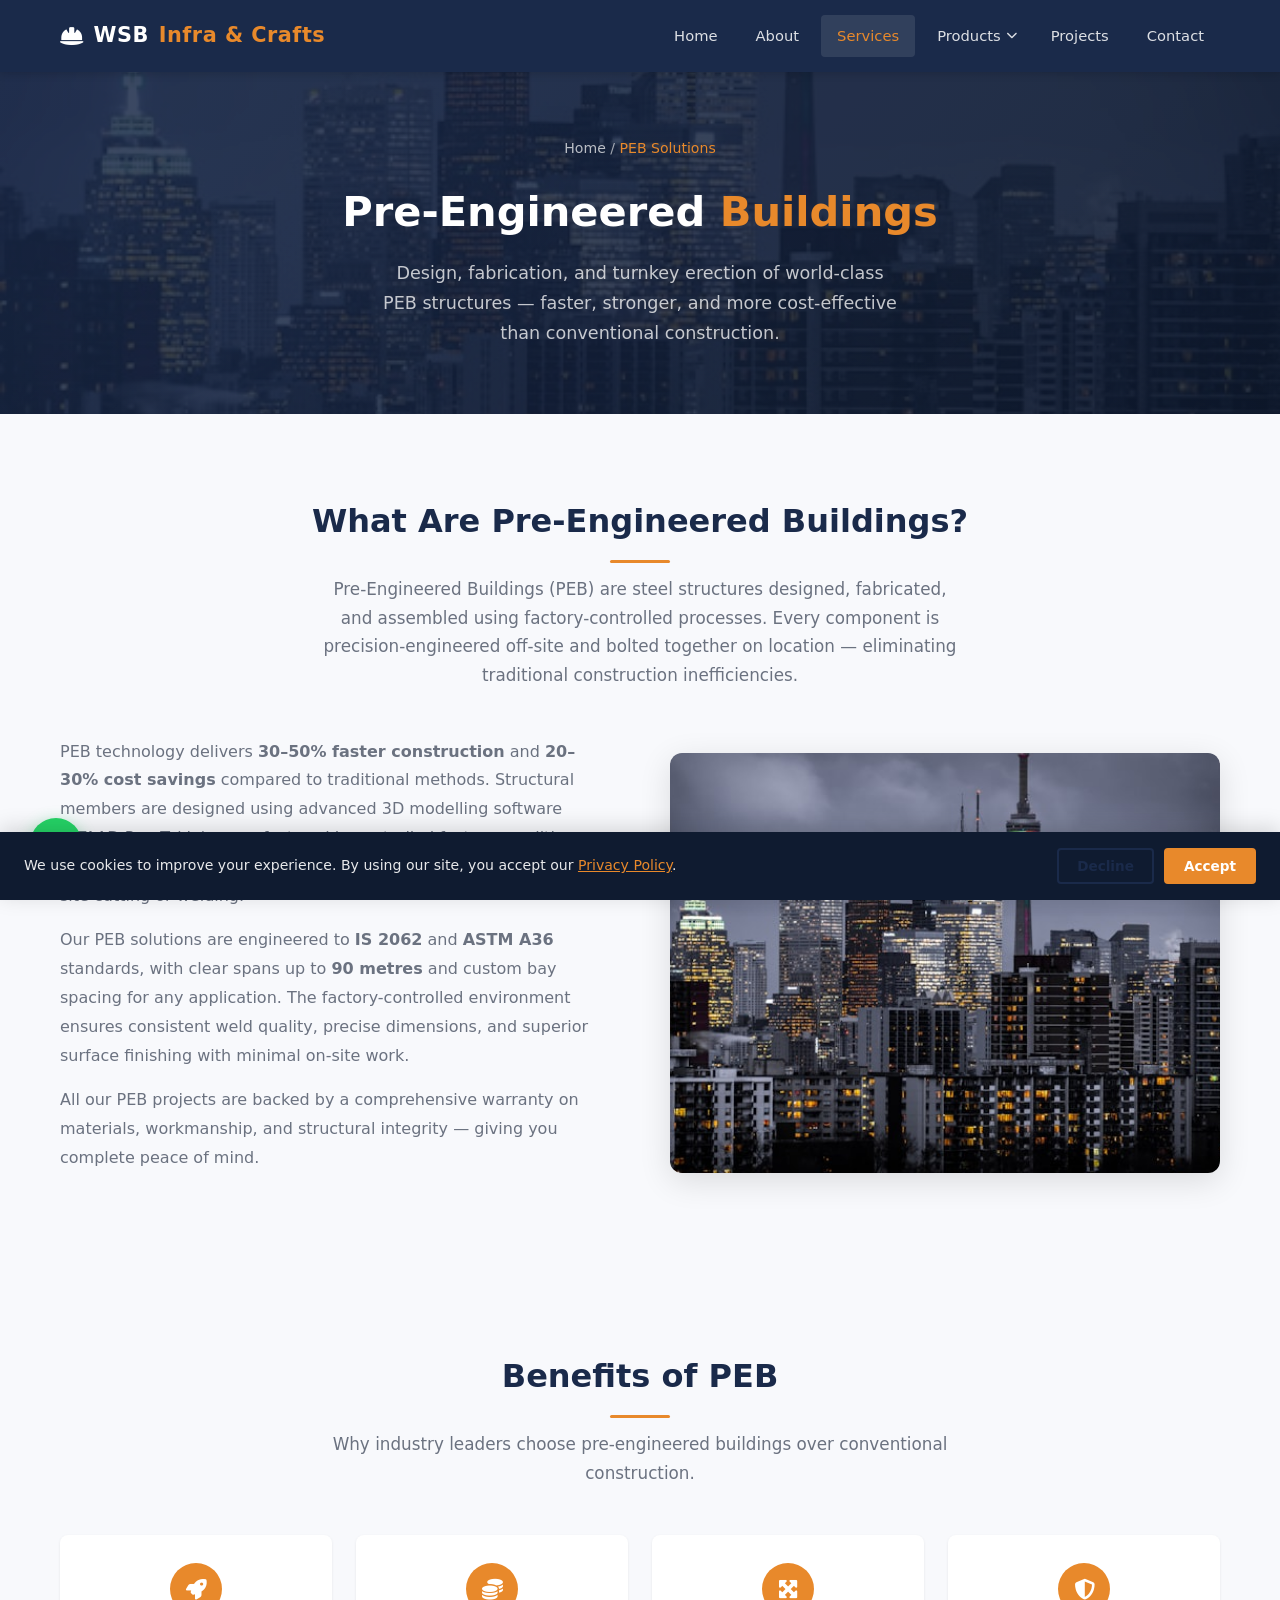
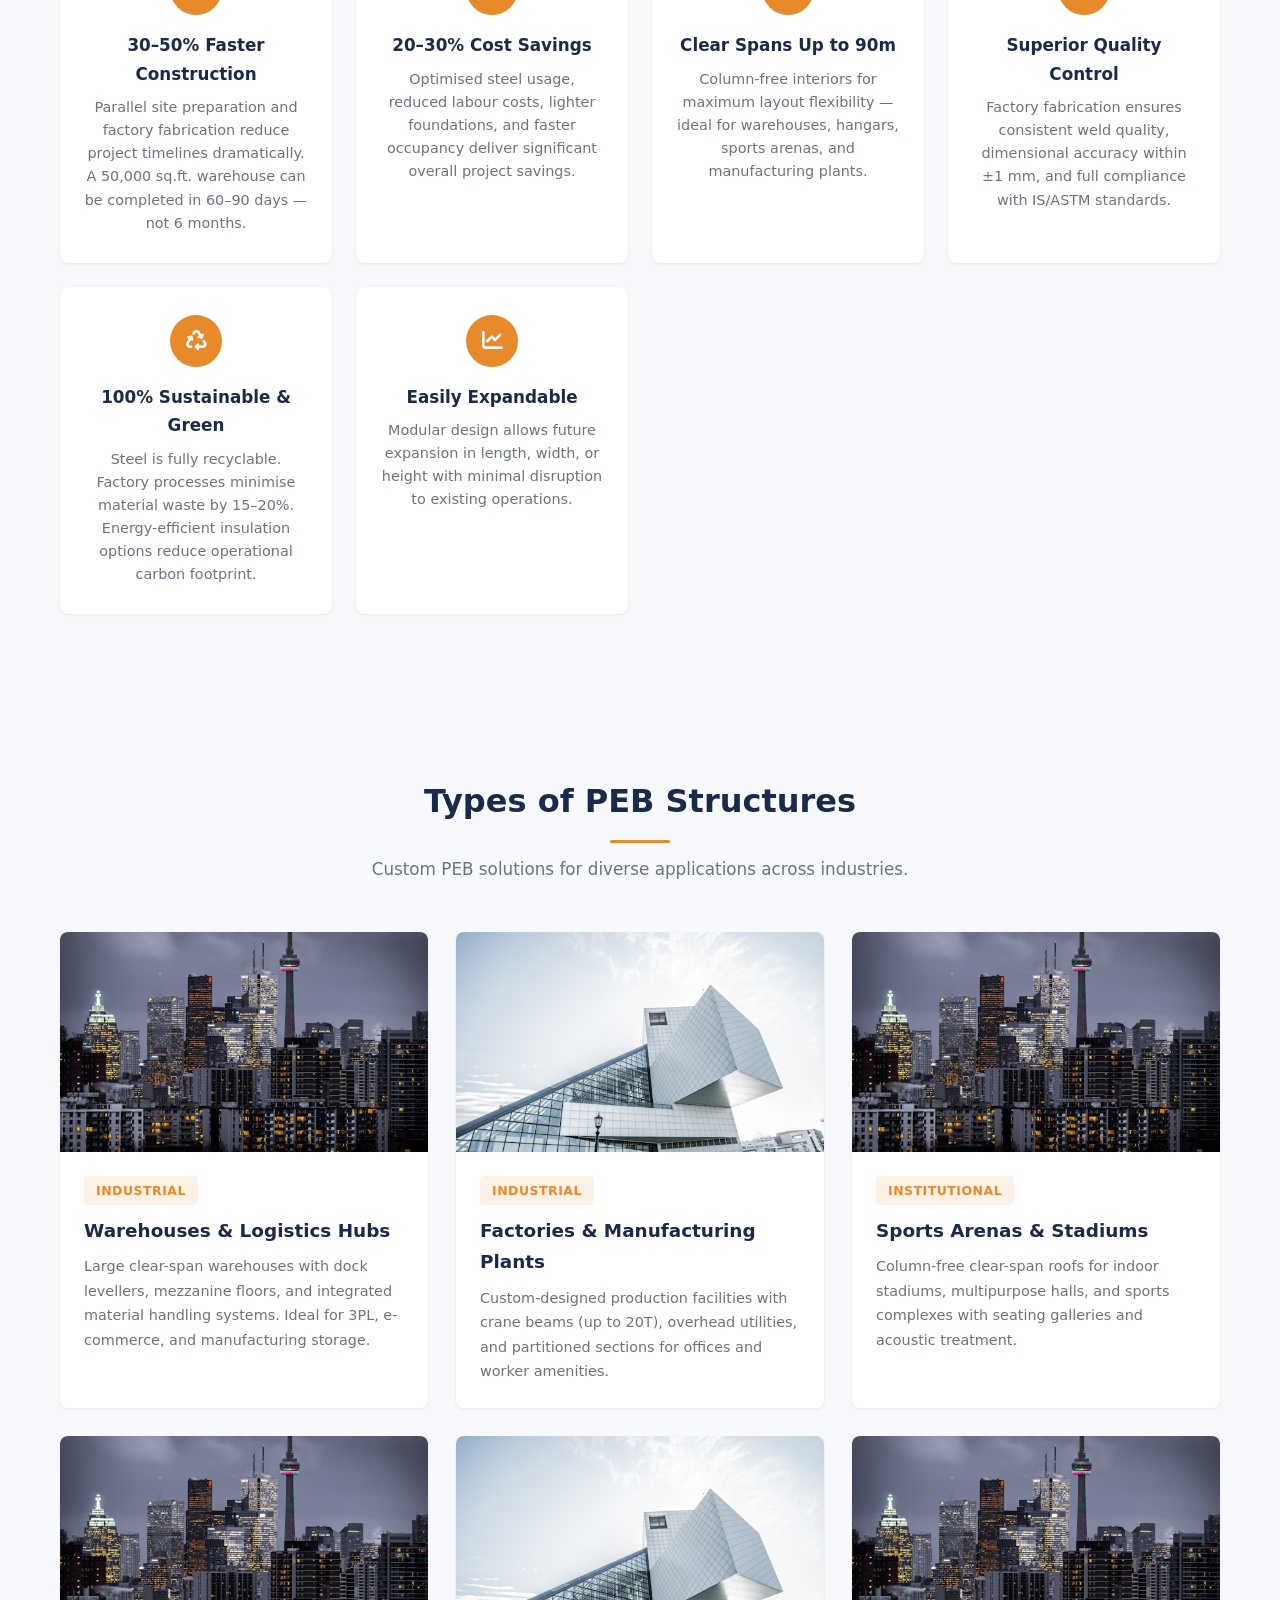
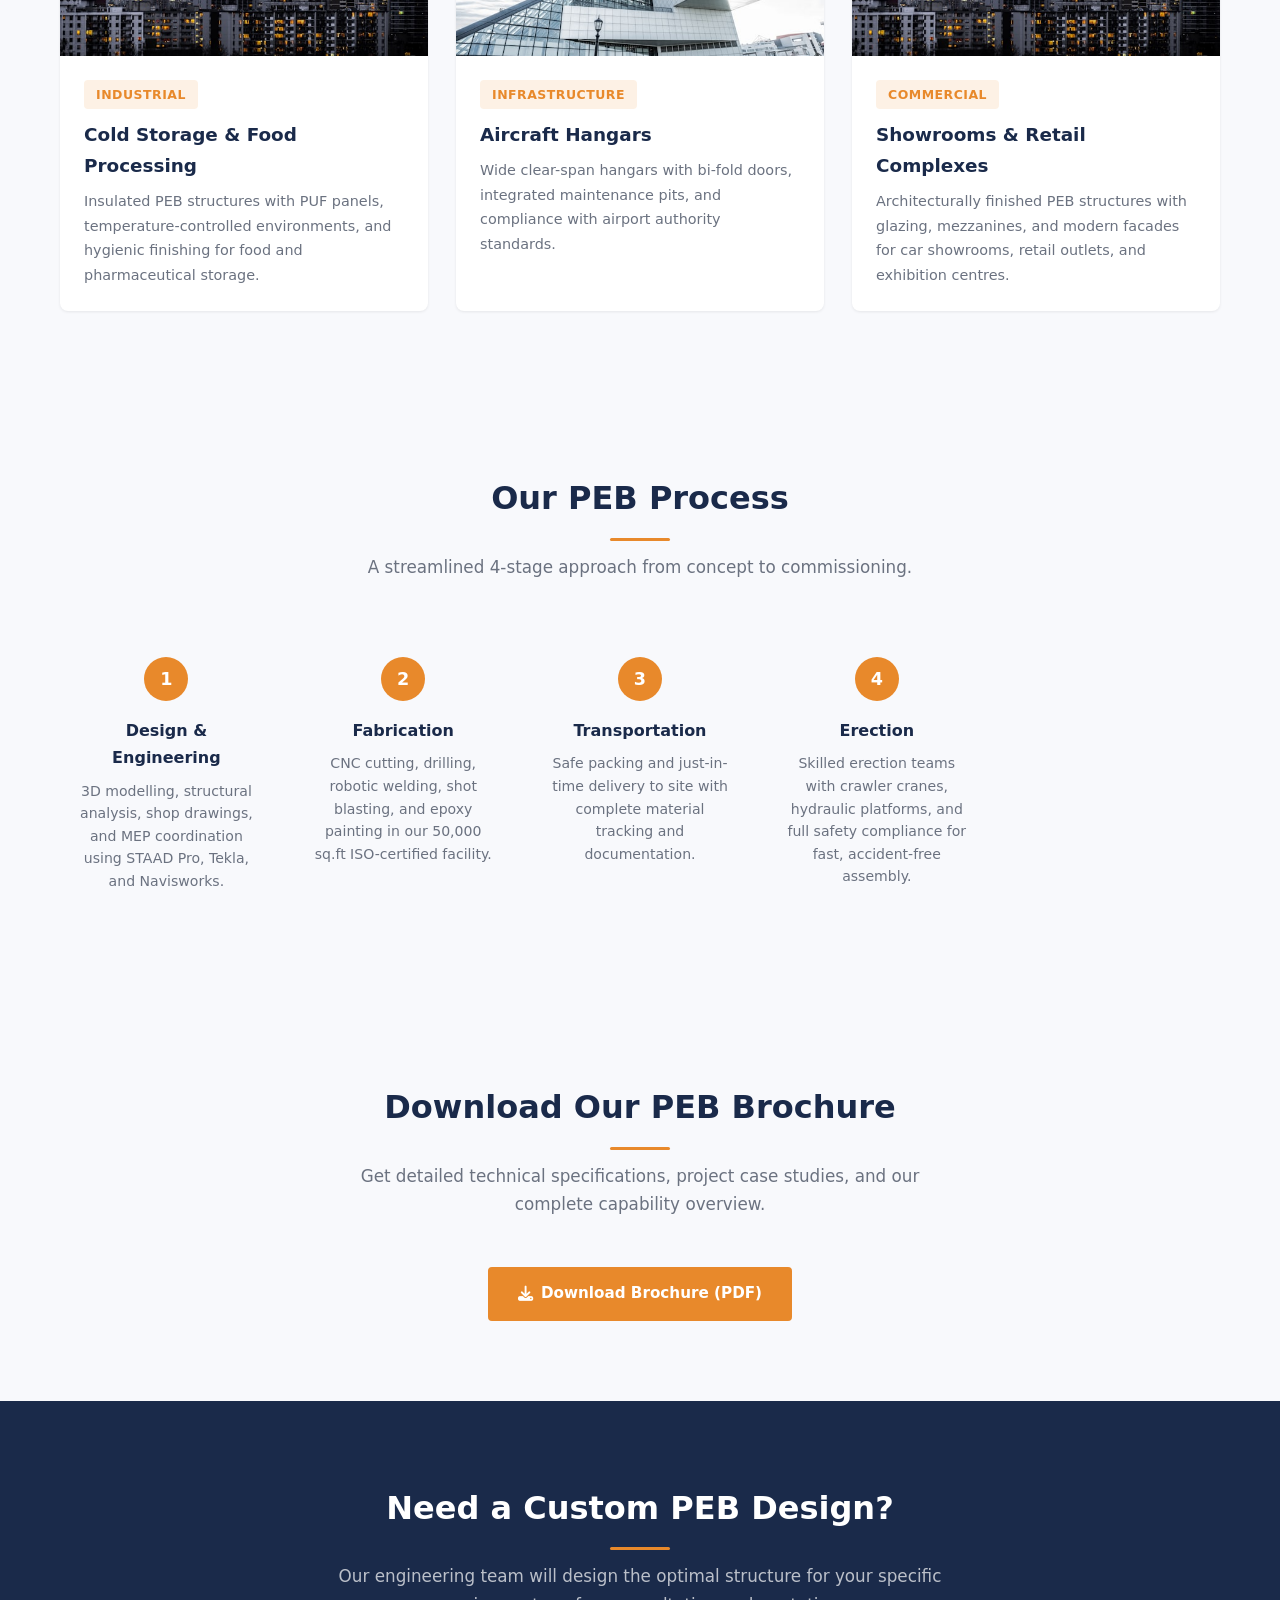
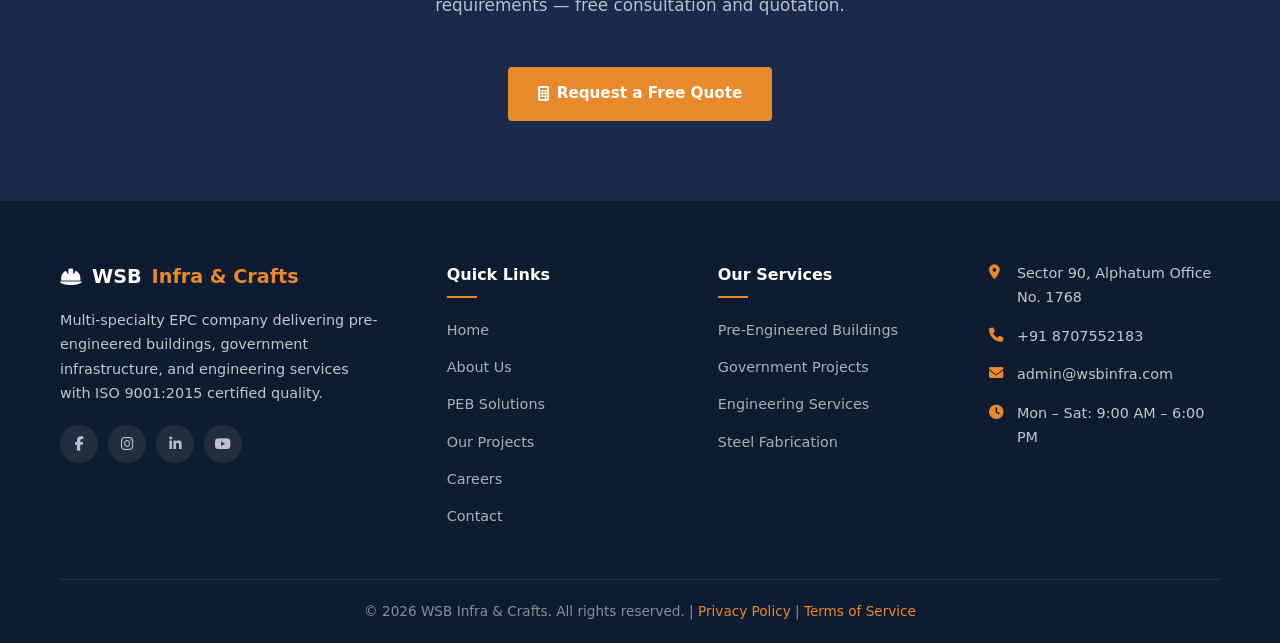
<file: services/peb.html>
<!DOCTYPE html>
<html lang="en">
<head>
    <meta charset="UTF-8">
    <meta name="viewport" content="width=device-width, initial-scale=1.0">
    <title>Pre-Engineered Buildings | WSB Infra &amp; Crafts</title>
    <meta name="description" content="WSB Infra & Crafts — PEB design, fabrication & erection. Clear spans up to 90m. Warehouses, factories, stadiums, cold storage, hangars. ISO 9001 certified.">
    <meta name="robots" content="index, follow">
    <meta property="og:title" content="PEB Solutions | WSB Infra & Crafts">
    <meta property="og:description" content="Pre-engineered buildings — faster construction, lower cost, superior quality.">
    <meta name="twitter:card" content="summary_large_image">
    <link rel="canonical" href="https://wsbinfra.com/services/peb.html">
    <link rel="icon" type="image/svg+xml" href="data:image/svg+xml,<svg xmlns='http://www.w3.org/2000/svg' viewBox='0 0 100 100'><text y='.9em' font-size='90'>🏗️</text></svg>">
    <link rel="preconnect" href="https://cdnjs.cloudflare.com">
    <link rel="stylesheet" href="https://cdnjs.cloudflare.com/ajax/libs/font-awesome/6.5.1/css/all.min.css">
    <link rel="stylesheet" href="../css/style.css">
</head>
<body>

<div id="preloader"><div class="preloader__spinner"></div><div class="preloader__text">Loading...</div></div>

<header class="navbar">
    <div class="container">
        <a href="../index.html" class="logo"><i class="fas fa-hard-hat"></i> WSB <span>Infra &amp; Crafts</span></a>
        <div style="display:flex;align-items:center;gap:4px">
            <button class="hamburger" id="hamburger" aria-label="Menu"><span></span><span></span><span></span></button>
            <nav class="nav-links" id="navLinks">
                <a href="../index.html">Home</a>
                <a href="../about.html">About</a>
                <a href="peb.html" class="active">Services</a>
                <div class="dropdown">
                    <a href="../products/index.html" class="dropdown__toggle">Products <i class="fas fa-chevron-down"></i></a>
                    <div class="dropdown__menu">
                        <a href="../products/peb.html">PEB Buildings</a>
                        <a href="../products/wpc.html">WPC Boards</a>
                        <a href="../products/fly-ash-bricks.html">Fly Ash Bricks</a>
                        <a href="../products/steel-structure.html">Steel Structures</a>
                    </div>
                </div>
                <a href="../projects.html">Projects</a>
                <a href="../contact.html">Contact</a>
            </nav>
        </div>
    </div>
</header>

<section class="page-hero">
    <div class="page-hero-bg" style="background-image:url('../images/portfolio-1.jpg')" data-parallax="0.15"></div>
    <div class="container">
        <div class="breadcrumb"><a href="../index.html">Home</a> / <span>PEB Solutions</span></div>
        <h1>Pre-Engineered <span>Buildings</span></h1>
        <p>Design, fabrication, and turnkey erection of world-class PEB structures — faster, stronger, and more cost-effective than conventional construction.</p>
    </div>
</section>

<section class="section">
    <div class="container">
        <div class="section-header anim-up">
            <h2 class="section-title">What Are Pre-Engineered Buildings?</h2>
            <p class="section-subtitle">Pre-Engineered Buildings (PEB) are steel structures designed, fabricated, and assembled using factory-controlled processes. Every component is precision-engineered off-site and bolted together on location — eliminating traditional construction inefficiencies.</p>
        </div>
        <div class="about-intro">
            <div class="about-intro-text anim-right">
                <p>PEB technology delivers <strong>30–50% faster construction</strong> and <strong>20–30% cost savings</strong> compared to traditional methods. Structural members are designed using advanced 3D modelling software (STAAD Pro, Tekla), manufactured in controlled factory conditions with CNC precision, and erected by trained teams with minimal on-site cutting or welding.</p>
                <p>Our PEB solutions are engineered to <strong>IS 2062</strong> and <strong>ASTM A36</strong> standards, with clear spans up to <strong>90 metres</strong> and custom bay spacing for any application. The factory-controlled environment ensures consistent weld quality, precise dimensions, and superior surface finishing with minimal on-site work.</p>
                <p>All our PEB projects are backed by a comprehensive warranty on materials, workmanship, and structural integrity — giving you complete peace of mind.</p>
            </div>
            <div class="about-intro-image anim-left"><img src="../images/portfolio-3.jpg" alt="PEB steel structure under construction" loading="lazy"></div>
        </div>
    </div>
</section>

<section class="section section-gray">
    <div class="container">
        <div class="section-header anim-up">
            <h2 class="section-title">Benefits of PEB</h2>
            <p class="section-subtitle">Why industry leaders choose pre-engineered buildings over conventional construction.</p>
        </div>
        <div class="benefits-grid" data-stagger="0.08">
            <div class="benefit-item anim-scale"><div class="benefit-icon"><i class="fas fa-rocket"></i></div><h4>30–50% Faster Construction</h4><p>Parallel site preparation and factory fabrication reduce project timelines dramatically. A 50,000 sq.ft. warehouse can be completed in 60–90 days — not 6 months.</p></div>
            <div class="benefit-item anim-scale"><div class="benefit-icon"><i class="fas fa-coins"></i></div><h4>20–30% Cost Savings</h4><p>Optimised steel usage, reduced labour costs, lighter foundations, and faster occupancy deliver significant overall project savings.</p></div>
            <div class="benefit-item anim-scale"><div class="benefit-icon"><i class="fas fa-expand-arrows-alt"></i></div><h4>Clear Spans Up to 90m</h4><p>Column-free interiors for maximum layout flexibility — ideal for warehouses, hangars, sports arenas, and manufacturing plants.</p></div>
            <div class="benefit-item anim-scale"><div class="benefit-icon"><i class="fas fa-shield-alt"></i></div><h4>Superior Quality Control</h4><p>Factory fabrication ensures consistent weld quality, dimensional accuracy within ±1 mm, and full compliance with IS/ASTM standards.</p></div>
            <div class="benefit-item anim-scale"><div class="benefit-icon"><i class="fas fa-recycle"></i></div><h4>100% Sustainable &amp; Green</h4><p>Steel is fully recyclable. Factory processes minimise material waste by 15–20%. Energy-efficient insulation options reduce operational carbon footprint.</p></div>
            <div class="benefit-item anim-scale"><div class="benefit-icon"><i class="fas fa-chart-line"></i></div><h4>Easily Expandable</h4><p>Modular design allows future expansion in length, width, or height with minimal disruption to existing operations.</p></div>
        </div>
    </div>
</section>

<section class="section">
    <div class="container">
        <div class="section-header anim-up">
            <h2 class="section-title">Types of PEB Structures</h2>
            <p class="section-subtitle">Custom PEB solutions for diverse applications across industries.</p>
        </div>
        <div class="project-cards" data-stagger="0.08">
            <div class="project-card anim-up"><div class="project-card-image"><img src="../images/portfolio-1.jpg" alt="Warehouse" loading="lazy"></div><div class="project-card-body"><span class="project-card-tag">Industrial</span><h3>Warehouses &amp; Logistics Hubs</h3><p>Large clear-span warehouses with dock levellers, mezzanine floors, and integrated material handling systems. Ideal for 3PL, e-commerce, and manufacturing storage.</p></div></div>
            <div class="project-card anim-up"><div class="project-card-image"><img src="../images/portfolio-2.jpg" alt="Factory" loading="lazy"></div><div class="project-card-body"><span class="project-card-tag">Industrial</span><h3>Factories &amp; Manufacturing Plants</h3><p>Custom-designed production facilities with crane beams (up to 20T), overhead utilities, and partitioned sections for offices and worker amenities.</p></div></div>
            <div class="project-card anim-up"><div class="project-card-image"><img src="../images/portfolio-3.jpg" alt="Sports arena" loading="lazy"></div><div class="project-card-body"><span class="project-card-tag">Institutional</span><h3>Sports Arenas &amp; Stadiums</h3><p>Column-free clear-span roofs for indoor stadiums, multipurpose halls, and sports complexes with seating galleries and acoustic treatment.</p></div></div>
            <div class="project-card anim-up"><div class="project-card-image"><img src="../images/portfolio-1.jpg" alt="Cold storage" loading="lazy"></div><div class="project-card-body"><span class="project-card-tag">Industrial</span><h3>Cold Storage &amp; Food Processing</h3><p>Insulated PEB structures with PUF panels, temperature-controlled environments, and hygienic finishing for food and pharmaceutical storage.</p></div></div>
            <div class="project-card anim-up"><div class="project-card-image"><img src="../images/portfolio-2.jpg" alt="Aircraft hangar" loading="lazy"></div><div class="project-card-body"><span class="project-card-tag">Infrastructure</span><h3>Aircraft Hangars</h3><p>Wide clear-span hangars with bi-fold doors, integrated maintenance pits, and compliance with airport authority standards.</p></div></div>
            <div class="project-card anim-up"><div class="project-card-image"><img src="../images/portfolio-3.jpg" alt="Commercial showroom" loading="lazy"></div><div class="project-card-body"><span class="project-card-tag">Commercial</span><h3>Showrooms &amp; Retail Complexes</h3><p>Architecturally finished PEB structures with glazing, mezzanines, and modern facades for car showrooms, retail outlets, and exhibition centres.</p></div></div>
        </div>
    </div>
</section>

<section class="section section-gray">
    <div class="container">
        <div class="section-header anim-up">
            <h2 class="section-title">Our PEB Process</h2>
            <p class="section-subtitle">A streamlined 4-stage approach from concept to commissioning.</p>
        </div>
        <div class="process-steps" data-stagger="0.1">
            <div class="process-step anim-up"><h4>Design &amp; Engineering</h4><p>3D modelling, structural analysis, shop drawings, and MEP coordination using STAAD Pro, Tekla, and Navisworks.</p></div>
            <div class="process-step anim-up"><h4>Fabrication</h4><p>CNC cutting, drilling, robotic welding, shot blasting, and epoxy painting in our 50,000 sq.ft ISO-certified facility.</p></div>
            <div class="process-step anim-up"><h4>Transportation</h4><p>Safe packing and just-in-time delivery to site with complete material tracking and documentation.</p></div>
            <div class="process-step anim-up"><h4>Erection</h4><p>Skilled erection teams with crawler cranes, hydraulic platforms, and full safety compliance for fast, accident-free assembly.</p></div>
        </div>
    </div>
</section>

<section class="section">
    <div class="container text-center">
        <div class="section-header anim-up">
            <h2 class="section-title">Download Our PEB Brochure</h2>
            <p class="section-subtitle">Get detailed technical specifications, project case studies, and our complete capability overview.</p>
        </div>
        <a href="#" class="btn btn-primary anim-scale"><i class="fas fa-download"></i> Download Brochure (PDF)</a>
    </div>
</section>

<section class="section section-dark text-center">
    <div class="container">
        <div class="section-header anim-up">
            <h2 class="section-title">Need a Custom PEB Design?</h2>
            <p class="section-subtitle">Our engineering team will design the optimal structure for your specific requirements — free consultation and quotation.</p>
        </div>
        <a href="../contact.html" class="btn btn-primary anim-scale"><i class="fas fa-calculator"></i> Request a Free Quote</a>
    </div>
</section>

<footer class="footer">
    <div class="container">
        <div class="footer-grid">
            <div class="footer-brand">
                <div class="logo"><i class="fas fa-hard-hat"></i> WSB <span>Infra &amp; Crafts</span></div>
                <p>Multi-specialty EPC company delivering pre-engineered buildings, government infrastructure, and engineering services with ISO 9001:2015 certified quality.</p>
                <div class="footer-social">
                    <a href="#" aria-label="Facebook"><i class="fab fa-facebook-f"></i></a>
                    <a href="#" aria-label="Instagram"><i class="fab fa-instagram"></i></a>
                    <a href="#" aria-label="LinkedIn"><i class="fab fa-linkedin-in"></i></a>
                    <a href="#" aria-label="YouTube"><i class="fab fa-youtube"></i></a>
                </div>
            </div>
            <div class="footer-links"><h4>Quick Links</h4><ul><li><a href="../index.html">Home</a></li><li><a href="../about.html">About Us</a></li><li><a href="peb.html">PEB Solutions</a></li><li><a href="../projects.html">Our Projects</a></li><li><a href="../careers.html">Careers</a></li><li><a href="../contact.html">Contact</a></li></ul></div>
            <div class="footer-links"><h4>Our Services</h4><ul><li><a href="peb.html">Pre-Engineered Buildings</a></li><li><a href="government.html">Government Projects</a></li><li><a href="engineering.html">Engineering Services</a></li><li><a href="manufacturing.html">Steel Fabrication</a></li></ul></div>
            <ul class="footer-contact">
                <li><i class="fas fa-map-marker-alt"></i><span>Sector 90, Alphatum Office No. 1768</span></li>
                <li><i class="fas fa-phone"></i><span>+91 8707552183</span></li>
                <li><i class="fas fa-envelope"></i><span>admin@wsbinfra.com</span></li>
                <li><i class="fas fa-clock"></i><span>Mon – Sat: 9:00 AM – 6:00 PM</span></li>
            </ul>
        </div>
        <div class="footer-bottom"><p>&copy; <span id="year"></span> WSB Infra &amp; Crafts. All rights reserved. | <a href="#">Privacy Policy</a> | <a href="#">Terms of Service</a></p></div>
    </div>
</footer>

<script src="../js/main.js"></script>
</body>
</html>
</file>
<file: css/style.css>
/* ===== WSB Infra & Crafts — Main Stylesheet ===== */

/* ----- :root Variables ----- */
:root {
  --primary: #1a2a4a;
  --primary-light: #23375f;
  --primary-dark: #0f1b30;
  --accent: #e8892b;
  --accent-hover: #d07a20;
  --bg-light: #f8f9fc;
  --bg-dark: #0f1b30;
  --text-dark: #1a2a4a;
  --text-muted: #6b7280;
  --text-light: #ffffff;
  --border-light: #e5e7eb;
  --shadow-sm: 0 1px 3px rgba(0,0,0,0.08);
  --shadow-md: 0 4px 16px rgba(0,0,0,0.1);
  --shadow-lg: 0 8px 32px rgba(0,0,0,0.12);
  --radius-sm: 4px;
  --radius-md: 8px;
  --radius-lg: 12px;
  --font-family: 'Segoe UI', system-ui, -apple-system, sans-serif;
  --transition: 0.3s ease;
  --max-width: 1200px;
  --nav-height: 72px;
}

/* ----- Reset ----- */
*,
*::before,
*::after {
  margin: 0;
  padding: 0;
  box-sizing: border-box;
}

html {
  scroll-behavior: smooth;
  font-size: 16px;
}

body {
  font-family: var(--font-family);
  color: var(--text-dark);
  background: var(--bg-light);
  line-height: 1.7;
  -webkit-font-smoothing: antialiased;
  padding-top: var(--nav-height);
}

img {
  max-width: 100%;
  height: auto;
  display: block;
}

a {
  color: var(--accent);
  text-decoration: none;
  transition: color var(--transition);
}
a:hover {
  color: var(--accent-hover);
}

ul { list-style: none; }

/* ----- Container ----- */
.container {
  width: 100%;
  max-width: var(--max-width);
  margin: 0 auto;
  padding: 0 20px;
}

/* ----- Buttons ----- */
.btn {
  display: inline-flex;
  align-items: center;
  gap: 8px;
  padding: 12px 28px;
  font-size: 0.95rem;
  font-weight: 600;
  border: 2px solid transparent;
  border-radius: var(--radius-sm);
  cursor: pointer;
  transition: all var(--transition);
  text-align: center;
  font-family: inherit;
}
.btn-primary {
  background: var(--accent);
  color: var(--text-light);
  border-color: var(--accent);
}
.btn-primary:hover {
  background: var(--accent-hover);
  border-color: var(--accent-hover);
  color: var(--text-light);
  transform: translateY(-2px);
  box-shadow: var(--shadow-md);
}
.btn-outline {
  background: transparent;
  color: var(--primary);
  border-color: var(--primary);
}
.btn-outline:hover {
  background: var(--primary);
  color: var(--text-light);
  transform: translateY(-2px);
}
.btn-outline-light {
  background: transparent;
  color: var(--text-light);
  border-color: var(--text-light);
}
.btn-outline-light:hover {
  background: var(--text-light);
  color: var(--primary);
  transform: translateY(-2px);
}
.btn-sm {
  padding: 8px 18px;
  font-size: 0.85rem;
}

/* ----- Section Shared ----- */
.section {
  padding: 80px 0;
}
.section-dark {
  background: var(--primary);
  color: var(--text-light);
}
.section-gray {
  background: var(--bg-light);
}
.section-title {
  font-size: 2rem;
  font-weight: 700;
  color: var(--primary);
  margin-bottom: 12px;
  position: relative;
}
.section-dark .section-title {
  color: var(--text-light);
}
.section-subtitle {
  font-size: 1.05rem;
  color: var(--text-muted);
  max-width: 640px;
  margin: 0 auto 48px;
  text-align: center;
}
.section-dark .section-subtitle {
  color: rgba(255,255,255,0.7);
}
.text-center {
  text-align: center;
}
.section-header {
  text-align: center;
  margin-bottom: 48px;
}
.section-header .section-title::after {
  content: '';
  display: block;
  width: 60px;
  height: 3px;
  background: var(--accent);
  margin: 12px auto 0;
  border-radius: 2px;
}

/* ----- Navbar (Fixed Top) ----- */
.navbar {
  position: fixed;
  top: 0;
  left: 0;
  width: 100%;
  height: var(--nav-height);
  background: var(--primary);
  z-index: 1000;
  box-shadow: 0 2px 8px rgba(0,0,0,0.15);
  transition: background var(--transition);
}
.navbar .container {
  display: flex;
  align-items: center;
  justify-content: space-between;
  height: 100%;
}
.navbar .logo {
  display: flex;
  align-items: center;
  gap: 10px;
  color: var(--text-light);
  font-size: 1.3rem;
  font-weight: 700;
  letter-spacing: 0.5px;
}
.navbar .logo img {
  height: 40px;
  width: auto;
}
.navbar .logo span {
  color: var(--accent);
}
.nav-links {
  display: flex;
  align-items: center;
  gap: 6px;
}
.nav-links a {
  color: rgba(255,255,255,0.85);
  padding: 8px 16px;
  font-size: 0.92rem;
  font-weight: 500;
  border-radius: var(--radius-sm);
  transition: all var(--transition);
}
.nav-links a:hover,
.nav-links a.active {
  color: var(--text-light);
  background: rgba(255,255,255,0.1);
}
.nav-links a.active {
  color: var(--accent);
}

/* ----- Dropdown Menu ----- */
.dropdown {
  position: relative;
}
.dropdown__toggle {
  display: flex !important;
  align-items: center;
  gap: 5px;
  padding-right: 12px !important;
}
.dropdown__toggle i {
  font-size: 0.7rem;
  transition: transform var(--transition);
}
.dropdown:hover .dropdown__toggle i,
.dropdown--open .dropdown__toggle i {
  transform: rotate(180deg);
}
.dropdown__menu {
  position: absolute;
  top: 100%;
  left: 0;
  min-width: 220px;
  background: var(--primary-light);
  border-radius: 0 0 var(--radius-sm) var(--radius-sm);
  box-shadow: var(--shadow-lg);
  opacity: 0;
  visibility: hidden;
  transform: translateY(8px);
  transition: all var(--transition);
  z-index: 1001;
  padding: 6px 0;
}
.dropdown:hover .dropdown__menu,
.dropdown--open .dropdown__menu {
  opacity: 1;
  visibility: visible;
  transform: translateY(0);
}
.dropdown__menu a {
  display: block !important;
  padding: 10px 20px !important;
  font-size: 0.88rem !important;
  color: rgba(255,255,255,0.85) !important;
  border-radius: 0 !important;
  white-space: nowrap;
  border-left: 3px solid transparent;
  width: 100% !important;
}
.dropdown__menu a:hover {
  background: rgba(255,255,255,0.08);
  color: var(--accent) !important;
  border-left-color: var(--accent);
}
@media (max-width: 992px) {
  .dropdown {
    width: 100%;
  }
  .dropdown__toggle {
    justify-content: space-between !important;
    width: 100%;
    padding: 12px 16px !important;
    font-size: 1rem !important;
  }
  .dropdown__menu {
    position: static;
    background: rgba(0,0,0,0.15);
    box-shadow: none;
    opacity: 1;
    visibility: visible;
    transform: none;
    max-height: 0;
    overflow: hidden;
    padding: 0;
    transition: max-height 0.35s ease, padding 0.35s ease;
    width: 100%;
  }
  .dropdown--open .dropdown__menu {
    max-height: 400px;
    padding: 6px 0;
  }
  .dropdown__menu a {
    padding-left: 36px !important;
    font-size: 0.92rem !important;
  }
}

/* ----- Hamburger ----- */
.hamburger {
  display: none;
  flex-direction: column;
  gap: 5px;
  background: none;
  border: none;
  cursor: pointer;
  padding: 4px;
}
.hamburger span {
  display: block;
  width: 26px;
  height: 3px;
  background: var(--text-light);
  border-radius: 3px;
  transition: all var(--transition);
  transform-origin: center;
}
.hamburger.active span:nth-child(1) {
  transform: translateY(8px) rotate(45deg);
}
.hamburger.active span:nth-child(2) {
  opacity: 0;
}
.hamburger.active span:nth-child(3) {
  transform: translateY(-8px) rotate(-45deg);
}

/* ----- Hero Banners ----- */
.hero {
  position: relative;
  min-height: 85vh;
  display: flex;
  align-items: center;
  background: linear-gradient(135deg, var(--primary) 0%, var(--primary-dark) 100%);
  overflow: hidden;
}
.hero-bg {
  position: absolute;
  inset: 0;
  background-size: cover;
  background-position: center;
  opacity: 0.2;
}
.hero-wave {
  position: absolute;
  bottom: -2px;
  left: 0;
  width: 100%;
  line-height: 0;
  pointer-events: none;
}
.hero-wave svg {
  display: block;
  width: 100%;
  height: 80px;
}
.hero .container {
  position: relative;
  z-index: 2;
}
.hero-content {
  max-width: 720px;
}
.hero-badge {
  display: inline-block;
  background: rgba(232,137,43,0.2);
  color: var(--accent);
  padding: 6px 18px;
  border-radius: 20px;
  font-size: 0.85rem;
  font-weight: 600;
  margin-bottom: 20px;
  letter-spacing: 0.5px;
  text-transform: uppercase;
}
.hero-content h1 {
  font-size: 3.2rem;
  font-weight: 800;
  color: var(--text-light);
  line-height: 1.15;
  margin-bottom: 20px;
}
.hero-content h1 span {
  color: var(--accent);
}
.hero-content p {
  font-size: 1.15rem;
  color: rgba(255,255,255,0.8);
  max-width: 560px;
  margin-bottom: 32px;
  line-height: 1.8;
}
.hero-buttons {
  display: flex;
  gap: 14px;
  flex-wrap: wrap;
}

/* ----- Page Hero (Subpages) ----- */
.page-hero {
  min-height: 38vh;
  display: flex;
  align-items: center;
  justify-content: center;
  background: linear-gradient(135deg, var(--primary) 0%, var(--primary-dark) 100%);
  position: relative;
  overflow: hidden;
  text-align: center;
}
.page-hero-bg {
  position: absolute;
  inset: 0;
  background-size: cover;
  background-position: center;
  opacity: 0.15;
}
.page-hero .container {
  position: relative;
  z-index: 2;
  text-align: center;
}
.page-hero h1 {
  font-size: 2.6rem;
  font-weight: 800;
  color: var(--text-light);
  margin-bottom: 12px;
}
.page-hero h1 span {
  color: var(--accent);
}
.page-hero p {
  font-size: 1.1rem;
  color: rgba(255,255,255,0.75);
  max-width: 520px;
  margin: 0 auto;
}
.breadcrumb {
  margin-bottom: 16px;
  font-size: 0.88rem;
  color: rgba(255,255,255,0.6);
}
.breadcrumb a {
  color: rgba(255,255,255,0.7);
}
.breadcrumb a:hover {
  color: var(--accent);
}
.breadcrumb span {
  color: var(--accent);
}

/* ----- About Page ----- */
.about-intro {
  display: grid;
  grid-template-columns: 1fr 1fr;
  gap: 60px;
  align-items: center;
}
.about-intro-image {
  border-radius: var(--radius-lg);
  overflow: hidden;
  box-shadow: var(--shadow-lg);
}
.about-intro-image img {
  width: 100%;
  height: 420px;
  object-fit: cover;
}
.about-intro-text h2 {
  font-size: 2rem;
  font-weight: 700;
  color: var(--primary);
  margin-bottom: 16px;
}
.about-intro-text h2 span {
  color: var(--accent);
}
.about-intro-text p {
  color: var(--text-muted);
  margin-bottom: 16px;
  line-height: 1.8;
}
.stats-grid {
  display: grid;
  grid-template-columns: repeat(4, 1fr);
  gap: 24px;
  margin-top: 60px;
}
.stat-card {
  text-align: center;
  padding: 32px 16px;
  background: var(--text-light);
  border-radius: var(--radius-md);
  box-shadow: var(--shadow-sm);
  transition: all var(--transition);
}
.stat-card:hover {
  transform: translateY(-4px);
  box-shadow: var(--shadow-md);
}
.stat-number {
  font-size: 2.4rem;
  font-weight: 800;
  color: var(--accent);
  line-height: 1.2;
}
.stat-label {
  font-size: 0.92rem;
  color: var(--text-muted);
  margin-top: 6px;
  font-weight: 500;
}

/* ----- Services Overview Cards ----- */
.services-grid {
  display: grid;
  grid-template-columns: repeat(auto-fill, minmax(280px, 1fr));
  gap: 28px;
}
.service-card {
  background: var(--text-light);
  border-radius: var(--radius-md);
  padding: 36px 28px;
  box-shadow: var(--shadow-sm);
  transition: all var(--transition);
  border-bottom: 3px solid transparent;
  position: relative;
  overflow: hidden;
}
.service-card::before {
  content: '';
  position: absolute;
  top: 0;
  left: 0;
  width: 4px;
  height: 0;
  background: var(--accent);
  transition: height var(--transition);
}
.service-card:hover::before {
  height: 100%;
}
.service-card:hover {
  transform: translateY(-6px);
  box-shadow: var(--shadow-lg);
  border-bottom-color: var(--accent);
}
.service-icon {
  width: 58px;
  height: 58px;
  background: rgba(232,137,43,0.1);
  border-radius: var(--radius-md);
  display: flex;
  align-items: center;
  justify-content: center;
  font-size: 1.6rem;
  color: var(--accent);
  margin-bottom: 20px;
  transition: all var(--transition);
}
.service-card:hover .service-icon {
  background: var(--accent);
  color: var(--text-light);
}
.service-card h3 {
  font-size: 1.2rem;
  font-weight: 700;
  color: var(--primary);
  margin-bottom: 10px;
}
.service-card p {
  color: var(--text-muted);
  font-size: 0.92rem;
  line-height: 1.7;
}
.service-link {
  display: inline-flex;
  align-items: center;
  gap: 6px;
  margin-top: 16px;
  font-weight: 600;
  font-size: 0.9rem;
  color: var(--accent);
}

/* ----- PEB Benefits Grid ----- */
.benefits-grid {
  display: grid;
  grid-template-columns: repeat(auto-fill, minmax(240px, 1fr));
  gap: 24px;
}
.benefit-item {
  background: var(--text-light);
  border-radius: var(--radius-md);
  padding: 28px 24px;
  text-align: center;
  box-shadow: var(--shadow-sm);
  transition: all var(--transition);
}
.benefit-item:hover {
  transform: translateY(-4px);
  box-shadow: var(--shadow-md);
}
.benefit-icon {
  width: 52px;
  height: 52px;
  margin: 0 auto 16px;
  background: var(--accent);
  border-radius: 50%;
  display: flex;
  align-items: center;
  justify-content: center;
  color: var(--text-light);
  font-size: 1.3rem;
  font-weight: 700;
}
.benefit-item h4 {
  font-size: 1.05rem;
  color: var(--primary);
  margin-bottom: 8px;
}
.benefit-item p {
  font-size: 0.9rem;
  color: var(--text-muted);
  line-height: 1.6;
}

/* ----- Government Project Cards ----- */
.project-cards {
  display: grid;
  grid-template-columns: repeat(auto-fill, minmax(320px, 1fr));
  gap: 28px;
}
.project-card {
  background: var(--text-light);
  border-radius: var(--radius-md);
  overflow: hidden;
  box-shadow: var(--shadow-sm);
  transition: all var(--transition);
}
.project-card:hover {
  transform: translateY(-6px);
  box-shadow: var(--shadow-lg);
}
.project-card-image {
  height: 220px;
  overflow: hidden;
}
.project-card-image img {
  width: 100%;
  height: 100%;
  object-fit: cover;
  transition: transform 0.5s ease;
}
.project-card:hover .project-card-image img {
  transform: scale(1.06);
}
.project-card-body {
  padding: 24px;
}
.project-card-tag {
  display: inline-block;
  background: rgba(232,137,43,0.12);
  color: var(--accent);
  padding: 4px 12px;
  border-radius: 4px;
  font-size: 0.78rem;
  font-weight: 600;
  text-transform: uppercase;
  letter-spacing: 0.5px;
  margin-bottom: 10px;
}
.project-card-body h3 {
  font-size: 1.15rem;
  color: var(--primary);
  margin-bottom: 8px;
}
.project-card-body p {
  font-size: 0.9rem;
  color: var(--text-muted);
  line-height: 1.7;
}

/* ----- Engineering Service Cards ----- */
.eng-services {
  display: grid;
  grid-template-columns: repeat(auto-fill, minmax(260px, 1fr));
  gap: 28px;
}
.eng-card {
  background: var(--text-light);
  border-radius: var(--radius-md);
  padding: 32px 24px;
  box-shadow: var(--shadow-sm);
  transition: all var(--transition);
  position: relative;
  border: 1px solid var(--border-light);
}
.eng-card:hover {
  border-color: var(--accent);
  transform: translateY(-4px);
  box-shadow: var(--shadow-md);
}
.eng-card .step {
  font-size: 2rem;
  font-weight: 800;
  color: rgba(232,137,43,0.15);
  margin-bottom: 4px;
  line-height: 1;
}
.eng-card h3 {
  font-size: 1.1rem;
  font-weight: 700;
  color: var(--primary);
  margin-bottom: 10px;
}
.eng-card p {
  font-size: 0.9rem;
  color: var(--text-muted);
  line-height: 1.7;
}

/* ----- Manufacturing Facility Cards ----- */
.facility-grid {
  display: grid;
  grid-template-columns: repeat(auto-fill, minmax(340px, 1fr));
  gap: 28px;
}
.facility-card {
  background: var(--text-light);
  border-radius: var(--radius-md);
  overflow: hidden;
  box-shadow: var(--shadow-sm);
  transition: all var(--transition);
}
.facility-card:hover {
  transform: translateY(-6px);
  box-shadow: var(--shadow-lg);
}
.facility-img {
  height: 240px;
  overflow: hidden;
}
.facility-img img {
  width: 100%;
  height: 100%;
  object-fit: cover;
  transition: transform 0.5s ease;
}
.facility-card:hover .facility-img img {
  transform: scale(1.06);
}
.facility-body {
  padding: 24px;
}
.facility-body h3 {
  font-size: 1.15rem;
  color: var(--primary);
  margin-bottom: 8px;
}
.facility-body p {
  font-size: 0.9rem;
  color: var(--text-muted);
  line-height: 1.7;
  margin-bottom: 12px;
}
.facility-features {
  display: flex;
  flex-wrap: wrap;
  gap: 8px;
}
.facility-features li {
  background: var(--bg-light);
  padding: 4px 12px;
  border-radius: 4px;
  font-size: 0.8rem;
  color: var(--text-dark);
  font-weight: 500;
}

/* ----- Portfolio Grid + Filters ----- */
.portfolio-filters {
  display: flex;
  justify-content: center;
  flex-wrap: wrap;
  gap: 10px;
  margin-bottom: 36px;
}
.filter-btn {
  padding: 8px 22px;
  font-size: 0.9rem;
  font-weight: 600;
  background: var(--text-light);
  color: var(--text-dark);
  border: 2px solid var(--border-light);
  border-radius: 30px;
  cursor: pointer;
  transition: all var(--transition);
  font-family: inherit;
}
.filter-btn:hover {
  border-color: var(--accent);
  color: var(--accent);
}
.filter-btn.active {
  background: var(--accent);
  color: var(--text-light);
  border-color: var(--accent);
}
.portfolio-grid {
  display: grid;
  grid-template-columns: repeat(auto-fill, minmax(300px, 1fr));
  gap: 24px;
}
.portfolio-item {
  position: relative;
  border-radius: var(--radius-md);
  overflow: hidden;
  cursor: pointer;
  aspect-ratio: 4 / 3;
}
.portfolio-item img {
  width: 100%;
  height: 100%;
  object-fit: cover;
  transition: transform 0.5s ease;
}
.portfolio-item:hover img {
  transform: scale(1.08);
}
.portfolio-overlay {
  position: absolute;
  inset: 0;
  background: rgba(26,42,74,0.85);
  display: flex;
  flex-direction: column;
  align-items: center;
  justify-content: center;
  opacity: 0;
  transition: opacity var(--transition);
  padding: 20px;
  text-align: center;
}
.portfolio-item:hover .portfolio-overlay {
  opacity: 1;
}
.portfolio-overlay h4 {
  color: var(--text-light);
  font-size: 1.1rem;
  margin-bottom: 6px;
}
.portfolio-overlay p {
  color: rgba(255,255,255,0.7);
  font-size: 0.88rem;
}
.portfolio-item.hide {
  display: none;
}

/* ----- Certifications Grid ----- */
.cert-grid {
  display: grid;
  grid-template-columns: repeat(auto-fill, minmax(170px, 1fr));
  gap: 24px;
}
.cert-item {
  background: var(--text-light);
  border: 1px solid var(--border-light);
  border-radius: var(--radius-md);
  padding: 28px 20px;
  text-align: center;
  transition: all var(--transition);
}
.cert-item:hover {
  border-color: var(--accent);
  transform: translateY(-3px);
  box-shadow: var(--shadow-md);
}
.cert-item img {
  height: 60px;
  width: auto;
  margin: 0 auto 14px;
}
.cert-item h4 {
  font-size: 0.9rem;
  color: var(--primary);
  font-weight: 600;
}

/* ----- Careers / Job Cards ----- */
.job-list {
  display: grid;
  gap: 20px;
}
.job-card {
  background: var(--text-light);
  border-radius: var(--radius-md);
  padding: 28px 32px;
  box-shadow: var(--shadow-sm);
  display: flex;
  justify-content: space-between;
  align-items: center;
  gap: 20px;
  transition: all var(--transition);
  border-left: 4px solid transparent;
}
.job-card:hover {
  border-left-color: var(--accent);
  box-shadow: var(--shadow-md);
  transform: translateX(4px);
}
.job-info h3 {
  font-size: 1.1rem;
  color: var(--primary);
  margin-bottom: 6px;
}
.job-meta {
  display: flex;
  flex-wrap: wrap;
  gap: 16px;
  font-size: 0.85rem;
  color: var(--text-muted);
}
.job-meta span {
  display: flex;
  align-items: center;
  gap: 5px;
}
.careers-cta {
  text-align: center;
  padding: 60px 0;
}
.careers-cta h2 {
  font-size: 1.8rem;
  color: var(--primary);
  margin-bottom: 12px;
}
.careers-cta p {
  color: var(--text-muted);
  margin-bottom: 24px;
  font-size: 1.05rem;
}

/* ----- Contact Form + Info ----- */
.contact-grid {
  display: grid;
  grid-template-columns: 1fr 1fr;
  gap: 48px;
  align-items: start;
}
.contact-info h2 {
  font-size: 1.8rem;
  color: var(--primary);
  margin-bottom: 16px;
}
.contact-info > p {
  color: var(--text-muted);
  margin-bottom: 32px;
  line-height: 1.8;
}
.contact-details {
  display: grid;
  gap: 20px;
}
.contact-detail {
  display: flex;
  gap: 16px;
  align-items: flex-start;
}
.contact-detail-icon {
  width: 46px;
  height: 46px;
  min-width: 46px;
  background: rgba(232,137,43,0.1);
  border-radius: var(--radius-md);
  display: flex;
  align-items: center;
  justify-content: center;
  color: var(--accent);
  font-size: 1.1rem;
}
.contact-detail h4 {
  font-size: 0.95rem;
  color: var(--primary);
  margin-bottom: 4px;
}
.contact-detail p {
  color: var(--text-muted);
  font-size: 0.9rem;
  line-height: 1.6;
}
.contact-form {
  background: var(--text-light);
  padding: 36px;
  border-radius: var(--radius-md);
  box-shadow: var(--shadow-md);
}
.form-group {
  margin-bottom: 20px;
}
.form-group label {
  display: block;
  font-size: 0.88rem;
  font-weight: 600;
  color: var(--primary);
  margin-bottom: 6px;
}
.form-group input,
.form-group textarea,
.form-group select {
  width: 100%;
  padding: 12px 16px;
  font-size: 0.95rem;
  font-family: inherit;
  border: 2px solid var(--border-light);
  border-radius: var(--radius-sm);
  background: var(--bg-light);
  color: var(--text-dark);
  transition: border-color var(--transition);
  outline: none;
}
.form-group input:focus,
.form-group textarea:focus,
.form-group select:focus {
  border-color: var(--accent);
}
.form-group textarea {
  min-height: 140px;
  resize: vertical;
}
.form-row {
  display: grid;
  grid-template-columns: 1fr 1fr;
  gap: 16px;
}

/* ----- Footer (4-Column Grid) ----- */
.footer {
  background: var(--primary-dark);
  color: rgba(255,255,255,0.75);
  padding: 60px 0 0;
}
.footer-grid {
  display: grid;
  grid-template-columns: 1.5fr 1fr 1fr 1fr;
  gap: 40px;
  padding-bottom: 40px;
  border-bottom: 1px solid rgba(255,255,255,0.1);
}
.footer-brand .logo {
  display: flex;
  align-items: center;
  gap: 10px;
  color: var(--text-light);
  font-size: 1.2rem;
  font-weight: 700;
  margin-bottom: 14px;
}
.footer-brand .logo span {
  color: var(--accent);
}
.footer-brand p {
  font-size: 0.9rem;
  line-height: 1.7;
  margin-bottom: 20px;
  max-width: 320px;
}
.footer-social {
  display: flex;
  gap: 10px;
}
.footer-social a {
  width: 38px;
  height: 38px;
  border-radius: 50%;
  background: rgba(255,255,255,0.08);
  color: rgba(255,255,255,0.7);
  display: flex;
  align-items: center;
  justify-content: center;
  font-size: 0.9rem;
  transition: all var(--transition);
}
.footer-social a:hover {
  background: var(--accent);
  color: var(--text-light);
}
.footer h4 {
  color: var(--text-light);
  font-size: 1rem;
  font-weight: 700;
  margin-bottom: 18px;
  position: relative;
  padding-bottom: 10px;
}
.footer h4::after {
  content: '';
  position: absolute;
  bottom: 0;
  left: 0;
  width: 30px;
  height: 2px;
  background: var(--accent);
}
.footer-links li {
  margin-bottom: 10px;
}
.footer-links a {
  color: rgba(255,255,255,0.65);
  font-size: 0.9rem;
  transition: all var(--transition);
  display: inline-flex;
  align-items: center;
  gap: 6px;
}
.footer-links a:hover {
  color: var(--accent);
  transform: translateX(4px);
}
.footer-contact li {
  display: flex;
  gap: 12px;
  margin-bottom: 14px;
  font-size: 0.9rem;
  align-items: flex-start;
}
.footer-contact li i {
  color: var(--accent);
  margin-top: 4px;
  min-width: 16px;
}
.footer-bottom {
  text-align: center;
  padding: 20px 0;
  font-size: 0.85rem;
  color: rgba(255,255,255,0.5);
}

/* ----- Animations (also handles .anim-* prefixed classes) ----- */
.animate-up, .anim-up,
.animate-left, .anim-left,
.animate-right, .anim-right,
.anim-scale,
.anim-fade {
  opacity: 0;
  transition: all 0.7s ease;
  transition-delay: var(--delay, 0s);
}
.animate-up, .anim-up { transform: translateY(40px); }
.animate-left, .anim-left { transform: translateX(-40px); }
.animate-right, .anim-right { transform: translateX(40px); }
.anim-scale { transform: scale(0.85); }
.anim-fade { opacity: 0; }
.animate-up.visible, .anim-up.visible,
.animate-left.visible, .anim-left.visible,
.animate-right.visible, .anim-right.visible,
.anim-scale.visible,
.anim-fade.visible {
  opacity: 1;
  transform: translate(0, 0) scale(1);
}

/* ----- Utility ----- */
.mt-1 { margin-top: 16px; }
.mt-2 { margin-top: 32px; }
.mt-3 { margin-top: 48px; }
.mb-1 { margin-bottom: 16px; }
.mb-2 { margin-bottom: 32px; }
.gap-1 { gap: 16px; }
.gap-2 { gap: 24px; }

/* ----- Responsive: 992px ----- */
@media (max-width: 992px) {
  .nav-links {
    position: fixed;
    top: var(--nav-height);
    left: 0;
    width: 100%;
    flex-direction: column;
    background: var(--primary);
    padding: 20px 24px;
    gap: 4px;
    transform: translateY(-110%);
    opacity: 0;
    transition: all var(--transition);
    box-shadow: var(--shadow-lg);
    z-index: 999;
  }
  .nav-links.open {
    transform: translateY(0);
    opacity: 1;
  }
  .nav-links a {
    padding: 12px 16px;
    width: 100%;
    font-size: 1rem;
  }
  .hamburger {
    display: flex;
  }

  .hero-content h1 {
    font-size: 2.4rem;
  }
  .page-hero h1 {
    font-size: 2rem;
  }

  .about-intro {
    grid-template-columns: 1fr;
    gap: 32px;
  }
  .stats-grid {
    grid-template-columns: repeat(2, 1fr);
  }

  .contact-grid {
    grid-template-columns: 1fr;
    gap: 32px;
  }

  .footer-grid {
    grid-template-columns: 1fr 1fr;
    gap: 32px;
  }

  .job-card {
    flex-direction: column;
    align-items: flex-start;
  }

  .section {
    padding: 60px 0;
  }
}

/* ----- Responsive: 768px ----- */
@media (max-width: 768px) {
  :root {
    --nav-height: 64px;
  }

  .hero {
    min-height: 70vh;
  }
  .hero-content h1 {
    font-size: 1.9rem;
  }
  .hero-content p {
    font-size: 1rem;
  }
  .page-hero {
    min-height: 30vh;
  }
  .page-hero h1 {
    font-size: 1.7rem;
  }

  .section-title {
    font-size: 1.6rem;
  }
  .section-subtitle {
    font-size: 0.95rem;
  }

  .about-intro-text h2 {
    font-size: 1.6rem;
  }

  .form-row {
    grid-template-columns: 1fr;
  }
  .contact-form {
    padding: 24px;
  }

  .portfolio-grid {
    grid-template-columns: repeat(2, 1fr);
    gap: 16px;
  }

  .cert-grid {
    grid-template-columns: repeat(3, 1fr);
  }

  .services-grid {
    grid-template-columns: 1fr 1fr;
  }
  .facility-grid {
    grid-template-columns: 1fr;
  }
  .benefits-grid {
    grid-template-columns: 1fr 1fr;
  }

  .hero-wave svg {
    height: 50px;
  }

  .navbar .logo {
    font-size: 1.1rem;
  }
  .navbar .logo img {
    height: 34px;
  }
}

/* ----- Responsive: 480px ----- */
@media (max-width: 480px) {
  .container {
    padding: 0 16px;
  }

  .hero {
    min-height: 60vh;
  }
  .hero-content h1 {
    font-size: 1.6rem;
  }
  .hero-content p {
    font-size: 0.92rem;
  }
  .hero-buttons {
    flex-direction: column;
    align-items: stretch;
  }
  .hero-buttons .btn {
    justify-content: center;
  }

  .page-hero h1 {
    font-size: 1.4rem;
  }
  .page-hero p {
    font-size: 0.92rem;
  }

  .section {
    padding: 48px 0;
  }
  .section-title {
    font-size: 1.4rem;
  }
  .section-subtitle {
    font-size: 0.9rem;
    margin-bottom: 32px;
  }

  .stats-grid {
    grid-template-columns: 1fr 1fr;
    gap: 16px;
  }
  .stat-card {
    padding: 24px 12px;
  }
  .stat-number {
    font-size: 1.8rem;
  }

  .services-grid {
    grid-template-columns: 1fr;
  }
  .benefits-grid {
    grid-template-columns: 1fr;
  }
  .eng-services {
    grid-template-columns: 1fr;
  }
  .project-cards {
    grid-template-columns: 1fr;
  }

  .portfolio-grid {
    grid-template-columns: 1fr;
  }
  .portfolio-filters {
    gap: 6px;
  }
  .filter-btn {
    padding: 6px 14px;
    font-size: 0.82rem;
  }

  .cert-grid {
    grid-template-columns: repeat(2, 1fr);
  }

  .footer-grid {
    grid-template-columns: 1fr;
    gap: 28px;
  }

  .job-card {
    padding: 20px;
  }
  .job-meta {
    flex-direction: column;
    gap: 6px;
  }

  .contact-form {
    padding: 20px;
  }
  .contact-info h2 {
    font-size: 1.4rem;
  }
}

/* ===============================================================
   ADVANCED FEATURES
   =============================================================== */

/* ----- Scroll Progress Bar ----- */
#scrollProgress {
  position: fixed;
  top: 0; left: 0;
  height: 3px;
  background: var(--accent);
  z-index: 10000;
  width: 0%;
  transition: width 0.1s linear;
}

/* ----- Preloader ----- */
#preloader {
  position: fixed;
  inset: 0;
  z-index: 99999;
  background: var(--bg-light);
  display: flex;
  align-items: center;
  justify-content: center;
  flex-direction: column;
  gap: 24px;
  transition: opacity 0.5s ease, visibility 0.5s ease;
}
#preloader.preloader--hidden {
  opacity: 0;
  visibility: hidden;
  pointer-events: none;
}
.preloader__spinner {
  width: 48px; height: 48px;
  border: 4px solid var(--border-light);
  border-top-color: var(--accent);
  border-radius: 50%;
  animation: spin 0.8s linear infinite;
}
.preloader__text {
  font-size: 0.9rem;
  color: var(--text-muted);
  font-weight: 500;
  letter-spacing: 2px;
  text-transform: uppercase;
}

/* ----- WhatsApp Floating Button ----- */
.whatsapp-btn {
  position: fixed;
  bottom: 30px; left: 30px;
  width: 52px; height: 52px;
  border-radius: 50%;
  background: #25d366;
  color: #fff;
  display: flex;
  align-items: center;
  justify-content: center;
  font-size: 1.6rem;
  box-shadow: 0 4px 16px rgba(37,211,102,0.4);
  z-index: 999;
  transition: all var(--transition);
  animation: waPulse 2s ease-in-out infinite;
  text-decoration: none;
}
.whatsapp-btn:hover {
  transform: scale(1.1);
  background: #20bd5a;
  color: #fff;
  box-shadow: 0 6px 24px rgba(37,211,102,0.5);
}
@keyframes waPulse {
  0%, 100% { box-shadow: 0 4px 16px rgba(37,211,102,0.4); }
  50% { box-shadow: 0 4px 24px rgba(37,211,102,0.7); }
}

/* ----- Client Logos ----- */
.client-logos {
  display: flex;
  flex-wrap: wrap;
  justify-content: center;
  align-items: center;
  gap: 32px 48px;
}
.client-logo-item {
  height: 48px;
  opacity: 0.5;
  filter: grayscale(1);
  transition: all var(--transition);
}
.client-logo-item:hover {
  opacity: 1;
  filter: grayscale(0);
}
.client-logo-item img {
  height: 100%;
  width: auto;
}

/* ----- Blog / News Cards ----- */
.blog-grid {
  display: grid;
  grid-template-columns: repeat(auto-fill, minmax(300px, 1fr));
  gap: 28px;
}
.blog-card {
  background: var(--text-light);
  border-radius: var(--radius-md);
  overflow: hidden;
  box-shadow: var(--shadow-sm);
  transition: all var(--transition);
}
.blog-card:hover {
  transform: translateY(-4px);
  box-shadow: var(--shadow-md);
}
.blog-card-image {
  height: 200px;
  overflow: hidden;
}
.blog-card-image img {
  width: 100%; height: 100%;
  object-fit: cover;
  transition: transform 0.5s ease;
}
.blog-card:hover .blog-card-image img {
  transform: scale(1.06);
}
.blog-card-body {
  padding: 20px;
}
.blog-card-date {
  font-size: 0.82rem;
  color: var(--accent);
  font-weight: 600;
  margin-bottom: 6px;
}
.blog-card-body h3 {
  font-size: 1.05rem;
  color: var(--primary);
  margin-bottom: 8px;
}
.blog-card-body p {
  font-size: 0.88rem;
  color: var(--text-muted);
  line-height: 1.6;
  margin-bottom: 12px;
}
.blog-card-body .service-link {
  font-size: 0.85rem;
}

/* ----- Service Coverage Map ----- */
.coverage-grid {
  display: grid;
  grid-template-columns: repeat(auto-fill, minmax(140px, 1fr));
  gap: 12px;
}
.coverage-state {
  background: var(--text-light);
  border: 1px solid var(--border-light);
  border-radius: var(--radius-sm);
  padding: 10px 14px;
  text-align: center;
  font-size: 0.88rem;
  font-weight: 500;
  color: var(--primary);
  transition: all var(--transition);
}
.coverage-state:hover {
  border-color: var(--accent);
  color: var(--accent);
  transform: translateY(-2px);
}
.coverage-state i {
  color: var(--accent);
  margin-right: 6px;
  font-size: 0.75rem;
}

/* ----- Back to Top ----- */
#backToTop {
  position: fixed;
  bottom: 30px; right: 30px;
  width: 44px; height: 44px;
  border-radius: 50%;
  background: var(--accent);
  color: var(--text-light);
  border: none;
  cursor: pointer;
  font-size: 1.1rem;
  display: flex;
  align-items: center;
  justify-content: center;
  box-shadow: var(--shadow-md);
  opacity: 0;
  visibility: hidden;
  transform: translateY(20px);
  transition: all var(--transition);
  z-index: 999;
}
#backToTop.btt--visible {
  opacity: 1;
  visibility: visible;
  transform: translateY(0);
}
#backToTop:hover {
  background: var(--accent-hover);
  transform: translateY(-3px);
  box-shadow: var(--shadow-lg);
}

/* ----- Dark Mode Toggle ----- */
#darkToggle {
  background: rgba(255,255,255,0.1);
  border: none;
  color: var(--text-light);
  width: 38px; height: 38px;
  border-radius: 50%;
  cursor: pointer;
  display: flex;
  align-items: center;
  justify-content: center;
  font-size: 0.95rem;
  transition: all var(--transition);
  margin-left: 8px;
}
#darkToggle:hover {
  background: rgba(255,255,255,0.2);
}

/* ----- Cookie Banner ----- */
.cookie-banner {
  position: fixed;
  bottom: 0; left: 0; right: 0;
  background: var(--primary-dark);
  color: rgba(255,255,255,0.9);
  padding: 16px 24px;
  display: flex;
  align-items: center;
  justify-content: space-between;
  gap: 20px;
  flex-wrap: wrap;
  z-index: 9998;
  box-shadow: 0 -4px 20px rgba(0,0,0,0.15);
  animation: slideUp 0.4s ease;
}
.cookie-banner p {
  font-size: 0.88rem;
  margin: 0;
  flex: 1;
  min-width: 200px;
}
.cookie-banner a {
  color: var(--accent);
  text-decoration: underline;
}
.cookie-banner__actions {
  display: flex;
  gap: 10px;
  flex-shrink: 0;
}
@keyframes slideUp {
  from { transform: translateY(100%); }
  to { transform: translateY(0); }
}

/* ----- FAQ Accordion ----- */
.faq-list {
  max-width: 800px;
  margin: 0 auto;
  display: flex;
  flex-direction: column;
  gap: 12px;
}
.faq-item {
  background: var(--text-light);
  border: 1px solid var(--border-light);
  border-radius: var(--radius-md);
  overflow: hidden;
  transition: box-shadow var(--transition);
}
.faq-item:hover {
  box-shadow: var(--shadow-sm);
}
.faq-question {
  width: 100%;
  display: flex;
  justify-content: space-between;
  align-items: center;
  padding: 18px 24px;
  font-size: 1rem;
  font-weight: 600;
  color: var(--primary);
  background: none;
  border: none;
  cursor: pointer;
  font-family: inherit;
  text-align: left;
  transition: color var(--transition);
}
.faq-question:hover {
  color: var(--accent);
}
.faq-question i {
  transition: transform var(--transition);
  color: var(--accent);
  font-size: 0.85rem;
}
.faq-item--open .faq-question i {
  transform: rotate(180deg);
}
.faq-answer {
  max-height: 0;
  overflow: hidden;
  transition: max-height 0.4s ease, padding 0.4s ease;
  padding: 0 24px;
  color: var(--text-muted);
  font-size: 0.92rem;
  line-height: 1.7;
}
.faq-item--open .faq-answer {
  max-height: 300px;
  padding: 0 24px 18px;
}

/* ----- Testimonials ----- */
.testimonials-grid {
  display: grid;
  grid-template-columns: repeat(auto-fill, minmax(320px, 1fr));
  gap: 24px;
}
.testimonial-card {
  background: var(--text-light);
  border-radius: var(--radius-md);
  padding: 32px;
  box-shadow: var(--shadow-sm);
  position: relative;
  transition: all var(--transition);
}
.testimonial-card:hover {
  transform: translateY(-4px);
  box-shadow: var(--shadow-md);
}
.testimonial-card::before {
  content: '\201C';
  position: absolute;
  top: 16px; left: 24px;
  font-size: 4rem;
  color: var(--accent);
  opacity: 0.15;
  line-height: 1;
  font-family: Georgia, serif;
}
.testimonial-card p {
  color: var(--text-muted);
  font-size: 0.95rem;
  line-height: 1.8;
  margin-bottom: 20px;
  font-style: italic;
}
.testimonial-author {
  display: flex;
  align-items: center;
  gap: 14px;
}
.testimonial-author img {
  width: 48px; height: 48px;
  border-radius: 50%;
  object-fit: cover;
}
.testimonial-author h4 {
  font-size: 0.95rem;
  color: var(--primary);
  margin-bottom: 2px;
}
.testimonial-author span {
  font-size: 0.82rem;
  color: var(--text-muted);
}

/* ----- Team Section ----- */
.team-grid {
  display: grid;
  grid-template-columns: repeat(auto-fill, minmax(250px, 1fr));
  gap: 28px;
}
.team-card {
  background: var(--text-light);
  border-radius: var(--radius-md);
  overflow: hidden;
  box-shadow: var(--shadow-sm);
  transition: all var(--transition);
  text-align: center;
}
.team-card:hover {
  transform: translateY(-6px);
  box-shadow: var(--shadow-lg);
}
.team-card-image {
  height: 260px;
  overflow: hidden;
  background: var(--bg-light);
}
.team-card-image img {
  width: 100%; height: 100%;
  object-fit: cover;
  transition: transform 0.5s ease;
}
.team-card:hover .team-card-image img {
  transform: scale(1.06);
}
.team-card-body {
  padding: 20px;
}
.team-card-body h3 {
  font-size: 1.05rem;
  color: var(--primary);
  margin-bottom: 4px;
}
.team-card-body .team-role {
  font-size: 0.85rem;
  color: var(--accent);
  font-weight: 600;
  margin-bottom: 10px;
}
.team-card-body p {
  font-size: 0.85rem;
  color: var(--text-muted);
  line-height: 1.6;
}

/* ----- Timeline (Journey) ----- */
.timeline {
  position: relative;
  max-width: 800px;
  margin: 0 auto;
  padding: 20px 0;
}
.timeline::before {
  content: '';
  position: absolute;
  top: 0; left: 40px;
  width: 3px;
  height: 100%;
  background: var(--border-light);
}
.timeline-item {
  position: relative;
  padding-left: 80px;
  padding-bottom: 40px;
}
.timeline-item:last-child {
  padding-bottom: 0;
}
.timeline-dot {
  position: absolute;
  left: 30px;
  top: 4px;
  width: 22px; height: 22px;
  background: var(--accent);
  border-radius: 50%;
  border: 4px solid var(--bg-light);
  z-index: 2;
}
.timeline-item .year {
  font-size: 0.85rem;
  color: var(--accent);
  font-weight: 700;
  margin-bottom: 4px;
}
.timeline-item h3 {
  font-size: 1.1rem;
  color: var(--primary);
  margin-bottom: 6px;
}
.timeline-item p {
  font-size: 0.9rem;
  color: var(--text-muted);
  line-height: 1.7;
}

/* ----- Process Steps ----- */
.process-steps {
  display: grid;
  grid-template-columns: repeat(auto-fill, minmax(200px, 1fr));
  gap: 24px;
  counter-reset: step;
}
.process-step {
  text-align: center;
  padding: 28px 16px;
  position: relative;
}
.process-step::before {
  counter-increment: step;
  content: counter(step);
  display: block;
  width: 44px; height: 44px;
  line-height: 44px;
  margin: 0 auto 16px;
  background: var(--accent);
  color: var(--text-light);
  font-size: 1.1rem;
  font-weight: 800;
  border-radius: 50%;
}
.process-step h4 {
  font-size: 1rem;
  color: var(--primary);
  margin-bottom: 8px;
}
.process-step p {
  font-size: 0.88rem;
  color: var(--text-muted);
  line-height: 1.6;
}

/* ----- Certification Badges ----- */
.cert-badges {
  display: flex;
  flex-wrap: wrap;
  gap: 16px;
  justify-content: center;
  margin-top: 24px;
}
.cert-badge {
  display: flex;
  align-items: center;
  gap: 10px;
  background: var(--text-light);
  border: 1px solid var(--border-light);
  border-radius: var(--radius-md);
  padding: 16px 20px;
  font-size: 0.85rem;
  font-weight: 600;
  color: var(--primary);
  transition: all var(--transition);
}
.cert-badge:hover {
  border-color: var(--accent);
  transform: translateY(-2px);
  box-shadow: var(--shadow-sm);
}
.cert-badge i {
  font-size: 1.4rem;
  color: var(--accent);
}

/* ----- Custom Scrollbar ----- */
::-webkit-scrollbar { width: 8px; }
::-webkit-scrollbar-track { background: var(--bg-light); }
::-webkit-scrollbar-thumb { background: var(--border-light); border-radius: 4px; }
::-webkit-scrollbar-thumb:hover { background: var(--text-muted); }

/* ===============================================================
   ACCESSIBILITY & PRINT
   =============================================================== */
/* Focus visible */
:focus-visible {
  outline: 2px solid var(--accent);
  outline-offset: 2px;
}
/* Reduced motion */
@media (prefers-reduced-motion: reduce) {
  *, *::before, *::after {
    animation-duration: 0.01ms !important;
    animation-iteration-count: 1 !important;
    transition-duration: 0.01ms !important;
    scroll-behavior: auto !important;
  }
  html { scroll-behavior: auto; }
  [data-parallax] { transform: none !important; }
}
/* Print styles */
@media print {
  .navbar, .footer, #backToTop, #scrollProgress, #preloader,
  .cookie-banner, .hero-wave, .btn, .portfolio-filters,
  .contact-form, .hamburger { display: none !important; }
  body { padding-top: 0; font-size: 12pt; color: #000; background: #fff; }
  .section { padding: 20px 0; page-break-inside: avoid; }
  .page-hero { min-height: auto; padding: 30px 0; }
  .page-hero h1 { color: #000; }
  .page-hero p { color: #333; }
  a[href]::after { content: " (" attr(href) ")"; font-size: 0.8em; color: #555; }
}
</file>
